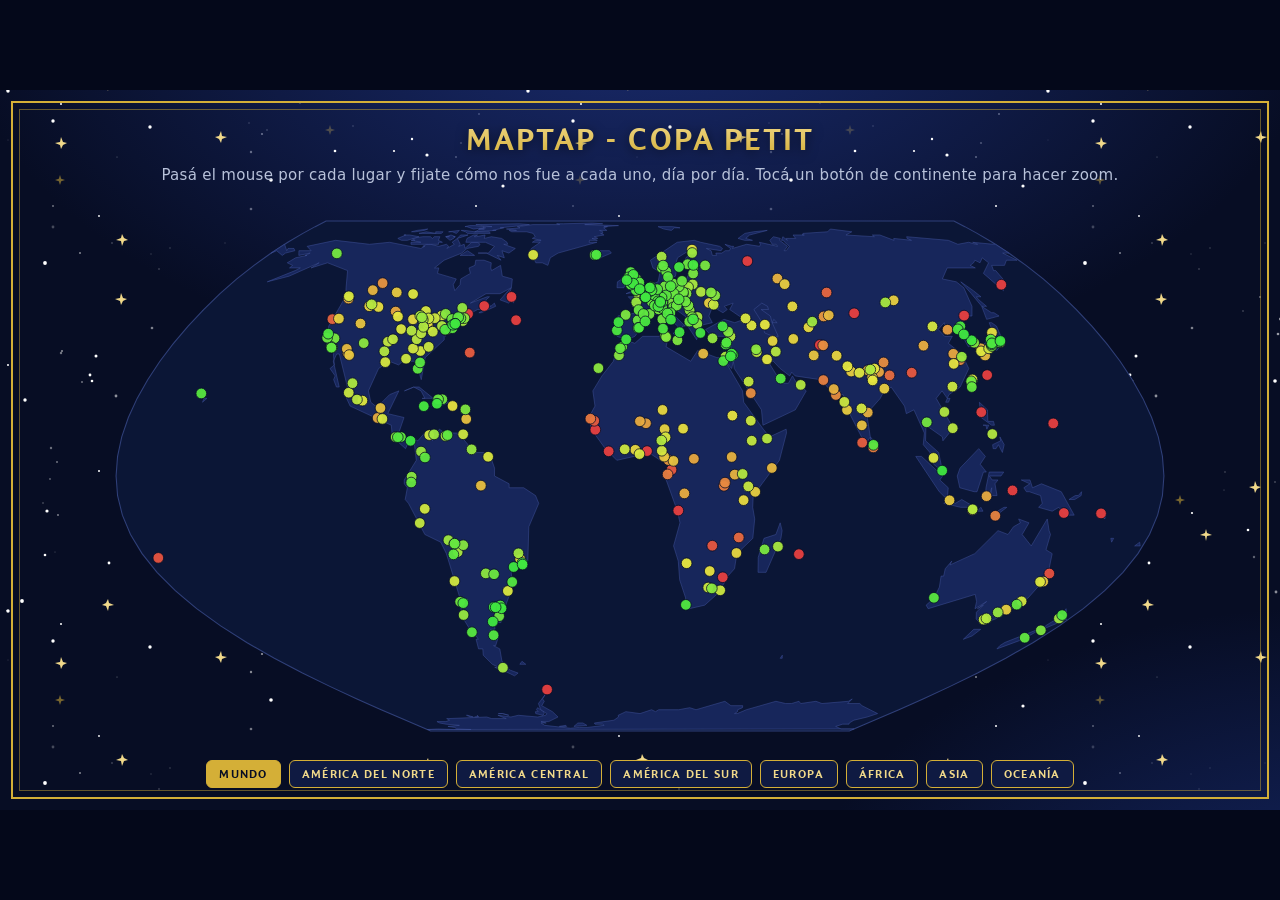
<file: web/index.html>
<!doctype html><html lang="es"><meta charset="utf-8"><meta name="viewport" content="width=device-width,initial-scale=1"><title>Maptap - Copa Petit</title><style>@font-face{font-family:"Champions";src:url([data-uri]) format("truetype");font-display:block}
:root{--estrellas:url("data:image/svg+xml,%3Csvg%20xmlns%3D%22http%3A//www.w3.org/2000/svg%22%20width%3D%22520%22%20height%3D%22520%22%3E%3Ccircle%20cx%3D%2262%22%20cy%3D%22261%22%20r%3D%221.0%22%20fill%3D%22%23fff%22%20fill-opacity%3D%220.54%22/%3E%3Ccircle%20cx%3D%2253%22%20cy%3D%22116%22%20r%3D%221.0%22%20fill%3D%22%23fff%22%20fill-opacity%3D%220.41%22/%3E%3Ccircle%20cx%3D%22407%22%20cy%3D%22285%22%20r%3D%221.2%22%20fill%3D%22%23fff%22%20fill-opacity%3D%220.50%22/%3E%3Ccircle%20cx%3D%22391%22%20cy%3D%22305%22%20r%3D%220.7%22%20fill%3D%22%23fff%22%20fill-opacity%3D%220.44%22/%3E%3Ccircle%20cx%3D%2258%22%20cy%3D%22425%22%20r%3D%220.9%22%20fill%3D%22%23fff%22%20fill-opacity%3D%220.52%22/%3E%3Ccircle%20cx%3D%22356%22%20cy%3D%22353%22%20r%3D%220.7%22%20fill%3D%22%23fff%22%20fill-opacity%3D%220.29%22/%3E%3Ccircle%20cx%3D%22510%22%20cy%3D%22483%22%20r%3D%221.2%22%20fill%3D%22%23fff%22%20fill-opacity%3D%220.60%22/%3E%3Ccircle%20cx%3D%22267%22%20cy%3D%2240%22%20r%3D%220.8%22%20fill%3D%22%23fff%22%20fill-opacity%3D%220.41%22/%3E%3Ccircle%20cx%3D%22152%22%20cy%3D%22238%22%20r%3D%221.3%22%20fill%3D%22%23fff%22%20fill-opacity%3D%220.48%22/%3E%3Ccircle%20cx%3D%22300%22%20cy%3D%2213%22%20r%3D%221.1%22%20fill%3D%22%23fff%22%20fill-opacity%3D%220.33%22/%3E%3Ccircle%20cx%3D%22220%22%20cy%3D%22207%22%20r%3D%221.0%22%20fill%3D%22%23fff%22%20fill-opacity%3D%220.39%22/%3E%3Ccircle%20cx%3D%2261%22%20cy%3D%22263%22%20r%3D%221.2%22%20fill%3D%22%23fff%22%20fill-opacity%3D%220.43%22/%3E%3Ccircle%20cx%3D%22255%22%20cy%3D%22477%22%20r%3D%220.7%22%20fill%3D%22%23fff%22%20fill-opacity%3D%220.36%22/%3E%3Ccircle%20cx%3D%22482%22%20cy%3D%22249%22%20r%3D%221.0%22%20fill%3D%22%23fff%22%20fill-opacity%3D%220.19%22/%3E%3Ccircle%20cx%3D%22117%22%20cy%3D%2267%22%20r%3D%220.5%22%20fill%3D%22%23fff%22%20fill-opacity%3D%220.48%22/%3E%3Ccircle%20cx%3D%22461%22%20cy%3D%2253%22%20r%3D%221.1%22%20fill%3D%22%23fff%22%20fill-opacity%3D%220.38%22/%3E%3Ccircle%20cx%3D%22251%22%20cy%3D%22119%22%20r%3D%221.3%22%20fill%3D%22%23fff%22%20fill-opacity%3D%220.44%22/%3E%3Ccircle%20cx%3D%22238%22%20cy%3D%22244%22%20r%3D%221.3%22%20fill%3D%22%23fff%22%20fill-opacity%3D%220.59%22/%3E%3Ccircle%20cx%3D%22284%22%20cy%3D%22291%22%20r%3D%221.1%22%20fill%3D%22%23fff%22%20fill-opacity%3D%220.31%22/%3E%3Ccircle%20cx%3D%22416%22%20cy%3D%22261%22%20r%3D%220.9%22%20fill%3D%22%23fff%22%20fill-opacity%3D%220.55%22/%3E%3Ccircle%20cx%3D%22225%22%20cy%3D%22153%22%20r%3D%220.7%22%20fill%3D%22%23fff%22%20fill-opacity%3D%220.19%22/%3E%3Ccircle%20cx%3D%22341%22%20cy%3D%22311%22%20r%3D%220.9%22%20fill%3D%22%23fff%22%20fill-opacity%3D%220.40%22/%3E%3Ccircle%20cx%3D%22255%22%20cy%3D%22479%22%20r%3D%220.7%22%20fill%3D%22%23fff%22%20fill-opacity%3D%220.38%22/%3E%3Ccircle%20cx%3D%22266%22%20cy%3D%22430%22%20r%3D%221.2%22%20fill%3D%22%23fff%22%20fill-opacity%3D%220.41%22/%3E%3Ccircle%20cx%3D%22472%22%20cy%3D%22432%22%20r%3D%220.8%22%20fill%3D%22%23fff%22%20fill-opacity%3D%220.57%22/%3E%3Ccircle%20cx%3D%2251%22%20cy%3D%22358%22%20r%3D%221.2%22%20fill%3D%22%23fff%22%20fill-opacity%3D%220.40%22/%3E%3Ccircle%20cx%3D%22236%22%20cy%3D%22502%22%20r%3D%221.4%22%20fill%3D%22%23fff%22%20fill-opacity%3D%220.53%22/%3E%3Ccircle%20cx%3D%22249%22%20cy%3D%2233%22%20r%3D%220.7%22%20fill%3D%22%23fff%22%20fill-opacity%3D%220.39%22/%3E%3Ccircle%20cx%3D%2250%22%20cy%3D%22389%22%20r%3D%220.9%22%20fill%3D%22%23fff%22%20fill-opacity%3D%220.37%22/%3E%3Ccircle%20cx%3D%227%22%20cy%3D%220%22%20r%3D%221.0%22%20fill%3D%22%23fff%22%20fill-opacity%3D%220.57%22/%3E%3Ccircle%20cx%3D%2243%22%20cy%3D%22413%22%20r%3D%220.7%22%20fill%3D%22%23fff%22%20fill-opacity%3D%220.44%22/%3E%3Ccircle%20cx%3D%22391%22%20cy%3D%22497%22%20r%3D%221.1%22%20fill%3D%22%23fff%22%20fill-opacity%3D%220.45%22/%3E%3Ccircle%20cx%3D%2280%22%20cy%3D%22163%22%20r%3D%221.0%22%20fill%3D%22%23fff%22%20fill-opacity%3D%220.50%22/%3E%3Ccircle%20cx%3D%22494%22%20cy%3D%22256%22%20r%3D%221.1%22%20fill%3D%22%23fff%22%20fill-opacity%3D%220.24%22/%3E%3Ccircle%20cx%3D%22116%22%20cy%3D%22306%22%20r%3D%221.4%22%20fill%3D%22%23fff%22%20fill-opacity%3D%220.55%22/%3E%3Ccircle%20cx%3D%22262%22%20cy%3D%2244%22%20r%3D%221.1%22%20fill%3D%22%23fff%22%20fill-opacity%3D%220.57%22/%3E%3Ccircle%20cx%3D%22407%22%20cy%3D%22476%22%20r%3D%220.8%22%20fill%3D%22%23fff%22%20fill-opacity%3D%220.35%22/%3E%3Ccircle%20cx%3D%22420%22%20cy%3D%22270%22%20r%3D%220.7%22%20fill%3D%22%23fff%22%20fill-opacity%3D%220.19%22/%3E%3Ccircle%20cx%3D%2255%22%20cy%3D%22462%22%20r%3D%220.5%22%20fill%3D%22%23fff%22%20fill-opacity%3D%220.33%22/%3E%3Ccircle%20cx%3D%22184%22%20cy%3D%22400%22%20r%3D%220.5%22%20fill%3D%22%23fff%22%20fill-opacity%3D%220.39%22/%3E%3Ccircle%20cx%3D%22170%22%20cy%3D%22158%22%20r%3D%220.8%22%20fill%3D%22%23fff%22%20fill-opacity%3D%220.23%22/%3E%3Ccircle%20cx%3D%22493%22%20cy%3D%22297%22%20r%3D%221.2%22%20fill%3D%22%23fff%22%20fill-opacity%3D%220.24%22/%3E%3Ccircle%20cx%3D%22270%22%20cy%3D%22225%22%20r%3D%220.8%22%20fill%3D%22%23fff%22%20fill-opacity%3D%220.43%22/%3E%3Ccircle%20cx%3D%22353%22%20cy%3D%2236%22%20r%3D%220.9%22%20fill%3D%22%23fff%22%20fill-opacity%3D%220.26%22/%3E%3Ccircle%20cx%3D%22479%22%20cy%3D%2224%22%20r%3D%221.0%22%20fill%3D%22%23fff%22%20fill-opacity%3D%220.53%22/%3E%3Ccircle%20cx%3D%22235%22%20cy%3D%22392%22%20r%3D%220.7%22%20fill%3D%22%23fff%22%20fill-opacity%3D%220.48%22/%3E%3Ccircle%20cx%3D%22456%22%20cy%3D%2267%22%20r%3D%221.0%22%20fill%3D%22%23fff%22%20fill-opacity%3D%220.51%22/%3E%3Ccircle%20cx%3D%22269%22%20cy%3D%22497%22%20r%3D%220.6%22%20fill%3D%22%23fff%22%20fill-opacity%3D%220.53%22/%3E%3Ccircle%20cx%3D%22203%22%20cy%3D%22221%22%20r%3D%220.9%22%20fill%3D%22%23fff%22%20fill-opacity%3D%220.21%22/%3E%3Ccircle%20cx%3D%22159%22%20cy%3D%22179%22%20r%3D%220.7%22%20fill%3D%22%23fff%22%20fill-opacity%3D%220.39%22/%3E%3Ccircle%20cx%3D%22406%22%20cy%3D%22216%22%20r%3D%220.9%22%20fill%3D%22%23fff%22%20fill-opacity%3D%220.32%22/%3E%3Ccircle%20cx%3D%22251%22%20cy%3D%2262%22%20r%3D%221.2%22%20fill%3D%22%23fff%22%20fill-opacity%3D%220.51%22/%3E%3Ccircle%20cx%3D%22424%22%20cy%3D%22441%22%20r%3D%220.7%22%20fill%3D%22%23fff%22%20fill-opacity%3D%220.58%22/%3E%3Ccircle%20cx%3D%22457%22%20cy%3D%22336%22%20r%3D%220.9%22%20fill%3D%22%23fff%22%20fill-opacity%3D%220.51%22/%3E%3Ccircle%20cx%3D%22442%22%20cy%3D%22349%22%20r%3D%221.4%22%20fill%3D%22%23fff%22%20fill-opacity%3D%220.33%22/%3E%3Ccircle%20cx%3D%2282%22%20cy%3D%22292%22%20r%3D%221.0%22%20fill%3D%22%23fff%22%20fill-opacity%3D%220.41%22/%3E%3Ccircle%20cx%3D%2257%22%20cy%3D%22372%22%20r%3D%221.0%22%20fill%3D%22%23fff%22%20fill-opacity%3D%220.42%22/%3E%3Ccircle%20cx%3D%22112%22%20cy%3D%22153%22%20r%3D%220.7%22%20fill%3D%22%23fff%22%20fill-opacity%3D%220.41%22/%3E%3Ccircle%20cx%3D%2253%22%20cy%3D%22137%22%20r%3D%221.4%22%20fill%3D%22%23fff%22%20fill-opacity%3D%220.25%22/%3E%3Ccircle%20cx%3D%22356%22%20cy%3D%22395%22%20r%3D%221.2%22%20fill%3D%22%23fff%22%20fill-opacity%3D%220.26%22/%3E%3Ccircle%20cx%3D%22328%22%20cy%3D%22263%22%20r%3D%220.7%22%20fill%3D%22%23fff%22%20fill-opacity%3D%220.53%22/%3E%3Ccircle%20cx%3D%22151%22%20cy%3D%22164%22%20r%3D%220.7%22%20fill%3D%22%23fff%22%20fill-opacity%3D%220.21%22/%3E%3Ccircle%20cx%3D%22214%22%20cy%3D%22467%22%20r%3D%221.2%22%20fill%3D%22%23fff%22%20fill-opacity%3D%220.35%22/%3E%3Ccircle%20cx%3D%228%22%20cy%3D%2250%22%20r%3D%220.5%22%20fill%3D%22%23fff%22%20fill-opacity%3D%220.23%22/%3E%3Ccircle%20cx%3D%22357%22%20cy%3D%22300%22%20r%3D%221.3%22%20fill%3D%22%23fff%22%20fill-opacity%3D%220.33%22/%3E%3Ccircle%20cx%3D%22405%22%20cy%3D%22316%22%20r%3D%221.1%22%20fill%3D%22%23fff%22%20fill-opacity%3D%220.44%22/%3E%3Ccircle%20cx%3D%22481%22%20cy%3D%22164%22%20r%3D%220.7%22%20fill%3D%22%23fff%22%20fill-opacity%3D%220.37%22/%3E%3Ccircle%20cx%3D%22509%22%20cy%3D%22457%22%20r%3D%221.1%22%20fill%3D%22%23fff%22%20fill-opacity%3D%220.54%22/%3E%3Ccircle%20cx%3D%22354%22%20cy%3D%22480%22%20r%3D%220.9%22%20fill%3D%22%23fff%22%20fill-opacity%3D%220.58%22/%3E%3Ccircle%20cx%3D%22185%22%20cy%3D%22382%22%20r%3D%220.9%22%20fill%3D%22%23fff%22%20fill-opacity%3D%220.19%22/%3E%3Cpath%20d%3D%22M60%2085L61.2%2088.8L65%2090L61.2%2091.2L60%2095L58.8%2091.2L55%2090L58.8%2088.8Z%22%20fill%3D%22%23d4af37%22%20fill-opacity%3D%22.55%22/%3E%3Cpath%20d%3D%22M330%2035L331.2%2038.8L335%2040L331.2%2041.2L330%2045L328.8%2041.2L325%2040L328.8%2038.8Z%22%20fill%3D%22%23d4af37%22%20fill-opacity%3D%22.55%22/%3E%3Cpath%20d%3D%22M450%20295L451.2%20298.8L455%20300L451.2%20301.2L450%20305L448.8%20301.2L445%20300L448.8%20298.8Z%22%20fill%3D%22%23d4af37%22%20fill-opacity%3D%22.55%22/%3E%3Cpath%20d%3D%22M140%20405L141.2%20408.8L145%20410L141.2%20411.2L140%20415L138.8%20411.2L135%20410L138.8%20408.8Z%22%20fill%3D%22%23d4af37%22%20fill-opacity%3D%22.55%22/%3E%3Cpath%20d%3D%22M260%20225L261.2%20228.8L265%20230L261.2%20231.2L260%20235L258.8%20231.2L255%20230L258.8%20228.8Z%22%20fill%3D%22%23d4af37%22%20fill-opacity%3D%22.55%22/%3E%3Cpath%20d%3D%22M500%20475L501.2%20478.8L505%20480L501.2%20481.2L500%20485L498.8%20481.2L495%20480L498.8%20478.8Z%22%20fill%3D%22%23d4af37%22%20fill-opacity%3D%22.55%22/%3E%3C/svg%3E");--orn:url("data:image/svg+xml,%3Csvg%20xmlns%3D%22http%3A//www.w3.org/2000/svg%22%20width%3D%22340%22%20height%3D%2214%22%20viewBox%3D%220%200%20340%2014%22%3E%3Cdefs%3E%3ClinearGradient%20id%3D%22a%22%20x1%3D%220%22%20x2%3D%221%22%3E%3Cstop%20offset%3D%220%22%20stop-color%3D%22%23d4af37%22%20stop-opacity%3D%220%22/%3E%3Cstop%20offset%3D%221%22%20stop-color%3D%22%23d4af37%22/%3E%3C/linearGradient%3E%3ClinearGradient%20id%3D%22b%22%20x1%3D%221%22%20x2%3D%220%22%3E%3Cstop%20offset%3D%220%22%20stop-color%3D%22%23d4af37%22%20stop-opacity%3D%220%22/%3E%3Cstop%20offset%3D%221%22%20stop-color%3D%22%23d4af37%22/%3E%3C/linearGradient%3E%3C/defs%3E%3Crect%20x%3D%220%22%20y%3D%226.4%22%20width%3D%22146%22%20height%3D%221.3%22%20fill%3D%22url%28%23a%29%22/%3E%3Crect%20x%3D%22194%22%20y%3D%226.4%22%20width%3D%22146%22%20height%3D%221.3%22%20fill%3D%22url%28%23b%29%22/%3E%3Crect%20x%3D%22165%22%20y%3D%222%22%20width%3D%2210%22%20height%3D%2210%22%20transform%3D%22rotate%2845%20170%207%29%22%20fill%3D%22%23d4af37%22/%3E%3Ccircle%20cx%3D%22152%22%20cy%3D%227%22%20r%3D%222%22%20fill%3D%22%23d4af37%22/%3E%3Ccircle%20cx%3D%22188%22%20cy%3D%227%22%20r%3D%222%22%20fill%3D%22%23d4af37%22/%3E%3C/svg%3E");--confeti:url("data:image/svg+xml,%3Csvg%20xmlns%3D%22http%3A//www.w3.org/2000/svg%22%20width%3D%221280%22%20height%3D%22720%22%20viewBox%3D%220%200%201280%20720%22%3E%3Crect%20x%3D%22886%22%20y%3D%22214%22%20width%3D%229%22%20height%3D%2212%22%20transform%3D%22rotate%28172%20886%20214%29%22%20fill%3D%22%23d4af37%22%20fill-opacity%3D%220.50%22/%3E%3Crect%20x%3D%22259%22%20y%3D%2253%22%20width%3D%226%22%20height%3D%2216%22%20transform%3D%22rotate%28107%20259%2053%29%22%20fill%3D%22%23d4af37%22%20fill-opacity%3D%220.43%22/%3E%3Crect%20x%3D%221236%22%20y%3D%22223%22%20width%3D%228%22%20height%3D%2214%22%20transform%3D%22rotate%2876%201236%20223%29%22%20fill%3D%22%23ffffff%22%20fill-opacity%3D%220.64%22/%3E%3Ccircle%20cx%3D%22287%22%20cy%3D%22101%22%20r%3D%223.9%22%20fill%3D%22%23d4af37%22%20fill-opacity%3D%220.36%22/%3E%3Crect%20x%3D%22709%22%20y%3D%22629%22%20width%3D%229%22%20height%3D%2215%22%20transform%3D%22rotate%28173%20709%20629%29%22%20fill%3D%22%23f1d98a%22%20fill-opacity%3D%220.46%22/%3E%3Crect%20x%3D%22185%22%20y%3D%22448%22%20width%3D%229%22%20height%3D%2220%22%20transform%3D%22rotate%2893%20185%20448%29%22%20fill%3D%22%23d4af37%22%20fill-opacity%3D%220.77%22/%3E%3Ccircle%20cx%3D%22344%22%20cy%3D%22452%22%20r%3D%224.1%22%20fill%3D%22%23b8c2da%22%20fill-opacity%3D%220.38%22/%3E%3Ccircle%20cx%3D%22316%22%20cy%3D%2254%22%20r%3D%224.8%22%20fill%3D%22%23f1d98a%22%20fill-opacity%3D%220.69%22/%3E%3Crect%20x%3D%221152%22%20y%3D%22290%22%20width%3D%2210%22%20height%3D%2215%22%20transform%3D%22rotate%2836%201152%20290%29%22%20fill%3D%22%23b8c2da%22%20fill-opacity%3D%220.83%22/%3E%3Ccircle%20cx%3D%22462%22%20cy%3D%22455%22%20r%3D%224.2%22%20fill%3D%22%23d4af37%22%20fill-opacity%3D%220.76%22/%3E%3Ccircle%20cx%3D%22403%22%20cy%3D%22124%22%20r%3D%224.9%22%20fill%3D%22%23ffffff%22%20fill-opacity%3D%220.43%22/%3E%3Ccircle%20cx%3D%221035%22%20cy%3D%22592%22%20r%3D%222.7%22%20fill%3D%22%23ffffff%22%20fill-opacity%3D%220.75%22/%3E%3Crect%20x%3D%22480%22%20y%3D%22520%22%20width%3D%2211%22%20height%3D%2216%22%20transform%3D%22rotate%28153%20480%20520%29%22%20fill%3D%22%23f1d98a%22%20fill-opacity%3D%220.71%22/%3E%3Crect%20x%3D%22886%22%20y%3D%22226%22%20width%3D%2211%22%20height%3D%2216%22%20transform%3D%22rotate%28116%20886%20226%29%22%20fill%3D%22%23d4af37%22%20fill-opacity%3D%220.83%22/%3E%3Crect%20x%3D%22209%22%20y%3D%22366%22%20width%3D%229%22%20height%3D%2214%22%20transform%3D%22rotate%28133%20209%20366%29%22%20fill%3D%22%23d4af37%22%20fill-opacity%3D%220.42%22/%3E%3Crect%20x%3D%22844%22%20y%3D%22145%22%20width%3D%227%22%20height%3D%2215%22%20transform%3D%22rotate%28176%20844%20145%29%22%20fill%3D%22%23b8c2da%22%20fill-opacity%3D%220.50%22/%3E%3Crect%20x%3D%22804%22%20y%3D%22600%22%20width%3D%2210%22%20height%3D%2218%22%20transform%3D%22rotate%28158%20804%20600%29%22%20fill%3D%22%23ffffff%22%20fill-opacity%3D%220.82%22/%3E%3Crect%20x%3D%22687%22%20y%3D%22514%22%20width%3D%227%22%20height%3D%2219%22%20transform%3D%22rotate%2893%20687%20514%29%22%20fill%3D%22%23d4af37%22%20fill-opacity%3D%220.44%22/%3E%3Crect%20x%3D%221122%22%20y%3D%22459%22%20width%3D%228%22%20height%3D%2216%22%20transform%3D%22rotate%28108%201122%20459%29%22%20fill%3D%22%23d4af37%22%20fill-opacity%3D%220.77%22/%3E%3Ccircle%20cx%3D%22323%22%20cy%3D%2288%22%20r%3D%224.3%22%20fill%3D%22%23b8c2da%22%20fill-opacity%3D%220.59%22/%3E%3Ccircle%20cx%3D%22490%22%20cy%3D%22441%22%20r%3D%222.8%22%20fill%3D%22%23d4af37%22%20fill-opacity%3D%220.52%22/%3E%3Crect%20x%3D%22664%22%20y%3D%22587%22%20width%3D%226%22%20height%3D%2220%22%20transform%3D%22rotate%28146%20664%20587%29%22%20fill%3D%22%23ffffff%22%20fill-opacity%3D%220.81%22/%3E%3Crect%20x%3D%22990%22%20y%3D%22198%22%20width%3D%229%22%20height%3D%2215%22%20transform%3D%22rotate%28162%20990%20198%29%22%20fill%3D%22%23f1d98a%22%20fill-opacity%3D%220.43%22/%3E%3Ccircle%20cx%3D%22838%22%20cy%3D%22355%22%20r%3D%223.1%22%20fill%3D%22%23b8c2da%22%20fill-opacity%3D%220.44%22/%3E%3Ccircle%20cx%3D%22878%22%20cy%3D%22255%22%20r%3D%223.5%22%20fill%3D%22%23b8c2da%22%20fill-opacity%3D%220.55%22/%3E%3Crect%20x%3D%22205%22%20y%3D%22528%22%20width%3D%227%22%20height%3D%2214%22%20transform%3D%22rotate%28156%20205%20528%29%22%20fill%3D%22%23f1d98a%22%20fill-opacity%3D%220.57%22/%3E%3Ccircle%20cx%3D%22342%22%20cy%3D%22391%22%20r%3D%223.9%22%20fill%3D%22%23b8c2da%22%20fill-opacity%3D%220.47%22/%3E%3Crect%20x%3D%22165%22%20y%3D%22217%22%20width%3D%229%22%20height%3D%2215%22%20transform%3D%22rotate%2874%20165%20217%29%22%20fill%3D%22%23ffffff%22%20fill-opacity%3D%220.67%22/%3E%3Ccircle%20cx%3D%22130%22%20cy%3D%22545%22%20r%3D%224.9%22%20fill%3D%22%23ffffff%22%20fill-opacity%3D%220.80%22/%3E%3Ccircle%20cx%3D%22851%22%20cy%3D%22392%22%20r%3D%222.7%22%20fill%3D%22%23f1d98a%22%20fill-opacity%3D%220.56%22/%3E%3Crect%20x%3D%22514%22%20y%3D%22134%22%20width%3D%228%22%20height%3D%2217%22%20transform%3D%22rotate%2875%20514%20134%29%22%20fill%3D%22%23b8c2da%22%20fill-opacity%3D%220.63%22/%3E%3Crect%20x%3D%22991%22%20y%3D%22343%22%20width%3D%227%22%20height%3D%2213%22%20transform%3D%22rotate%28153%20991%20343%29%22%20fill%3D%22%23ffffff%22%20fill-opacity%3D%220.52%22/%3E%3Crect%20x%3D%22348%22%20y%3D%2226%22%20width%3D%229%22%20height%3D%2215%22%20transform%3D%22rotate%28100%20348%2026%29%22%20fill%3D%22%23f1d98a%22%20fill-opacity%3D%220.75%22/%3E%3Ccircle%20cx%3D%22246%22%20cy%3D%22546%22%20r%3D%224.9%22%20fill%3D%22%23d4af37%22%20fill-opacity%3D%220.43%22/%3E%3Crect%20x%3D%22270%22%20y%3D%22480%22%20width%3D%229%22%20height%3D%2217%22%20transform%3D%22rotate%2824%20270%20480%29%22%20fill%3D%22%23b8c2da%22%20fill-opacity%3D%220.39%22/%3E%3Ccircle%20cx%3D%2246%22%20cy%3D%22664%22%20r%3D%225.0%22%20fill%3D%22%23d4af37%22%20fill-opacity%3D%220.44%22/%3E%3Crect%20x%3D%221255%22%20y%3D%22644%22%20width%3D%228%22%20height%3D%2216%22%20transform%3D%22rotate%2859%201255%20644%29%22%20fill%3D%22%23b8c2da%22%20fill-opacity%3D%220.52%22/%3E%3Ccircle%20cx%3D%22325%22%20cy%3D%22459%22%20r%3D%223.1%22%20fill%3D%22%23f1d98a%22%20fill-opacity%3D%220.36%22/%3E%3Ccircle%20cx%3D%22961%22%20cy%3D%22152%22%20r%3D%223.3%22%20fill%3D%22%23b8c2da%22%20fill-opacity%3D%220.61%22/%3E%3Ccircle%20cx%3D%22743%22%20cy%3D%22578%22%20r%3D%223.8%22%20fill%3D%22%23d4af37%22%20fill-opacity%3D%220.71%22/%3E%3Ccircle%20cx%3D%22681%22%20cy%3D%22608%22%20r%3D%224.9%22%20fill%3D%22%23ffffff%22%20fill-opacity%3D%220.66%22/%3E%3Crect%20x%3D%22761%22%20y%3D%22353%22%20width%3D%229%22%20height%3D%2218%22%20transform%3D%22rotate%28137%20761%20353%29%22%20fill%3D%22%23b8c2da%22%20fill-opacity%3D%220.53%22/%3E%3Crect%20x%3D%221225%22%20y%3D%22679%22%20width%3D%227%22%20height%3D%2217%22%20transform%3D%22rotate%2839%201225%20679%29%22%20fill%3D%22%23d4af37%22%20fill-opacity%3D%220.61%22/%3E%3Crect%20x%3D%22594%22%20y%3D%22159%22%20width%3D%227%22%20height%3D%2219%22%20transform%3D%22rotate%28140%20594%20159%29%22%20fill%3D%22%23d4af37%22%20fill-opacity%3D%220.78%22/%3E%3Ccircle%20cx%3D%22913%22%20cy%3D%22109%22%20r%3D%223.8%22%20fill%3D%22%23b8c2da%22%20fill-opacity%3D%220.53%22/%3E%3Ccircle%20cx%3D%22925%22%20cy%3D%22145%22%20r%3D%224.3%22%20fill%3D%22%23d4af37%22%20fill-opacity%3D%220.63%22/%3E%3Ccircle%20cx%3D%22175%22%20cy%3D%22579%22%20r%3D%222.6%22%20fill%3D%22%23d4af37%22%20fill-opacity%3D%220.38%22/%3E%3Ccircle%20cx%3D%221005%22%20cy%3D%22665%22%20r%3D%224.2%22%20fill%3D%22%23f1d98a%22%20fill-opacity%3D%220.42%22/%3E%3Ccircle%20cx%3D%22171%22%20cy%3D%22130%22%20r%3D%223.5%22%20fill%3D%22%23d4af37%22%20fill-opacity%3D%220.73%22/%3E%3Crect%20x%3D%22795%22%20y%3D%22645%22%20width%3D%2210%22%20height%3D%2213%22%20transform%3D%22rotate%28122%20795%20645%29%22%20fill%3D%22%23d4af37%22%20fill-opacity%3D%220.50%22/%3E%3Crect%20x%3D%22523%22%20y%3D%22637%22%20width%3D%226%22%20height%3D%2213%22%20transform%3D%22rotate%28105%20523%20637%29%22%20fill%3D%22%23f1d98a%22%20fill-opacity%3D%220.71%22/%3E%3Crect%20x%3D%22898%22%20y%3D%22577%22%20width%3D%229%22%20height%3D%2219%22%20transform%3D%22rotate%2816%20898%20577%29%22%20fill%3D%22%23b8c2da%22%20fill-opacity%3D%220.51%22/%3E%3Ccircle%20cx%3D%22846%22%20cy%3D%22152%22%20r%3D%223.7%22%20fill%3D%22%23f1d98a%22%20fill-opacity%3D%220.47%22/%3E%3Crect%20x%3D%22479%22%20y%3D%22385%22%20width%3D%228%22%20height%3D%2214%22%20transform%3D%22rotate%2856%20479%20385%29%22%20fill%3D%22%23ffffff%22%20fill-opacity%3D%220.71%22/%3E%3Crect%20x%3D%22940%22%20y%3D%22661%22%20width%3D%2210%22%20height%3D%2218%22%20transform%3D%22rotate%2821%20940%20661%29%22%20fill%3D%22%23d4af37%22%20fill-opacity%3D%220.65%22/%3E%3Crect%20x%3D%22109%22%20y%3D%22509%22%20width%3D%227%22%20height%3D%2215%22%20transform%3D%22rotate%28162%20109%20509%29%22%20fill%3D%22%23d4af37%22%20fill-opacity%3D%220.69%22/%3E%3Ccircle%20cx%3D%221227%22%20cy%3D%22310%22%20r%3D%224.8%22%20fill%3D%22%23d4af37%22%20fill-opacity%3D%220.84%22/%3E%3Crect%20x%3D%221005%22%20y%3D%22213%22%20width%3D%228%22%20height%3D%2214%22%20transform%3D%22rotate%2864%201005%20213%29%22%20fill%3D%22%23b8c2da%22%20fill-opacity%3D%220.55%22/%3E%3Ccircle%20cx%3D%221251%22%20cy%3D%2288%22%20r%3D%223.6%22%20fill%3D%22%23f1d98a%22%20fill-opacity%3D%220.63%22/%3E%3Crect%20x%3D%22777%22%20y%3D%22424%22%20width%3D%229%22%20height%3D%2216%22%20transform%3D%22rotate%2862%20777%20424%29%22%20fill%3D%22%23d4af37%22%20fill-opacity%3D%220.51%22/%3E%3Ccircle%20cx%3D%221051%22%20cy%3D%22378%22%20r%3D%223.2%22%20fill%3D%22%23d4af37%22%20fill-opacity%3D%220.82%22/%3E%3Crect%20x%3D%22111%22%20y%3D%2243%22%20width%3D%228%22%20height%3D%2217%22%20transform%3D%22rotate%28103%20111%2043%29%22%20fill%3D%22%23d4af37%22%20fill-opacity%3D%220.81%22/%3E%3Crect%20x%3D%22586%22%20y%3D%22345%22%20width%3D%226%22%20height%3D%2215%22%20transform%3D%22rotate%2830%20586%20345%29%22%20fill%3D%22%23d4af37%22%20fill-opacity%3D%220.43%22/%3E%3Crect%20x%3D%221094%22%20y%3D%2227%22%20width%3D%229%22%20height%3D%2213%22%20transform%3D%22rotate%28173%201094%2027%29%22%20fill%3D%22%23d4af37%22%20fill-opacity%3D%220.72%22/%3E%3Crect%20x%3D%221150%22%20y%3D%22510%22%20width%3D%2210%22%20height%3D%2216%22%20transform%3D%22rotate%2844%201150%20510%29%22%20fill%3D%22%23b8c2da%22%20fill-opacity%3D%220.83%22/%3E%3Crect%20x%3D%22310%22%20y%3D%22610%22%20width%3D%229%22%20height%3D%2216%22%20transform%3D%22rotate%28138%20310%20610%29%22%20fill%3D%22%23b8c2da%22%20fill-opacity%3D%220.56%22/%3E%3Crect%20x%3D%22751%22%20y%3D%22423%22%20width%3D%227%22%20height%3D%2218%22%20transform%3D%22rotate%2895%20751%20423%29%22%20fill%3D%22%23ffffff%22%20fill-opacity%3D%220.61%22/%3E%3Ccircle%20cx%3D%22999%22%20cy%3D%22218%22%20r%3D%224.7%22%20fill%3D%22%23d4af37%22%20fill-opacity%3D%220.51%22/%3E%3Crect%20x%3D%22741%22%20y%3D%22259%22%20width%3D%229%22%20height%3D%2218%22%20transform%3D%22rotate%28106%20741%20259%29%22%20fill%3D%22%23d4af37%22%20fill-opacity%3D%220.43%22/%3E%3Ccircle%20cx%3D%22709%22%20cy%3D%22330%22%20r%3D%223.5%22%20fill%3D%22%23d4af37%22%20fill-opacity%3D%220.75%22/%3E%3Ccircle%20cx%3D%221240%22%20cy%3D%22183%22%20r%3D%223.8%22%20fill%3D%22%23d4af37%22%20fill-opacity%3D%220.48%22/%3E%3Crect%20x%3D%221159%22%20y%3D%2273%22%20width%3D%2210%22%20height%3D%2217%22%20transform%3D%22rotate%28128%201159%2073%29%22%20fill%3D%22%23f1d98a%22%20fill-opacity%3D%220.82%22/%3E%3Ccircle%20cx%3D%22156%22%20cy%3D%22324%22%20r%3D%224.9%22%20fill%3D%22%23d4af37%22%20fill-opacity%3D%220.53%22/%3E%3Ccircle%20cx%3D%22598%22%20cy%3D%22671%22%20r%3D%224.9%22%20fill%3D%22%23d4af37%22%20fill-opacity%3D%220.83%22/%3E%3Crect%20x%3D%22830%22%20y%3D%22686%22%20width%3D%226%22%20height%3D%2214%22%20transform%3D%22rotate%2852%20830%20686%29%22%20fill%3D%22%23d4af37%22%20fill-opacity%3D%220.50%22/%3E%3Ccircle%20cx%3D%22824%22%20cy%3D%22340%22%20r%3D%223.9%22%20fill%3D%22%23b8c2da%22%20fill-opacity%3D%220.39%22/%3E%3Ccircle%20cx%3D%22700%22%20cy%3D%22372%22%20r%3D%223.9%22%20fill%3D%22%23d4af37%22%20fill-opacity%3D%220.47%22/%3E%3Crect%20x%3D%22298%22%20y%3D%22286%22%20width%3D%228%22%20height%3D%2213%22%20transform%3D%22rotate%28121%20298%20286%29%22%20fill%3D%22%23d4af37%22%20fill-opacity%3D%220.47%22/%3E%3Ccircle%20cx%3D%22235%22%20cy%3D%22178%22%20r%3D%223.5%22%20fill%3D%22%23d4af37%22%20fill-opacity%3D%220.45%22/%3E%3Crect%20x%3D%221249%22%20y%3D%22468%22%20width%3D%2210%22%20height%3D%2213%22%20transform%3D%22rotate%28169%201249%20468%29%22%20fill%3D%22%23ffffff%22%20fill-opacity%3D%220.40%22/%3E%3Crect%20x%3D%221097%22%20y%3D%22553%22%20width%3D%2210%22%20height%3D%2213%22%20transform%3D%22rotate%2899%201097%20553%29%22%20fill%3D%22%23ffffff%22%20fill-opacity%3D%220.79%22/%3E%3Crect%20x%3D%22185%22%20y%3D%22578%22%20width%3D%228%22%20height%3D%2217%22%20transform%3D%22rotate%2892%20185%20578%29%22%20fill%3D%22%23d4af37%22%20fill-opacity%3D%220.83%22/%3E%3Crect%20x%3D%22459%22%20y%3D%22528%22%20width%3D%227%22%20height%3D%2219%22%20transform%3D%22rotate%28170%20459%20528%29%22%20fill%3D%22%23d4af37%22%20fill-opacity%3D%220.36%22/%3E%3Ccircle%20cx%3D%22759%22%20cy%3D%22413%22%20r%3D%222.5%22%20fill%3D%22%23d4af37%22%20fill-opacity%3D%220.44%22/%3E%3Crect%20x%3D%2246%22%20y%3D%22651%22%20width%3D%227%22%20height%3D%2216%22%20transform%3D%22rotate%28170%2046%20651%29%22%20fill%3D%22%23f1d98a%22%20fill-opacity%3D%220.71%22/%3E%3Crect%20x%3D%22775%22%20y%3D%22362%22%20width%3D%229%22%20height%3D%2214%22%20transform%3D%22rotate%2873%20775%20362%29%22%20fill%3D%22%23ffffff%22%20fill-opacity%3D%220.41%22/%3E%3Crect%20x%3D%22328%22%20y%3D%22321%22%20width%3D%229%22%20height%3D%2216%22%20transform%3D%22rotate%2822%20328%20321%29%22%20fill%3D%22%23b8c2da%22%20fill-opacity%3D%220.82%22/%3E%3Ccircle%20cx%3D%22297%22%20cy%3D%22239%22%20r%3D%223.6%22%20fill%3D%22%23d4af37%22%20fill-opacity%3D%220.77%22/%3E%3Ccircle%20cx%3D%22569%22%20cy%3D%22665%22%20r%3D%223.5%22%20fill%3D%22%23b8c2da%22%20fill-opacity%3D%220.48%22/%3E%3Crect%20x%3D%22384%22%20y%3D%22231%22%20width%3D%227%22%20height%3D%2220%22%20transform%3D%22rotate%2853%20384%20231%29%22%20fill%3D%22%23f1d98a%22%20fill-opacity%3D%220.40%22/%3E%3C/svg%3E");--twa:url("data:image/svg+xml,%3Csvg%20xmlns%3D%22http%3A//www.w3.org/2000/svg%22%20width%3D%22520%22%20height%3D%22520%22%3E%3Ccircle%20cx%3D%22235%22%20cy%3D%22291%22%20r%3D%221.8%22%20fill%3D%22%23fff%22/%3E%3Ccircle%20cx%3D%22242%22%20cy%3D%22264%22%20r%3D%221.5%22%20fill%3D%22%23fff%22/%3E%3Ccircle%20cx%3D%2296%22%20cy%3D%22266%22%20r%3D%221.5%22%20fill%3D%22%23fff%22/%3E%3Ccircle%20cx%3D%22412%22%20cy%3D%2249%22%20r%3D%221.2%22%20fill%3D%22%23fff%22/%3E%3Ccircle%20cx%3D%2247%22%20cy%3D%22421%22%20r%3D%221.6%22%20fill%3D%22%23fff%22/%3E%3Ccircle%20cx%3D%2222%22%20cy%3D%22511%22%20r%3D%221.9%22%20fill%3D%22%23fff%22/%3E%3Ccircle%20cx%3D%22340%22%20cy%3D%22320%22%20r%3D%221.1%22%20fill%3D%22%23fff%22/%3E%3Ccircle%20cx%3D%228%22%20cy%3D%22275%22%20r%3D%221.0%22%20fill%3D%22%23fff%22/%3E%3Ccircle%20cx%3D%2299%22%20cy%3D%22126%22%20r%3D%220.9%22%20fill%3D%22%23fff%22/%3E%3Ccircle%20cx%3D%22241%22%20cy%3D%22229%22%20r%3D%221.7%22%20fill%3D%22%23fff%22/%3E%3Ccircle%20cx%3D%22270%22%20cy%3D%22333%22%20r%3D%221.4%22%20fill%3D%22%23fff%22/%3E%3Ccircle%20cx%3D%22344%22%20cy%3D%22238%22%20r%3D%221.2%22%20fill%3D%22%23fff%22/%3E%3Ccircle%20cx%3D%22519%22%20cy%3D%22518%22%20r%3D%221.7%22%20fill%3D%22%23fff%22/%3E%3Ccircle%20cx%3D%22368%22%20cy%3D%22164%22%20r%3D%221.1%22%20fill%3D%22%23fff%22/%3E%3Ccircle%20cx%3D%22150%22%20cy%3D%2237%22%20r%3D%221.7%22%20fill%3D%22%23fff%22/%3E%3Ccircle%20cx%3D%22208%22%20cy%3D%22440%22%20r%3D%221.3%22%20fill%3D%22%23fff%22/%3E%3Ccircle%20cx%3D%22498%22%20cy%3D%22441%22%20r%3D%220.9%22%20fill%3D%22%23fff%22/%3E%3Ccircle%20cx%3D%22109%22%20cy%3D%22473%22%20r%3D%221.4%22%20fill%3D%22%23fff%22/%3E%3Ccircle%20cx%3D%22510%22%20cy%3D%22207%22%20r%3D%221.0%22%20fill%3D%22%23fff%22/%3E%3Ccircle%20cx%3D%22327%22%20cy%3D%22405%22%20r%3D%221.2%22%20fill%3D%22%23fff%22/%3E%3Ccircle%20cx%3D%2245%22%20cy%3D%22173%22%20r%3D%221.9%22%20fill%3D%22%23fff%22/%3E%3Ccircle%20cx%3D%22394%22%20cy%3D%2261%22%20r%3D%221.1%22%20fill%3D%22%23fff%22/%3E%3Ccircle%20cx%3D%2253%22%20cy%3D%2231%22%20r%3D%221.7%22%20fill%3D%22%23fff%22/%3E%3Ccircle%20cx%3D%2292%22%20cy%3D%22291%22%20r%3D%221.3%22%20fill%3D%22%23fff%22/%3E%3Ccircle%20cx%3D%2299%22%20cy%3D%22381%22%20r%3D%221.0%22%20fill%3D%22%23fff%22/%3E%3Ccircle%20cx%3D%22335%22%20cy%3D%2261%22%20r%3D%221.3%22%20fill%3D%22%23fff%22/%3E%3Cpath%20d%3D%22M122%20144L124%20148L128%20150L124%20151L122%20156L121%20151L116%20150L121%20148Z%22%20fill%3D%22%23f1d98a%22/%3E%3Cpath%20d%3D%22M486%20400L487%20404L492%20406L487%20407L486%20412L485%20407L480%20406L485%20404Z%22%20fill%3D%22%23f1d98a%22/%3E%3Cpath%20d%3D%22M166%20439L167%20443L172%20445L167%20446L166%20451L165%20446L160%20445L165%20443Z%22%20fill%3D%22%23f1d98a%22/%3E%3Cpath%20d%3D%22M121%20203L123%20208L127%20209L123%20211L121%20215L120%20211L115%20209L120%20208Z%22%20fill%3D%22%23f1d98a%22/%3E%3Cpath%20d%3D%22M430%20322L432%20327L436%20328L432%20329L430%20334L429%20329L424%20328L429%20327Z%22%20fill%3D%22%23f1d98a%22/%3E%3C/svg%3E");--twb:url("data:image/svg+xml,%3Csvg%20xmlns%3D%22http%3A//www.w3.org/2000/svg%22%20width%3D%22520%22%20height%3D%22520%22%3E%3Ccircle%20cx%3D%22285%22%20cy%3D%22180%22%20r%3D%221.7%22%20fill%3D%22%23fff%22/%3E%3Ccircle%20cx%3D%22150%22%20cy%3D%22265%22%20r%3D%221.2%22%20fill%3D%22%23fff%22/%3E%3Ccircle%20cx%3D%22216%22%20cy%3D%22506%22%20r%3D%221.0%22%20fill%3D%22%23fff%22/%3E%3Ccircle%20cx%3D%22231%22%20cy%3D%22117%22%20r%3D%221.2%22%20fill%3D%22%23fff%22/%3E%3Ccircle%20cx%3D%22519%22%20cy%3D%22171%22%20r%3D%221.5%22%20fill%3D%22%23fff%22/%3E%3Ccircle%20cx%3D%22218%22%20cy%3D%22380%22%20r%3D%221.3%22%20fill%3D%22%23fff%22/%3E%3Ccircle%20cx%3D%2289%22%20cy%3D%22226%22%20r%3D%221.3%22%20fill%3D%22%23fff%22/%3E%3Ccircle%20cx%3D%22412%22%20cy%3D%22293%22%20r%3D%221.1%22%20fill%3D%22%23fff%22/%3E%3Ccircle%20cx%3D%22350%22%20cy%3D%22155%22%20r%3D%221.4%22%20fill%3D%22%23fff%22/%3E%3Ccircle%20cx%3D%22114%22%20cy%3D%22214%22%20r%3D%221.7%22%20fill%3D%22%23fff%22/%3E%3Ccircle%20cx%3D%22268%22%20cy%3D%22391%22%20r%3D%221.7%22%20fill%3D%22%23fff%22/%3E%3Ccircle%20cx%3D%22305%22%20cy%3D%22335%22%20r%3D%221.3%22%20fill%3D%22%23fff%22/%3E%3Ccircle%20cx%3D%22321%22%20cy%3D%22404%22%20r%3D%221.0%22%20fill%3D%22%23fff%22/%3E%3Ccircle%20cx%3D%22488%22%20cy%3D%22191%22%20r%3D%221.0%22%20fill%3D%22%23fff%22/%3E%3Ccircle%20cx%3D%2278%22%20cy%3D%22177%22%20r%3D%221.0%22%20fill%3D%22%23fff%22/%3E%3Ccircle%20cx%3D%22207%22%20cy%3D%22216%22%20r%3D%221.6%22%20fill%3D%22%23fff%22/%3E%3Ccircle%20cx%3D%22243%22%20cy%3D%22486%22%20r%3D%221.6%22%20fill%3D%22%23fff%22/%3E%3Ccircle%20cx%3D%22167%22%20cy%3D%22455%22%20r%3D%221.6%22%20fill%3D%22%23fff%22/%3E%3Ccircle%20cx%3D%22503%22%20cy%3D%22382%22%20r%3D%221.9%22%20fill%3D%22%23fff%22/%3E%3Ccircle%20cx%3D%22107%22%20cy%3D%22145%22%20r%3D%221.9%22%20fill%3D%22%23fff%22/%3E%3Ccircle%20cx%3D%2211%22%20cy%3D%22480%22%20r%3D%221.8%22%20fill%3D%22%23fff%22/%3E%3Ccircle%20cx%3D%2271%22%20cy%3D%2278%22%20r%3D%221.8%22%20fill%3D%22%23fff%22/%3E%3Cpath%20d%3D%22M481%20431L482%20436L487%20437L482%20439L481%20443L479%20439L475%20437L479%20436Z%22%20fill%3D%22%23f1d98a%22/%3E%3Cpath%20d%3D%22M368%20379L369%20383L374%20385L369%20386L368%20391L366%20386L362%20385L366%20383Z%22%20fill%3D%22%23f1d98a%22/%3E%3Cpath%20d%3D%22M168%2018L169%2022L174%2024L169%2025L168%2030L166%2025L162%2024L166%2022Z%22%20fill%3D%22%23f1d98a%22/%3E%3Cpath%20d%3D%22M321%20437L323%20442L327%20443L323%20445L321%20449L320%20445L315%20443L320%20442Z%22%20fill%3D%22%23f1d98a%22/%3E%3Cpath%20d%3D%22M475%20261L477%20266L481%20267L477%20269L475%20273L474%20269L469%20267L474%20266Z%22%20fill%3D%22%23f1d98a%22/%3E%3Cpath%20d%3D%22M24%2098L25%20102L30%20104L25%20105L24%20110L23%20105L18%20104L23%20102Z%22%20fill%3D%22%23f1d98a%22/%3E%3C/svg%3E")}
/* =====================================================================
   ESTILO "ANUARIO DE LA CHAMPIONS" · Torneo Maptap · Copa Petit
   Organizado en: 1 tokens · 2 base y marco · 3 encabezados y pie · 4 componentes ·
   5 tablas · 6 gráficos · 7 diapositivas especiales · 8 deck (escala, UI, impresión)
   generar.py antepone @font-face (Champions Bold) y las variables --estrellas, --confeti y --orn.
   Los mismos colores viven en generar.py (NOCHE, ORO, PLATA, ...) para los gráficos SVG.
   ===================================================================== */

/* ---------- 1. TOKENS ---------- */
:root{
  --noche:#070d24; --noche2:#0b1536; --surf:#0f1a42; --surf2:#17265b;
  --oro:#d4af37; --oro2:#f1d98a; --oro-d:#a8842a; --plata:#b8c2da; --bronce:#c98a54;
  --hueso:#f3efe3; --apagado:#8f9bbd;
  --linea:rgba(212,175,55,.45); --linea-s:rgba(255,255,255,.09); --vela:rgba(255,255,255,.035);
  --bueno:#5ddc9a; --malo:#ff7b7b;
  --display:"Champions","Impact","Arial Narrow",sans-serif;
  --cuerpo:"Avenir Next","Segoe UI","Helvetica Neue",system-ui,Arial,sans-serif;
  --r:8px;
  --sombra-1:0 2px 8px rgba(0,0,0,.35); --sombra-2:0 8px 24px rgba(0,0,0,.45);
}

/* ---------- 2. BASE Y MARCO ---------- */
html,body{height:100%;overflow:hidden;margin:0;background:#04081a}
body{font-family:var(--cuerpo);color:var(--hueso)}
.slide *{box-sizing:border-box}
.slide{box-sizing:border-box;position:absolute;left:0;top:0;width:1280px;height:720px;margin:0;padding:30px 46px 22px;overflow:hidden;display:none;color:var(--hueso);
  background:radial-gradient(1100px 620px at 50% -12%,#1a2c70 0%,rgba(26,44,112,0) 62%),radial-gradient(900px 520px at 105% 115%,#142560 0%,rgba(20,37,96,0) 60%),var(--estrellas),var(--noche);
  background-repeat:no-repeat,no-repeat,repeat,no-repeat}
.slide::before{content:"";position:absolute;inset:11px;border:2px solid var(--oro);pointer-events:none;z-index:3}
.slide::after{content:"";position:absolute;inset:19px;border:1px solid var(--linea);pointer-events:none;z-index:3}
.slide.active{display:block}
.inner{display:flex;flex-direction:column;height:100%;width:100%;position:relative;z-index:4}
.body{flex:1;min-height:0;position:relative;overflow:hidden;padding:0}
.fill{position:absolute;left:0;top:0;transform-origin:top left;padding:6px 4px}
.cover .body{position:static;overflow:visible;flex:none}
.slide.cover .inner{justify-content:center}

/* ---------- 3. ENCABEZADOS Y PIE ---------- */
.hero{flex:none;text-align:center;padding:0 0 6px;margin:0 0 6px;background:none;color:var(--hueso)}
.kicker{font-family:var(--display);letter-spacing:.32em;text-transform:uppercase;font-size:14px;color:var(--oro);margin-bottom:6px}
.hero h1{font-family:var(--display);font-weight:400;font-size:36px;line-height:1.08;letter-spacing:.06em;text-transform:uppercase;margin:0;color:var(--hueso)}
.hero .sub{font-family:var(--cuerpo);font-size:16px;font-weight:500;letter-spacing:.02em;color:var(--plata);margin:7px auto 0;max-width:1060px;line-height:1.35}
.hero::after{content:"";display:block;width:340px;height:14px;margin:8px auto 0;background:var(--orn) center/contain no-repeat}
.hero.big{padding:0;margin:0}
.hero.big::after{width:420px;height:18px;margin-top:26px}
.hero.big .kicker{font-size:20px;margin-bottom:18px;letter-spacing:.4em}
.hero.big h1{font-size:84px;line-height:1.02;letter-spacing:.07em;background:linear-gradient(180deg,#fff6d2 0%,#f1d98a 38%,#d4af37 70%,#a8842a 100%);-webkit-background-clip:text;background-clip:text;color:transparent}
.hero.big .sub{font-size:22px;margin-top:20px;color:var(--plata)}
.foot{flex:none;text-align:center;font-family:var(--cuerpo);font-size:13px;font-style:italic;letter-spacing:.04em;color:var(--apagado);margin-top:4px}
.foot::before,.foot::after{content:"◆";font-style:normal;color:var(--oro);font-size:8px;margin:0 12px;vertical-align:2px}
.cover .foot{margin-top:34px;font-size:16px}
.hero .nom{margin:34px 0 0}
.hero .nom span{display:block;font-family:var(--display);letter-spacing:.34em;font-size:16px;color:var(--oro)}
.hero .nom b{display:block;font-family:var(--display);font-weight:400;letter-spacing:.08em;font-size:38px;margin-top:10px;color:var(--hueso);-webkit-text-fill-color:var(--hueso)}

/* ---------- 4. COMPONENTES ---------- */
.big{font-size:18px;text-align:center}
.small{font-size:12px;color:var(--apagado)}
.card,.stat,.chip,.nc,.pcard{background:linear-gradient(180deg,rgba(23,38,91,.92),rgba(15,26,66,.92));border:1px solid var(--linea);border-top:3px solid var(--oro);border-radius:var(--r);box-shadow:var(--sombra-1)}
.card{padding:12px 16px;margin-bottom:14px}
.card h3{font-family:var(--display);font-weight:400;letter-spacing:.08em;text-transform:uppercase;margin:0 0 8px;font-size:17px;color:var(--oro2)}
.card h3 small{font-family:var(--cuerpo);font-weight:400;letter-spacing:0;text-transform:none;color:var(--apagado);font-size:.72em}
.card.good{border-top-color:var(--bueno)}.card.bad{border-top-color:var(--malo)}
.two{display:grid;grid-template-columns:1fr 1fr;gap:14px}
.fd{list-style:none;margin:0;padding:0}
.fd li{display:flex;justify-content:space-between;gap:8px;padding:6px 0;border-bottom:1px dashed var(--linea-s);font-size:15px}
.fd li:last-child{border:0}.fd .up b{color:var(--bueno)}.fd .down b{color:var(--malo)}
.kpis{display:flex;justify-content:space-around;margin:20px 0}
.kpis b{display:block;font-family:var(--display);font-weight:400;font-size:56px;color:var(--oro);text-align:center}.kpis span{display:block;text-align:center;font-size:16px;color:var(--plata)}
.stats{display:grid;grid-template-columns:repeat(5,1fr);gap:10px;margin-bottom:8px}
.stat{padding:10px 6px;text-align:center;display:grid;grid-template-rows:18px 40px 16px;row-gap:3px;align-content:center;height:96px}
.stat span{display:block;font-size:13px;color:var(--plata)}.stat b{display:block;font-family:var(--display);font-weight:400;font-size:30px;color:var(--oro);margin:3px 0}.stat small{font-size:13px;color:var(--apagado)}
.stat span,.stat small{white-space:nowrap;overflow:hidden;text-overflow:ellipsis}
.chips{display:grid;grid-template-columns:repeat(3,1fr);gap:10px;margin-bottom:14px}
.chip{padding:10px 6px;text-align:center}
.chip b{display:block;font-family:var(--display);font-weight:400;font-size:28px;color:var(--oro);letter-spacing:.03em}
.chip span{font-size:13px;color:var(--plata)}
.cards{display:grid;grid-template-columns:repeat(3,1fr);gap:12px}
.cards .card{text-align:center;margin:0}.cards .ic{font-size:36px}.cards .win{font-family:var(--display);font-weight:400;font-size:26px;color:var(--oro)}.cards p{margin:5px 0;font-size:15px}
.tier{display:inline-block;min-width:36px;padding:4px 8px;border-radius:6px;font-weight:800;text-align:center;border:1px solid transparent}
.tier.a{background:rgba(93,220,154,.14);color:#8ff0bd;border-color:rgba(93,220,154,.4)}
.tier.b{background:rgba(241,217,138,.14);color:var(--oro2);border-color:var(--linea)}
.tier.c{background:rgba(255,160,90,.14);color:#ffb98a;border-color:rgba(255,160,90,.4)}
.tier.d{background:rgba(179,136,255,.15);color:#cdb4ff;border-color:rgba(179,136,255,.4)}
.tier.e{background:rgba(255,123,123,.14);color:#ff9d9d;border-color:rgba(255,123,123,.4)}
.leg{margin-top:6px;text-align:center}.lg{display:inline-block;margin:3px 12px 3px 0;font-size:12px}.lg i{display:inline-block;width:11px;height:11px;border-radius:50%;margin-right:5px}
.avatar{overflow:hidden;width:40px;height:40px;border-radius:50%;background:var(--c);color:var(--noche);font-family:var(--display);font-size:22px;display:flex;align-items:center;justify-content:center;box-shadow:0 0 0 3px var(--noche),0 0 0 5px var(--oro)}
.avatar img{width:100%;height:100%;object-fit:cover;border-radius:50%}
/* iconos y medallas (SVG inline) */
.ico{display:inline-block;width:1em;height:1em;vertical-align:-.12em;fill:currentColor}
.em{display:inline-block;vertical-align:middle}
.chip b .em,.chip b svg{width:.95em;height:.95em;margin-left:4px;vertical-align:-.12em}

/* ---------- 5. TABLAS ---------- */
.table-box{overflow:hidden;border:1px solid var(--linea);border-top:3px solid var(--oro);border-radius:var(--r);background:rgba(11,21,54,.78);box-shadow:var(--sombra-1)}
table{width:100%;border-collapse:collapse;color:var(--hueso);font-size:17px;line-height:1.25;font-family:var(--cuerpo);font-variant-numeric:tabular-nums}
th{background:var(--surf2);font-family:var(--display);font-weight:400;font-size:15px;letter-spacing:.1em;text-transform:uppercase;color:var(--oro2);padding:10px 12px;border-bottom:2px solid var(--oro);text-align:left}
td{padding:10px 12px;border-bottom:1px solid var(--linea-s);vertical-align:middle}
td b{color:#fff}
tbody tr:last-child td{border-bottom:0}tbody tr:nth-child(even) td{background:var(--vela)}
.center table{table-layout:fixed}.center td,.center th{text-align:center}
.center.big table{font-size:25px}.center.big th,.center.big td{padding:5px 12px}
.rows td:nth-child(n+3),.rows th:nth-child(n+3){text-align:left}
.dias td:nth-child(2),.dias td:nth-child(3),.dias th:nth-child(2),.dias th:nth-child(3){text-align:center}
.partidas td:nth-child(4),.partidas th:nth-child(4){text-align:center}
.name{display:block;font-weight:800;color:#fff}.value{display:block;margin-top:2px;font-size:13px;color:var(--plata)}
.weekly tbody td{background:rgba(93,220,154,.08) !important}.monthly tbody td{background:rgba(241,217,138,.08) !important}
tr.cont td{background:rgba(212,175,55,.16) !important;font-weight:800;color:var(--oro2)}tr.reg td:first-child{padding-left:20px}tr.pais td:first-child{padding-left:34px}
.tag2{color:var(--apagado);font-weight:400;font-size:10px;margin-left:4px}.geo td:nth-child(2),.geo th:nth-child(2){text-align:center}

/* ---------- 6. GRAFICOS SVG ---------- */
.ch{width:100%;height:auto;display:block}
.t{font-family:var(--cuerpo);font-size:14px;fill:var(--hueso)}
.t.s{font-size:12px;fill:var(--plata)}.t.b{font-weight:700;fill:var(--oro2)}.t.ax{font-size:13px;fill:var(--apagado);font-weight:700;letter-spacing:.06em}
.ch.big .t{font-size:19px}.ch.big .t.s{font-size:16px}.ch.big .t.ax{font-size:18px}
.mapa .fill{width:100% !important;height:100%;transform:none !important;padding:0;display:flex;align-items:center;justify-content:center}.mapa .ch{width:100%;height:100%}
.ch polyline,.ch path.serie{animation:trazo 1.1s ease-out both}
@keyframes trazo{from{opacity:0}to{opacity:1}}
.ch rect{animation:subir .7s ease-out both;transform-origin:bottom}
@keyframes subir{from{opacity:.2}to{opacity:1}}
@media (prefers-reduced-motion:reduce){.ch *{animation:none!important}}

/* ---------- 7. DIAPOSITIVAS ESPECIALES ---------- */
/* resumen (KPI): un dato heroe y cinco secundarios */
.ncs{display:grid;grid-template-columns:repeat(5,1fr);grid-template-rows:230px 1fr;gap:16px;height:520px}
.nc{display:flex;flex-direction:column;align-items:center;justify-content:center;text-align:center;padding:6px}
.nc:first-child{grid-column:1/-1;border-top-width:4px}
.nc .ic{width:40px;height:40px;color:var(--oro);margin-bottom:2px}.nc .ic svg{width:100%;height:100%}
.nc span{font-family:var(--display);font-size:16px;letter-spacing:.14em;text-transform:uppercase;color:var(--oro2);margin-top:4px}
.nc b{font-family:var(--display);font-weight:400;font-size:58px;color:var(--hueso);line-height:1.1}
.nc:first-child b{font-size:120px;color:var(--oro);background:linear-gradient(180deg,#fff6d2,#d4af37 70%);-webkit-background-clip:text;background-clip:text;color:transparent}
.nc small{font-size:16px;color:var(--plata)}
/* perfiles */
.phead{display:flex;align-items:center;gap:18px;background:linear-gradient(90deg,rgba(23,38,91,.95),rgba(15,26,66,.7));border:1px solid var(--linea);border-left:8px solid var(--c);border-radius:var(--r);padding:12px 20px;margin-bottom:12px;height:112px;flex:none;box-shadow:var(--sombra-1)}
.phead .avatar{width:72px;height:72px;flex:none;font-size:38px}
.pname{font-family:var(--display);font-size:40px;letter-spacing:.07em;text-transform:uppercase;color:var(--hueso)}
.tag{font-size:18px;color:var(--plata);margin-top:2px;display:-webkit-box;-webkit-line-clamp:2;-webkit-box-orient:vertical;overflow:hidden;line-height:1.3}
.perfil .rad{height:480px;width:100%}.perfil .rad .t{font-size:17px}.perfil .rad .t.s{font-size:14px}
.perfil .chips{grid-template-columns:repeat(6,1fr);gap:8px}
.perfil .chip{display:flex;flex-direction:column;align-items:center;justify-content:flex-start;padding:10px 4px}
.perfil .chip b{font-size:34px;height:44px;line-height:44px;white-space:nowrap}.perfil .chip b i{font-style:normal}
.perfil .chip span{font-size:14px;line-height:1.25}
.perfil .fd li{font-size:27px;padding:16px 0}.perfil .fd li b{font-size:30px}.perfil .card h3{font-size:23px}
.perfil td,.perfil th{font-size:19px}.perfil th{white-space:nowrap}
.hero.pres{--c:var(--oro)}
.pres .avatar.big{width:190px;height:190px;font-size:104px;margin:0 auto 18px;box-shadow:0 0 0 6px var(--noche),0 0 0 9px var(--oro),0 0 0 11px var(--noche),0 0 0 12px var(--linea)}
.pres h1{font-size:96px}
/* premios y ganador */
.win2{display:flex;flex-direction:column;align-items:center;justify-content:center;text-align:center;min-height:440px;background:var(--confeti) 0 0/1280px 720px,var(--confeti) 400px 0/1920px 1080px;animation:cae 20s linear infinite}
@keyframes cae{to{background-position:0 720px,400px 1080px}}
@media (prefers-reduced-motion:reduce),print{.win2{animation:none!important}}
.win2 .wl{font-family:var(--display);font-size:24px;letter-spacing:.4em;text-transform:uppercase;color:var(--oro)}
.win2 .wn{font-family:var(--display);font-size:112px;letter-spacing:.06em;text-transform:uppercase;line-height:1.1;margin:8px 0;background:linear-gradient(180deg,#fff6d2,#f1d98a 40%,#d4af37 75%,#a8842a);-webkit-background-clip:text;background-clip:text;color:transparent}
.win2 .wv{font-size:34px;font-weight:700;color:var(--hueso)}
.win2 .wx{font-size:18px;color:var(--hueso);margin-top:12px;max-width:none;line-height:1.45}
.win2 .cit{font-size:14px;white-space:nowrap}
.win2 .wx.esp{font-size:14px;color:var(--oro2);background:rgba(212,175,55,.1);border:1px solid var(--linea);border-radius:10px;padding:8px 16px}
.win2 .wo{font-size:24px;color:var(--plata);margin-top:22px}.win2 .wo b{color:var(--hueso)}
.win2 .wf{font-size:20px;color:var(--apagado);margin-top:22px;max-width:900px}
.winner .hero h1 svg,.hero.big h1 svg{width:.9em;height:.9em;vertical-align:-.1em;margin-right:.15em}
.hero h1 .ico{fill:var(--oro)}.hero.big h1 .ico{fill:var(--oro2)}
/* cancha (equipo ideal) */
.cancha{position:relative;width:860px;height:400px;background:repeating-linear-gradient(90deg,#1f7a46 0 86px,#1b6f40 86px 172px);border:4px solid var(--hueso);border-radius:6px;box-shadow:0 0 0 3px var(--oro),var(--sombra-2)}
.cancha .mc{position:absolute;left:0;right:0;top:50%;border-top:4px solid rgba(255,255,255,.85)}
.cancha .mc:after{content:"";position:absolute;left:50%;top:-50px;width:100px;height:100px;margin-left:-50px;border:4px solid rgba(255,255,255,.85);border-radius:50%}
.cancha .a1,.cancha .a2{position:absolute;left:30%;width:40%;border:4px solid rgba(255,255,255,.85)}.cancha .a1{top:0;height:72px;border-top:0}.cancha .a2{bottom:0;height:72px;border-bottom:0}
.cancha .pl{position:absolute;transform:translate(-50%,-50%);display:flex;flex-direction:column;align-items:center;color:#fff;text-shadow:0 1px 4px #000a;line-height:1.15}
.cancha .dot{width:74px;height:74px;border-radius:50%;background:radial-gradient(circle at 35% 30%,#fff6d2,#d4af37 70%);color:var(--noche);font-family:var(--display);font-size:32px;display:flex;align-items:center;justify-content:center;box-shadow:0 0 0 3px var(--noche),0 4px 10px #0008;text-shadow:none}
.cancha .pl b{font-family:var(--display);font-weight:400;letter-spacing:.06em;font-size:28px;margin-top:6px;text-transform:uppercase}.cancha .pl span{font-size:15px}
/* podio */
.podium{display:flex;align-items:flex-end;justify-content:center;gap:28px;height:440px}
.pcol{width:290px;text-align:center}
.pcol .nm{font-family:var(--display);font-size:38px;letter-spacing:.06em;text-transform:uppercase;color:var(--hueso)}
.pcol .vl{font-size:24px;color:var(--plata);margin:2px 0 8px}
.pcol .blk{border-radius:10px 10px 0 0;font-family:var(--display);font-size:76px;color:var(--noche);padding-top:12px;display:flex;justify-content:center;align-items:flex-start;box-shadow:var(--sombra-2)}
.pcol .blk svg{width:96px;height:96px;filter:drop-shadow(0 3px 4px rgba(0,0,0,.35))}
.p1 .blk{height:260px;background:linear-gradient(#fff0b8,#d4af37 60%,#a8842a)}
.p2 .blk{height:190px;background:linear-gradient(#f3f6fb,#b8c2da 60%,#8793ad)}
.p3 .blk{height:140px;background:linear-gradient(#f0c9a2,#c98a54 60%,#8a5a30)}
/* kahoot */
.qrbox{display:flex;align-items:center;justify-content:center;gap:40px;margin-top:20px}
.qrbox svg{border-radius:10px;border:8px solid #fff;box-shadow:0 0 0 3px var(--oro),var(--sombra-2)}
.qrtxt{font-size:30px;color:var(--hueso);text-align:left}.qrtxt b{font-family:var(--display);font-weight:400;font-size:40px;letter-spacing:.05em;color:var(--oro2)}

/* ---------- 8. DECK: UI, ESCALA E IMPRESION ---------- */
#deck{position:fixed;left:0;top:0;width:1280px;height:720px;transform-origin:top left}
#ui{position:fixed;bottom:8px;left:50%;transform:translateX(-50%);display:flex;gap:10px;align-items:center;background:#000a;color:#fff;border-radius:20px;padding:4px 12px;font:13px Arial;z-index:9;opacity:.35;transition:opacity .2s}
#ui:hover{opacity:1}#ui button{background:none;border:0;color:#fff;font-size:18px;cursor:pointer}
.printing .slide{display:block;position:relative}
.todas{background:#04081a}.todas #deck{position:static;transform:none!important;width:1280px;height:auto;margin:0 auto;padding:20px 0}.todas .slide{position:relative;margin:0 0 30px;display:block}.todas #ui{display:none}
@media print{html,body{overflow:visible;background:#fff;height:auto}#deck{position:static;transform:none!important;width:auto;height:auto}#ui{display:none}.slide{display:block!important;position:relative;page-break-after:always;break-after:page;-webkit-print-color-adjust:exact;print-color-adjust:exact}@page{size:1280px 720px;margin:0}.ch *{animation:none!important}}

/* portada: el titulo queda en el centro vertical exacto del stage (kicker arriba, subtitulo y ornamento abajo) */
.slide.portada .inner{position:absolute;inset:0;width:auto;height:auto;padding:0 46px}
.portada .hero.big{height:100%;display:grid;grid-template-rows:1fr auto 1fr;align-items:center;margin:0;padding:0}
.portada .hero.big .kicker{align-self:end;margin:0 0 22px}
.portada .hero.big h1{align-self:center}
.portada .hero.big .sub{align-self:start;margin:22px auto 0}
.portada .hero.big::after{display:none}
.portada .hero.big .sub::after{content:"";display:block;width:420px;height:18px;margin:26px auto 0;background:var(--orn) center/contain no-repeat}

/* transicion entre diapositivas: fundido con destello dorado */
.slide.sale{display:block;z-index:1;animation:sale .5s ease both}
.slide.active.entra{z-index:2;animation:entra .55s ease both}
@keyframes sale{from{opacity:1}to{opacity:0}}
@keyframes entra{from{opacity:0;transform:translateY(8px)}to{opacity:1;transform:none}}
#destello{position:absolute;left:0;top:0;width:1280px;height:720px;z-index:6;pointer-events:none;overflow:hidden;opacity:0;mix-blend-mode:screen}
#destello::before{content:"";position:absolute;top:-20%;bottom:-20%;left:-45%;width:38%;transform:skewX(-14deg);background:linear-gradient(90deg,rgba(241,217,138,0) 0%,rgba(241,217,138,.18) 30%,rgba(255,244,200,.55) 50%,rgba(241,217,138,.18) 70%,rgba(241,217,138,0) 100%)}
#destello.go{animation:glow .95s ease-out}
#destello.go::before{animation:barrido .95s cubic-bezier(.45,0,.2,1)}
@keyframes glow{0%{opacity:0}15%{opacity:1}80%{opacity:1}100%{opacity:0}}
@keyframes barrido{from{left:-45%}to{left:120%}}
@media (prefers-reduced-motion:reduce){.slide.sale,.slide.active.entra,#destello,#destello::before{animation:none!important}}
@media print{#destello{display:none}}
.todas #destello{display:none}

/* variantes por seccion (la clase t-* la pone el JS segun el destino): fundido simple en perfiles, deslizamiento en la primera seccion */
.slide.t-fade.sale{animation:f-sale .45s ease both}
.slide.t-fade.active.entra{animation:f-entra .45s ease both}
@keyframes f-sale{from{opacity:1}to{opacity:0}}
@keyframes f-entra{from{opacity:0}to{opacity:1}}
.slide.t-slide.sale.dir-f{animation:s-sale-f .55s cubic-bezier(.4,0,.2,1) both}
.slide.t-slide.active.entra.dir-f{animation:s-entra-f .55s cubic-bezier(.4,0,.2,1) both}
.slide.t-slide.sale.dir-b{animation:s-sale-b .55s cubic-bezier(.4,0,.2,1) both}
.slide.t-slide.active.entra.dir-b{animation:s-entra-b .55s cubic-bezier(.4,0,.2,1) both}
@keyframes s-sale-f{from{opacity:1;transform:none}to{opacity:0;transform:translateX(-140px)}}
@keyframes s-entra-f{from{opacity:0;transform:translateX(140px)}to{opacity:1;transform:none}}
@keyframes s-sale-b{from{opacity:1;transform:none}to{opacity:0;transform:translateX(140px)}}
@keyframes s-entra-b{from{opacity:0;transform:translateX(-140px)}to{opacity:1;transform:none}}
@media (prefers-reduced-motion:reduce){.slide.t-fade.sale,.slide.t-fade.active.entra,.slide.t-slide.sale,.slide.t-slide.active.entra{animation:none!important}}

.mapa .pin{cursor:pointer}.mapa .pin:hover{stroke:var(--oro2);stroke-width:2}
#tip{display:none;position:fixed;z-index:50;pointer-events:none;max-width:340px;padding:10px 14px;background:var(--surf);border:1px solid var(--oro);border-top-width:3px;border-radius:8px;box-shadow:0 8px 24px rgba(0,0,0,.5);color:var(--hueso);font:14px/1.35 var(--cuerpo)}
#tip>b{display:block;font-family:Champions,sans-serif;letter-spacing:.06em;color:var(--oro2);font-size:15px;text-transform:uppercase}#tip>i{display:block;color:var(--plata);margin-bottom:4px}
#tip .td{font-family:Champions,sans-serif;color:var(--oro);letter-spacing:.1em;margin-top:6px}#tip .tj{display:flex;flex-wrap:wrap;gap:2px 10px}#tip .tj b{color:var(--oro2)}

.mz{position:relative;width:100%;height:100%;display:flex;align-items:center;justify-content:center}.mz .ch{width:100%;height:100%}
.zleg{position:absolute;left:12px;top:4px;font:14px var(--cuerpo);color:var(--plata);z-index:2}
.zbar{position:absolute;left:0;right:0;bottom:4px;display:flex;flex-wrap:wrap;gap:8px;justify-content:center;z-index:2}
.zb{font-family:Champions,sans-serif;letter-spacing:.1em;text-transform:uppercase;font-size:13px;color:var(--oro2);background:var(--surf);border:1px solid var(--oro);border-radius:6px;padding:6px 12px;cursor:pointer}
.zb:hover{background:var(--surf2)}.zb.on{background:var(--oro);color:var(--noche)}

.mz{flex-direction:column;gap:6px}.mz .ch{flex:1 1 0;min-height:0;height:auto}
.zleg{position:static;flex:none}.zbar{position:static;flex:none}

.chip span svg{width:1.15em;height:1.15em;vertical-align:-.25em;margin:0 1px}

.fd .pp{display:flex;gap:14px;align-items:baseline}.fd .pp i{font-style:normal;color:var(--apagado,#8f9bbd)}
.perfil table{table-layout:fixed;width:100%}.perfil th:nth-child(1){width:13%}.perfil th:nth-child(3){width:16%}.perfil th:nth-child(4){width:12%}

/* estrellas que titilan y se desplazan despacio (dos capas desfasadas) */
.slide{isolation:isolate}
.tw{position:absolute;inset:0;z-index:-1;pointer-events:none;background-repeat:repeat}
.tw-a{background-image:var(--twa);animation:twk 3.6s ease-in-out infinite alternate,drift 140s linear infinite}
.tw-b{background-image:var(--twb);background-position:260px 130px;animation:twk 5.4s ease-in-out -2.2s infinite alternate,drift 220s linear infinite}
@keyframes twk{0%{opacity:.08}100%{opacity:.85}}
@keyframes drift{to{background-position:520px 520px}}
.tw-b{animation-name:twk,driftb}@keyframes driftb{from{background-position:260px 130px}to{background-position:780px 650px}}
@media (prefers-reduced-motion:reduce){.tw{animation:none;opacity:.4}}
body.printing .tw{display:none}
</style><style>.mapa .hero,.mapa .foot{display:none!important}.mapa .body{top:0!important;height:100%!important;padding-top:10px}.mapa .mz{padding-top:78px;box-sizing:border-box}.mtit{position:absolute;top:0;left:0;right:0;text-align:center;margin:0;z-index:6;pointer-events:none;font-family:"Champions",system-ui,sans-serif;font-size:34px;letter-spacing:.06em;text-transform:uppercase;background:linear-gradient(180deg,#f1d98a,#d4af37);-webkit-background-clip:text;background-clip:text;color:transparent;filter:drop-shadow(0 2px 6px rgba(0,0,0,.55))}.msub{position:absolute;top:46px;left:0;right:0;text-align:center;margin:0;z-index:6;pointer-events:none;font:500 15px/1.3 system-ui,sans-serif;color:#b8c2da;letter-spacing:.02em}#ui{display:none}</style><body><div id="deck"><section data-tr="slide" class="slide wide mapa"><div class="hero"><div class=kicker>1 · Todos en conjunto</div><h1>El mapa del año</h1><p class=sub>Todos los lugares que salieron, coloreados según lo difícil que fueron para el grupo · tocá un continente para acercar y pasá el mouse por un pin</p></div><div class="body"><h1 class="mtit">Maptap - Copa Petit</h1><p class="msub">Pasá el mouse por cada lugar y fijate cómo nos fue a cada uno, día por día. Tocá un botón de continente para hacer zoom.</p><div class="mz"><svg viewBox="0 0 1000 520" class="ch"><polygon points="304.2,498.5 301.1,497.1 291.8,493.2 277.1,486.9 257.9,478.6 235.3,468.5 210.4,457.0 184.3,444.3 158.0,430.5 132.2,415.7 107.8,400.2 85.4,384.1 65.4,367.3 48.3,350.1 34.3,332.6 23.5,314.7 15.9,296.6 11.4,278.3 10.0,260.0 11.4,241.7 15.3,223.4 21.5,205.3 29.7,187.4 39.6,169.9 51.0,152.7 63.7,135.9 77.4,119.8 91.9,104.3 107.2,89.5 122.9,75.7 139.0,63.0 155.1,51.5 170.6,41.4 184.7,33.1 196.2,26.8 203.8,22.9 206.4,21.5 793.6,21.5 796.2,22.9 803.8,26.8 815.3,33.1 829.4,41.4 844.9,51.5 861.0,63.0 877.1,75.7 892.8,89.5 908.1,104.3 922.6,119.8 936.3,135.9 949.0,152.7 960.4,169.9 970.3,187.4 978.5,205.3 984.7,223.4 988.6,241.7 990.0,260.0 988.6,278.3 984.1,296.6 976.5,314.7 965.7,332.6 951.7,350.1 934.6,367.3 914.6,384.1 892.2,400.2 867.8,415.7 842.0,430.5 815.7,444.3 789.6,457.0 764.7,468.5 742.1,478.6 722.9,486.9 708.2,493.2 698.9,497.1 695.8,498.5" fill="#0b1636" stroke="#2f3f78"/><polygon points="430.6,493.2 431.4,494.2 424.5,494.2 430.6,493.2" fill="#17265b" stroke="#40529a" stroke-width="0.5" vector-effect="non-scaling-stroke"/><polygon points="446.6,491.0 450.3,493.2 438.2,494.2 441.9,491.0 446.6,491.0" fill="#17265b" stroke="#40529a" stroke-width="0.5" vector-effect="non-scaling-stroke"/><polygon points="347.8,485.4 347.9,483.8 349.1,485.4 345.3,485.4 347.8,485.4" fill="#17265b" stroke="#40529a" stroke-width="0.5" vector-effect="non-scaling-stroke"/><polygon points="339.0,483.8 344.1,485.4 342.8,485.4 341.5,485.4 337.7,483.8 337.7,483.8 339.0,483.8" fill="#17265b" stroke="#40529a" stroke-width="0.5" vector-effect="non-scaling-stroke"/><polygon points="371.4,482.2 377.3,483.8 371.4,482.2 367.5,482.2 371.4,482.2" fill="#17265b" stroke="#40529a" stroke-width="0.5" vector-effect="non-scaling-stroke"/><polygon points="410.1,480.4 410.3,482.2 409.3,483.8 402.5,482.2 402.2,480.4 404.8,480.4 403.2,478.6 404.2,476.7 410.1,480.4" fill="#17265b" stroke="#40529a" stroke-width="0.5" vector-effect="non-scaling-stroke"/><polygon points="301.1,497.1 310.8,496.6 325.4,497.1 342.0,497.1 328.6,496.6 326.8,495.1 320.4,494.2 331.1,493.2 318.6,492.1 312.6,491.0 310.1,489.7 318.5,489.7 321.9,488.4 319.2,486.9 320.5,486.9 356.6,485.4 361.3,486.9 374.9,486.9 367.1,483.8 379.3,485.4 386.2,483.8 404.4,485.4 411.8,483.8 412.9,482.2 407.2,478.6 405.0,472.8 411.6,464.1 408.8,468.5 410.5,470.7 408.1,474.8 418.1,480.4 423.3,485.4 414.6,489.7 407.4,489.7 412.3,491.0 407.5,491.0 410.9,493.2 434.9,495.9 443.4,495.1 451.3,495.1 466.5,493.2 464.9,492.1 457.9,492.1 457.3,491.0 475.6,488.4 479.9,485.4 479.6,483.8 486.8,480.4 500.0,482.2 510.8,478.6 514.5,480.4 517.5,478.6 536.3,478.6 546.5,476.7 552.4,478.6 579.4,470.7 585.0,474.8 596.1,474.8 595.8,476.7 591.4,478.6 591.2,480.4 588.4,482.2 591.0,482.2 599.5,478.6 627.1,470.7 636.2,472.8 641.8,472.8 648.7,470.7 650.3,472.8 664.6,470.7 670.2,472.8 694.9,470.7 698.5,468.5 694.3,472.8 705.6,472.8 707.6,474.8 722.2,482.2 712.5,485.4 700.0,488.4 695.7,491.0 695.5,492.1 689.6,492.1 683.0,494.2 688.1,496.6 698.1,496.6 700.3,496.6" fill="#17265b" stroke="#40529a" stroke-width="0.5" vector-effect="non-scaling-stroke"/><polygon points="378.7,441.6 386.0,444.3 382.7,446.9 371.6,441.6 364.1,438.9 373.4,441.6 374.9,438.9 378.7,441.6" fill="#17265b" stroke="#40529a" stroke-width="0.5" vector-effect="non-scaling-stroke"/><polygon points="389.6,433.3 393.2,436.1 387.6,436.1 389.6,433.3" fill="#17265b" stroke="#40529a" stroke-width="0.5" vector-effect="non-scaling-stroke"/><polygon points="633.0,430.5 631.1,430.5 633.1,427.6 633.0,430.5" fill="#17265b" stroke="#40529a" stroke-width="0.5" vector-effect="non-scaling-stroke"/><polygon points="812.1,403.4 818.6,403.4 810.6,409.6 802.4,412.7 812.1,403.4 812.1,403.4" fill="#17265b" stroke="#40529a" stroke-width="0.5" vector-effect="non-scaling-stroke"/><polygon points="872.4,403.4 874.5,403.4 858.3,412.7 833.8,421.7 836.5,418.7 841.2,415.7 872.4,403.4" fill="#17265b" stroke="#40529a" stroke-width="0.5" vector-effect="non-scaling-stroke"/><polygon points="898.9,387.4 894.7,393.8 899.2,393.8 876.7,403.4 879.1,400.2 894.6,390.6 898.5,384.1 898.9,387.4" fill="#17265b" stroke="#40529a" stroke-width="0.5" vector-effect="non-scaling-stroke"/><polygon points="967.3,321.9 967.8,325.4 962.6,325.4 967.3,321.9" fill="#17265b" stroke="#40529a" stroke-width="0.5" vector-effect="non-scaling-stroke"/><polygon points="943.0,318.3 941.1,321.9 940.3,318.3 940.3,318.3 943.0,318.3" fill="#17265b" stroke="#40529a" stroke-width="0.5" vector-effect="non-scaling-stroke"/><polygon points="632.9,311.1 631.8,318.3 617.9,350.1 610.4,350.1 610.6,336.1 616.0,318.3 627.1,314.7 631.1,303.8 632.9,311.1" fill="#17265b" stroke="#40529a" stroke-width="0.5" vector-effect="non-scaling-stroke"/><polygon points="882.6,311.1 883.9,314.7 879.7,329.0 885.5,332.6 881.2,353.6 862.9,374.1 832.3,393.8 821.9,397.1 823.4,393.8 817.5,397.1 814.4,393.8 814.6,387.4 821.1,380.8 815.6,384.1 824.2,377.4 813.3,384.1 814.8,377.4 813.5,370.7 769.5,384.1 767.6,380.8 775.1,374.1 780.0,363.9 781.6,353.6 784.0,353.6 785.5,346.7 791.6,339.6 789.9,343.2 813.1,332.6 834.8,311.1 844.2,314.7 849.3,307.5 855.8,303.8 854.1,300.2 863.8,303.8 857.4,314.7 865.9,325.4 880.9,300.2 882.6,311.1" fill="#17265b" stroke="#40529a" stroke-width="0.5" vector-effect="non-scaling-stroke"/><polygon points="935.7,296.6 934.6,300.2 933.0,296.6 935.7,296.6" fill="#17265b" stroke="#40529a" stroke-width="0.5" vector-effect="non-scaling-stroke"/><polygon points="833.5,296.6 830.8,296.6 834.3,292.9 840.4,289.3 843.1,289.3 833.5,296.6" fill="#17265b" stroke="#40529a" stroke-width="0.5" vector-effect="non-scaling-stroke"/><polygon points="818.8,289.3 820.8,292.9 815.4,292.9 818.8,289.3" fill="#17265b" stroke="#40529a" stroke-width="0.5" vector-effect="non-scaling-stroke"/><polygon points="795.0,285.6 800.9,282.0 813.4,289.3 799.9,289.3 784.2,285.6 787.3,282.0 795.0,285.6" fill="#17265b" stroke="#40529a" stroke-width="0.5" vector-effect="non-scaling-stroke"/><polygon points="912.6,278.3 906.6,282.0 901.2,282.0 907.1,278.3 909.9,278.3 913.0,274.7 912.6,278.3" fill="#17265b" stroke="#40529a" stroke-width="0.5" vector-effect="non-scaling-stroke"/><polygon points="864.7,263.7 867.1,271.0 875.5,267.3 894.0,274.7 906.1,296.6 898.1,296.6 891.7,289.3 885.5,292.9 872.8,289.3 876.2,285.6 874.6,278.3 864.1,274.7 861.4,274.7 859.0,271.0 864.6,267.3 856.6,263.7 864.7,263.7" fill="#17265b" stroke="#40529a" stroke-width="0.5" vector-effect="non-scaling-stroke"/><polygon points="840.2,256.3 837.6,260.0 826.7,260.0 829.4,263.7 834.8,263.7 832.0,267.3 833.9,278.3 828.4,278.3 829.0,271.0 825.3,282.0 823.0,278.3 823.6,271.0 826.6,256.3 840.2,256.3" fill="#17265b" stroke="#40529a" stroke-width="0.5" vector-effect="non-scaling-stroke"/><polygon points="787.3,282.0 779.9,274.7 757.9,241.7 763.3,241.7 783.1,260.0 780.4,263.7 788.3,271.0 787.3,282.0" fill="#17265b" stroke="#40529a" stroke-width="0.5" vector-effect="non-scaling-stroke"/><polygon points="821.1,252.7 823.9,256.3 821.2,256.3 815.2,274.7 812.5,274.7 799.1,271.0 796.7,260.0 799.3,252.7 799.3,252.7 816.8,234.4 823.0,241.7 818.2,249.0 821.1,252.7" fill="#17265b" stroke="#40529a" stroke-width="0.5" vector-effect="non-scaling-stroke"/><polygon points="840.6,230.7 838.9,238.0 835.2,230.7 833.0,234.4 830.3,234.4 829.8,230.7 837.3,227.1 836.6,223.4 840.6,230.7" fill="#17265b" stroke="#40529a" stroke-width="0.5" vector-effect="non-scaling-stroke"/><polygon points="719.6,238.0 716.6,234.4 715.4,223.4 718.6,227.1 721.7,230.7 719.6,238.0" fill="#17265b" stroke="#40529a" stroke-width="0.5" vector-effect="non-scaling-stroke"/><polygon points="826.2,212.5 824.4,216.2 823.5,212.5 820.8,212.5 823.5,212.5 826.2,212.5" fill="#17265b" stroke="#40529a" stroke-width="0.5" vector-effect="non-scaling-stroke"/><polygon points="817.4,191.0 824.9,198.1 825.3,208.9 830.6,208.9 831.5,212.5 828.9,212.5 819.0,205.3 817.4,191.0" fill="#17265b" stroke="#40529a" stroke-width="0.5" vector-effect="non-scaling-stroke"/><polygon points="309.3,187.4 321.6,191.0 313.1,194.6 305.2,194.6 311.2,191.0 309.3,187.4" fill="#17265b" stroke="#40529a" stroke-width="0.5" vector-effect="non-scaling-stroke"/><polygon points="788.5,191.0 785.9,191.0 787.4,187.4 790.0,187.4 788.5,191.0" fill="#17265b" stroke="#40529a" stroke-width="0.5" vector-effect="non-scaling-stroke"/><polygon points="90.8,191.0 92.4,187.4 95.0,187.4 90.8,191.0" fill="#17265b" stroke="#40529a" stroke-width="0.5" vector-effect="non-scaling-stroke"/><polygon points="293.5,176.8 306.6,187.4 296.2,187.4 298.8,187.4 295.2,180.4 288.4,176.8 279.7,180.4 288.4,176.8 293.5,176.8" fill="#17265b" stroke="#40529a" stroke-width="0.5" vector-effect="non-scaling-stroke"/><polygon points="812.3,176.8 813.6,180.4 809.7,176.8 809.5,169.9 812.0,169.9 812.3,176.8" fill="#17265b" stroke="#40529a" stroke-width="0.5" vector-effect="non-scaling-stroke"/><polygon points="538.1,126.2 535.9,129.4 533.5,129.4 530.9,126.2 538.1,126.2" fill="#17265b" stroke="#40529a" stroke-width="0.5" vector-effect="non-scaling-stroke"/><polygon points="521.0,116.6 523.6,122.9 518.9,122.9 518.7,116.6 521.0,116.6" fill="#17265b" stroke="#40529a" stroke-width="0.5" vector-effect="non-scaling-stroke"/><polygon points="837.6,129.4 839.3,135.9 833.6,142.6 827.2,135.9 819.4,139.2 823.8,142.6 825.0,149.3 816.4,142.6 822.4,135.9 827.6,132.6 828.0,129.4 830.7,126.2 826.5,116.6 828.8,116.6 833.4,119.8 837.6,129.4" fill="#17265b" stroke="#40529a" stroke-width="0.5" vector-effect="non-scaling-stroke"/><polygon points="828.8,107.3 831.1,107.3 835.8,110.4 824.2,113.5 819.6,101.3 828.8,107.3" fill="#17265b" stroke="#40529a" stroke-width="0.5" vector-effect="non-scaling-stroke"/><polygon points="357.1,98.3 360.5,101.3 358.2,101.3 357.1,98.3" fill="#17265b" stroke="#40529a" stroke-width="0.5" vector-effect="non-scaling-stroke"/><polygon points="378.8,86.7 375.6,89.5 383.4,92.4 381.6,98.3 380.3,95.3 377.2,98.3 369.2,95.3 376.6,86.7 379.7,83.9 378.8,86.7" fill="#17265b" stroke="#40529a" stroke-width="0.5" vector-effect="non-scaling-stroke"/><polygon points="811.8,86.7 818.9,92.4 814.5,92.4 817.0,95.3 824.1,101.3 819.6,101.3 809.9,89.5 800.0,78.4 811.8,86.7" fill="#17265b" stroke="#40529a" stroke-width="0.5" vector-effect="non-scaling-stroke"/><polygon points="485.0,83.9 478.5,83.9 478.9,78.4 483.2,75.7 487.4,75.7 485.0,83.9" fill="#17265b" stroke="#40529a" stroke-width="0.5" vector-effect="non-scaling-stroke"/><polygon points="493.9,65.4 491.8,67.9 495.9,67.9 493.8,73.1 504.3,81.1 502.2,86.7 486.9,89.5 493.5,86.7 489.3,83.9 493.7,78.4 487.4,75.7 487.6,70.5 489.9,65.4 493.9,65.4" fill="#17265b" stroke="#40529a" stroke-width="0.5" vector-effect="non-scaling-stroke"/><polygon points="338.6,49.3 345.3,53.7 339.5,53.7 331.7,53.7 338.6,49.3" fill="#17265b" stroke="#40529a" stroke-width="0.5" vector-effect="non-scaling-stroke"/><polygon points="471.5,49.3 473.2,51.5 462.9,55.9 455.5,53.7 457.5,53.7 454.0,51.5 457.8,51.5 454.4,49.3 454.4,49.3 471.5,49.3" fill="#17265b" stroke="#40529a" stroke-width="0.5" vector-effect="non-scaling-stroke"/><polygon points="167.6,43.3 169.6,49.3 170.8,47.2 176.4,47.2 177.2,49.3 168.5,51.5 165.4,53.7 160.2,49.3 155.1,51.5 155.1,51.5" fill="#17265b" stroke="#40529a" stroke-width="0.5" vector-effect="non-scaling-stroke"/><polygon points="844.9,51.5 844.9,51.5 839.2,51.5 852.6,58.2 842.7,58.2 840.9,63.0 828.9,63.0 830.7,67.9 832.7,67.9 839.4,75.7 839.9,86.7 821.2,70.5 826.0,60.6 820.1,55.9 818.0,60.6 813.2,58.2 812.0,60.6 808.8,63.0 813.6,65.4 787.3,65.4 782.8,75.7 795.8,78.4 802.8,83.9 810.5,101.3 810.5,110.4 803.6,110.4 800.5,119.8 808.8,129.4 812.7,135.9 807.2,139.2 801.7,129.4 804.0,129.4 797.4,126.2 793.5,119.8 786.0,122.9 784.5,116.6 778.9,122.9 784.9,129.4 792.1,129.4 788.4,135.9 801.0,145.9 807.5,159.5 799.4,176.8 788.9,183.9 787.4,187.4 782.5,180.4 777.0,187.4 791.4,212.5 792.2,216.2 783.3,227.1 782.8,223.4 767.4,212.5 767.1,227.1 779.3,238.0 783.1,256.3 774.7,249.0 771.1,238.0 764.9,230.7 766.0,219.8 756.2,198.1 749.1,201.7 747.4,194.6 734.9,176.8 726.4,183.9 724.7,187.4 712.0,201.7 715.4,223.4 710.9,230.7 696.1,201.7 690.0,183.9 682.2,183.9 668.8,169.9 645.1,166.4 641.9,162.9 640.0,166.4 631.1,159.5 624.7,152.7 619.7,152.7 630.4,169.9 632.4,166.4 633.6,173.3 638.8,173.3 642.6,166.4 646.5,173.3 655.5,180.4 645.3,198.1 615.0,212.5 613.6,198.1 588.2,159.5 587.3,152.7 585.7,159.5 579.8,152.7 595.9,180.4 597.0,191.0 615.3,216.2 615.3,216.2 621.2,223.4 636.7,216.2 637.0,219.8 630.4,245.3 605.9,278.3 605.4,289.3 607.3,300.2 605.5,318.3 590.6,332.6 588.4,346.7 582.2,353.6 578.5,360.5 571.8,370.7 560.5,380.8 546.1,384.1 541.9,380.8 542.7,374.1 537.1,357.1 535.8,339.6 531.4,325.4 537.4,303.8 535.0,292.9 524.5,263.7 527.2,249.0 524.4,241.7 519.0,245.3 508.1,238.0 494.6,241.7 478.3,245.3 467.5,234.4 454.4,216.2 452.1,205.3 457.9,194.6 455.9,180.4 464.4,166.4 475.1,152.7 477.9,142.6 485.5,132.6 495.2,135.9 502.4,129.4 523.9,129.4 526.3,129.4 524.4,139.2 547.4,152.7 554.0,142.6 571.9,149.3 584.3,149.3 586.2,129.4 567.0,129.4 561.4,122.9 578.7,113.5 588.6,116.6 597.3,113.5 583.9,104.3 587.1,98.3 578.8,101.3 581.6,104.3 577.6,107.3 572.5,104.3 574.3,101.3 569.2,98.3 564.4,110.4 567.6,116.6 554.0,119.8 557.1,126.2 554.7,126.2 553.0,132.6 544.6,119.8 546.3,113.5 529.3,101.3 529.7,107.3 542.3,119.8 539.9,119.8 538.1,126.2 535.2,119.8 520.6,107.3 506.9,110.4 506.9,113.5 502.3,116.6 500.0,122.9 495.2,129.4 488.0,132.6 478.5,129.4 479.3,110.4 497.7,107.3 497.7,101.3 489.0,92.4 495.6,92.4 495.6,89.5 502.2,89.5 510.7,81.1 516.9,78.4 518.5,70.5 522.5,67.9 522.8,73.1 520.9,75.7 523.2,78.4 542.3,78.4 544.0,75.7 545.3,70.5 549.4,70.5 549.0,67.9 546.5,65.4 558.2,63.0 546.1,63.0 541.7,60.6 542.9,55.9 547.9,51.5 545.6,49.3 535.1,55.9 533.8,60.6 538.1,63.0 534.4,65.4 533.2,73.1 527.2,75.7 520.2,65.4 516.3,67.9 512.1,65.4 509.8,58.2 534.8,41.4 550.8,39.6 556.7,41.4 574.6,45.2 577.1,47.2 575.9,49.3 562.1,47.2 566.5,49.3 567.7,53.7 571.6,53.7 570.9,51.5 576.6,51.5 579.7,49.3 583.5,49.3 584.7,47.2 579.4,43.3 585.7,45.2 587.6,45.2 586.5,47.2 599.7,43.3 611.8,45.2 612.7,43.3 611.6,41.4 628.6,45.2 627.4,43.3 623.7,43.3 621.5,39.6 624.7,36.2 631.2,37.8 630.6,39.6 637.9,45.2 634.8,49.3 636.7,49.3 639.8,45.2 635.4,41.4 634.2,39.6 632.4,39.6 633.6,36.2 637.8,39.6 636.6,37.8 640.2,37.8 645.6,37.8 643.1,34.6 653.7,34.6 651.9,34.6 652.4,33.1 675.5,31.6 678.0,29.0 698.1,31.6 692.6,34.6 719.2,36.2 717.3,34.6 724.3,34.6 737.6,39.6 737.3,37.8 753.9,39.6 749.8,37.8 749.4,36.2 788.4,39.6 797.3,43.3 807.4,41.4 814.0,43.3 815.8,43.3 811.1,41.4 830.6,43.3 832.4,43.3" fill="#17265b" stroke="#40529a" stroke-width="0.5" vector-effect="non-scaling-stroke"/><polygon points="614.3,116.6 617.4,119.8 615.8,122.9 616.6,126.2 624.5,129.4 629.3,129.4 623.6,116.6 628.3,116.6 625.1,113.5 623.6,116.6 621.9,110.4 613.3,104.3 620.2,104.3 619.3,101.3 613.9,98.3 606.5,104.3 614.3,116.6" fill="#17265b" stroke="#40529a" stroke-width="0.5" vector-effect="non-scaling-stroke"/><polygon points="331.9,43.3 330.4,45.2 335.6,43.3 336.3,47.2 342.6,41.4 348.1,41.4 350.4,43.3 349.0,45.2 338.2,47.2 333.3,51.5 316.8,58.2 307.8,65.4 311.8,65.4 310.6,70.5 328.2,75.7 325.3,81.1 326.8,86.7 331.7,81.1 332.4,75.7 341.4,70.5 340.1,65.4 345.6,63.0 346.4,58.2 354.2,58.2 360.9,60.6 360.4,65.4 361.2,67.9 369.6,63.0 371.2,73.1 380.6,75.7 379.7,83.9 369.1,89.5 356.0,89.5 341.4,98.3 357.0,92.4 359.2,92.4 355.9,95.3 356.0,101.3 360.5,101.3 363.8,98.3 365.0,101.3 351.6,107.3 349.3,107.3 354.9,104.3 348.1,104.3 336.7,110.4 337.9,113.5 327.4,116.6 332.1,116.6 327.4,116.6 322.7,122.9 320.4,122.9 318.0,129.4 320.4,122.9 316.8,126.2 316.9,132.6 299.1,149.3 295.4,169.9 290.5,152.7 278.0,152.7 274.3,156.1 265.5,152.7 255.5,159.5 246.0,180.4 248.2,191.0 252.6,194.6 258.7,191.0 265.8,183.9 274.5,180.4 264.1,201.7 279.3,205.3 274.3,219.8 281.4,227.1 284.6,223.4 292.2,227.1 298.5,219.8 307.0,216.2 305.7,227.1 312.4,216.2 317.3,219.8 333.4,219.8 333.0,223.4 345.4,238.0 353.6,238.0 361.4,245.3 364.0,252.7 363.9,260.0 377.6,267.3 377.6,271.0 391.2,271.0 402.3,278.3 405.3,285.6 396.0,307.5 395.1,339.6 379.6,350.1 380.7,363.9 374.4,380.8 371.0,384.1 365.1,380.8 371.5,390.6 369.9,397.1 363.3,397.1 364.4,403.4 360.1,403.4 367.8,409.6 365.0,418.7 363.0,418.7 368.9,421.7 370.9,433.3 374.8,436.1 373.4,441.6 361.9,436.1 353.4,427.6 353.0,421.7 349.0,421.7 346.7,412.7 348.8,412.7 344.8,406.5 344.7,409.6 333.1,390.6 331.6,374.1 318.9,332.6 313.6,321.9 298.8,314.7 283.5,285.6 280.4,282.0 282.4,271.0 279.6,267.3 279.5,263.7 290.8,245.3 289.1,230.7 284.1,227.1 280.7,234.4 268.4,223.4 267.4,212.5 228.9,194.6 225.6,187.4 226.4,176.8 218.8,145.9 216.3,145.9 213.2,152.7 218.7,176.8 216.1,176.8 213.5,169.9 214.9,166.4 210.1,159.5 214.1,156.1 213.0,142.6 206.7,135.9 208.9,119.8 222.9,95.3 225.3,98.3 229.5,92.4 225.0,86.7 225.1,83.9 226.5,67.9 207.8,60.6 192.4,65.4 199.9,60.6 171.8,73.1 151.4,78.4 177.5,67.9 182.3,65.4 172.2,65.4 175.1,63.0 170.1,60.6 178.0,55.9 188.6,53.7 186.7,53.7 191.5,51.5 180.9,53.7 181.0,49.3 192.4,49.3 188.7,45.2 215.3,39.6 247.0,43.3 265.8,41.4 295.0,47.2 298.7,45.2 296.8,45.2 300.5,43.3 304.2,43.3 311.8,45.2 319.0,43.3 321.1,45.2 319.4,47.2 326.4,43.3 324.3,41.4 329.2,37.8 331.9,43.3" fill="#17265b" stroke="#40529a" stroke-width="0.5" vector-effect="non-scaling-stroke"/><polygon points="296.9,36.2 304.0,36.2 305.9,37.8 307.6,36.2 312.9,36.2 311.4,39.6 315.2,41.4 311.5,41.4 311.6,43.3 302.4,43.3 285.8,43.3 285.9,41.4 295.0,41.4 286.0,39.6 289.6,39.6 286.1,37.8 296.9,36.2" fill="#17265b" stroke="#40529a" stroke-width="0.5" vector-effect="non-scaling-stroke"/><polygon points="345.0,36.2 346.8,36.2 355.1,34.6 354.4,37.8 361.0,36.2 370.6,37.8 375.6,41.4 376.3,43.3 372.6,43.3 383.4,47.2 377.4,51.5 370.9,49.3 373.1,55.9 373.1,55.9 366.6,53.7 370.0,58.2 356.3,51.5 348.6,51.5 358.2,51.5 363.9,45.2 355.4,41.4 337.1,41.4 338.2,37.8 344.5,34.6 348.1,34.6 345.0,36.2" fill="#17265b" stroke="#40529a" stroke-width="0.5" vector-effect="non-scaling-stroke"/><polygon points="323.3,34.6 327.2,36.2 325.4,36.2 327.2,36.2 325.6,37.8 322.3,39.6 318.3,36.2 321.8,36.2 318.3,36.2 323.3,34.6" fill="#17265b" stroke="#40529a" stroke-width="0.5" vector-effect="non-scaling-stroke"/><polygon points="334.3,36.2 329.2,37.8 332.2,34.6 339.2,34.6 334.3,36.2" fill="#17265b" stroke="#40529a" stroke-width="0.5" vector-effect="non-scaling-stroke"/><polygon points="282.4,39.6 276.9,39.6 273.5,37.8 281.0,34.6 279.2,34.6 284.5,34.6 293.3,36.2 282.4,39.6" fill="#17265b" stroke="#40529a" stroke-width="0.5" vector-effect="non-scaling-stroke"/><polygon points="331.0,30.3 328.3,33.1 324.5,31.6 321.0,31.6 331.0,30.3" fill="#17265b" stroke="#40529a" stroke-width="0.5" vector-effect="non-scaling-stroke"/><polygon points="312.3,31.6 315.8,31.6 314.3,33.1 296.8,33.1 293.3,33.1 300.2,31.6 309.1,33.1 308.9,31.6 312.3,31.6" fill="#17265b" stroke="#40529a" stroke-width="0.5" vector-effect="non-scaling-stroke"/><polygon points="605.2,39.6 597.9,39.6 591.7,37.8 598.1,33.1 606.0,31.6 619.0,30.3 602.5,34.6 598.9,37.8 605.2,39.6" fill="#17265b" stroke="#40529a" stroke-width="0.5" vector-effect="non-scaling-stroke"/><polygon points="336.2,30.3 345.3,31.6 359.2,31.6 359.9,33.1 359.9,33.1 338.8,33.1 336.7,31.6 332.8,30.3 336.2,30.3" fill="#17265b" stroke="#40529a" stroke-width="0.5" vector-effect="non-scaling-stroke"/><polygon points="301.5,29.0 298.3,30.3 289.7,31.6 286.3,31.6 291.4,30.3 301.5,29.0" fill="#17265b" stroke="#40529a" stroke-width="0.5" vector-effect="non-scaling-stroke"/><polygon points="530.4,26.8 537.4,27.9 532.3,27.9 529.3,30.3 522.2,29.0 516.9,26.8 530.4,26.8" fill="#17265b" stroke="#40529a" stroke-width="0.5" vector-effect="non-scaling-stroke"/><polygon points="353.1,26.8 353.9,27.9 344.3,29.0 338.0,26.8 336.3,26.8 340.6,25.8 345.7,25.8 353.1,26.8" fill="#17265b" stroke="#40529a" stroke-width="0.5" vector-effect="non-scaling-stroke"/><polygon points="387.1,24.1 396.6,24.9 369.2,27.9 372.6,27.9 362.1,30.3 365.5,30.3 345.3,31.6 348.3,30.3 349.4,29.0 354.5,29.0 349.4,29.0 355.6,27.9 353.1,26.8 361.6,26.8 352.4,25.8 346.5,24.9 387.1,24.1" fill="#17265b" stroke="#40529a" stroke-width="0.5" vector-effect="non-scaling-stroke"/><polygon points="455.4,23.4 465.1,24.1 448.3,24.9 479.9,25.8 466.2,26.8 469.6,26.8 466.0,27.9 469.0,30.3 462.1,30.3 465.2,31.6 465.0,33.1 463.2,33.1 466.4,34.6 457.2,36.2 460.5,37.8 455.1,37.8 460.1,39.6 452.8,39.6 452.4,41.4 459.7,41.4 423.4,51.5 416.1,55.9 413.8,63.0 408.6,60.6 402.6,60.6 397.5,49.3 398.4,47.2 406.7,41.4 399.3,41.4 402.1,39.6 407.5,39.6 399.3,37.8 402.0,36.2 400.1,33.1 394.0,31.6 380.1,31.6 377.6,30.3 384.5,30.3 375.1,29.0 387.8,27.9 385.2,26.8 399.9,24.9 424.9,24.9 422.0,24.1 428.6,24.1 455.4,23.4" fill="#17265b" stroke="#40529a" stroke-width="0.5" vector-effect="non-scaling-stroke"/><circle class="pin" data-p="29" cx="648.6" cy="333.1" r="5" fill="hsl(0,78%,58%)" stroke="#070d24" stroke-width="0.8" opacity="0.95" vector-effect="non-scaling-stroke"/><circle class="pin" data-p="383" cx="931.2" cy="295.0" r="5" fill="hsl(0,78%,58%)" stroke="#070d24" stroke-width="0.8" opacity="0.95" vector-effect="non-scaling-stroke"/><circle class="pin" data-p="117" cx="886.5" cy="210.8" r="5" fill="hsl(0,78%,58%)" stroke="#070d24" stroke-width="0.8" opacity="0.95" vector-effect="non-scaling-stroke"/><circle class="pin" data-p="227" cx="577.4" cy="354.7" r="5" fill="hsl(0,78%,58%)" stroke="#070d24" stroke-width="0.8" opacity="0.95" vector-effect="non-scaling-stroke"/><circle class="pin" data-p="209" cx="700.3" cy="107.8" r="5" fill="hsl(0,78%,58%)" stroke="#070d24" stroke-width="0.8" opacity="0.95" vector-effect="non-scaling-stroke"/><circle class="pin" data-p="49" cx="848.4" cy="273.5" r="5" fill="hsl(0,78%,58%)" stroke="#070d24" stroke-width="0.8" opacity="0.95" vector-effect="non-scaling-stroke"/><circle class="pin" data-p="204" cx="384.1" cy="114.3" r="5" fill="hsl(0,78%,58%)" stroke="#070d24" stroke-width="0.8" opacity="0.95" vector-effect="non-scaling-stroke"/><circle class="pin" data-p="53" cx="506.6" cy="236.7" r="5" fill="hsl(0,78%,58%)" stroke="#070d24" stroke-width="0.8" opacity="0.95" vector-effect="non-scaling-stroke"/><circle class="pin" data-p="273" cx="896.4" cy="294.6" r="5" fill="hsl(0,78%,58%)" stroke="#070d24" stroke-width="0.8" opacity="0.95" vector-effect="non-scaling-stroke"/><circle class="pin" data-p="19" cx="535.8" cy="292.3" r="5" fill="hsl(0,78%,58%)" stroke="#070d24" stroke-width="0.8" opacity="0.95" vector-effect="non-scaling-stroke"/><circle class="pin" data-p="142" cx="803.1" cy="110.0" r="5" fill="hsl(0,78%,58%)" stroke="#070d24" stroke-width="0.8" opacity="0.95" vector-effect="non-scaling-stroke"/><circle class="pin" data-p="74" cx="837.9" cy="81.1" r="5" fill="hsl(0,78%,58%)" stroke="#070d24" stroke-width="0.8" opacity="0.95" vector-effect="non-scaling-stroke"/><circle class="pin" data-p="401" cx="413.1" cy="459.7" r="5" fill="hsl(0,78%,58%)" stroke="#070d24" stroke-width="0.8" opacity="0.95" vector-effect="non-scaling-stroke"/><circle class="pin" data-p="24" cx="470.7" cy="236.9" r="5" fill="hsl(0,78%,58%)" stroke="#070d24" stroke-width="0.8" opacity="0.95" vector-effect="non-scaling-stroke"/><circle class="pin" data-p="247" cx="379.8" cy="92.5" r="5" fill="hsl(0,78%,58%)" stroke="#070d24" stroke-width="0.8" opacity="0.95" vector-effect="non-scaling-stroke"/><circle class="pin" data-p="230" cx="600.4" cy="59.0" r="5" fill="hsl(0,78%,58%)" stroke="#070d24" stroke-width="0.8" opacity="0.95" vector-effect="non-scaling-stroke"/><circle class="pin" data-p="412" cx="819.2" cy="200.3" r="5" fill="hsl(0,78%,58%)" stroke="#070d24" stroke-width="0.8" opacity="0.95" vector-effect="non-scaling-stroke"/><circle class="pin" data-p="68" cx="339.2" cy="108.4" r="5" fill="hsl(0,78%,58%)" stroke="#070d24" stroke-width="0.8" opacity="0.95" vector-effect="non-scaling-stroke"/><circle class="pin" data-p="141" cx="354.3" cy="101.0" r="5" fill="hsl(0,78%,58%)" stroke="#070d24" stroke-width="0.8" opacity="0.95" vector-effect="non-scaling-stroke"/><circle class="pin" data-p="207" cx="824.7" cy="165.6" r="5" fill="hsl(0,78%,58%)" stroke="#070d24" stroke-width="0.8" opacity="0.95" vector-effect="non-scaling-stroke"/><circle class="pin" data-p="310" cx="458.2" cy="216.7" r="5" fill="hsl(0,78%,58%)" stroke="#070d24" stroke-width="0.8" opacity="0.95" vector-effect="non-scaling-stroke"/><circle class="pin" data-p="140" cx="668.2" cy="137.4" r="5" fill="hsl(0,78%,58%)" stroke="#070d24" stroke-width="0.8" opacity="0.95" vector-effect="non-scaling-stroke"/><circle class="pin" data-p="189" cx="882.8" cy="351.2" r="5" fill="hsl(6,78%,58%)" stroke="#070d24" stroke-width="0.8" opacity="0.95" vector-effect="non-scaling-stroke"/><circle class="pin" data-p="353" cx="49.5" cy="336.6" r="5" fill="hsl(7,78%,58%)" stroke="#070d24" stroke-width="0.8" opacity="0.95" vector-effect="non-scaling-stroke"/><circle class="pin" data-p="47" cx="567.6" cy="325.2" r="5" fill="hsl(8,78%,58%)" stroke="#070d24" stroke-width="0.8" opacity="0.95" vector-effect="non-scaling-stroke"/><circle class="pin" data-p="389" cx="529.5" cy="254.2" r="5" fill="hsl(9,78%,58%)" stroke="#070d24" stroke-width="0.8" opacity="0.95" vector-effect="non-scaling-stroke"/><circle class="pin" data-p="243" cx="754.1" cy="163.4" r="5" fill="hsl(9,78%,58%)" stroke="#070d24" stroke-width="0.8" opacity="0.95" vector-effect="non-scaling-stroke"/><circle class="pin" data-p="229" cx="457.2" cy="208.4" r="5" fill="hsl(10,78%,58%)" stroke="#070d24" stroke-width="0.8" opacity="0.95" vector-effect="non-scaling-stroke"/><circle class="pin" data-p="393" cx="340.8" cy="144.6" r="5" fill="hsl(10,78%,58%)" stroke="#070d24" stroke-width="0.8" opacity="0.95" vector-effect="non-scaling-stroke"/><circle class="pin" data-p="95" cx="707.8" cy="228.8" r="5" fill="hsl(11,78%,58%)" stroke="#070d24" stroke-width="0.8" opacity="0.95" vector-effect="non-scaling-stroke"/><circle class="pin" data-p="239" cx="212.3" cy="113.3" r="5" fill="hsl(13,78%,58%)" stroke="#070d24" stroke-width="0.8" opacity="0.95" vector-effect="non-scaling-stroke"/><circle class="pin" data-p="59" cx="674.5" cy="88.4" r="5" fill="hsl(14,78%,58%)" stroke="#070d24" stroke-width="0.8" opacity="0.95" vector-effect="non-scaling-stroke"/><circle class="pin" data-p="222" cx="592.4" cy="317.5" r="5" fill="hsl(15,78%,58%)" stroke="#070d24" stroke-width="0.8" opacity="0.95" vector-effect="non-scaling-stroke"/><circle class="pin" data-p="217" cx="733.4" cy="165.9" r="5" fill="hsl(16,78%,58%)" stroke="#070d24" stroke-width="0.8" opacity="0.95" vector-effect="non-scaling-stroke"/><circle class="pin" data-p="147" cx="453.6" cy="206.4" r="5" fill="hsl(20,78%,58%)" stroke="#070d24" stroke-width="0.8" opacity="0.95" vector-effect="non-scaling-stroke"/><circle class="pin" data-p="120" cx="718.2" cy="233.3" r="5" fill="hsl(22,78%,58%)" stroke="#070d24" stroke-width="0.8" opacity="0.95" vector-effect="non-scaling-stroke"/><circle class="pin" data-p="358" cx="578.5" cy="269.2" r="5" fill="hsl(22,78%,58%)" stroke="#070d24" stroke-width="0.8" opacity="0.95" vector-effect="non-scaling-stroke"/><circle class="pin" data-p="132" cx="525.8" cy="258.5" r="5" fill="hsl(22,78%,58%)" stroke="#070d24" stroke-width="0.8" opacity="0.95" vector-effect="non-scaling-stroke"/><circle class="pin" data-p="116" cx="671.5" cy="170.3" r="5" fill="hsl(23,78%,58%)" stroke="#070d24" stroke-width="0.8" opacity="0.95" vector-effect="non-scaling-stroke"/><circle class="pin" data-p="328" cx="832.3" cy="297.2" r="5" fill="hsl(24,78%,58%)" stroke="#070d24" stroke-width="0.8" opacity="0.95" vector-effect="non-scaling-stroke"/><circle class="pin" data-p="163" cx="579.5" cy="266.2" r="5" fill="hsl(26,78%,58%)" stroke="#070d24" stroke-width="0.8" opacity="0.95" vector-effect="non-scaling-stroke"/><circle class="pin" data-p="194" cx="683.2" cy="184.2" r="5" fill="hsl(27,78%,58%)" stroke="#070d24" stroke-width="0.8" opacity="0.95" vector-effect="non-scaling-stroke"/><circle class="pin" data-p="179" cx="799.3" cy="151.7" r="5" fill="hsl(27,78%,58%)" stroke="#070d24" stroke-width="0.8" opacity="0.95" vector-effect="non-scaling-stroke"/><circle class="pin" data-p="182" cx="603.6" cy="182.5" r="5" fill="hsl(28,78%,58%)" stroke="#070d24" stroke-width="0.8" opacity="0.95" vector-effect="non-scaling-stroke"/><circle class="pin" data-p="287" cx="727.8" cy="153.8" r="5" fill="hsl(28,78%,58%)" stroke="#070d24" stroke-width="0.8" opacity="0.95" vector-effect="non-scaling-stroke"/><circle class="pin" data-p="269" cx="671.3" cy="137.8" r="5" fill="hsl(29,78%,58%)" stroke="#070d24" stroke-width="0.8" opacity="0.95" vector-effect="non-scaling-stroke"/><circle class="pin" data-p="177" cx="259.3" cy="79.6" r="5" fill="hsl(30,78%,58%)" stroke="#070d24" stroke-width="0.8" opacity="0.95" vector-effect="non-scaling-stroke"/><circle class="pin" data-p="394" cx="526.5" cy="245.1" r="5" fill="hsl(32,78%,58%)" stroke="#070d24" stroke-width="0.8" opacity="0.95" vector-effect="non-scaling-stroke"/><circle class="pin" data-p="199" cx="671.7" cy="110.8" r="5" fill="hsl(32,78%,58%)" stroke="#070d24" stroke-width="0.8" opacity="0.95" vector-effect="non-scaling-stroke"/><circle class="pin" data-p="313" cx="787.6" cy="123.2" r="5" fill="hsl(33,78%,58%)" stroke="#070d24" stroke-width="0.8" opacity="0.95" vector-effect="non-scaling-stroke"/><circle class="pin" data-p="10" cx="317.7" cy="123.3" r="5" fill="hsl(34,78%,58%)" stroke="#070d24" stroke-width="0.8" opacity="0.95" vector-effect="non-scaling-stroke"/><circle class="pin" data-p="159" cx="505.6" cy="210.7" r="5" fill="hsl(35,78%,58%)" stroke="#070d24" stroke-width="0.8" opacity="0.95" vector-effect="non-scaling-stroke"/><circle class="pin" data-p="244" cx="723.6" cy="162.8" r="5" fill="hsl(36,78%,58%)" stroke="#070d24" stroke-width="0.8" opacity="0.95" vector-effect="non-scaling-stroke"/><circle class="pin" data-p="112" cx="550.4" cy="243.9" r="5" fill="hsl(37,78%,58%)" stroke="#070d24" stroke-width="0.8" opacity="0.95" vector-effect="non-scaling-stroke"/><circle class="pin" data-p="158" cx="271.5" cy="106.2" r="5" fill="hsl(37,78%,58%)" stroke="#070d24" stroke-width="0.8" opacity="0.95" vector-effect="non-scaling-stroke"/><circle class="pin" data-p="365" cx="226.6" cy="145.2" r="5" fill="hsl(37,78%,58%)" stroke="#070d24" stroke-width="0.8" opacity="0.95" vector-effect="non-scaling-stroke"/><circle class="pin" data-p="188" cx="793.0" cy="145.7" r="5" fill="hsl(37,78%,58%)" stroke="#070d24" stroke-width="0.8" opacity="0.95" vector-effect="non-scaling-stroke"/><circle class="pin" data-p="374" cx="499.9" cy="208.8" r="5" fill="hsl(38,78%,58%)" stroke="#070d24" stroke-width="0.8" opacity="0.95" vector-effect="non-scaling-stroke"/><circle class="pin" data-p="3" cx="227.4" cy="94.1" r="5" fill="hsl(38,78%,58%)" stroke="#070d24" stroke-width="0.8" opacity="0.95" vector-effect="non-scaling-stroke"/><circle class="pin" data-p="258" cx="254.6" cy="205.7" r="5" fill="hsl(38,78%,58%)" stroke="#070d24" stroke-width="0.8" opacity="0.95" vector-effect="non-scaling-stroke"/><circle class="pin" data-p="369" cx="824.1" cy="278.9" r="5" fill="hsl(38,78%,58%)" stroke="#070d24" stroke-width="0.8" opacity="0.95" vector-effect="non-scaling-stroke"/><circle class="pin" data-p="202" cx="541.5" cy="276.3" r="5" fill="hsl(39,78%,58%)" stroke="#070d24" stroke-width="0.8" opacity="0.95" vector-effect="non-scaling-stroke"/><circle class="pin" data-p="408" cx="765.1" cy="138.1" r="5" fill="hsl(39,78%,58%)" stroke="#070d24" stroke-width="0.8" opacity="0.95" vector-effect="non-scaling-stroke"/><circle class="pin" data-p="134" cx="713.0" cy="200.6" r="5" fill="hsl(40,78%,58%)" stroke="#070d24" stroke-width="0.8" opacity="0.95" vector-effect="non-scaling-stroke"/><circle class="pin" data-p="311" cx="628.5" cy="75.3" r="5" fill="hsl(41,78%,58%)" stroke="#070d24" stroke-width="0.8" opacity="0.95" vector-effect="non-scaling-stroke"/><circle class="pin" data-p="69" cx="588.7" cy="258.7" r="5" fill="hsl(41,78%,58%)" stroke="#070d24" stroke-width="0.8" opacity="0.95" vector-effect="non-scaling-stroke"/><circle class="pin" data-p="99" cx="818.7" cy="140.6" r="5" fill="hsl(41,78%,58%)" stroke="#070d24" stroke-width="0.8" opacity="0.95" vector-effect="non-scaling-stroke"/><circle class="pin" data-p="283" cx="681.2" cy="178.7" r="5" fill="hsl(41,78%,58%)" stroke="#070d24" stroke-width="0.8" opacity="0.95" vector-effect="non-scaling-stroke"/><circle class="pin" data-p="339" cx="585.7" cy="242.2" r="5" fill="hsl(41,78%,58%)" stroke="#070d24" stroke-width="0.8" opacity="0.95" vector-effect="non-scaling-stroke"/><circle class="pin" data-p="39" cx="713.1" cy="161.1" r="5" fill="hsl(42,78%,58%)" stroke="#070d24" stroke-width="0.8" opacity="0.95" vector-effect="non-scaling-stroke"/><circle class="pin" data-p="46" cx="250.1" cy="86.2" r="5" fill="hsl(42,78%,58%)" stroke="#070d24" stroke-width="0.8" opacity="0.95" vector-effect="non-scaling-stroke"/><circle class="pin" data-p="18" cx="623.3" cy="252.5" r="5" fill="hsl(43,78%,58%)" stroke="#070d24" stroke-width="0.8" opacity="0.95" vector-effect="non-scaling-stroke"/><circle class="pin" data-p="330" cx="225.8" cy="141.1" r="5" fill="hsl(44,78%,58%)" stroke="#070d24" stroke-width="0.8" opacity="0.95" vector-effect="non-scaling-stroke"/><circle class="pin" data-p="304" cx="559.1" cy="145.6" r="5" fill="hsl(44,78%,58%)" stroke="#070d24" stroke-width="0.8" opacity="0.95" vector-effect="non-scaling-stroke"/><circle class="pin" data-p="423" cx="676.5" cy="109.7" r="5" fill="hsl(44,78%,58%)" stroke="#070d24" stroke-width="0.8" opacity="0.95" vector-effect="non-scaling-stroke"/><circle class="pin" data-p="83" cx="822.8" cy="147.3" r="5" fill="hsl(44,78%,58%)" stroke="#070d24" stroke-width="0.8" opacity="0.95" vector-effect="non-scaling-stroke"/><circle class="pin" data-p="336" cx="351.2" cy="269.0" r="5" fill="hsl(45,78%,58%)" stroke="#070d24" stroke-width="0.8" opacity="0.95" vector-effect="non-scaling-stroke"/><circle class="pin" data-p="216" cx="337.5" cy="206.7" r="5" fill="hsl(46,78%,58%)" stroke="#070d24" stroke-width="0.8" opacity="0.95" vector-effect="non-scaling-stroke"/><circle class="pin" data-p="157" cx="707.5" cy="212.6" r="5" fill="hsl(46,78%,58%)" stroke="#070d24" stroke-width="0.8" opacity="0.95" vector-effect="non-scaling-stroke"/><circle class="pin" data-p="400" cx="238.6" cy="117.4" r="5" fill="hsl(47,78%,58%)" stroke="#070d24" stroke-width="0.8" opacity="0.95" vector-effect="non-scaling-stroke"/><circle class="pin" data-p="151" cx="531.3" cy="245.9" r="5" fill="hsl(47,78%,58%)" stroke="#070d24" stroke-width="0.8" opacity="0.95" vector-effect="non-scaling-stroke"/><circle class="pin" data-p="38" cx="257.3" cy="196.4" r="5" fill="hsl(47,78%,58%)" stroke="#070d24" stroke-width="0.8" opacity="0.95" vector-effect="non-scaling-stroke"/><circle class="pin" data-p="71" cx="877.1" cy="358.7" r="5" fill="hsl(48,78%,58%)" stroke="#070d24" stroke-width="0.8" opacity="0.95" vector-effect="non-scaling-stroke"/><circle class="pin" data-p="114" cx="228.0" cy="146.9" r="5" fill="hsl(48,78%,58%)" stroke="#070d24" stroke-width="0.8" opacity="0.95" vector-effect="non-scaling-stroke"/><circle class="pin" data-p="187" cx="522.6" cy="241.9" r="5" fill="hsl(48,78%,58%)" stroke="#070d24" stroke-width="0.8" opacity="0.95" vector-effect="non-scaling-stroke"/><circle class="pin" data-p="301" cx="662.5" cy="147.2" r="5" fill="hsl(48,78%,58%)" stroke="#070d24" stroke-width="0.8" opacity="0.95" vector-effect="non-scaling-stroke"/><circle class="pin" data-p="17" cx="717.1" cy="167.8" r="5" fill="hsl(48,78%,58%)" stroke="#070d24" stroke-width="0.8" opacity="0.95" vector-effect="non-scaling-stroke"/><circle class="pin" data-p="6" cx="789.5" cy="282.7" r="5" fill="hsl(49,78%,58%)" stroke="#070d24" stroke-width="0.8" opacity="0.95" vector-effect="non-scaling-stroke"/><circle class="pin" data-p="215" cx="272.5" cy="88.3" r="5" fill="hsl(49,78%,58%)" stroke="#070d24" stroke-width="0.8" opacity="0.95" vector-effect="non-scaling-stroke"/><circle class="pin" data-p="350" cx="693.6" cy="198.2" r="5" fill="hsl(50,78%,58%)" stroke="#070d24" stroke-width="0.8" opacity="0.95" vector-effect="non-scaling-stroke"/><circle class="pin" data-p="306" cx="810.8" cy="291.7" r="5" fill="hsl(51,78%,58%)" stroke="#070d24" stroke-width="0.8" opacity="0.95" vector-effect="non-scaling-stroke"/><circle class="pin" data-p="87" cx="737.2" cy="95.7" r="5" fill="hsl(51,78%,58%)" stroke="#070d24" stroke-width="0.8" opacity="0.95" vector-effect="non-scaling-stroke"/><circle class="pin" data-p="58" cx="607.8" cy="274.8" r="5" fill="hsl(51,78%,58%)" stroke="#070d24" stroke-width="0.8" opacity="0.95" vector-effect="non-scaling-stroke"/><circle class="pin" data-p="218" cx="635.3" cy="80.6" r="5" fill="hsl(51,78%,58%)" stroke="#070d24" stroke-width="0.8" opacity="0.95" vector-effect="non-scaling-stroke"/><circle class="pin" data-p="397" cx="697.5" cy="162.3" r="5" fill="hsl(51,78%,58%)" stroke="#070d24" stroke-width="0.8" opacity="0.95" vector-effect="non-scaling-stroke"/><circle class="pin" data-p="178" cx="564.5" cy="98.2" r="5" fill="hsl(51,78%,58%)" stroke="#070d24" stroke-width="0.8" opacity="0.95" vector-effect="non-scaling-stroke"/><circle class="pin" data-p="165" cx="842.5" cy="385.0" r="5" fill="hsl(51,78%,58%)" stroke="#070d24" stroke-width="0.8" opacity="0.95" vector-effect="non-scaling-stroke"/><circle class="pin" data-p="325" cx="728.5" cy="178.3" r="5" fill="hsl(51,78%,58%)" stroke="#070d24" stroke-width="0.8" opacity="0.95" vector-effect="non-scaling-stroke"/><circle class="pin" data-p="370" cx="218.4" cy="112.8" r="5" fill="hsl(52,78%,58%)" stroke="#070d24" stroke-width="0.8" opacity="0.95" vector-effect="non-scaling-stroke"/><circle class="pin" data-p="176" cx="246.8" cy="101.2" r="5" fill="hsl(52,78%,58%)" stroke="#070d24" stroke-width="0.8" opacity="0.95" vector-effect="non-scaling-stroke"/><circle class="pin" data-p="250" cx="643.4" cy="131.8" r="5" fill="hsl(53,78%,58%)" stroke="#070d24" stroke-width="0.8" opacity="0.95" vector-effect="non-scaling-stroke"/><circle class="pin" data-p="332" cx="523.0" cy="216.2" r="5" fill="hsl(53,78%,58%)" stroke="#070d24" stroke-width="0.8" opacity="0.95" vector-effect="non-scaling-stroke"/><circle class="pin" data-p="391" cx="683.9" cy="147.5" r="5" fill="hsl(53,78%,58%)" stroke="#070d24" stroke-width="0.8" opacity="0.95" vector-effect="non-scaling-stroke"/><circle class="pin" data-p="284" cx="590.2" cy="332.0" r="5" fill="hsl(54,78%,58%)" stroke="#070d24" stroke-width="0.8" opacity="0.95" vector-effect="non-scaling-stroke"/><circle class="pin" data-p="63" cx="521.1" cy="198.2" r="5" fill="hsl(54,78%,58%)" stroke="#070d24" stroke-width="0.8" opacity="0.95" vector-effect="non-scaling-stroke"/><circle class="pin" data-p="139" cx="302.0" cy="120.5" r="5" fill="hsl(54,78%,58%)" stroke="#070d24" stroke-width="0.8" opacity="0.95" vector-effect="non-scaling-stroke"/><circle class="pin" data-p="295" cx="495.6" cy="235.5" r="5" fill="hsl(54,78%,58%)" stroke="#070d24" stroke-width="0.8" opacity="0.95" vector-effect="non-scaling-stroke"/><circle class="pin" data-p="175" cx="624.0" cy="133.7" r="5" fill="hsl(54,78%,58%)" stroke="#070d24" stroke-width="0.8" opacity="0.95" vector-effect="non-scaling-stroke"/><circle class="pin" data-p="417" cx="387.9" cy="337.6" r="5" fill="hsl(55,78%,58%)" stroke="#070d24" stroke-width="0.8" opacity="0.95" vector-effect="non-scaling-stroke"/><circle class="pin" data-p="259" cx="596.9" cy="282.6" r="5" fill="hsl(55,78%,58%)" stroke="#070d24" stroke-width="0.8" opacity="0.95" vector-effect="non-scaling-stroke"/><circle class="pin" data-p="299" cx="287.7" cy="113.5" r="5" fill="hsl(55,78%,58%)" stroke="#070d24" stroke-width="0.8" opacity="0.95" vector-effect="non-scaling-stroke"/><circle class="pin" data-p="131" cx="642.5" cy="101.4" r="5" fill="hsl(55,78%,58%)" stroke="#070d24" stroke-width="0.8" opacity="0.95" vector-effect="non-scaling-stroke"/><circle class="pin" data-p="137" cx="657.6" cy="120.9" r="5" fill="hsl(55,78%,58%)" stroke="#070d24" stroke-width="0.8" opacity="0.95" vector-effect="non-scaling-stroke"/><circle class="pin" data-p="104" cx="301.6" cy="116.4" r="5" fill="hsl(56,78%,58%)" stroke="#070d24" stroke-width="0.8" opacity="0.95" vector-effect="non-scaling-stroke"/><circle class="pin" data-p="193" cx="255.4" cy="101.9" r="5" fill="hsl(57,78%,58%)" stroke="#070d24" stroke-width="0.8" opacity="0.95" vector-effect="non-scaling-stroke"/><circle class="pin" data-p="378" cx="829.2" cy="125.9" r="5" fill="hsl(57,78%,58%)" stroke="#070d24" stroke-width="0.8" opacity="0.95" vector-effect="non-scaling-stroke"/><circle class="pin" data-p="101" cx="540.3" cy="215.7" r="5" fill="hsl(57,78%,58%)" stroke="#070d24" stroke-width="0.8" opacity="0.95" vector-effect="non-scaling-stroke"/><circle class="pin" data-p="64" cx="586.4" cy="203.5" r="5" fill="hsl(58,78%,58%)" stroke="#070d24" stroke-width="0.8" opacity="0.95" vector-effect="non-scaling-stroke"/><circle class="pin" data-p="203" cx="793.4" cy="155.1" r="5" fill="hsl(58,78%,58%)" stroke="#070d24" stroke-width="0.8" opacity="0.95" vector-effect="non-scaling-stroke"/><circle class="pin" data-p="8" cx="324.7" cy="194.5" r="5" fill="hsl(58,78%,58%)" stroke="#070d24" stroke-width="0.8" opacity="0.95" vector-effect="non-scaling-stroke"/><circle class="pin" data-p="93" cx="565.2" cy="348.9" r="5" fill="hsl(58,78%,58%)" stroke="#070d24" stroke-width="0.8" opacity="0.95" vector-effect="non-scaling-stroke"/><circle class="pin" data-p="108" cx="331.4" cy="114.2" r="5" fill="hsl(58,78%,58%)" stroke="#070d24" stroke-width="0.8" opacity="0.95" vector-effect="non-scaling-stroke"/><circle class="pin" data-p="404" cx="548.6" cy="48.3" r="5" fill="hsl(59,78%,58%)" stroke="#070d24" stroke-width="0.8" opacity="0.95" vector-effect="non-scaling-stroke"/><circle class="pin" data-p="324" cx="719.1" cy="159.5" r="5" fill="hsl(59,78%,58%)" stroke="#070d24" stroke-width="0.8" opacity="0.95" vector-effect="non-scaling-stroke"/><circle class="pin" data-p="384" cx="273.6" cy="110.9" r="5" fill="hsl(60,78%,58%)" stroke="#070d24" stroke-width="0.8" opacity="0.95" vector-effect="non-scaling-stroke"/><circle class="pin" data-p="88" cx="543.6" cy="341.6" r="5" fill="hsl(60,78%,58%)" stroke="#070d24" stroke-width="0.8" opacity="0.95" vector-effect="non-scaling-stroke"/><circle class="pin" data-p="130" cx="717.6" cy="170.6" r="5" fill="hsl(60,78%,58%)" stroke="#070d24" stroke-width="0.8" opacity="0.95" vector-effect="non-scaling-stroke"/><circle class="pin" data-p="279" cx="616.8" cy="118.5" r="5" fill="hsl(60,78%,58%)" stroke="#070d24" stroke-width="0.8" opacity="0.95" vector-effect="non-scaling-stroke"/><circle class="pin" data-p="78" cx="618.8" cy="150.9" r="5" fill="hsl(61,78%,58%)" stroke="#070d24" stroke-width="0.8" opacity="0.95" vector-effect="non-scaling-stroke"/><circle class="pin" data-p="329" cx="694.0" cy="157.4" r="5" fill="hsl(61,78%,58%)" stroke="#070d24" stroke-width="0.8" opacity="0.95" vector-effect="non-scaling-stroke"/><circle class="pin" data-p="109" cx="240.4" cy="189.5" r="5" fill="hsl(63,78%,58%)" stroke="#070d24" stroke-width="0.8" opacity="0.95" vector-effect="non-scaling-stroke"/><circle class="pin" data-p="274" cx="604.3" cy="119.2" r="5" fill="hsl(63,78%,58%)" stroke="#070d24" stroke-width="0.8" opacity="0.95" vector-effect="non-scaling-stroke"/><circle class="pin" data-p="403" cx="819.0" cy="143.4" r="5" fill="hsl(63,78%,58%)" stroke="#070d24" stroke-width="0.8" opacity="0.95" vector-effect="non-scaling-stroke"/><circle class="pin" data-p="5" cx="287.8" cy="89.8" r="5" fill="hsl(63,78%,58%)" stroke="#070d24" stroke-width="0.8" opacity="0.95" vector-effect="non-scaling-stroke"/><circle class="pin" data-p="305" cx="705.2" cy="163.5" r="5" fill="hsl(63,78%,58%)" stroke="#070d24" stroke-width="0.8" opacity="0.95" vector-effect="non-scaling-stroke"/><circle class="pin" data-p="79" cx="774.5" cy="243.1" r="5" fill="hsl(64,78%,58%)" stroke="#070d24" stroke-width="0.8" opacity="0.95" vector-effect="non-scaling-stroke"/><circle class="pin" data-p="292" cx="874.2" cy="359.0" r="5" fill="hsl(64,78%,58%)" stroke="#070d24" stroke-width="0.8" opacity="0.95" vector-effect="non-scaling-stroke"/><circle class="pin" data-p="40" cx="276.6" cy="122.6" r="5" fill="hsl(65,78%,58%)" stroke="#070d24" stroke-width="0.8" opacity="0.95" vector-effect="non-scaling-stroke"/><circle class="pin" data-p="174" cx="358.0" cy="242.0" r="5" fill="hsl(65,78%,58%)" stroke="#070d24" stroke-width="0.8" opacity="0.95" vector-effect="non-scaling-stroke"/><circle class="pin" data-p="107" cx="598.7" cy="112.6" r="5" fill="hsl(65,78%,58%)" stroke="#070d24" stroke-width="0.8" opacity="0.95" vector-effect="non-scaling-stroke"/><circle class="pin" data-p="415" cx="400.1" cy="53.2" r="5" fill="hsl(65,78%,58%)" stroke="#070d24" stroke-width="0.8" opacity="0.95" vector-effect="non-scaling-stroke"/><circle class="pin" data-p="32" cx="376.4" cy="367.5" r="5" fill="hsl(65,78%,58%)" stroke="#070d24" stroke-width="0.8" opacity="0.95" vector-effect="non-scaling-stroke"/><circle class="pin" data-p="197" cx="810.9" cy="169.7" r="5" fill="hsl(66,78%,58%)" stroke="#070d24" stroke-width="0.8" opacity="0.95" vector-effect="non-scaling-stroke"/><circle class="pin" data-p="377" cx="499.5" cy="239.5" r="5" fill="hsl(66,78%,58%)" stroke="#070d24" stroke-width="0.8" opacity="0.95" vector-effect="non-scaling-stroke"/><circle class="pin" data-p="379" cx="523.9" cy="223.8" r="5" fill="hsl(66,78%,58%)" stroke="#070d24" stroke-width="0.8" opacity="0.95" vector-effect="non-scaling-stroke"/><circle class="pin" data-p="280" cx="227.7" cy="91.9" r="5" fill="hsl(66,78%,58%)" stroke="#070d24" stroke-width="0.8" opacity="0.95" vector-effect="non-scaling-stroke"/><circle class="pin" data-p="156" cx="294.7" cy="143.1" r="5" fill="hsl(66,78%,58%)" stroke="#070d24" stroke-width="0.8" opacity="0.95" vector-effect="non-scaling-stroke"/><circle class="pin" data-p="334" cx="299.8" cy="105.7" r="5" fill="hsl(66,78%,58%)" stroke="#070d24" stroke-width="0.8" opacity="0.95" vector-effect="non-scaling-stroke"/><circle class="pin" data-p="406" cx="261.8" cy="153.5" r="5" fill="hsl(66,78%,58%)" stroke="#070d24" stroke-width="0.8" opacity="0.95" vector-effect="non-scaling-stroke"/><circle class="pin" data-p="282" cx="287.7" cy="140.8" r="5" fill="hsl(67,78%,58%)" stroke="#070d24" stroke-width="0.8" opacity="0.95" vector-effect="non-scaling-stroke"/><circle class="pin" data-p="145" cx="707.1" cy="196.8" r="5" fill="hsl(67,78%,58%)" stroke="#070d24" stroke-width="0.8" opacity="0.95" vector-effect="non-scaling-stroke"/><circle class="pin" data-p="267" cx="259.1" cy="206.6" r="5" fill="hsl(67,78%,58%)" stroke="#070d24" stroke-width="0.8" opacity="0.95" vector-effect="non-scaling-stroke"/><circle class="pin" data-p="268" cx="520.4" cy="236.4" r="5" fill="hsl(67,78%,58%)" stroke="#070d24" stroke-width="0.8" opacity="0.95" vector-effect="non-scaling-stroke"/><circle class="pin" data-p="418" cx="773.5" cy="120.1" r="5" fill="hsl(67,78%,58%)" stroke="#070d24" stroke-width="0.8" opacity="0.95" vector-effect="non-scaling-stroke"/><circle class="pin" data-p="246" cx="302.9" cy="221.7" r="5" fill="hsl(68,78%,58%)" stroke="#070d24" stroke-width="0.8" opacity="0.95" vector-effect="non-scaling-stroke"/><circle class="pin" data-p="318" cx="314.5" cy="110.0" r="5" fill="hsl(68,78%,58%)" stroke="#070d24" stroke-width="0.8" opacity="0.95" vector-effect="non-scaling-stroke"/><circle class="pin" data-p="363" cx="298.7" cy="290.7" r="5" fill="hsl(68,78%,58%)" stroke="#070d24" stroke-width="0.8" opacity="0.95" vector-effect="non-scaling-stroke"/><circle class="pin" data-p="368" cx="856.9" cy="377.2" r="5" fill="hsl(68,78%,58%)" stroke="#070d24" stroke-width="0.8" opacity="0.95" vector-effect="non-scaling-stroke"/><circle class="pin" data-p="70" cx="319.2" cy="123.0" r="5" fill="hsl(68,78%,58%)" stroke="#070d24" stroke-width="0.8" opacity="0.95" vector-effect="non-scaling-stroke"/><circle class="pin" data-p="73" cx="326.5" cy="358.3" r="5" fill="hsl(68,78%,58%)" stroke="#070d24" stroke-width="0.8" opacity="0.95" vector-effect="non-scaling-stroke"/><circle class="pin" data-p="186" cx="319.3" cy="122.0" r="5" fill="hsl(68,78%,58%)" stroke="#070d24" stroke-width="0.8" opacity="0.95" vector-effect="non-scaling-stroke"/><circle class="pin" data-p="372" cx="563.8" cy="364.3" r="5" fill="hsl(69,78%,58%)" stroke="#070d24" stroke-width="0.8" opacity="0.95" vector-effect="non-scaling-stroke"/><circle class="pin" data-p="411" cx="826.5" cy="140.7" r="5" fill="hsl(69,78%,58%)" stroke="#070d24" stroke-width="0.8" opacity="0.95" vector-effect="non-scaling-stroke"/><circle class="pin" data-p="362" cx="281.2" cy="150.3" r="5" fill="hsl(69,78%,58%)" stroke="#070d24" stroke-width="0.8" opacity="0.95" vector-effect="non-scaling-stroke"/><circle class="pin" data-p="48" cx="334.6" cy="221.0" r="5" fill="hsl(69,78%,58%)" stroke="#070d24" stroke-width="0.8" opacity="0.95" vector-effect="non-scaling-stroke"/><circle class="pin" data-p="84" cx="485.7" cy="235.0" r="5" fill="hsl(69,78%,58%)" stroke="#070d24" stroke-width="0.8" opacity="0.95" vector-effect="non-scaling-stroke"/><circle class="pin" data-p="219" cx="308.1" cy="112.4" r="5" fill="hsl(69,78%,58%)" stroke="#070d24" stroke-width="0.8" opacity="0.95" vector-effect="non-scaling-stroke"/><circle class="pin" data-p="37" cx="691.1" cy="190.7" r="5" fill="hsl(70,78%,58%)" stroke="#070d24" stroke-width="0.8" opacity="0.95" vector-effect="non-scaling-stroke"/><circle class="pin" data-p="288" cx="792.2" cy="176.4" r="5" fill="hsl(70,78%,58%)" stroke="#070d24" stroke-width="0.8" opacity="0.95" vector-effect="non-scaling-stroke"/><circle class="pin" data-p="105" cx="575.0" cy="366.9" r="5" fill="hsl(70,78%,58%)" stroke="#070d24" stroke-width="0.8" opacity="0.95" vector-effect="non-scaling-stroke"/><circle class="pin" data-p="303" cx="302.4" cy="139.2" r="5" fill="hsl(70,78%,58%)" stroke="#070d24" stroke-width="0.8" opacity="0.95" vector-effect="non-scaling-stroke"/><circle class="pin" data-p="249" cx="603.6" cy="208.3" r="5" fill="hsl(70,78%,58%)" stroke="#070d24" stroke-width="0.8" opacity="0.95" vector-effect="non-scaling-stroke"/><circle class="pin" data-p="111" cx="227.6" cy="182.1" r="5" fill="hsl(71,78%,58%)" stroke="#070d24" stroke-width="0.8" opacity="0.95" vector-effect="non-scaling-stroke"/><circle class="pin" data-p="172" cx="306.2" cy="125.0" r="5" fill="hsl(71,78%,58%)" stroke="#070d24" stroke-width="0.8" opacity="0.95" vector-effect="non-scaling-stroke"/><circle class="pin" data-p="96" cx="601.3" cy="269.7" r="5" fill="hsl(71,78%,58%)" stroke="#070d24" stroke-width="0.8" opacity="0.95" vector-effect="non-scaling-stroke"/><circle class="pin" data-p="346" cx="302.2" cy="112.6" r="5" fill="hsl(71,78%,58%)" stroke="#070d24" stroke-width="0.8" opacity="0.95" vector-effect="non-scaling-stroke"/><circle class="pin" data-p="289" cx="568.9" cy="99.8" r="5" fill="hsl(72,78%,58%)" stroke="#070d24" stroke-width="0.8" opacity="0.95" vector-effect="non-scaling-stroke"/><circle class="pin" data-p="2" cx="264.3" cy="134.4" r="5" fill="hsl(73,78%,58%)" stroke="#070d24" stroke-width="0.8" opacity="0.95" vector-effect="non-scaling-stroke"/><circle class="pin" data-p="208" cx="604.5" cy="227.0" r="5" fill="hsl(73,78%,58%)" stroke="#070d24" stroke-width="0.8" opacity="0.95" vector-effect="non-scaling-stroke"/><circle class="pin" data-p="183" cx="601.6" cy="171.7" r="5" fill="hsl(73,78%,58%)" stroke="#070d24" stroke-width="0.8" opacity="0.95" vector-effect="non-scaling-stroke"/><circle class="pin" data-p="422" cx="821.4" cy="394.3" r="5" fill="hsl(73,78%,58%)" stroke="#070d24" stroke-width="0.8" opacity="0.95" vector-effect="non-scaling-stroke"/><circle class="pin" data-p="33" cx="294.0" cy="304.0" r="5" fill="hsl(73,78%,58%)" stroke="#070d24" stroke-width="0.8" opacity="0.95" vector-effect="non-scaling-stroke"/><circle class="pin" data-p="266" cx="291.2" cy="132.1" r="5" fill="hsl(75,78%,58%)" stroke="#070d24" stroke-width="0.8" opacity="0.95" vector-effect="non-scaling-stroke"/><circle class="pin" data-p="357" cx="295.4" cy="126.5" r="5" fill="hsl(75,78%,58%)" stroke="#070d24" stroke-width="0.8" opacity="0.95" vector-effect="non-scaling-stroke"/><circle class="pin" data-p="16" cx="269.0" cy="132.1" r="5" fill="hsl(75,78%,58%)" stroke="#070d24" stroke-width="0.8" opacity="0.95" vector-effect="non-scaling-stroke"/><circle class="pin" data-p="387" cx="609.2" cy="144.1" r="5" fill="hsl(75,78%,58%)" stroke="#070d24" stroke-width="0.8" opacity="0.95" vector-effect="non-scaling-stroke"/><circle class="pin" data-p="348" cx="235.3" cy="188.5" r="5" fill="hsl(76,78%,58%)" stroke="#070d24" stroke-width="0.8" opacity="0.95" vector-effect="non-scaling-stroke"/><circle class="pin" data-p="300" cx="792.5" cy="215.3" r="5" fill="hsl(76,78%,58%)" stroke="#070d24" stroke-width="0.8" opacity="0.95" vector-effect="non-scaling-stroke"/><circle class="pin" data-p="221" cx="627.0" cy="143.7" r="5" fill="hsl(77,78%,58%)" stroke="#070d24" stroke-width="0.8" opacity="0.95" vector-effect="non-scaling-stroke"/><circle class="pin" data-p="235" cx="618.8" cy="225.0" r="5" fill="hsl(77,78%,58%)" stroke="#070d24" stroke-width="0.8" opacity="0.95" vector-effect="non-scaling-stroke"/><circle class="pin" data-p="98" cx="286.3" cy="124.1" r="5" fill="hsl(77,78%,58%)" stroke="#070d24" stroke-width="0.8" opacity="0.95" vector-effect="non-scaling-stroke"/><circle class="pin" data-p="198" cx="557.0" cy="87.8" r="5" fill="hsl(78,78%,58%)" stroke="#070d24" stroke-width="0.8" opacity="0.95" vector-effect="non-scaling-stroke"/><circle class="pin" data-p="150" cx="596.0" cy="258.1" r="5" fill="hsl(78,78%,58%)" stroke="#070d24" stroke-width="0.8" opacity="0.95" vector-effect="non-scaling-stroke"/><circle class="pin" data-p="72" cx="249.0" cy="99.5" r="5" fill="hsl(78,78%,58%)" stroke="#070d24" stroke-width="0.8" opacity="0.95" vector-effect="non-scaling-stroke"/><circle class="pin" data-p="102" cx="829.5" cy="220.8" r="5" fill="hsl(79,78%,58%)" stroke="#070d24" stroke-width="0.8" opacity="0.95" vector-effect="non-scaling-stroke"/><circle class="pin" data-p="36" cx="824.0" cy="393.2" r="5" fill="hsl(79,78%,58%)" stroke="#070d24" stroke-width="0.8" opacity="0.95" vector-effect="non-scaling-stroke"/><circle class="pin" data-p="7" cx="650.3" cy="174.8" r="5" fill="hsl(79,78%,58%)" stroke="#070d24" stroke-width="0.8" opacity="0.95" vector-effect="non-scaling-stroke"/><circle class="pin" data-p="309" cx="811.1" cy="291.1" r="5" fill="hsl(79,78%,58%)" stroke="#070d24" stroke-width="0.8" opacity="0.95" vector-effect="non-scaling-stroke"/><circle class="pin" data-p="225" cx="296.9" cy="113.9" r="5" fill="hsl(79,78%,58%)" stroke="#070d24" stroke-width="0.8" opacity="0.95" vector-effect="non-scaling-stroke"/><circle class="pin" data-p="106" cx="520.0" cy="226.8" r="5" fill="hsl(79,78%,58%)" stroke="#070d24" stroke-width="0.8" opacity="0.95" vector-effect="non-scaling-stroke"/><circle class="pin" data-p="61" cx="260.9" cy="143.4" r="5" fill="hsl(79,78%,58%)" stroke="#070d24" stroke-width="0.8" opacity="0.95" vector-effect="non-scaling-stroke"/><circle class="pin" data-p="285" cx="584.6" cy="129.4" r="5" fill="hsl(80,78%,58%)" stroke="#070d24" stroke-width="0.8" opacity="0.95" vector-effect="non-scaling-stroke"/><circle class="pin" data-p="381" cx="784.7" cy="200.1" r="5" fill="hsl(80,78%,58%)" stroke="#070d24" stroke-width="0.8" opacity="0.95" vector-effect="non-scaling-stroke"/><circle class="pin" data-p="255" cx="297.4" cy="120.5" r="5" fill="hsl(80,78%,58%)" stroke="#070d24" stroke-width="0.8" opacity="0.95" vector-effect="non-scaling-stroke"/><circle class="pin" data-p="30" cx="294.5" cy="110.2" r="5" fill="hsl(80,78%,58%)" stroke="#070d24" stroke-width="0.8" opacity="0.95" vector-effect="non-scaling-stroke"/><circle class="pin" data-p="184" cx="524.7" cy="129.9" r="5" fill="hsl(80,78%,58%)" stroke="#070d24" stroke-width="0.8" opacity="0.95" vector-effect="non-scaling-stroke"/><circle class="pin" data-p="245" cx="314.8" cy="119.7" r="5" fill="hsl(80,78%,58%)" stroke="#070d24" stroke-width="0.8" opacity="0.95" vector-effect="non-scaling-stroke"/><circle class="pin" data-p="345" cx="715.4" cy="160.5" r="5" fill="hsl(81,78%,58%)" stroke="#070d24" stroke-width="0.8" opacity="0.95" vector-effect="non-scaling-stroke"/><circle class="pin" data-p="62" cx="231.1" cy="173.2" r="5" fill="hsl(81,78%,58%)" stroke="#070d24" stroke-width="0.8" opacity="0.95" vector-effect="non-scaling-stroke"/><circle class="pin" data-p="291" cx="329.5" cy="331.1" r="5" fill="hsl(82,78%,58%)" stroke="#070d24" stroke-width="0.8" opacity="0.95" vector-effect="non-scaling-stroke"/><circle class="pin" data-p="253" cx="629.0" cy="326.0" r="5" fill="hsl(82,78%,58%)" stroke="#070d24" stroke-width="0.8" opacity="0.95" vector-effect="non-scaling-stroke"/><circle class="pin" data-p="337" cx="499.2" cy="91.9" r="5" fill="hsl(82,78%,58%)" stroke="#070d24" stroke-width="0.8" opacity="0.95" vector-effect="non-scaling-stroke"/><circle class="pin" data-p="57" cx="580.0" cy="148.4" r="5" fill="hsl(82,78%,58%)" stroke="#070d24" stroke-width="0.8" opacity="0.95" vector-effect="non-scaling-stroke"/><circle class="pin" data-p="173" cx="549.3" cy="80.8" r="5" fill="hsl(82,78%,58%)" stroke="#070d24" stroke-width="0.8" opacity="0.95" vector-effect="non-scaling-stroke"/><circle class="pin" data-p="263" cx="318.1" cy="222.5" r="5" fill="hsl(83,78%,58%)" stroke="#070d24" stroke-width="0.8" opacity="0.95" vector-effect="non-scaling-stroke"/><circle class="pin" data-p="136" cx="729.4" cy="97.7" r="5" fill="hsl(83,78%,58%)" stroke="#070d24" stroke-width="0.8" opacity="0.95" vector-effect="non-scaling-stroke"/><circle class="pin" data-p="413" cx="553.8" cy="111.3" r="5" fill="hsl(83,78%,58%)" stroke="#070d24" stroke-width="0.8" opacity="0.95" vector-effect="non-scaling-stroke"/><circle class="pin" data-p="214" cx="836.7" cy="135.1" r="5" fill="hsl(83,78%,58%)" stroke="#070d24" stroke-width="0.8" opacity="0.95" vector-effect="non-scaling-stroke"/><circle class="pin" data-p="367" cx="520.2" cy="54.9" r="5" fill="hsl(84,78%,58%)" stroke="#070d24" stroke-width="0.8" opacity="0.95" vector-effect="non-scaling-stroke"/><circle class="pin" data-p="80" cx="334.3" cy="115.1" r="5" fill="hsl(85,78%,58%)" stroke="#070d24" stroke-width="0.8" opacity="0.95" vector-effect="non-scaling-stroke"/><circle class="pin" data-p="9" cx="371.8" cy="439.3" r="5" fill="hsl(85,78%,58%)" stroke="#070d24" stroke-width="0.8" opacity="0.95" vector-effect="non-scaling-stroke"/><circle class="pin" data-p="260" cx="545.0" cy="83.3" r="5" fill="hsl(85,78%,58%)" stroke="#070d24" stroke-width="0.8" opacity="0.95" vector-effect="non-scaling-stroke"/><circle class="pin" data-p="364" cx="891.8" cy="393.2" r="5" fill="hsl(85,78%,58%)" stroke="#070d24" stroke-width="0.8" opacity="0.95" vector-effect="non-scaling-stroke"/><circle class="pin" data-p="376" cx="320.8" cy="320.0" r="5" fill="hsl(86,78%,58%)" stroke="#070d24" stroke-width="0.8" opacity="0.95" vector-effect="non-scaling-stroke"/><circle class="pin" data-p="333" cx="386.3" cy="332.3" r="5" fill="hsl(86,78%,58%)" stroke="#070d24" stroke-width="0.8" opacity="0.95" vector-effect="non-scaling-stroke"/><circle class="pin" data-p="220" cx="809.9" cy="172.8" r="5" fill="hsl(86,78%,58%)" stroke="#070d24" stroke-width="0.8" opacity="0.95" vector-effect="non-scaling-stroke"/><circle class="pin" data-p="154" cx="661.1" cy="115.7" r="5" fill="hsl(86,78%,58%)" stroke="#070d24" stroke-width="0.8" opacity="0.95" vector-effect="non-scaling-stroke"/><circle class="pin" data-p="361" cx="307.4" cy="221.1" r="5" fill="hsl(87,78%,58%)" stroke="#070d24" stroke-width="0.8" opacity="0.95" vector-effect="non-scaling-stroke"/><circle class="pin" data-p="327" cx="548.8" cy="51.4" r="5" fill="hsl(87,78%,58%)" stroke="#070d24" stroke-width="0.8" opacity="0.95" vector-effect="non-scaling-stroke"/><circle class="pin" data-p="75" cx="211.6" cy="138.9" r="5" fill="hsl(88,78%,58%)" stroke="#070d24" stroke-width="0.8" opacity="0.95" vector-effect="non-scaling-stroke"/><circle class="pin" data-p="4" cx="295.2" cy="237.1" r="5" fill="hsl(88,78%,58%)" stroke="#070d24" stroke-width="0.8" opacity="0.95" vector-effect="non-scaling-stroke"/><circle class="pin" data-p="56" cx="496.5" cy="97.6" r="5" fill="hsl(88,78%,58%)" stroke="#070d24" stroke-width="0.8" opacity="0.95" vector-effect="non-scaling-stroke"/><circle class="pin" data-p="420" cx="834.6" cy="387.6" r="5" fill="hsl(88,78%,58%)" stroke="#070d24" stroke-width="0.8" opacity="0.95" vector-effect="non-scaling-stroke"/><circle class="pin" data-p="44" cx="801.0" cy="148.5" r="5" fill="hsl(89,78%,58%)" stroke="#070d24" stroke-width="0.8" opacity="0.95" vector-effect="non-scaling-stroke"/><circle class="pin" data-p="331" cx="326.3" cy="323.4" r="5" fill="hsl(89,78%,58%)" stroke="#070d24" stroke-width="0.8" opacity="0.95" vector-effect="non-scaling-stroke"/><circle class="pin" data-p="54" cx="342.5" cy="235.1" r="5" fill="hsl(89,78%,58%)" stroke="#070d24" stroke-width="0.8" opacity="0.95" vector-effect="non-scaling-stroke"/><circle class="pin" data-p="399" cx="523.6" cy="128.5" r="5" fill="hsl(89,78%,58%)" stroke="#070d24" stroke-width="0.8" opacity="0.95" vector-effect="non-scaling-stroke"/><circle class="pin" data-p="28" cx="296.0" cy="111.6" r="5" fill="hsl(89,78%,58%)" stroke="#070d24" stroke-width="0.8" opacity="0.95" vector-effect="non-scaling-stroke"/><circle class="pin" data-p="366" cx="335.0" cy="390.0" r="5" fill="hsl(89,78%,58%)" stroke="#070d24" stroke-width="0.8" opacity="0.95" vector-effect="non-scaling-stroke"/><circle class="pin" data-p="271" cx="333.8" cy="102.8" r="5" fill="hsl(90,78%,58%)" stroke="#070d24" stroke-width="0.8" opacity="0.95" vector-effect="non-scaling-stroke"/><circle class="pin" data-p="82" cx="567.8" cy="131.2" r="5" fill="hsl(90,78%,58%)" stroke="#070d24" stroke-width="0.8" opacity="0.95" vector-effect="non-scaling-stroke"/><circle class="pin" data-p="127" cx="546.4" cy="104.9" r="5" fill="hsl(91,78%,58%)" stroke="#070d24" stroke-width="0.8" opacity="0.95" vector-effect="non-scaling-stroke"/><circle class="pin" data-p="144" cx="549.9" cy="64.4" r="5" fill="hsl(92,78%,58%)" stroke="#070d24" stroke-width="0.8" opacity="0.95" vector-effect="non-scaling-stroke"/><circle class="pin" data-p="238" cx="271.5" cy="223.5" r="5" fill="hsl(92,78%,58%)" stroke="#070d24" stroke-width="0.8" opacity="0.95" vector-effect="non-scaling-stroke"/><circle class="pin" data-p="201" cx="335.8" cy="112.4" r="5" fill="hsl(93,78%,58%)" stroke="#070d24" stroke-width="0.8" opacity="0.95" vector-effect="non-scaling-stroke"/><circle class="pin" data-p="232" cx="828.6" cy="136.8" r="5" fill="hsl(93,78%,58%)" stroke="#070d24" stroke-width="0.8" opacity="0.95" vector-effect="non-scaling-stroke"/><circle class="pin" data-p="43" cx="608.6" cy="141.5" r="5" fill="hsl(93,78%,58%)" stroke="#070d24" stroke-width="0.8" opacity="0.95" vector-effect="non-scaling-stroke"/><circle class="pin" data-p="373" cx="241.6" cy="135.7" r="5" fill="hsl(93,78%,58%)" stroke="#070d24" stroke-width="0.8" opacity="0.95" vector-effect="non-scaling-stroke"/><circle class="pin" data-p="416" cx="461.1" cy="159.1" r="5" fill="hsl(93,78%,58%)" stroke="#070d24" stroke-width="0.8" opacity="0.95" vector-effect="non-scaling-stroke"/><circle class="pin" data-p="146" cx="355.8" cy="351.1" r="5" fill="hsl(93,78%,58%)" stroke="#070d24" stroke-width="0.8" opacity="0.95" vector-effect="non-scaling-stroke"/><circle class="pin" data-p="257" cx="570.3" cy="91.1" r="5" fill="hsl(94,78%,58%)" stroke="#070d24" stroke-width="0.8" opacity="0.95" vector-effect="non-scaling-stroke"/><circle class="pin" data-p="14" cx="286.4" cy="260.7" r="5" fill="hsl(94,78%,58%)" stroke="#070d24" stroke-width="0.8" opacity="0.95" vector-effect="non-scaling-stroke"/><circle class="pin" data-p="316" cx="553.6" cy="117.7" r="5" fill="hsl(94,78%,58%)" stroke="#070d24" stroke-width="0.8" opacity="0.95" vector-effect="non-scaling-stroke"/><circle class="pin" data-p="352" cx="567.2" cy="365.1" r="5" fill="hsl(94,78%,58%)" stroke="#070d24" stroke-width="0.8" opacity="0.95" vector-effect="non-scaling-stroke"/><circle class="pin" data-p="342" cx="480.3" cy="147.1" r="5" fill="hsl(94,78%,58%)" stroke="#070d24" stroke-width="0.8" opacity="0.95" vector-effect="non-scaling-stroke"/><circle class="pin" data-p="351" cx="334.7" cy="324.7" r="5" fill="hsl(95,78%,58%)" stroke="#070d24" stroke-width="0.8" opacity="0.95" vector-effect="non-scaling-stroke"/><circle class="pin" data-p="119" cx="812.5" cy="135.3" r="5" fill="hsl(95,78%,58%)" stroke="#070d24" stroke-width="0.8" opacity="0.95" vector-effect="non-scaling-stroke"/><circle class="pin" data-p="26" cx="318.3" cy="108.4" r="5" fill="hsl(95,78%,58%)" stroke="#070d24" stroke-width="0.8" opacity="0.95" vector-effect="non-scaling-stroke"/><circle class="pin" data-p="402" cx="543.5" cy="89.4" r="5" fill="hsl(96,78%,58%)" stroke="#070d24" stroke-width="0.8" opacity="0.95" vector-effect="non-scaling-stroke"/><circle class="pin" data-p="94" cx="212.2" cy="139.8" r="5" fill="hsl(96,78%,58%)" stroke="#070d24" stroke-width="0.8" opacity="0.95" vector-effect="non-scaling-stroke"/><circle class="pin" data-p="110" cx="524.4" cy="130.0" r="5" fill="hsl(96,78%,58%)" stroke="#070d24" stroke-width="0.8" opacity="0.95" vector-effect="non-scaling-stroke"/><circle class="pin" data-p="162" cx="566.4" cy="88.3" r="5" fill="hsl(96,78%,58%)" stroke="#070d24" stroke-width="0.8" opacity="0.95" vector-effect="non-scaling-stroke"/><circle class="pin" data-p="392" cx="829.2" cy="138.5" r="5" fill="hsl(96,78%,58%)" stroke="#070d24" stroke-width="0.8" opacity="0.95" vector-effect="non-scaling-stroke"/><circle class="pin" data-p="322" cx="582.4" cy="125.0" r="5" fill="hsl(97,78%,58%)" stroke="#070d24" stroke-width="0.8" opacity="0.95" vector-effect="non-scaling-stroke"/><circle class="pin" data-p="42" cx="529.0" cy="95.9" r="5" fill="hsl(97,78%,58%)" stroke="#070d24" stroke-width="0.8" opacity="0.95" vector-effect="non-scaling-stroke"/><circle class="pin" data-p="261" cx="874.9" cy="404.3" r="5" fill="hsl(98,78%,58%)" stroke="#070d24" stroke-width="0.8" opacity="0.95" vector-effect="non-scaling-stroke"/><circle class="pin" data-p="152" cx="486.6" cy="109.3" r="5" fill="hsl(98,78%,58%)" stroke="#070d24" stroke-width="0.8" opacity="0.95" vector-effect="non-scaling-stroke"/><circle class="pin" data-p="12" cx="548.8" cy="111.4" r="5" fill="hsl(98,78%,58%)" stroke="#070d24" stroke-width="0.8" opacity="0.95" vector-effect="non-scaling-stroke"/><circle class="pin" data-p="97" cx="336.7" cy="197.7" r="5" fill="hsl(98,78%,58%)" stroke="#070d24" stroke-width="0.8" opacity="0.95" vector-effect="non-scaling-stroke"/><circle class="pin" data-p="296" cx="535.0" cy="133.0" r="5" fill="hsl(98,78%,58%)" stroke="#070d24" stroke-width="0.8" opacity="0.95" vector-effect="non-scaling-stroke"/><circle class="pin" data-p="349" cx="540.0" cy="90.0" r="5" fill="hsl(98,78%,58%)" stroke="#070d24" stroke-width="0.8" opacity="0.95" vector-effect="non-scaling-stroke"/><circle class="pin" data-p="320" cx="616.5" cy="328.7" r="5" fill="hsl(99,78%,58%)" stroke="#070d24" stroke-width="0.8" opacity="0.95" vector-effect="non-scaling-stroke"/><circle class="pin" data-p="386" cx="517.4" cy="104.1" r="5" fill="hsl(99,78%,58%)" stroke="#070d24" stroke-width="0.8" opacity="0.95" vector-effect="non-scaling-stroke"/><circle class="pin" data-p="344" cx="545.2" cy="100.5" r="5" fill="hsl(99,78%,58%)" stroke="#070d24" stroke-width="0.8" opacity="0.95" vector-effect="non-scaling-stroke"/><circle class="pin" data-p="100" cx="549.7" cy="70.6" r="5" fill="hsl(100,78%,58%)" stroke="#070d24" stroke-width="0.8" opacity="0.95" vector-effect="non-scaling-stroke"/><circle class="pin" data-p="421" cx="560.9" cy="63.1" r="5" fill="hsl(100,78%,58%)" stroke="#070d24" stroke-width="0.8" opacity="0.95" vector-effect="non-scaling-stroke"/><circle class="pin" data-p="166" cx="214.3" cy="131.2" r="5" fill="hsl(100,78%,58%)" stroke="#070d24" stroke-width="0.8" opacity="0.95" vector-effect="non-scaling-stroke"/><circle class="pin" data-p="211" cx="532.7" cy="87.4" r="5" fill="hsl(100,78%,58%)" stroke="#070d24" stroke-width="0.8" opacity="0.95" vector-effect="non-scaling-stroke"/><circle class="pin" data-p="135" cx="216.5" cy="51.8" r="5" fill="hsl(101,78%,58%)" stroke="#070d24" stroke-width="0.8" opacity="0.95" vector-effect="non-scaling-stroke"/><circle class="pin" data-p="92" cx="768.2" cy="209.8" r="5" fill="hsl(101,78%,58%)" stroke="#070d24" stroke-width="0.8" opacity="0.95" vector-effect="non-scaling-stroke"/><circle class="pin" data-p="125" cx="523.1" cy="82.7" r="5" fill="hsl(101,78%,58%)" stroke="#070d24" stroke-width="0.8" opacity="0.95" vector-effect="non-scaling-stroke"/><circle class="pin" data-p="123" cx="211.1" cy="139.2" r="5" fill="hsl(102,78%,58%)" stroke="#070d24" stroke-width="0.8" opacity="0.95" vector-effect="non-scaling-stroke"/><circle class="pin" data-p="409" cx="496.6" cy="75.8" r="5" fill="hsl(102,78%,58%)" stroke="#070d24" stroke-width="0.8" opacity="0.95" vector-effect="non-scaling-stroke"/><circle class="pin" data-p="34" cx="331.8" cy="377.6" r="5" fill="hsl(102,78%,58%)" stroke="#070d24" stroke-width="0.8" opacity="0.95" vector-effect="non-scaling-stroke"/><circle class="pin" data-p="181" cx="508.9" cy="108.5" r="5" fill="hsl(102,78%,58%)" stroke="#070d24" stroke-width="0.8" opacity="0.95" vector-effect="non-scaling-stroke"/><circle class="pin" data-p="234" cx="540.3" cy="88.2" r="5" fill="hsl(102,78%,58%)" stroke="#070d24" stroke-width="0.8" opacity="0.95" vector-effect="non-scaling-stroke"/><circle class="pin" data-p="121" cx="520.9" cy="113.4" r="5" fill="hsl(103,78%,58%)" stroke="#070d24" stroke-width="0.8" opacity="0.95" vector-effect="non-scaling-stroke"/><circle class="pin" data-p="256" cx="536.2" cy="82.8" r="5" fill="hsl(103,78%,58%)" stroke="#070d24" stroke-width="0.8" opacity="0.95" vector-effect="non-scaling-stroke"/><circle class="pin" data-p="355" cx="809.7" cy="171.4" r="5" fill="hsl(103,78%,58%)" stroke="#070d24" stroke-width="0.8" opacity="0.95" vector-effect="non-scaling-stroke"/><circle class="pin" data-p="356" cx="511.2" cy="97.3" r="5" fill="hsl(103,78%,58%)" stroke="#070d24" stroke-width="0.8" opacity="0.95" vector-effect="non-scaling-stroke"/><circle class="pin" data-p="126" cx="315.1" cy="188.2" r="5" fill="hsl(103,78%,58%)" stroke="#070d24" stroke-width="0.8" opacity="0.95" vector-effect="non-scaling-stroke"/><circle class="pin" data-p="67" cx="530.9" cy="80.0" r="5" fill="hsl(103,78%,58%)" stroke="#070d24" stroke-width="0.8" opacity="0.95" vector-effect="non-scaling-stroke"/><circle class="pin" data-p="252" cx="324.3" cy="113.2" r="5" fill="hsl(104,78%,58%)" stroke="#070d24" stroke-width="0.8" opacity="0.95" vector-effect="non-scaling-stroke"/><circle class="pin" data-p="340" cx="363.5" cy="351.9" r="5" fill="hsl(104,78%,58%)" stroke="#070d24" stroke-width="0.8" opacity="0.95" vector-effect="non-scaling-stroke"/><circle class="pin" data-p="407" cx="544.5" cy="61.9" r="5" fill="hsl(104,78%,58%)" stroke="#070d24" stroke-width="0.8" opacity="0.95" vector-effect="non-scaling-stroke"/><circle class="pin" data-p="52" cx="542.4" cy="96.8" r="5" fill="hsl(104,78%,58%)" stroke="#070d24" stroke-width="0.8" opacity="0.95" vector-effect="non-scaling-stroke"/><circle class="pin" data-p="262" cx="207.4" cy="130.7" r="5" fill="hsl(104,78%,58%)" stroke="#070d24" stroke-width="0.8" opacity="0.95" vector-effect="non-scaling-stroke"/><circle class="pin" data-p="290" cx="368.3" cy="391.1" r="5" fill="hsl(104,78%,58%)" stroke="#070d24" stroke-width="0.8" opacity="0.95" vector-effect="non-scaling-stroke"/><circle class="pin" data-p="360" cx="520.3" cy="65.3" r="5" fill="hsl(104,78%,58%)" stroke="#070d24" stroke-width="0.8" opacity="0.95" vector-effect="non-scaling-stroke"/><circle class="pin" data-p="248" cx="546.1" cy="115.6" r="5" fill="hsl(104,78%,58%)" stroke="#070d24" stroke-width="0.8" opacity="0.95" vector-effect="non-scaling-stroke"/><circle class="pin" data-p="302" cx="531.1" cy="102.3" r="5" fill="hsl(105,78%,58%)" stroke="#070d24" stroke-width="0.8" opacity="0.95" vector-effect="non-scaling-stroke"/><circle class="pin" data-p="388" cx="534.3" cy="100.6" r="5" fill="hsl(105,78%,58%)" stroke="#070d24" stroke-width="0.8" opacity="0.95" vector-effect="non-scaling-stroke"/><circle class="pin" data-p="118" cx="531.5" cy="89.3" r="5" fill="hsl(105,78%,58%)" stroke="#070d24" stroke-width="0.8" opacity="0.95" vector-effect="non-scaling-stroke"/><circle class="pin" data-p="206" cx="524.5" cy="68.7" r="5" fill="hsl(105,78%,58%)" stroke="#070d24" stroke-width="0.8" opacity="0.95" vector-effect="non-scaling-stroke"/><circle class="pin" data-p="307" cx="323.5" cy="119.9" r="5" fill="hsl(105,78%,58%)" stroke="#070d24" stroke-width="0.8" opacity="0.95" vector-effect="non-scaling-stroke"/><circle class="pin" data-p="326" cx="497.9" cy="114.4" r="5" fill="hsl(105,78%,58%)" stroke="#070d24" stroke-width="0.8" opacity="0.95" vector-effect="non-scaling-stroke"/><circle class="pin" data-p="171" cx="498.1" cy="121.6" r="5" fill="hsl(106,78%,58%)" stroke="#070d24" stroke-width="0.8" opacity="0.95" vector-effect="non-scaling-stroke"/><circle class="pin" data-p="85" cx="332.1" cy="112.5" r="5" fill="hsl(106,78%,58%)" stroke="#070d24" stroke-width="0.8" opacity="0.95" vector-effect="non-scaling-stroke"/><circle class="pin" data-p="168" cx="483.4" cy="139.1" r="5" fill="hsl(106,78%,58%)" stroke="#070d24" stroke-width="0.8" opacity="0.95" vector-effect="non-scaling-stroke"/><circle class="pin" data-p="380" cx="539.3" cy="77.5" r="5" fill="hsl(106,78%,58%)" stroke="#070d24" stroke-width="0.8" opacity="0.95" vector-effect="non-scaling-stroke"/><circle class="pin" data-p="264" cx="286.0" cy="266.1" r="5" fill="hsl(106,78%,58%)" stroke="#070d24" stroke-width="0.8" opacity="0.95" vector-effect="non-scaling-stroke"/><circle class="pin" data-p="128" cx="506.3" cy="87.1" r="5" fill="hsl(106,78%,58%)" stroke="#070d24" stroke-width="0.8" opacity="0.95" vector-effect="non-scaling-stroke"/><circle class="pin" data-p="15" cx="498.7" cy="104.8" r="5" fill="hsl(106,78%,58%)" stroke="#070d24" stroke-width="0.8" opacity="0.95" vector-effect="non-scaling-stroke"/><circle class="pin" data-p="115" cx="311.2" cy="188.3" r="5" fill="hsl(106,78%,58%)" stroke="#070d24" stroke-width="0.8" opacity="0.95" vector-effect="non-scaling-stroke"/><circle class="pin" data-p="382" cx="326.6" cy="323.3" r="5" fill="hsl(107,78%,58%)" stroke="#070d24" stroke-width="0.8" opacity="0.95" vector-effect="non-scaling-stroke"/><circle class="pin" data-p="390" cx="810.3" cy="176.8" r="5" fill="hsl(107,78%,58%)" stroke="#070d24" stroke-width="0.8" opacity="0.95" vector-effect="non-scaling-stroke"/><circle class="pin" data-p="396" cx="457.6" cy="53.3" r="5" fill="hsl(107,78%,58%)" stroke="#070d24" stroke-width="0.8" opacity="0.95" vector-effect="non-scaling-stroke"/><circle class="pin" data-p="31" cx="509.9" cy="82.8" r="5" fill="hsl(107,78%,58%)" stroke="#070d24" stroke-width="0.8" opacity="0.95" vector-effect="non-scaling-stroke"/><circle class="pin" data-p="50" cx="852.3" cy="380.3" r="5" fill="hsl(107,78%,58%)" stroke="#070d24" stroke-width="0.8" opacity="0.95" vector-effect="non-scaling-stroke"/><circle class="pin" data-p="286" cx="859.8" cy="411.3" r="5" fill="hsl(108,78%,58%)" stroke="#070d24" stroke-width="0.8" opacity="0.95" vector-effect="non-scaling-stroke"/><circle class="pin" data-p="143" cx="481.4" cy="140.6" r="5" fill="hsl(108,78%,58%)" stroke="#070d24" stroke-width="0.8" opacity="0.95" vector-effect="non-scaling-stroke"/><circle class="pin" data-p="153" cx="521.6" cy="63.2" r="5" fill="hsl(108,78%,58%)" stroke="#070d24" stroke-width="0.8" opacity="0.95" vector-effect="non-scaling-stroke"/><circle class="pin" data-p="11" cx="835.5" cy="134.7" r="5" fill="hsl(108,78%,58%)" stroke="#070d24" stroke-width="0.8" opacity="0.95" vector-effect="non-scaling-stroke"/><circle class="pin" data-p="122" cx="521.2" cy="97.9" r="5" fill="hsl(108,78%,58%)" stroke="#070d24" stroke-width="0.8" opacity="0.95" vector-effect="non-scaling-stroke"/><circle class="pin" data-p="317" cx="211.4" cy="140.0" r="5" fill="hsl(108,78%,58%)" stroke="#070d24" stroke-width="0.8" opacity="0.95" vector-effect="non-scaling-stroke"/><circle class="pin" data-p="419" cx="276.4" cy="223.5" r="5" fill="hsl(108,78%,58%)" stroke="#070d24" stroke-width="0.8" opacity="0.95" vector-effect="non-scaling-stroke"/><circle class="pin" data-p="191" cx="292.1" cy="159.7" r="5" fill="hsl(109,78%,58%)" stroke="#070d24" stroke-width="0.8" opacity="0.95" vector-effect="non-scaling-stroke"/><circle class="pin" data-p="298" cx="298.9" cy="242.7" r="5" fill="hsl(109,78%,58%)" stroke="#070d24" stroke-width="0.8" opacity="0.95" vector-effect="non-scaling-stroke"/><circle class="pin" data-p="323" cx="325.5" cy="333.3" r="5" fill="hsl(109,78%,58%)" stroke="#070d24" stroke-width="0.8" opacity="0.95" vector-effect="non-scaling-stroke"/><circle class="pin" data-p="13" cx="320.0" cy="221.7" r="5" fill="hsl(109,78%,58%)" stroke="#070d24" stroke-width="0.8" opacity="0.95" vector-effect="non-scaling-stroke"/><circle class="pin" data-p="192" cx="503.3" cy="108.5" r="5" fill="hsl(109,78%,58%)" stroke="#070d24" stroke-width="0.8" opacity="0.95" vector-effect="non-scaling-stroke"/><circle class="pin" data-p="89" cx="330.0" cy="111.5" r="5" fill="hsl(109,78%,58%)" stroke="#070d24" stroke-width="0.8" opacity="0.95" vector-effect="non-scaling-stroke"/><circle class="pin" data-p="223" cx="520.8" cy="102.9" r="5" fill="hsl(109,78%,58%)" stroke="#070d24" stroke-width="0.8" opacity="0.95" vector-effect="non-scaling-stroke"/><circle class="pin" data-p="21" cx="520.9" cy="97.0" r="5" fill="hsl(110,78%,58%)" stroke="#070d24" stroke-width="0.8" opacity="0.95" vector-effect="non-scaling-stroke"/><circle class="pin" data-p="359" cx="524.3" cy="91.1" r="5" fill="hsl(110,78%,58%)" stroke="#070d24" stroke-width="0.8" opacity="0.95" vector-effect="non-scaling-stroke"/><circle class="pin" data-p="25" cx="491.3" cy="69.3" r="5" fill="hsl(110,78%,58%)" stroke="#070d24" stroke-width="0.8" opacity="0.95" vector-effect="non-scaling-stroke"/><circle class="pin" data-p="170" cx="496.7" cy="79.0" r="5" fill="hsl(110,78%,58%)" stroke="#070d24" stroke-width="0.8" opacity="0.95" vector-effect="non-scaling-stroke"/><circle class="pin" data-p="277" cx="324.5" cy="121.8" r="5" fill="hsl(110,78%,58%)" stroke="#070d24" stroke-width="0.8" opacity="0.95" vector-effect="non-scaling-stroke"/><circle class="pin" data-p="343" cx="294.3" cy="153.8" r="5" fill="hsl(111,78%,58%)" stroke="#070d24" stroke-width="0.8" opacity="0.95" vector-effect="non-scaling-stroke"/><circle class="pin" data-p="185" cx="520.2" cy="93.1" r="5" fill="hsl(111,78%,58%)" stroke="#070d24" stroke-width="0.8" opacity="0.95" vector-effect="non-scaling-stroke"/><circle class="pin" data-p="149" cx="513.4" cy="90.7" r="5" fill="hsl(111,78%,58%)" stroke="#070d24" stroke-width="0.8" opacity="0.95" vector-effect="non-scaling-stroke"/><circle class="pin" data-p="270" cx="516.1" cy="85.3" r="5" fill="hsl(111,78%,58%)" stroke="#070d24" stroke-width="0.8" opacity="0.95" vector-effect="non-scaling-stroke"/><circle class="pin" data-p="276" cx="509.4" cy="83.9" r="5" fill="hsl(111,78%,58%)" stroke="#070d24" stroke-width="0.8" opacity="0.95" vector-effect="non-scaling-stroke"/><circle class="pin" data-p="278" cx="774.9" cy="373.9" r="5" fill="hsl(111,78%,58%)" stroke="#070d24" stroke-width="0.8" opacity="0.95" vector-effect="non-scaling-stroke"/><circle class="pin" data-p="293" cx="496.1" cy="86.2" r="5" fill="hsl(111,78%,58%)" stroke="#070d24" stroke-width="0.8" opacity="0.95" vector-effect="non-scaling-stroke"/><circle class="pin" data-p="319" cx="526.2" cy="73.9" r="5" fill="hsl(111,78%,58%)" stroke="#070d24" stroke-width="0.8" opacity="0.95" vector-effect="non-scaling-stroke"/><circle class="pin" data-p="335" cx="491.3" cy="81.0" r="5" fill="hsl(111,78%,58%)" stroke="#070d24" stroke-width="0.8" opacity="0.95" vector-effect="non-scaling-stroke"/><circle class="pin" data-p="347" cx="509.6" cy="83.5" r="5" fill="hsl(111,78%,58%)" stroke="#070d24" stroke-width="0.8" opacity="0.95" vector-effect="non-scaling-stroke"/><circle class="pin" data-p="55" cx="489.3" cy="74.2" r="5" fill="hsl(111,78%,58%)" stroke="#070d24" stroke-width="0.8" opacity="0.95" vector-effect="non-scaling-stroke"/><circle class="pin" data-p="236" cx="516.9" cy="96.6" r="5" fill="hsl(111,78%,58%)" stroke="#070d24" stroke-width="0.8" opacity="0.95" vector-effect="non-scaling-stroke"/><circle class="pin" data-p="241" cx="828.0" cy="132.4" r="5" fill="hsl(111,78%,58%)" stroke="#070d24" stroke-width="0.8" opacity="0.95" vector-effect="non-scaling-stroke"/><circle class="pin" data-p="395" cx="536.2" cy="94.7" r="5" fill="hsl(111,78%,58%)" stroke="#070d24" stroke-width="0.8" opacity="0.95" vector-effect="non-scaling-stroke"/><circle class="pin" data-p="77" cx="503.0" cy="86.5" r="5" fill="hsl(112,78%,58%)" stroke="#070d24" stroke-width="0.8" opacity="0.95" vector-effect="non-scaling-stroke"/><circle class="pin" data-p="212" cx="528.4" cy="107.5" r="5" fill="hsl(112,78%,58%)" stroke="#070d24" stroke-width="0.8" opacity="0.95" vector-effect="non-scaling-stroke"/><circle class="pin" data-p="213" cx="631.6" cy="168.9" r="5" fill="hsl(112,78%,58%)" stroke="#070d24" stroke-width="0.8" opacity="0.95" vector-effect="non-scaling-stroke"/><circle class="pin" data-p="265" cx="513.8" cy="100.7" r="5" fill="hsl(112,78%,58%)" stroke="#070d24" stroke-width="0.8" opacity="0.95" vector-effect="non-scaling-stroke"/><circle class="pin" data-p="160" cx="89.7" cy="182.8" r="5" fill="hsl(112,78%,58%)" stroke="#070d24" stroke-width="0.8" opacity="0.95" vector-effect="non-scaling-stroke"/><circle class="pin" data-p="1" cx="509.4" cy="87.1" r="5" fill="hsl(112,78%,58%)" stroke="#070d24" stroke-width="0.8" opacity="0.95" vector-effect="non-scaling-stroke"/><circle class="pin" data-p="51" cx="518.6" cy="98.1" r="5" fill="hsl(112,78%,58%)" stroke="#070d24" stroke-width="0.8" opacity="0.95" vector-effect="non-scaling-stroke"/><circle class="pin" data-p="240" cx="499.3" cy="79.0" r="5" fill="hsl(112,78%,58%)" stroke="#070d24" stroke-width="0.8" opacity="0.95" vector-effect="non-scaling-stroke"/><circle class="pin" data-p="297" cx="342.8" cy="406.1" r="5" fill="hsl(112,78%,58%)" stroke="#070d24" stroke-width="0.8" opacity="0.95" vector-effect="non-scaling-stroke"/><circle class="pin" data-p="321" cx="718.3" cy="230.9" r="5" fill="hsl(112,78%,58%)" stroke="#070d24" stroke-width="0.8" opacity="0.95" vector-effect="non-scaling-stroke"/><circle class="pin" data-p="190" cx="894.8" cy="390.1" r="5" fill="hsl(113,78%,58%)" stroke="#070d24" stroke-width="0.8" opacity="0.95" vector-effect="non-scaling-stroke"/><circle class="pin" data-p="254" cx="380.5" cy="359.1" r="5" fill="hsl(113,78%,58%)" stroke="#070d24" stroke-width="0.8" opacity="0.95" vector-effect="non-scaling-stroke"/><circle class="pin" data-p="275" cx="528.7" cy="82.5" r="5" fill="hsl(113,78%,58%)" stroke="#070d24" stroke-width="0.8" opacity="0.95" vector-effect="non-scaling-stroke"/><circle class="pin" data-p="314" cx="273.5" cy="223.7" r="5" fill="hsl(113,78%,58%)" stroke="#070d24" stroke-width="0.8" opacity="0.95" vector-effect="non-scaling-stroke"/><circle class="pin" data-p="76" cx="829.1" cy="136.9" r="5" fill="hsl(113,78%,58%)" stroke="#070d24" stroke-width="0.8" opacity="0.95" vector-effect="non-scaling-stroke"/><circle class="pin" data-p="315" cx="363.1" cy="408.9" r="5" fill="hsl(113,78%,58%)" stroke="#070d24" stroke-width="0.8" opacity="0.95" vector-effect="non-scaling-stroke"/><circle class="pin" data-p="86" cx="580.2" cy="137.0" r="5" fill="hsl(114,78%,58%)" stroke="#070d24" stroke-width="0.8" opacity="0.95" vector-effect="non-scaling-stroke"/><circle class="pin" data-p="20" cx="317.8" cy="123.2" r="5" fill="hsl(114,78%,58%)" stroke="#070d24" stroke-width="0.8" opacity="0.95" vector-effect="non-scaling-stroke"/><circle class="pin" data-p="148" cx="525.7" cy="108.0" r="5" fill="hsl(114,78%,58%)" stroke="#070d24" stroke-width="0.8" opacity="0.95" vector-effect="non-scaling-stroke"/><circle class="pin" data-p="113" cx="542.9" cy="380.5" r="5" fill="hsl(114,78%,58%)" stroke="#070d24" stroke-width="0.8" opacity="0.95" vector-effect="non-scaling-stroke"/><circle class="pin" data-p="124" cx="580.8" cy="135.3" r="5" fill="hsl(114,78%,58%)" stroke="#070d24" stroke-width="0.8" opacity="0.95" vector-effect="non-scaling-stroke"/><circle class="pin" data-p="375" cx="510.8" cy="86.3" r="5" fill="hsl(114,78%,58%)" stroke="#070d24" stroke-width="0.8" opacity="0.95" vector-effect="non-scaling-stroke"/><circle class="pin" data-p="385" cx="208.4" cy="126.9" r="5" fill="hsl(114,78%,58%)" stroke="#070d24" stroke-width="0.8" opacity="0.95" vector-effect="non-scaling-stroke"/><circle class="pin" data-p="281" cx="334.7" cy="378.9" r="5" fill="hsl(115,78%,58%)" stroke="#070d24" stroke-width="0.8" opacity="0.95" vector-effect="non-scaling-stroke"/><circle class="pin" data-p="155" cx="459.2" cy="53.1" r="5" fill="hsl(115,78%,58%)" stroke="#070d24" stroke-width="0.8" opacity="0.95" vector-effect="non-scaling-stroke"/><circle class="pin" data-p="338" cx="521.5" cy="122.2" r="5" fill="hsl(115,78%,58%)" stroke="#070d24" stroke-width="0.8" opacity="0.95" vector-effect="non-scaling-stroke"/><circle class="pin" data-p="398" cx="577.9" cy="152.5" r="5" fill="hsl(115,78%,58%)" stroke="#070d24" stroke-width="0.8" opacity="0.95" vector-effect="non-scaling-stroke"/><circle class="pin" data-p="81" cx="499.1" cy="121.4" r="5" fill="hsl(116,78%,58%)" stroke="#070d24" stroke-width="0.8" opacity="0.95" vector-effect="non-scaling-stroke"/><circle class="pin" data-p="169" cx="369.3" cy="381.1" r="5" fill="hsl(116,78%,58%)" stroke="#070d24" stroke-width="0.8" opacity="0.95" vector-effect="non-scaling-stroke"/><circle class="pin" data-p="294" cx="799.6" cy="120.0" r="5" fill="hsl(116,78%,58%)" stroke="#070d24" stroke-width="0.8" opacity="0.95" vector-effect="non-scaling-stroke"/><circle class="pin" data-p="195" cx="478.4" cy="123.8" r="5" fill="hsl(116,78%,58%)" stroke="#070d24" stroke-width="0.8" opacity="0.95" vector-effect="non-scaling-stroke"/><circle class="pin" data-p="237" cx="797.2" cy="122.8" r="5" fill="hsl(116,78%,58%)" stroke="#070d24" stroke-width="0.8" opacity="0.95" vector-effect="non-scaling-stroke"/><circle class="pin" data-p="60" cx="829.1" cy="135.9" r="5" fill="hsl(116,78%,58%)" stroke="#070d24" stroke-width="0.8" opacity="0.95" vector-effect="non-scaling-stroke"/><circle class="pin" data-p="138" cx="505.0" cy="115.4" r="5" fill="hsl(117,78%,58%)" stroke="#070d24" stroke-width="0.8" opacity="0.95" vector-effect="non-scaling-stroke"/><circle class="pin" data-p="414" cx="517.2" cy="101.3" r="5" fill="hsl(117,78%,58%)" stroke="#070d24" stroke-width="0.8" opacity="0.95" vector-effect="non-scaling-stroke"/><circle class="pin" data-p="0" cx="587.0" cy="146.7" r="5" fill="hsl(118,78%,58%)" stroke="#070d24" stroke-width="0.8" opacity="0.95" vector-effect="non-scaling-stroke"/><circle class="pin" data-p="23" cx="549.6" cy="113.5" r="5" fill="hsl(118,78%,58%)" stroke="#070d24" stroke-width="0.8" opacity="0.95" vector-effect="non-scaling-stroke"/><circle class="pin" data-p="27" cx="577.2" cy="120.0" r="5" fill="hsl(118,78%,58%)" stroke="#070d24" stroke-width="0.8" opacity="0.95" vector-effect="non-scaling-stroke"/><circle class="pin" data-p="41" cx="327.0" cy="117.6" r="5" fill="hsl(118,78%,58%)" stroke="#070d24" stroke-width="0.8" opacity="0.95" vector-effect="non-scaling-stroke"/><circle class="pin" data-p="45" cx="297.8" cy="194.7" r="5" fill="hsl(118,78%,58%)" stroke="#070d24" stroke-width="0.8" opacity="0.95" vector-effect="non-scaling-stroke"/><circle class="pin" data-p="65" cx="504.7" cy="93.0" r="5" fill="hsl(118,78%,58%)" stroke="#070d24" stroke-width="0.8" opacity="0.95" vector-effect="non-scaling-stroke"/><circle class="pin" data-p="66" cx="536.5" cy="64.6" r="5" fill="hsl(118,78%,58%)" stroke="#070d24" stroke-width="0.8" opacity="0.95" vector-effect="non-scaling-stroke"/><circle class="pin" data-p="210" cx="493.8" cy="71.9" r="5" fill="hsl(118,78%,58%)" stroke="#070d24" stroke-width="0.8" opacity="0.95" vector-effect="non-scaling-stroke"/><circle class="pin" data-p="167" cx="549.9" cy="62.6" r="5" fill="hsl(118,78%,58%)" stroke="#070d24" stroke-width="0.8" opacity="0.95" vector-effect="non-scaling-stroke"/><circle class="pin" data-p="371" cx="519.0" cy="97.2" r="5" fill="hsl(119,78%,58%)" stroke="#070d24" stroke-width="0.8" opacity="0.95" vector-effect="non-scaling-stroke"/><circle class="pin" data-p="90" cx="556.5" cy="126.2" r="5" fill="hsl(119,78%,58%)" stroke="#070d24" stroke-width="0.8" opacity="0.95" vector-effect="non-scaling-stroke"/><circle class="pin" data-p="35" cx="389.9" cy="341.4" r="5" fill="hsl(119,78%,58%)" stroke="#070d24" stroke-width="0.8" opacity="0.95" vector-effect="non-scaling-stroke"/><circle class="pin" data-p="354" cx="585.8" cy="145.6" r="5" fill="hsl(119,78%,58%)" stroke="#070d24" stroke-width="0.8" opacity="0.95" vector-effect="non-scaling-stroke"/><circle class="pin" data-p="233" cx="810.1" cy="133.1" r="5" fill="hsl(120,78%,58%)" stroke="#070d24" stroke-width="0.8" opacity="0.95" vector-effect="non-scaling-stroke"/><circle class="pin" data-p="91" cx="782.6" cy="255.0" r="5" fill="hsl(120,78%,58%)" stroke="#070d24" stroke-width="0.8" opacity="0.95" vector-effect="non-scaling-stroke"/><circle class="pin" data-p="410" cx="310.1" cy="192.4" r="5" fill="hsl(120,78%,58%)" stroke="#070d24" stroke-width="0.8" opacity="0.95" vector-effect="non-scaling-stroke"/><circle class="pin" data-p="161" cx="493.6" cy="80.0" r="5" fill="hsl(120,78%,58%)" stroke="#070d24" stroke-width="0.8" opacity="0.95" vector-effect="non-scaling-stroke"/><circle class="pin" data-p="22" cx="509.2" cy="83.7" r="5" fill="hsl(120,78%,58%)" stroke="#070d24" stroke-width="0.8" opacity="0.95" vector-effect="non-scaling-stroke"/><circle class="pin" data-p="251" cx="537.0" cy="125.5" r="5" fill="hsl(120,78%,58%)" stroke="#070d24" stroke-width="0.8" opacity="0.95" vector-effect="non-scaling-stroke"/><circle class="pin" data-p="228" cx="381.8" cy="345.1" r="5" fill="hsl(120,78%,58%)" stroke="#070d24" stroke-width="0.8" opacity="0.95" vector-effect="non-scaling-stroke"/><circle class="pin" data-p="308" cx="362.3" cy="396.2" r="5" fill="hsl(120,78%,58%)" stroke="#070d24" stroke-width="0.8" opacity="0.95" vector-effect="non-scaling-stroke"/><circle class="pin" data-p="103" cx="505.2" cy="92.8" r="5" fill="hsl(120,78%,58%)" stroke="#070d24" stroke-width="0.8" opacity="0.95" vector-effect="non-scaling-stroke"/><circle class="pin" data-p="231" cx="479.9" cy="116.1" r="5" fill="hsl(120,78%,58%)" stroke="#070d24" stroke-width="0.8" opacity="0.95" vector-effect="non-scaling-stroke"/><circle class="pin" data-p="200" cx="584.9" cy="148.1" r="5" fill="hsl(120,78%,58%)" stroke="#070d24" stroke-width="0.8" opacity="0.95" vector-effect="non-scaling-stroke"/><circle class="pin" data-p="272" cx="363.2" cy="382.6" r="5" fill="hsl(120,78%,58%)" stroke="#070d24" stroke-width="0.8" opacity="0.95" vector-effect="non-scaling-stroke"/><circle class="pin" data-p="196" cx="529.0" cy="113.8" r="5" fill="hsl(120,78%,58%)" stroke="#070d24" stroke-width="0.8" opacity="0.95" vector-effect="non-scaling-stroke"/><circle class="pin" data-p="205" cx="499.7" cy="85.3" r="5" fill="hsl(120,78%,58%)" stroke="#070d24" stroke-width="0.8" opacity="0.95" vector-effect="non-scaling-stroke"/><circle class="pin" data-p="242" cx="487.1" cy="132.2" r="5" fill="hsl(120,78%,58%)" stroke="#070d24" stroke-width="0.8" opacity="0.95" vector-effect="non-scaling-stroke"/><circle class="pin" data-p="341" cx="487.5" cy="76.8" r="5" fill="hsl(120,78%,58%)" stroke="#070d24" stroke-width="0.8" opacity="0.95" vector-effect="non-scaling-stroke"/><circle class="pin" data-p="133" cx="325.1" cy="118.6" r="5" fill="hsl(120,78%,58%)" stroke="#070d24" stroke-width="0.8" opacity="0.95" vector-effect="non-scaling-stroke"/><circle class="pin" data-p="164" cx="370.5" cy="383.7" r="5" fill="hsl(120,78%,58%)" stroke="#070d24" stroke-width="0.8" opacity="0.95" vector-effect="non-scaling-stroke"/><circle class="pin" data-p="180" cx="837.1" cy="133.7" r="5" fill="hsl(120,78%,58%)" stroke="#070d24" stroke-width="0.8" opacity="0.95" vector-effect="non-scaling-stroke"/><circle class="pin" data-p="224" cx="802.9" cy="127.6" r="5" fill="hsl(120,78%,58%)" stroke="#070d24" stroke-width="0.8" opacity="0.95" vector-effect="non-scaling-stroke"/><circle class="pin" data-p="129" cx="327.2" cy="117.6" r="5" fill="hsl(120,78%,58%)" stroke="#070d24" stroke-width="0.8" opacity="0.95" vector-effect="non-scaling-stroke"/><circle class="pin" data-p="226" cx="365.0" cy="382.8" r="5" fill="hsl(120,78%,58%)" stroke="#070d24" stroke-width="0.8" opacity="0.95" vector-effect="non-scaling-stroke"/><circle class="pin" data-p="312" cx="285.4" cy="227.1" r="5" fill="hsl(120,78%,58%)" stroke="#070d24" stroke-width="0.8" opacity="0.95" vector-effect="non-scaling-stroke"/><circle class="pin" data-p="405" cx="390.2" cy="342.8" r="5" fill="hsl(120,78%,58%)" stroke="#070d24" stroke-width="0.8" opacity="0.95" vector-effect="non-scaling-stroke"/></svg><div class="zbar"><button class="zb on" data-vb="0.0 0.0 1000.0 520.0">Mundo</button><button class="zb" data-vb="32.2 21.3 392.5 204.1">América del Norte</button><button class="zb" data-vb="162.7 135.1 212.8 110.6">América Central</button><button class="zb" data-vb="109.7 199.3 499.7 259.8">América del Sur</button><button class="zb" data-vb="408.7 42.8 233.1 121.2">Europa</button><button class="zb" data-vb="276.4 115.7 542.5 282.1">África</button><button class="zb" data-vb="494.5 58.5 489.9 254.8">Asia</button><button class="zb" data-vb="619.2 196.5 455.6 236.9">Oceanía</button></div></div></div><div class="foot">Pregunta frecuente: «¿y por qué en mi pantalla no se veía el cartel?»</div></section><div id="destello"></div></div><div id="ui"><button id="prev" title="Anterior (←)">◀</button><span id="cnt"></span><button id="next" title="Siguiente (→)">▶</button><button id="fs" title="Pantalla completa (F)">⛶</button></div><script>window.__PINES=[{"n":"🇮🇱 Jerusalén","m":98.0,"d":[["22/07",[["Toker",100.0],["Axel",99.0],["Dario",99.0],["Martín",98.0],["Antonio",96.0],["Sandro",96.0]],1]]},{"n":"🇧🇪 Bruselas, Bélgica","m":97.0,"d":[["22/07",[["Toker",99.0],["Antonio",98.0],["Axel",97.0],["Martín",97.0],["Sandro",97.0],["Dario",94.0]],2]]},{"n":"🇺🇸 Oklahoma City, Oklahoma, EE.UU.","m":89.7,"d":[["22/07",[["Toker",98.0],["Martín",97.0],["Dario",90.0],["Sandro",89.0],["Antonio",84.0],["Axel",80.0]],3]]},{"n":"🇨🇦 Victoria, Columbia Británica, Canadá","m":83.2,"d":[["22/07",[["Toker",100.0],["Dario",97.0],["Sandro",88.0],["Martín",80.0],["Antonio",75.0],["Axel",56.0]],4],["03/10",[["Toker",100.0],["Ale",98.0],["Dario",98.0],["Feli",97.0],["Sandro",96.0],["Axel",88.0],["Antonio",87.0],["Fede",86.0],["Bruno",69.0],["Lucas",51.0],["Martín",48.0]],2]]},{"n":"🇨🇴 Medellín, Colombia","m":92.5,"d":[["22/07",[["Axel",97.0],["Toker",97.0],["Antonio",95.0],["Martín",93.0],["Sandro",89.0],["Dario",84.0]],5]]},{"n":"🇨🇦 Winnipeg, Manitoba, Canadá","m":87.9,"d":[["23/07",[["Axel",98.0],["Toker",97.0],["Antonio",95.0],["Sandro",86.0],["Dario",78.0]],1],["20/10",[["Axel",100.0],["Sandro",95.0],["Fede",92.0],["Lucas",92.0],["Ale",89.0],["Toker",82.0],["Antonio",76.0],["Bruno",76.0],["Dario",74.0]],4]]},{"n":"🇮🇩 Yakarta, Indonesia","m":85.2,"d":[["23/07",[["Antonio",98.0],["Toker",96.0],["Axel",90.0],["Dario",79.0],["Sandro",63.0]],2]]},{"n":"🇴🇲 Mascate, Omán","m":90.8,"d":[["23/07",[["Dario",96.0],["Sandro",96.0],["Axel",94.0],["Toker",93.0],["Antonio",75.0]],3]]},{"n":"🇵🇷 Ponce, Puerto Rico","m":87.0,"d":[["23/07",[["Sandro",99.0],["Toker",99.0],["Axel",80.0],["Dario",80.0],["Antonio",77.0]],4]]},{"n":"🇨🇱 Punta Arenas, Chile","m":91.9,"d":[["23/07",[["Toker",100.0],["Dario",95.0],["Axel",94.0],["Sandro",93.0],["Antonio",80.0]],5],["20/09",[["Fede",100.0],["Feli",100.0],["Toker",100.0],["Ale",99.0],["Dario",98.0],["Bruno",95.0],["Sandro",92.0],["Martín",85.0],["Antonio",81.0],["Axel",80.0],["Lucas",78.0]],5]]},{"n":"🇺🇸 Arlington, Virginia, EE.UU.","m":82.5,"d":[["24/07",[["Toker",91.0],["Dario",90.0],["Sandro",83.0],["Antonio",82.0],["Bruno",77.0],["Axel",72.0]],1]]},{"n":"🇯🇵 Monte Fuji, Japón","m":96.2,"d":[["24/07",[["Antonio",99.0],["Sandro",98.0],["Dario",96.0],["Toker",96.0],["Bruno",95.0],["Axel",93.0]],2]]},{"n":"🇽🇰 Pristina, Kosovo","m":94.3,"d":[["24/07",[["Toker",99.0],["Antonio",98.0],["Bruno",96.0],["Sandro",96.0],["Axel",91.0],["Dario",86.0]],3]]},{"n":"🇻🇪 Caracas, Venezuela","m":96.3,"d":[["24/07",[["Dario",100.0],["Toker",100.0],["Axel",99.0],["Bruno",95.0],["Antonio",93.0],["Sandro",91.0]],4]]},{"n":"🇪🇨 Quito, Ecuador","m":93.6,"d":[["24/07",[["Toker",100.0],["Antonio",96.0],["Sandro",94.0],["Bruno",91.0],["Dario",87.0],["Axel",86.0]],5],["10/08",[["Bruno",100.0],["Toker",100.0],["Feli",97.0],["Axel",95.0],["Antonio",89.0],["Sandro",88.0]],2]]},{"n":"🇫🇷 Catedral de Burdeos, Burdeos, Francia","m":95.9,"d":[["25/07",[["Antonio",100.0],["Lucas",98.0],["Toker",98.0],["Sandro",97.0],["Bruno",96.0],["Axel",91.0],["Dario",91.0]],1]]},{"n":"🇺🇸 Tulsa, Oklahoma, EE.UU.","m":90.1,"d":[["25/07",[["Toker",99.0],["Dario",97.0],["Lucas",97.0],["Antonio",91.0],["Sandro",86.0],["Axel",80.0],["Bruno",80.0]],2],["21/10",[["Toker",98.0],["Antonio",97.0],["Axel",97.0],["Dario",96.0],["Fede",90.0],["Feli",89.0],["Lucas",89.0],["Martín",89.0],["Ale",86.0],["Bruno",80.0],["Sandro",80.0]],3]]},{"n":"🇮🇳 Patna, Bihar, India","m":85.1,"d":[["25/07",[["Toker",95.0],["Lucas",85.0],["Sandro",85.0],["Antonio",84.0],["Dario",84.0],["Axel",83.0],["Bruno",80.0]],3]]},{"n":"🇸🇴 Mogadiscio, Somalia","m":84.1,"d":[["25/07",[["Lucas",96.0],["Antonio",94.0],["Sandro",90.0],["Axel",80.0],["Toker",78.0],["Dario",76.0],["Bruno",75.0]],4]]},{"n":"🇦🇴 Luanda, Angola","m":70.6,"d":[["25/07",[["Toker",91.0],["Lucas",89.0],["Sandro",85.0],["Bruno",70.0],["Antonio",60.0],["Dario",51.0],["Axel",48.0]],5]]},{"n":"🇺🇸 Washington D. C., EE.UU.","m":97.2,"d":[["26/07",[["Toker",100.0],["Sandro",97.0],["Antonio",96.0],["Axel",93.0]],1],["08/08",[["Toker",100.0],["Feli",99.0],["Axel",98.0],["Sandro",97.0],["Antonio",95.0]],1]]},{"n":"🇨🇭 San Galo, Suiza","m":96.5,"d":[["26/07",[["Antonio",98.0],["Toker",97.0],["Axel",96.0],["Sandro",95.0]],2]]},{"n":"🇳🇱 La Haya, Países Bajos","m":98.5,"d":[["26/07",[["Antonio",100.0],["Toker",100.0],["Axel",98.0],["Sandro",96.0]],3]]},{"n":"🇲🇰 Skopie, Macedonia del Norte","m":98.0,"d":[["26/07",[["Axel",99.0],["Sandro",99.0],["Toker",98.0],["Antonio",96.0]],4]]},{"n":"🇱🇷 Monrovia, Liberia","m":71.5,"d":[["26/07",[["Toker",90.0],["Axel",81.0],["Sandro",60.0],["Antonio",55.0]],5]]},{"n":"🇬🇧 Inverness, Escocia, Reino Unido","m":96.6,"d":[["27/07",[["Lucas",99.0],["Toker",98.0],["Axel",95.0]],1],["22/08",[["Sandro",100.0],["Lucas",99.0],["Toker",98.0],["Martín",96.0],["Antonio",95.0],["Axel",94.0],["Dario",92.0]],1]]},{"n":"🇨🇦 Toronto, Ontario, Canadá","m":93.9,"d":[["27/07",[["Toker",100.0],["Axel",94.0],["Lucas",86.0]],2],["03/10",[["Axel",100.0],["Bruno",100.0],["Dario",100.0],["Toker",100.0],["Antonio",91.0],["Fede",91.0],["Feli",91.0],["Lucas",91.0],["Ale",90.0],["Martín",90.0],["Sandro",90.0]],1]]},{"n":"🇹🇷 Ankara, Turquía","m":98.0,"d":[["27/07",[["Axel",98.0],["Lucas",98.0],["Toker",98.0]],3]]},{"n":"🇺🇸 Lake Geneva, Wisconsin, EE.UU.","m":92.7,"d":[["27/07",[["Lucas",98.0],["Toker",97.0],["Axel",83.0]],4]]},{"n":"🇲🇺 Port Louis, Mauricio","m":52.7,"d":[["27/07",[["Toker",70.0],["Axel",52.0],["Lucas",36.0]],5]]},{"n":"🇺🇸 Madison, Wisconsin, EE.UU.","m":91.0,"d":[["28/07",[["Toker",98.0],["Axel",97.0],["Lucas",96.0],["Sandro",96.0],["Dario",95.0],["Antonio",89.0],["Bruno",85.0],["Fede",83.0],["Martín",80.0]],1]]},{"n":"🇳🇱 Haarlem, Países Bajos","m":96.0,"d":[["28/07",[["Antonio",100.0],["Martín",99.0],["Axel",98.0],["Sandro",98.0],["Toker",98.0],["Bruno",96.0],["Lucas",96.0],["Fede",93.0],["Dario",86.0]],2]]},{"n":"🇧🇷 Porto Alegre, Rio Grande do Sul, Brasil","m":88.2,"d":[["28/07",[["Dario",100.0],["Toker",100.0],["Fede",92.0],["Martín",89.0],["Lucas",87.0],["Bruno",83.0],["Sandro",83.0],["Antonio",80.0],["Axel",80.0]],3]]},{"n":"🇵🇪 Lima, Perú","m":89.8,"d":[["28/07",[["Bruno",100.0],["Toker",100.0],["Lucas",98.0],["Antonio",95.0],["Fede",90.0],["Martín",90.0],["Axel",84.0],["Sandro",84.0],["Dario",67.0]],4]]},{"n":"🇨🇱 Valparaíso, Chile","m":95.1,"d":[["28/07",[["Bruno",100.0],["Toker",100.0],["Axel",98.0],["Sandro",98.0],["Dario",91.0],["Antonio",90.0],["Lucas",90.0],["Martín",90.0],["Fede",84.0]],5],["03/09",[["Ale",100.0],["Axel",100.0],["Bruno",100.0],["Martín",100.0],["Sandro",100.0],["Toker",99.0],["Lucas",94.0],["Antonio",92.0],["Dario",91.0],["Fede",89.0]],4]]},{"n":"🇧🇷 Petrópolis, Río de Janeiro, Brasil","m":98.3,"d":[["29/07",[["Sandro",100.0],["Antonio",99.0],["Bruno",99.0],["Martín",99.0],["Fede",98.0],["Toker",98.0],["Axel",95.0],["Dario",95.0]],1],["14/10",[["Ale",100.0],["Antonio",99.0],["Bruno",99.0],["Dario",99.0],["Feli",99.0],["Lucas",99.0],["Martín",99.0],["Toker",99.0],["Axel",98.0],["Sandro",98.0],["Fede",95.0]],5]]},{"n":"🇦🇺 Melbourne, Victoria, Australia","m":90.8,"d":[["29/07",[["Bruno",100.0],["Toker",100.0],["Antonio",98.0],["Sandro",97.0],["Axel",91.0],["Fede",81.0],["Dario",67.0],["Martín",67.0]],2],["18/10",[["Ale",100.0],["Antonio",100.0],["Axel",100.0],["Bruno",100.0],["Toker",99.0],["Fede",90.0],["Dario",86.0],["Feli",86.0],["Lucas",86.0],["Sandro",86.0]],3]]},{"n":"🇮🇳 Bombay, Maharashtra, India","m":89.1,"d":[["29/07",[["Toker",100.0],["Sandro",95.0],["Antonio",94.0],["Fede",90.0],["Martín",88.0],["Axel",85.0],["Dario",81.0],["Bruno",80.0]],3]]},{"n":"🇲🇽 Palenque, Chiapas, México","m":84.9,"d":[["29/07",[["Toker",97.0],["Fede",88.0],["Sandro",87.0],["Dario",84.0],["Axel",83.0],["Antonio",80.0],["Bruno",80.0],["Martín",80.0]],4]]},{"n":"🇳🇵 Chitwan, Nepal","m":83.9,"d":[["29/07",[["Antonio",97.0],["Sandro",92.0],["Toker",92.0],["Axel",81.0],["Dario",80.0],["Martín",80.0],["Fede",76.0],["Bruno",73.0]],5]]},{"n":"🇺🇸 Kansas City, Misuri, EE.UU.","m":88.1,"d":[["30/07",[["Antonio",92.0],["Toker",92.0],["Lucas",91.0],["Dario",90.0],["Sandro",90.0],["Bruno",86.0],["Axel",84.0],["Fede",80.0]],1]]},{"n":"🇺🇸 Isla Ellis, Nueva York, EE.UU.","m":98.0,"d":[["30/07",[["Antonio",100.0],["Bruno",100.0],["Dario",100.0],["Sandro",100.0],["Toker",100.0],["Axel",95.0],["Lucas",95.0],["Fede",94.0]],2]]},{"n":"🇦🇹 Salzburgo, Austria","m":94.1,"d":[["30/07",[["Antonio",98.0],["Bruno",98.0],["Sandro",96.0],["Toker",96.0],["Axel",95.0],["Dario",92.0],["Lucas",91.0],["Fede",87.0]],3]]},{"n":"🇮🇶 Bagdad, Irak","m":93.4,"d":[["30/07",[["Lucas",99.0],["Toker",97.0],["Axel",96.0],["Sandro",96.0],["Dario",93.0],["Bruno",91.0],["Fede",89.0],["Antonio",86.0]],4]]},{"n":"🇨🇳 Shanghái, China","m":92.6,"d":[["30/07",[["Dario",100.0],["Antonio",99.0],["Axel",98.0],["Fede",98.0],["Sandro",97.0],["Bruno",85.0],["Lucas",82.0],["Toker",80.0]],5],["22/08",[["Dario",100.0],["Martín",99.0],["Toker",99.0],["Antonio",98.0],["Axel",87.0],["Sandro",85.0],["Lucas",82.0]],3]]},{"n":"🇯🇲 Kingston, Jamaica","m":98.0,"d":[["31/07",[["Martín",100.0],["Toker",100.0],["Antonio",99.0],["Axel",99.0],["Fede",99.0],["Sandro",99.0],["Bruno",90.0]],1]]},{"n":"🇨🇦 Banff, Alberta, Canadá","m":84.0,"d":[["31/07",[["Fede",96.0],["Toker",96.0],["Sandro",89.0],["Axel",80.0],["Martín",78.0],["Antonio",77.0],["Bruno",72.0]],2]]},{"n":"🇿🇼 Cataratas Victoria, Zimbabue","m":77.7,"d":[["31/07",[["Martín",94.0],["Antonio",86.0],["Sandro",83.0],["Axel",80.0],["Bruno",79.0],["Toker",65.0],["Fede",57.0]],3]]},{"n":"🇹🇹 Puerto España, Trinidad y Tobago","m":89.0,"d":[["31/07",[["Toker",100.0],["Axel",99.0],["Bruno",99.0],["Antonio",87.0],["Fede",87.0],["Sandro",82.0],["Martín",69.0]],4]]},{"n":"🇮🇩 Ambon, Molucas, Indonesia","m":67.9,"d":[["31/07",[["Fede",78.0],["Sandro",74.0],["Axel",71.0],["Toker",67.0],["Antonio",62.0],["Bruno",62.0],["Martín",61.0]],5]]},{"n":"🇦🇺 Sídney, Nueva Gales del Sur, Australia","m":96.1,"d":[["01/08",[["Axel",100.0],["Bruno",100.0],["Fede",100.0],["Sandro",100.0],["Toker",100.0],["Lucas",93.0],["Antonio",86.0],["Dario",86.0]],1],["25/09",[["Ale",100.0],["Antonio",100.0],["Axel",100.0],["Fede",100.0],["Feli",100.0],["Lucas",100.0],["Sandro",100.0],["Toker",100.0],["Dario",86.0],["Bruno",85.0],["Martín",85.0]],2],["08/10",[["Ale",100.0],["Antonio",100.0],["Axel",100.0],["Bruno",100.0],["Fede",100.0],["Feli",100.0],["Lucas",100.0],["Martín",100.0],["Sandro",100.0],["Toker",99.0],["Dario",62.0]],1]]},{"n":"🇨🇭 Lucerna, Suiza","m":97.0,"d":[["01/08",[["Lucas",99.0],["Dario",98.0],["Fede",98.0],["Toker",98.0],["Bruno",97.0],["Sandro",97.0],["Axel",96.0],["Antonio",93.0]],2]]},{"n":"🇭🇺 Budapest, Hungría","m":95.4,"d":[["01/08",[["Lucas",99.0],["Toker",97.0],["Sandro",96.0],["Bruno",95.0],["Antonio",94.0],["Axel",94.0],["Dario",93.0],["Fede",85.0]],3],["30/09",[["Feli",100.0],["Lucas",98.0],["Sandro",98.0],["Toker",97.0],["Antonio",96.0],["Bruno",96.0],["Dario",96.0],["Martín",96.0],["Ale",95.0],["Axel",95.0],["Fede",92.0]],1]]},{"n":"🇧🇯 Cotonú, Benín","m":69.1,"d":[["01/08",[["Toker",99.0],["Sandro",92.0],["Axel",82.0],["Antonio",80.0],["Fede",71.0],["Dario",54.0],["Lucas",44.0],["Bruno",31.0]],4]]},{"n":"🇬🇾 Georgetown, Guyana","m":92.6,"d":[["01/08",[["Antonio",99.0],["Dario",98.0],["Lucas",96.0],["Toker",96.0],["Bruno",93.0],["Axel",92.0],["Sandro",92.0],["Fede",75.0]],5]]},{"n":"🇬🇧 Castillo de Brodick, Escocia, Reino Unido","m":96.8,"d":[["02/08",[["Bruno",99.0],["Martín",99.0],["Sandro",98.0],["Axel",96.0],["Feli",96.0],["Toker",96.0],["Antonio",95.0],["Dario",95.0]],1]]},{"n":"🇫🇷 Nantes, Francia","m":92.5,"d":[["02/08",[["Bruno",97.0],["Toker",97.0],["Axel",94.0],["Antonio",93.0],["Feli",92.0],["Dario",91.0],["Martín",88.0],["Sandro",88.0]],2]]},{"n":"🇪🇬 Puerto Said, Egipto","m":91.4,"d":[["02/08",[["Antonio",96.0],["Axel",96.0],["Toker",96.0],["Dario",92.0],["Sandro",91.0],["Martín",90.0],["Feli",86.0],["Bruno",84.0]],3]]},{"n":"🇰🇪 Mombasa, Kenia","m":85.6,"d":[["02/08",[["Martín",94.0],["Feli",92.0],["Toker",91.0],["Axel",89.0],["Dario",87.0],["Antonio",81.0],["Bruno",76.0],["Sandro",75.0]],4]]},{"n":"🇰🇿 Semey, Kazajistán","m":78.8,"d":[["02/08",[["Antonio",93.0],["Axel",85.0],["Dario",80.0],["Toker",80.0],["Bruno",75.0],["Feli",69.0],["Sandro",68.0],["Martín",59.0]],5],["07/10",[["Toker",94.0],["Lucas",88.0],["Antonio",84.0],["Axel",83.0],["Martín",83.0],["Dario",80.0],["Fede",80.0],["Sandro",80.0],["Bruno",76.0],["Ale",75.0],["Feli",65.0]],5]]},{"n":"🇯🇵 Kioto, Japón","m":97.7,"d":[["03/08",[["Feli",100.0],["Dario",98.0],["Martín",98.0],["Sandro",98.0],["Toker",98.0],["Antonio",96.0],["Axel",96.0]],1]]},{"n":"🇺🇸 Fort Worth, Texas, EE.UU.","m":90.9,"d":[["03/08",[["Toker",99.0],["Dario",95.0],["Feli",94.0],["Axel",92.0],["Antonio",90.0],["Sandro",86.0],["Martín",80.0]],2]]},{"n":"🇲🇽 Durango, México","m":91.1,"d":[["03/08",[["Toker",98.0],["Feli",96.0],["Axel",93.0],["Dario",93.0],["Sandro",91.0],["Martín",87.0],["Antonio",80.0]],3]]},{"n":"🇳🇪 Agadez, Níger","m":86.1,"d":[["03/08",[["Feli",93.0],["Dario",92.0],["Antonio",89.0],["Axel",88.0],["Toker",88.0],["Sandro",80.0],["Martín",73.0]],4]]},{"n":"🇸🇩 Jartum, Sudán","m":86.9,"d":[["03/08",[["Feli",99.0],["Dario",94.0],["Toker",93.0],["Sandro",89.0],["Axel",82.0],["Antonio",76.0],["Martín",75.0]],5]]},{"n":"🇫🇷 Versalles, Francia","m":98.0,"d":[["04/08",[["Antonio",100.0],["Dario",99.0],["Toker",97.0],["Axel",96.0]],1]]},{"n":"🇸🇪 Estocolmo, Suecia","m":98.0,"d":[["04/08",[["Antonio",100.0],["Toker",100.0],["Dario",99.0],["Axel",93.0]],2]]},{"n":"🇵🇱 Szczecin, Polonia","m":95.2,"d":[["04/08",[["Toker",98.0],["Axel",96.0],["Antonio",94.0],["Dario",93.0]],3]]},{"n":"🇺🇸 Portland, Maine, EE.UU.","m":74.8,"d":[["04/08",[["Toker",99.0],["Antonio",72.0],["Dario",67.0],["Axel",61.0]],4]]},{"n":"🇺🇬 Kampala, Uganda","m":83.8,"d":[["04/08",[["Toker",98.0],["Axel",84.0],["Antonio",80.0],["Dario",73.0]],5]]},{"n":"🇺🇸 Annapolis, Maryland, EE.UU.","m":88.8,"d":[["05/08",[["Toker",99.0],["Sandro",92.0],["Feli",88.0],["Axel",85.0],["Antonio",80.0]],1]]},{"n":"🇦🇺 Brisbane, Queensland, Australia","m":85.0,"d":[["05/08",[["Feli",90.0],["Sandro",90.0],["Axel",85.0],["Antonio",80.0],["Toker",80.0]],2]]},{"n":"🇺🇸 Helena, Montana, EE.UU.","m":90.6,"d":[["05/08",[["Feli",97.0],["Toker",96.0],["Sandro",94.0],["Antonio",86.0],["Axel",80.0]],3]]},{"n":"🇨🇱 Copiapó, Atacama, Chile","m":88.8,"d":[["05/08",[["Antonio",98.0],["Feli",92.0],["Toker",87.0],["Sandro",86.0],["Axel",81.0]],4]]},{"n":"🇷🇺 Petropávlovsk-Kamchatski, Kamchatka, Rusia","m":71.0,"d":[["05/08",[["Toker",82.0],["Axel",78.0],["Sandro",78.0],["Feli",66.0],["Antonio",51.0]],5]]},{"n":"🇺🇸 Hollywood, California, EE.UU.","m":92.4,"d":[["06/08",[["Antonio",100.0],["Toker",99.0],["Feli",93.0],["Sandro",93.0],["Bruno",90.0],["Fede",90.0],["Axel",82.0]],1]]},{"n":"🇯🇵 Osaka, Japón","m":97.1,"d":[["06/08",[["Fede",100.0],["Feli",100.0],["Toker",100.0],["Antonio",97.0],["Bruno",97.0],["Axel",95.0],["Sandro",91.0]],2]]},{"n":"🇬🇧 Estrecho de Dover, Inglaterra","m":96.9,"d":[["06/08",[["Toker",100.0],["Axel",99.0],["Sandro",99.0],["Feli",98.0],["Antonio",97.0],["Bruno",94.0],["Fede",91.0]],3]]},{"n":"🇮🇶 Basora, Irak","m":87.5,"d":[["06/08",[["Fede",97.0],["Toker",91.0],["Feli",90.0],["Sandro",90.0],["Bruno",86.0],["Axel",82.0],["Antonio",80.0]],4],["09/09",[["Bruno",96.0],["Feli",93.0],["Axel",91.0],["Fede",89.0],["Sandro",88.0],["Lucas",86.0],["Toker",86.0],["Antonio",83.0],["Dario",83.0],["Ale",76.0]],3]]},{"n":"🇲🇾 Ipoh, Perak, Malasia","m":88.0,"d":[["06/08",[["Bruno",96.0],["Toker",94.0],["Axel",93.0],["Feli",92.0],["Antonio",86.0],["Fede",80.0],["Sandro",75.0]],5]]},{"n":"🇺🇸 Newport, Rhode Island, EE.UU.","m":91.9,"d":[["07/08",[["Toker",100.0],["Axel",99.0],["Feli",96.0],["Antonio",95.0],["Sandro",94.0],["Lucas",88.0],["Bruno",71.0]],1]]},{"n":"🇪🇸 Valencia, España","m":97.6,"d":[["07/08",[["Toker",100.0],["Axel",99.0],["Feli",99.0],["Lucas",99.0],["Sandro",99.0],["Bruno",96.0],["Antonio",91.0]],2]]},{"n":"🇬🇷 Rodas, Grecia","m":92.9,"d":[["07/08",[["Feli",99.0],["Sandro",95.0],["Toker",94.0],["Bruno",93.0],["Axel",92.0],["Lucas",89.0],["Antonio",88.0]],3]]},{"n":"🇯🇵 Kagoshima, Japón","m":84.4,"d":[["07/08",[["Bruno",88.0],["Toker",87.0],["Antonio",86.0],["Axel",86.0],["Sandro",85.0],["Feli",80.0],["Lucas",80.0]],4],["01/10",[["Fede",90.0],["Antonio",86.0],["Axel",86.0],["Bruno",86.0],["Dario",86.0],["Martín",86.0],["Toker",84.0],["Sandro",83.0],["Feli",82.0],["Lucas",80.0],["Ale",78.0]],1]]},{"n":"🇨🇮 Yamusukro, Costa de Marfil","m":89.0,"d":[["07/08",[["Toker",98.0],["Lucas",96.0],["Axel",94.0],["Bruno",93.0],["Antonio",86.0],["Feli",78.0],["Sandro",78.0]],5]]},{"n":"🇺🇸 Northampton, Massachusetts, EE.UU.","m":95.8,"d":[["08/08",[["Antonio",99.0],["Toker",99.0],["Axel",97.0],["Feli",97.0],["Sandro",87.0]],2]]},{"n":"🇨🇾 Limasol, Chipre","m":97.2,"d":[["08/08",[["Antonio",99.0],["Axel",99.0],["Sandro",99.0],["Toker",99.0],["Feli",90.0]],3]]},{"n":"🇲🇳 Ulán Bator, Mongolia","m":85.6,"d":[["08/08",[["Toker",94.0],["Axel",89.0],["Feli",87.0],["Sandro",80.0],["Antonio",78.0]],4]]},{"n":"🇳🇦 Windhoek, Namibia","m":87.3,"d":[["08/08",[["Sandro",98.0],["Antonio",97.0],["Feli",95.0],["Toker",89.0],["Axel",86.0]],5],["09/10",[["Lucas",96.0],["Antonio",95.0],["Fede",95.0],["Toker",95.0],["Axel",88.0],["Sandro",78.0],["Ale",75.0],["Dario",48.0]],4]]},{"n":"🇺🇸 Albany, Nueva York, EE.UU.","m":96.4,"d":[["09/08",[["Toker",99.0],["Antonio",96.0],["Axel",96.0],["Sandro",96.0],["Bruno",95.0]],1]]},{"n":"🇬🇷 Atenas, Grecia","m":98.2,"d":[["09/08",[["Bruno",100.0],["Sandro",100.0],["Toker",100.0],["Antonio",96.0],["Axel",95.0]],2]]},{"n":"🇸🇬 Singapur","m":98.4,"d":[["09/08",[["Antonio",100.0],["Sandro",100.0],["Toker",100.0],["Axel",99.0],["Bruno",93.0]],3]]},{"n":"🇹🇭 Bangkok, Tailandia","m":94.8,"d":[["09/08",[["Toker",99.0],["Axel",98.0],["Antonio",97.0],["Bruno",85.0],["Sandro",85.0]],4],["21/10",[["Antonio",100.0],["Axel",100.0],["Feli",100.0],["Martín",100.0],["Toker",99.0],["Fede",98.0],["Lucas",98.0],["Sandro",98.0],["Ale",89.0],["Dario",86.0],["Bruno",85.0]],2]]},{"n":"🇧🇼 Gaborone, Botsuana","m":87.0,"d":[["09/08",[["Bruno",94.0],["Antonio",93.0],["Toker",92.0],["Sandro",82.0],["Axel",78.0]],5],["30/09",[["Lucas",97.0],["Feli",95.0],["Antonio",93.0],["Toker",93.0],["Sandro",92.0],["Axel",90.0],["Fede",90.0],["Bruno",89.0],["Martín",84.0],["Ale",80.0],["Dario",50.0]],4]]},{"n":"🇺🇸 Anaheim, California, EE.UU.","m":94.0,"d":[["10/08",[["Antonio",100.0],["Toker",99.0],["Feli",96.0],["Axel",90.0],["Bruno",90.0],["Sandro",89.0]],1]]},{"n":"🇮🇳 Thiruvananthapuram, Kerala, India","m":78.2,"d":[["10/08",[["Feli",89.0],["Toker",85.0],["Antonio",75.0],["Bruno",75.0],["Sandro",75.0],["Axel",70.0]],3]]},{"n":"🇰🇪 Amboseli, Kenia","m":89.3,"d":[["10/08",[["Toker",98.0],["Axel",96.0],["Feli",95.0],["Bruno",86.0],["Sandro",82.0],["Antonio",79.0]],4]]},{"n":"🇦🇬 Saint John's, Antigua y Barbuda","m":94.3,"d":[["10/08",[["Sandro",100.0],["Toker",100.0],["Bruno",98.0],["Feli",98.0],["Axel",94.0],["Antonio",76.0]],5]]},{"n":"🇺🇸 San Luis, Misuri, EE.UU.","m":90.5,"d":[["11/08",[["Toker",99.0],["Antonio",98.0],["Axel",83.0],["Fede",82.0]],1]]},{"n":"🇯🇵 Fukuoka, Japón","m":83.8,"d":[["11/08",[["Axel",87.0],["Toker",85.0],["Antonio",83.0],["Fede",80.0]],2]]},{"n":"🇱🇻 Riga, Letonia","m":94.6,"d":[["11/08",[["Toker",98.0],["Axel",97.0],["Antonio",95.0],["Fede",88.0]],3],["21/08",[["Toker",100.0],["Antonio",98.0],["Axel",98.0],["Lucas",98.0],["Sandro",96.0],["Bruno",95.0],["Dario",78.0]],2]]},{"n":"🇹🇩 Yamena, Chad","m":86.8,"d":[["11/08",[["Fede",92.0],["Antonio",90.0],["Toker",83.0],["Axel",82.0]],4]]},{"n":"🇵🇭 Iloílo, Filipinas","m":90.8,"d":[["11/08",[["Antonio",92.0],["Axel",92.0],["Toker",91.0],["Fede",88.0]],5]]},{"n":"🇫🇷 París, Francia","m":98.7,"d":[["12/08",[["Martín",100.0],["Sandro",100.0],["Dario",98.0],["Toker",98.0],["Axel",97.0],["Antonio",94.0]],1],["07/10",[["Ale",100.0],["Axel",100.0],["Bruno",100.0],["Feli",100.0],["Lucas",100.0],["Martín",100.0],["Sandro",100.0],["Toker",99.0],["Dario",98.0],["Fede",98.0],["Antonio",96.0]],1]]},{"n":"🇺🇸 Fort Wayne, Indiana, EE.UU.","m":86.5,"d":[["12/08",[["Toker",95.0],["Dario",89.0],["Martín",88.0],["Sandro",87.0],["Antonio",86.0],["Axel",74.0]],2]]},{"n":"🇿🇦 Durban, Sudáfrica","m":89.2,"d":[["12/08",[["Martín",97.0],["Toker",95.0],["Axel",92.0],["Antonio",90.0],["Sandro",81.0],["Dario",80.0]],3]]},{"n":"🇳🇬 Abuya, Nigeria","m":90.8,"d":[["12/08",[["Toker",96.0],["Sandro",95.0],["Axel",92.0],["Antonio",90.0],["Dario",89.0],["Martín",83.0]],4]]},{"n":"🇬🇪 Kutaisi, Georgia","m":88.2,"d":[["12/08",[["Antonio",98.0],["Toker",96.0],["Martín",94.0],["Sandro",91.0],["Dario",79.0],["Axel",71.0]],5]]},{"n":"🇺🇸 Hartford, Connecticut, EE.UU.","m":87.0,"d":[["13/08",[["Axel",99.0],["Sandro",95.0],["Dario",80.0],["Antonio",74.0]],1]]},{"n":"🇲🇽 Ciudad de México, México","m":87.8,"d":[["13/08",[["Antonio",93.0],["Dario",90.0],["Sandro",86.0],["Axel",82.0]],2]]},{"n":"🇹🇳 Túnez, Túnez","m":94.0,"d":[["13/08",[["Sandro",100.0],["Axel",98.0],["Antonio",93.0],["Dario",85.0]],3]]},{"n":"🇲🇽 Tepic, Nayarit, México","m":89.2,"d":[["13/08",[["Axel",94.0],["Sandro",94.0],["Antonio",87.0],["Dario",82.0]],4]]},{"n":"🇨🇫 Bangui, Rep. Centroafricana","m":83.0,"d":[["13/08",[["Antonio",93.0],["Axel",84.0],["Dario",79.0],["Sandro",76.0]],5]]},{"n":"🇿🇦 Ciudad del Cabo, Sudáfrica","m":97.3,"d":[["14/08",[["Sandro",99.0],["Toker",98.0],["Axel",97.0]],1],["26/09",[["Antonio",100.0],["Bruno",100.0],["Dario",100.0],["Fede",100.0],["Sandro",100.0],["Axel",99.0],["Ale",98.0],["Toker",98.0],["Lucas",89.0],["Martín",87.0]],1]]},{"n":"🇺🇸 Tombstone, Arizona, EE.UU.","m":85.0,"d":[["14/08",[["Toker",90.0],["Axel",85.0],["Sandro",80.0]],2]]},{"n":"🇭🇹 Cabo Haitiano, Haití","m":95.9,"d":[["14/08",[["Toker",98.0],["Sandro",97.0],["Axel",94.0]],3],["15/10",[["Lucas",99.0],["Antonio",98.0],["Axel",98.0],["Feli",98.0],["Martín",98.0],["Toker",98.0],["Sandro",97.0],["Fede",95.0],["Dario",94.0],["Ale",93.0],["Bruno",85.0]],4]]},{"n":"🇵🇰 Karachi, Pakistán","m":80.4,"d":[["14/08",[["Toker",94.0],["Axel",80.0],["Sandro",80.0]],4],["05/09",[["Axel",94.0],["Toker",90.0],["Fede",85.0],["Sandro",84.0],["Martín",80.0],["Antonio",77.0],["Ale",70.0],["Dario",69.0],["Lucas",62.0]],3]]},{"n":"🇬🇺 Hagåtña, Guam","m":61.3,"d":[["14/08",[["Sandro",99.0],["Toker",60.0],["Axel",25.0]],5]]},{"n":"🇨🇿 Praga, Chequia","m":95.7,"d":[["15/08",[["Toker",100.0],["Bruno",95.0],["Lucas",95.0],["Martín",95.0],["Sandro",95.0],["Axel",94.0]],1]]},{"n":"🇰🇷 Busan, Corea del Sur","m":93.8,"d":[["15/08",[["Sandro",100.0],["Lucas",99.0],["Axel",98.0],["Toker",96.0],["Bruno",93.0],["Martín",77.0]],2]]},{"n":"🇱🇰 Kandy, Sri Lanka","m":80.2,"d":[["15/08",[["Axel",99.0],["Toker",99.0],["Bruno",95.0],["Martín",66.0],["Lucas",64.0],["Sandro",58.0]],3]]},{"n":"🇫🇷 Córcega, Francia","m":95.2,"d":[["15/08",[["Toker",100.0],["Lucas",99.0],["Sandro",99.0],["Axel",95.0],["Martín",92.0],["Bruno",86.0]],4]]},{"n":"🇱🇮 Vaduz, Liechtenstein","m":96.2,"d":[["15/08",[["Axel",99.0],["Bruno",98.0],["Toker",97.0],["Lucas",96.0],["Sandro",96.0],["Martín",91.0]],5]]},{"n":"🇺🇸 Santa Mónica, California, EE.UU.","m":95.0,"d":[["16/08",[["Toker",100.0],["Antonio",99.0],["Dario",99.0],["Bruno",96.0],["Fede",96.0],["Feli",94.0],["Axel",91.0],["Sandro",91.0],["Martín",89.0]],1]]},{"n":"🇨🇾 Nicosia, Chipre","m":97.3,"d":[["16/08",[["Bruno",100.0],["Feli",100.0],["Antonio",99.0],["Dario",99.0],["Fede",99.0],["Sandro",99.0],["Toker",99.0],["Axel",98.0],["Martín",83.0]],2]]},{"n":"🇩🇪 Wolfsburgo, Alemania","m":94.9,"d":[["16/08",[["Antonio",97.0],["Martín",97.0],["Toker",97.0],["Dario",95.0],["Sandro",95.0],["Bruno",94.0],["Feli",94.0],["Fede",93.0],["Axel",92.0]],3]]},{"n":"🇩🇴 Puerto Plata, Rep. Dominicana","m":95.2,"d":[["16/08",[["Fede",98.0],["Antonio",97.0],["Bruno",97.0],["Feli",97.0],["Axel",96.0],["Toker",96.0],["Dario",95.0],["Sandro",95.0],["Martín",86.0]],4]]},{"n":"🇷🇸 Belgrado, Serbia","m":93.1,"d":[["16/08",[["Toker",100.0],["Antonio",96.0],["Martín",95.0],["Sandro",94.0],["Fede",93.0],["Bruno",92.0],["Feli",91.0],["Axel",90.0],["Dario",87.0]],5]]},{"n":"🇧🇪 Ypres, Bélgica","m":95.8,"d":[["17/08",[["Axel",100.0],["Toker",99.0],["Antonio",98.0],["Bruno",96.0],["Sandro",94.0],["Dario",88.0]],1]]},{"n":"🇺🇸 Brooklyn, Nueva York, EE.UU.","m":100.0,"d":[["17/08",[["Antonio",100.0],["Axel",100.0],["Bruno",100.0],["Dario",100.0],["Sandro",100.0],["Toker",100.0]],2]]},{"n":"🇮🇳 Gaya, Bihar, India","m":87.3,"d":[["17/08",[["Sandro",91.0],["Antonio",89.0],["Axel",88.0],["Bruno",88.0],["Toker",88.0],["Dario",80.0]],3]]},{"n":"🇰🇿 Baikonur, Kazajistán","m":86.4,"d":[["17/08",[["Toker",94.0],["Axel",88.0],["Antonio",87.0],["Bruno",85.0],["Sandro",85.0],["Dario",80.0]],4],["26/09",[["Fede",97.0],["Toker",97.0],["Axel",94.0],["Lucas",90.0],["Antonio",87.0],["Dario",87.0],["Sandro",86.0],["Ale",80.0],["Martín",75.0],["Bruno",70.0]],4]]},{"n":"🇬🇦 Libreville, Gabón","m":80.3,"d":[["17/08",[["Antonio",91.0],["Bruno",87.0],["Toker",81.0],["Axel",80.0],["Sandro",78.0],["Dario",65.0]],5]]},{"n":"🇺🇸 Princeton, Nueva Jersey, EE.UU.","m":99.4,"d":[["18/08",[["Bruno",100.0],["Toker",100.0],["Antonio",99.0],["Axel",99.0],["Sandro",99.0]],1]]},{"n":"🇮🇳 Guntur, Andhra Pradesh, India","m":83.6,"d":[["18/08",[["Antonio",89.0],["Axel",85.0],["Sandro",84.0],["Bruno",80.0],["Toker",80.0]],2]]},{"n":"🇺🇸 Fairbanks, Alaska, EE.UU.","m":94.8,"d":[["18/08",[["Toker",98.0],["Antonio",97.0],["Bruno",97.0],["Axel",93.0],["Sandro",89.0]],3]]},{"n":"🇲🇳 Karakórum, Mongolia","m":91.6,"d":[["18/08",[["Axel",97.0],["Sandro",95.0],["Antonio",91.0],["Toker",88.0],["Bruno",87.0]],4]]},{"n":"🇺🇿 Samarcanda, Uzbekistán","m":86.4,"d":[["18/08",[["Antonio",91.0],["Toker",89.0],["Axel",87.0],["Bruno",85.0],["Sandro",80.0]],5]]},{"n":"🇪🇸 Barcelona, España","m":97.8,"d":[["19/08",[["Axel",100.0],["Sandro",100.0],["Toker",100.0],["Lucas",99.0],["Fede",96.0],["Dario",92.0]],1]]},{"n":"🇺🇸 Dayton, Ohio, EE.UU.","m":86.2,"d":[["19/08",[["Toker",95.0],["Sandro",94.0],["Axel",86.0],["Lucas",85.0],["Fede",80.0],["Dario",77.0]],2]]},{"n":"🇦🇫 Kabul, Afganistán","m":76.2,"d":[["19/08",[["Toker",97.0],["Lucas",83.0],["Dario",80.0],["Sandro",80.0],["Axel",63.0],["Fede",54.0]],3]]},{"n":"🇨🇦 Moncton, Nuevo Brunswick, Canadá","m":74.8,"d":[["19/08",[["Toker",97.0],["Fede",80.0],["Lucas",79.0],["Axel",65.0],["Dario",65.0],["Sandro",63.0]],4]]},{"n":"🇷🇺 Vladivostok, Krai de Primorie, Rusia","m":70.8,"d":[["19/08",[["Toker",87.0],["Axel",79.0],["Sandro",69.0],["Dario",61.0],["Fede",59.0],["Lucas",56.0]],5],["07/09",[["Toker",98.0],["Feli",86.0],["Axel",80.0],["Sandro",80.0],["Fede",77.0],["Bruno",70.0],["Lucas",67.0],["Dario",65.0],["Ale",51.0],["Antonio",48.0]],4]]},{"n":"🇲🇦 Casablanca, Marruecos","m":96.1,"d":[["20/08",[["Martín",100.0],["Sandro",100.0],["Toker",99.0],["Fede",98.0],["Antonio",95.0],["Dario",92.0],["Axel",89.0]],1]]},{"n":"🇪🇪 Tallin, Estonia","m":93.3,"d":[["20/08",[["Axel",99.0],["Toker",96.0],["Antonio",95.0],["Fede",93.0],["Sandro",91.0],["Dario",90.0],["Martín",89.0]],2]]},{"n":"🇮🇳 Hyderabad, Telangana, India","m":88.6,"d":[["20/08",[["Antonio",95.0],["Martín",95.0],["Axel",90.0],["Dario",88.0],["Fede",86.0],["Toker",81.0],["Sandro",80.0]],3],["16/10",[["Ale",100.0],["Toker",98.0],["Axel",97.0],["Dario",95.0],["Antonio",93.0],["Bruno",87.0],["Lucas",86.0],["Feli",83.0],["Martín",83.0],["Fede",82.0],["Sandro",76.0]],5]]},{"n":"🇵🇾 Asunción, Paraguay","m":93.4,"d":[["20/08",[["Martín",100.0],["Toker",100.0],["Fede",97.0],["Axel",94.0],["Antonio",91.0],["Dario",88.0],["Sandro",84.0]],4]]},{"n":"🇸🇳 Dakar, Senegal","m":79.9,"d":[["20/08",[["Toker",98.0],["Antonio",89.0],["Axel",86.0],["Martín",80.0],["Sandro",73.0],["Fede",67.0],["Dario",66.0]],5]]},{"n":"🇮🇹 Florencia, Italia","m":97.3,"d":[["21/08",[["Antonio",99.0],["Axel",99.0],["Lucas",99.0],["Bruno",98.0],["Sandro",98.0],["Toker",98.0],["Dario",90.0]],1]]},{"n":"🇱🇺 Luxemburgo","m":96.7,"d":[["21/08",[["Antonio",99.0],["Sandro",98.0],["Bruno",97.0],["Toker",97.0],["Dario",96.0],["Lucas",96.0],["Axel",94.0]],3]]},{"n":"🇰🇪 Eldoret, Kenia","m":90.6,"d":[["21/08",[["Antonio",99.0],["Lucas",96.0],["Sandro",94.0],["Axel",93.0],["Bruno",93.0],["Toker",87.0],["Dario",72.0]],4]]},{"n":"🇨🇲 Yaundé, Camerún","m":84.9,"d":[["21/08",[["Toker",95.0],["Antonio",92.0],["Sandro",91.0],["Dario",86.0],["Bruno",84.0],["Lucas",80.0],["Axel",66.0]],5]]},{"n":"🇪🇸 Oviedo, Asturias, España","m":94.3,"d":[["22/08",[["Lucas",99.0],["Antonio",98.0],["Martín",97.0],["Toker",96.0],["Dario",95.0],["Axel",89.0],["Sandro",86.0]],2]]},{"n":"🇳🇴 Oslo, Noruega","m":96.1,"d":[["22/08",[["Sandro",100.0],["Toker",99.0],["Martín",98.0],["Antonio",97.0],["Lucas",97.0],["Axel",92.0],["Dario",90.0]],4]]},{"n":"🇺🇿 Taskent, Uzbekistán","m":92.1,"d":[["22/08",[["Sandro",97.0],["Martín",96.0],["Axel",93.0],["Dario",92.0],["Toker",92.0],["Antonio",91.0],["Lucas",84.0]],5]]},{"n":"🇮🇸 Thingvellir, Islandia","m":97.4,"d":[["23/08",[["Fede",100.0],["Dario",99.0],["Antonio",98.0],["Ale",97.0],["Axel",97.0],["Martín",97.0],["Sandro",94.0]],1]]},{"n":"🇺🇸 Macon, Georgia, EE.UU.","m":88.4,"d":[["23/08",[["Axel",99.0],["Ale",98.0],["Sandro",93.0],["Antonio",90.0],["Fede",82.0],["Dario",80.0],["Martín",77.0]],2]]},{"n":"🇮🇳 Bengaluru, Karnataka, India","m":84.7,"d":[["23/08",[["Axel",97.0],["Ale",90.0],["Antonio",85.0],["Martín",81.0],["Dario",80.0],["Fede",80.0],["Sandro",80.0]],3]]},{"n":"🇺🇸 Pierre, Dakota del Sur, EE.UU.","m":83.0,"d":[["23/08",[["Ale",89.0],["Fede",89.0],["Antonio",88.0],["Axel",82.0],["Martín",80.0],["Dario",79.0],["Sandro",74.0]],4]]},{"n":"🇳🇪 Niamey, Níger","m":82.7,"d":[["23/08",[["Axel",92.0],["Antonio",85.0],["Martín",85.0],["Dario",84.0],["Fede",82.0],["Sandro",79.0],["Ale",72.0]],5]]},{"n":"🇺🇸 Honolulu, Hawái, EE.UU.","m":96.9,"d":[["24/08",[["Antonio",100.0],["Dario",100.0],["Lucas",95.0],["Martín",95.0],["Toker",95.0],["Sandro",94.0],["Ale",93.0],["Axel",93.0],["Bruno",93.0]],1],["07/09",[["Ale",100.0],["Dario",100.0],["Feli",100.0],["Toker",100.0],["Antonio",97.0],["Fede",97.0],["Axel",94.0],["Sandro",94.0],["Bruno",93.0],["Lucas",93.0]],1],["16/10",[["Ale",100.0],["Antonio",100.0],["Axel",100.0],["Dario",100.0],["Feli",100.0],["Lucas",100.0],["Toker",100.0],["Fede",98.0],["Martín",97.0],["Sandro",94.0],["Bruno",93.0]],1]]},{"n":"🇬🇧 Liverpool, Inglaterra, Reino Unido","m":98.4,"d":[["24/08",[["Bruno",100.0],["Lucas",100.0],["Sandro",100.0],["Antonio",99.0],["Ale",98.0],["Axel",98.0],["Toker",98.0],["Martín",97.0],["Dario",96.0]],2]]},{"n":"🇺🇦 Kiev, Ucrania","m":94.0,"d":[["24/08",[["Martín",100.0],["Toker",97.0],["Ale",95.0],["Antonio",94.0],["Lucas",94.0],["Axel",93.0],["Bruno",91.0],["Dario",91.0],["Sandro",91.0]],3]]},{"n":"🇨🇩 Goma, RD del Congo","m":81.0,"d":[["24/08",[["Sandro",87.0],["Axel",86.0],["Lucas",84.0],["Bruno",82.0],["Ale",80.0],["Antonio",80.0],["Toker",80.0],["Martín",76.0],["Dario",74.0]],4]]},{"n":"🇺🇾 Montevideo, Uruguay","m":99.8,"d":[["24/08",[["Ale",100.0],["Antonio",100.0],["Axel",100.0],["Bruno",100.0],["Dario",100.0],["Martín",100.0],["Sandro",100.0],["Toker",100.0],["Lucas",98.0]],5]]},{"n":"🇦🇺 Canberra, Australia","m":85.7,"d":[["25/08",[["Toker",97.0],["Axel",96.0],["Ale",95.0],["Bruno",95.0],["Fede",90.0],["Antonio",82.0],["Martín",82.0],["Sandro",82.0],["Lucas",75.0],["Dario",63.0]],1]]},{"n":"🇺🇸 Three Rivers, California, Parque Nacional Sequoia, EE.UU.","m":94.7,"d":[["25/08",[["Bruno",99.0],["Ale",98.0],["Antonio",98.0],["Martín",95.0],["Dario",94.0],["Fede",94.0],["Lucas",94.0],["Axel",93.0],["Toker",92.0],["Sandro",90.0]],2]]},{"n":"🇫🇮 Helsinki, Finlandia","m":98.1,"d":[["25/08",[["Ale",100.0],["Antonio",100.0],["Bruno",100.0],["Martín",100.0],["Sandro",100.0],["Toker",100.0],["Axel",97.0],["Lucas",97.0],["Fede",95.0],["Dario",92.0]],3]]},{"n":"🇲🇦 Salé, Marruecos","m":95.8,"d":[["25/08",[["Fede",99.0],["Antonio",98.0],["Bruno",98.0],["Martín",98.0],["Sandro",97.0],["Toker",97.0],["Lucas",96.0],["Axel",94.0],["Dario",92.0],["Ale",89.0]],4]]},{"n":"🇺🇾 Florida, Uruguay","m":97.6,"d":[["25/08",[["Dario",100.0],["Ale",98.0],["Axel",98.0],["Bruno",98.0],["Sandro",98.0],["Toker",98.0],["Antonio",97.0],["Lucas",97.0],["Fede",96.0],["Martín",96.0]],5]]},{"n":"🇬🇧 Leeds, Inglaterra, Reino Unido","m":96.6,"d":[["26/08",[["Sandro",100.0],["Ale",99.0],["Dario",98.0],["Lucas",96.0],["Antonio",95.0],["Axel",95.0],["Feli",95.0],["Toker",95.0]],1]]},{"n":"🇪🇸 Buñol, España","m":95.8,"d":[["26/08",[["Axel",99.0],["Feli",99.0],["Lucas",98.0],["Toker",96.0],["Ale",94.0],["Antonio",94.0],["Sandro",94.0],["Dario",92.0]],2]]},{"n":"🇺🇸 Charleston, Virginia Occidental, EE.UU.","m":89.2,"d":[["26/08",[["Dario",97.0],["Toker",96.0],["Feli",95.0],["Sandro",94.0],["Antonio",88.0],["Ale",87.0],["Lucas",82.0],["Axel",75.0]],3]]},{"n":"🇵🇱 Białystok, Polonia","m":91.4,"d":[["26/08",[["Ale",94.0],["Sandro",94.0],["Lucas",93.0],["Dario",92.0],["Feli",91.0],["Toker",91.0],["Antonio",89.0],["Axel",87.0]],4]]},{"n":"🇬🇫 Cayena, Guayana Francesa","m":88.1,"d":[["26/08",[["Axel",95.0],["Toker",94.0],["Ale",93.0],["Feli",93.0],["Antonio",87.0],["Dario",87.0],["Sandro",80.0],["Lucas",76.0]],5]]},{"n":"🇮🇷 Teherán, Irán","m":86.2,"d":[["27/08",[["Toker",95.0],["Ale",93.0],["Sandro",93.0],["Bruno",87.0],["Dario",84.0],["Axel",82.0],["Antonio",81.0],["Lucas",81.0],["Fede",80.0]],1]]},{"n":"🇺🇸 Butte, Montana, EE.UU.","m":85.9,"d":[["27/08",[["Ale",97.0],["Toker",97.0],["Sandro",93.0],["Antonio",87.0],["Lucas",85.0],["Fede",81.0],["Axel",80.0],["Dario",80.0],["Bruno",73.0]],2]]},{"n":"🇨🇦 Edmonton, Alberta, Canadá","m":81.8,"d":[["27/08",[["Sandro",99.0],["Toker",97.0],["Fede",91.0],["Ale",86.0],["Dario",81.0],["Bruno",78.0],["Axel",71.0],["Antonio",68.0],["Lucas",65.0]],3]]},{"n":"🇲🇩 Chisináu, Moldavia","m":85.7,"d":[["27/08",[["Toker",96.0],["Sandro",93.0],["Ale",91.0],["Axel",90.0],["Lucas",89.0],["Fede",86.0],["Bruno",81.0],["Antonio",77.0],["Dario",68.0]],4]]},{"n":"🇨🇳 Hangzhou, Zhejiang, China","m":81.1,"d":[["27/08",[["Sandro",91.0],["Dario",87.0],["Bruno",85.0],["Toker",85.0],["Ale",84.0],["Axel",80.0],["Lucas",80.0],["Antonio",72.0],["Fede",66.0]],5]]},{"n":"🇯🇵 Tokio, Japón","m":99.8,"d":[["28/08",[["Antonio",100.0],["Bruno",100.0],["Dario",100.0],["Fede",100.0],["Feli",100.0],["Lucas",100.0],["Martín",100.0],["Sandro",100.0],["Toker",100.0],["Ale",99.0],["Axel",99.0]],1],["19/09",[["Ale",100.0],["Antonio",100.0],["Axel",100.0],["Bruno",100.0],["Dario",100.0],["Feli",100.0],["Lucas",100.0],["Sandro",100.0],["Fede",99.0],["Toker",99.0]],1]]},{"n":"🇫🇷 Montpellier, Francia","m":95.1,"d":[["28/08",[["Lucas",100.0],["Ale",99.0],["Toker",99.0],["Axel",97.0],["Sandro",97.0],["Fede",96.0],["Feli",96.0],["Bruno",92.0],["Dario",91.0],["Martín",91.0],["Antonio",88.0]],2]]},{"n":"🇸🇦 La Meca, Arabia Saudita","m":81.4,"d":[["28/08",[["Dario",99.0],["Sandro",92.0],["Toker",92.0],["Martín",86.0],["Ale",83.0],["Axel",83.0],["Antonio",80.0],["Feli",80.0],["Bruno",77.0],["Fede",64.0],["Lucas",59.0]],3]]},{"n":"🇸🇦 Medina, Arabia Saudita","m":89.7,"d":[["28/08",[["Bruno",94.0],["Feli",94.0],["Lucas",94.0],["Dario",93.0],["Axel",92.0],["Toker",92.0],["Martín",88.0],["Sandro",88.0],["Antonio",85.0],["Ale",84.0],["Fede",83.0]],4]]},{"n":"🇹🇳 Cartago, Túnez","m":91.0,"d":[["28/08",[["Antonio",99.0],["Toker",98.0],["Axel",97.0],["Feli",97.0],["Sandro",97.0],["Bruno",92.0],["Ale",87.0],["Lucas",87.0],["Dario",84.0],["Martín",84.0],["Fede",79.0]],5]]},{"n":"🇩🇪 Stuttgart, Alemania","m":96.7,"d":[["29/08",[["Lucas",100.0],["Martín",99.0],["Sandro",99.0],["Toker",99.0],["Ale",98.0],["Antonio",97.0],["Bruno",97.0],["Fede",95.0],["Axel",92.0],["Dario",91.0]],1]]},{"n":"🇺🇸 Baltimore, Maryland, EE.UU.","m":88.8,"d":[["29/08",[["Ale",100.0],["Toker",100.0],["Dario",97.0],["Fede",90.0],["Lucas",89.0],["Axel",87.0],["Sandro",83.0],["Bruno",82.0],["Antonio",80.0],["Martín",80.0]],2]]},{"n":"🇳🇬 Calabar, Cross River, Nigeria","m":85.0,"d":[["29/08",[["Antonio",95.0],["Toker",95.0],["Fede",91.0],["Sandro",90.0],["Martín",88.0],["Ale",86.0],["Bruno",80.0],["Lucas",80.0],["Axel",74.0],["Dario",71.0]],3]]},{"n":"🇨🇳 Nankín, Jiangsu, China","m":83.1,"d":[["29/08",[["Antonio",93.0],["Ale",92.0],["Martín",89.0],["Toker",86.0],["Bruno",84.0],["Sandro",84.0],["Axel",81.0],["Dario",80.0],["Lucas",80.0],["Fede",62.0]],4]]},{"n":"🇦🇺 Hervey Bay, Queensland, Australia","m":77.2,"d":[["29/08",[["Axel",92.0],["Bruno",81.0],["Antonio",80.0],["Lucas",80.0],["Toker",80.0],["Ale",79.0],["Dario",79.0],["Fede",78.0],["Martín",63.0],["Sandro",60.0]],5]]},{"n":"🇳🇿 Auckland, Nueva Zelanda","m":97.1,"d":[["30/08",[["Ale",100.0],["Bruno",100.0],["Fede",100.0],["Lucas",100.0],["Martín",100.0],["Sandro",100.0],["Toker",100.0],["Axel",95.0],["Dario",94.0],["Feli",94.0],["Antonio",85.0]],1]]},{"n":"🇺🇸 Tampa, Florida, EE.UU.","m":96.3,"d":[["30/08",[["Martín",99.0],["Toker",98.0],["Ale",97.0],["Axel",97.0],["Sandro",97.0],["Bruno",96.0],["Dario",96.0],["Feli",96.0],["Lucas",96.0],["Fede",94.0],["Antonio",93.0]],2]]},{"n":"🇫🇷 Toulouse, Francia","m":96.4,"d":[["30/08",[["Ale",100.0],["Bruno",100.0],["Toker",98.0],["Feli",97.0],["Martín",97.0],["Axel",96.0],["Fede",96.0],["Antonio",95.0],["Dario",94.0],["Sandro",94.0],["Lucas",93.0]],3]]},{"n":"🇺🇸 Billings, Montana, EE.UU.","m":86.6,"d":[["30/08",[["Lucas",97.0],["Antonio",95.0],["Feli",92.0],["Sandro",92.0],["Toker",91.0],["Ale",90.0],["Martín",83.0],["Axel",80.0],["Dario",80.0],["Fede",80.0],["Bruno",73.0]],4]]},{"n":"🇮🇳 Veraval, Guyarat, India","m":81.1,"d":[["30/08",[["Feli",84.0],["Antonio",83.0],["Bruno",83.0],["Ale",82.0],["Sandro",82.0],["Axel",81.0],["Toker",81.0],["Fede",80.0],["Lucas",80.0],["Dario",78.0],["Martín",78.0]],5]]},{"n":"🇵🇹 Lisboa, Portugal","m":97.7,"d":[["31/08",[["Ale",100.0],["Antonio",100.0],["Martín",100.0],["Toker",100.0],["Fede",99.0],["Axel",98.0],["Dario",94.0],["Lucas",94.0],["Sandro",94.0]],1]]},{"n":"🇮🇹 Roma, Italia","m":99.1,"d":[["31/08",[["Ale",100.0],["Antonio",100.0],["Axel",100.0],["Fede",100.0],["Martín",100.0],["Sandro",100.0],["Toker",100.0],["Dario",96.0],["Lucas",96.0]],2]]},{"n":"🇹🇼 Taipéi, Taiwán","m":88.3,"d":[["31/08",[["Fede",98.0],["Axel",97.0],["Dario",97.0],["Sandro",97.0],["Toker",97.0],["Ale",96.0],["Antonio",76.0],["Lucas",76.0],["Martín",61.0]],3]]},{"n":"🇺🇦 Rivne, Ucrania","m":90.6,"d":[["31/08",[["Antonio",95.0],["Ale",94.0],["Martín",94.0],["Sandro",93.0],["Axel",91.0],["Dario",88.0],["Lucas",88.0],["Fede",86.0],["Toker",86.0]],4]]},{"n":"🇰🇬 Biskek, Kirguistán","m":82.1,"d":[["31/08",[["Toker",96.0],["Lucas",91.0],["Antonio",89.0],["Axel",86.0],["Dario",84.0],["Martín",84.0],["Ale",78.0],["Sandro",76.0],["Fede",55.0]],5]]},{"n":"🇵🇸 Jan Yunis, Gaza, Palestina","m":99.0,"d":[["01/09",[["Dario",100.0],["Martín",100.0],["Toker",100.0],["Axel",99.0],["Bruno",99.0],["Lucas",99.0],["Sandro",99.0],["Fede",98.0],["Antonio",97.0]],1]]},{"n":"🇺🇸 Boston, Massachusetts, EE.UU.","m":93.3,"d":[["01/09",[["Antonio",100.0],["Martín",100.0],["Toker",100.0],["Lucas",95.0],["Sandro",95.0],["Fede",92.0],["Axel",90.0],["Dario",88.0],["Bruno",80.0]],2]]},{"n":"🇨🇩 Kinsasa, RD del Congo","m":83.4,"d":[["01/09",[["Toker",94.0],["Sandro",93.0],["Antonio",88.0],["Martín",87.0],["Bruno",86.0],["Fede",83.0],["Axel",80.0],["Lucas",80.0],["Dario",60.0]],3]]},{"n":"🇨🇳 Jingdezhen, Jiangxi, China","m":86.9,"d":[["01/09",[["Bruno",94.0],["Fede",94.0],["Antonio",92.0],["Sandro",91.0],["Dario",90.0],["Axel",84.0],["Toker",82.0],["Lucas",80.0],["Martín",75.0]],4]]},{"n":"🌊 Donde se hundió el Titanic","m":68.4,"d":[["01/09",[["Fede",92.0],["Axel",90.0],["Antonio",89.0],["Martín",82.0],["Toker",69.0],["Lucas",65.0],["Sandro",61.0],["Bruno",60.0],["Dario",8.0]],5]]},{"n":"🇬🇧 Londres, Inglaterra, Reino Unido","m":99.2,"d":[["02/09",[["Axel",100.0],["Bruno",100.0],["Fede",100.0],["Lucas",100.0],["Martín",100.0],["Sandro",100.0],["Ale",95.0],["Antonio",95.0],["Dario",93.0]],1],["22/09",[["Ale",100.0],["Antonio",100.0],["Axel",100.0],["Bruno",100.0],["Dario",100.0],["Fede",100.0],["Feli",100.0],["Lucas",100.0],["Martín",100.0],["Sandro",100.0],["Toker",100.0]],1]]},{"n":"🇸🇪 Gotemburgo, Suecia","m":95.7,"d":[["02/09",[["Martín",100.0],["Ale",98.0],["Dario",98.0],["Lucas",98.0],["Sandro",98.0],["Axel",94.0],["Antonio",92.0],["Bruno",92.0],["Fede",91.0]],2]]},{"n":"🇯🇵 Naha, Okinawa, Japón","m":75.2,"d":[["02/09",[["Axel",84.0],["Antonio",78.0],["Sandro",78.0],["Fede",77.0],["Dario",76.0],["Bruno",75.0],["Martín",73.0],["Lucas",70.0],["Ale",66.0]],3]]},{"n":"🇪🇹 Adís Abeba, Etiopía","m":89.7,"d":[["02/09",[["Axel",97.0],["Ale",95.0],["Bruno",95.0],["Antonio",93.0],["Fede",93.0],["Sandro",89.0],["Lucas",87.0],["Dario",80.0],["Martín",78.0]],4]]},{"n":"🇨🇳 Ürümqi, Sinkiang, China","m":67.6,"d":[["02/09",[["Axel",82.0],["Fede",76.0],["Martín",69.0],["Bruno",66.0],["Lucas",64.0],["Ale",63.0],["Antonio",63.0],["Sandro",63.0],["Dario",62.0]],5]]},{"n":"🇬🇧 Dundee, Escocia, Reino Unido","m":98.0,"d":[["03/09",[["Fede",99.0],["Lucas",99.0],["Ale",98.0],["Axel",98.0],["Bruno",98.0],["Dario",98.0],["Martín",98.0],["Sandro",98.0],["Toker",98.0],["Antonio",95.0]],1],["20/10",[["Fede",99.0],["Toker",99.0],["Ale",98.0],["Antonio",98.0],["Axel",98.0],["Bruno",98.0],["Lucas",98.0],["Sandro",98.0],["Dario",97.0]],1]]},{"n":"🇨🇿 Liberec, Chequia","m":94.7,"d":[["03/09",[["Sandro",98.0],["Toker",98.0],["Antonio",96.0],["Bruno",96.0],["Lucas",95.0],["Dario",94.0],["Martín",94.0],["Axel",93.0],["Ale",92.0],["Fede",91.0]],2]]},{"n":"🇸🇲 Ciudad de San Marino, San Marino","m":96.9,"d":[["03/09",[["Ale",100.0],["Axel",99.0],["Bruno",99.0],["Fede",99.0],["Lucas",99.0],["Sandro",96.0],["Toker",96.0],["Antonio",94.0],["Martín",94.0],["Dario",93.0]],3]]},{"n":"🇶🇦 Doha, Qatar","m":96.9,"d":[["03/09",[["Fede",100.0],["Lucas",100.0],["Martín",100.0],["Toker",100.0],["Axel",99.0],["Sandro",99.0],["Ale",96.0],["Antonio",96.0],["Bruno",92.0],["Dario",87.0]],5]]},{"n":"🇯🇵 Odawara, Japón","m":91.6,"d":[["04/09",[["Antonio",98.0],["Bruno",98.0],["Lucas",98.0],["Toker",97.0],["Dario",93.0],["Sandro",84.0],["Axel",83.0],["Ale",82.0]],1]]},{"n":"🇨🇦 Regina, Saskatchewan, Canadá","m":85.2,"d":[["04/09",[["Bruno",95.0],["Toker",89.0],["Dario",88.0],["Axel",87.0],["Ale",84.0],["Sandro",83.0],["Antonio",82.0],["Lucas",74.0]],2]]},{"n":"🇲🇶 Fort-de-France, Martinica","m":84.6,"d":[["04/09",[["Lucas",100.0],["Axel",99.0],["Dario",98.0],["Sandro",98.0],["Toker",97.0],["Ale",86.0],["Bruno",74.0],["Antonio",25.0]],3]]},{"n":"🇮🇳 Guwahati, Assam, India","m":79.1,"d":[["04/09",[["Sandro",81.0],["Ale",80.0],["Axel",80.0],["Toker",80.0],["Antonio",79.0],["Bruno",79.0],["Lucas",78.0],["Dario",76.0]],4]]},{"n":"🇰🇿 Kostanay, Kazajistán","m":85.6,"d":[["04/09",[["Axel",94.0],["Toker",93.0],["Lucas",89.0],["Sandro",87.0],["Ale",86.0],["Bruno",83.0],["Antonio",80.0],["Dario",73.0]],5]]},{"n":"🇺🇸 Detroit, Míchigan, EE.UU.","m":89.0,"d":[["05/09",[["Toker",100.0],["Antonio",99.0],["Fede",96.0],["Sandro",94.0],["Axel",89.0],["Lucas",82.0],["Ale",81.0],["Dario",80.0],["Martín",80.0]],1]]},{"n":"🇹🇼 Taichung, Taiwán","m":92.1,"d":[["05/09",[["Fede",100.0],["Axel",99.0],["Dario",99.0],["Sandro",99.0],["Toker",99.0],["Antonio",97.0],["Ale",80.0],["Lucas",78.0],["Martín",78.0]],2]]},{"n":"🇮🇷 Isfahán, Irán","m":90.4,"d":[["05/09",[["Ale",98.0],["Fede",97.0],["Toker",94.0],["Antonio",92.0],["Lucas",91.0],["Martín",91.0],["Axel",89.0],["Sandro",82.0],["Dario",80.0]],4]]},{"n":"🇲🇼 Blantyre, Malaui","m":78.9,"d":[["05/09",[["Dario",89.0],["Lucas",88.0],["Toker",87.0],["Ale",80.0],["Martín",80.0],["Fede",74.0],["Sandro",73.0],["Antonio",71.0],["Axel",68.0]],5]]},{"n":"🇮🇹 Milán, Italia","m":96.5,"d":[["06/09",[["Ale",100.0],["Antonio",100.0],["Fede",100.0],["Axel",98.0],["Sandro",98.0],["Bruno",97.0],["Feli",97.0],["Lucas",97.0],["Toker",96.0],["Martín",92.0],["Dario",86.0]],1]]},{"n":"🇰🇷 Seúl, Corea del Sur","m":99.9,"d":[["06/09",[["Ale",100.0],["Antonio",100.0],["Axel",100.0],["Bruno",100.0],["Dario",100.0],["Fede",100.0],["Feli",100.0],["Lucas",100.0],["Martín",100.0],["Sandro",100.0],["Toker",99.0]],2]]},{"n":"🇺🇸 Chicago, Illinois, EE.UU.","m":90.8,"d":[["06/09",[["Ale",100.0],["Antonio",100.0],["Axel",100.0],["Toker",100.0],["Bruno",91.0],["Feli",90.0],["Sandro",90.0],["Fede",87.0],["Lucas",86.0],["Dario",80.0],["Martín",75.0]],3]]},{"n":"🇦🇷 Buenos Aires, Argentina","m":100.0,"d":[["06/09",[["Ale",100.0],["Antonio",100.0],["Axel",100.0],["Bruno",100.0],["Dario",100.0],["Fede",100.0],["Feli",100.0],["Lucas",100.0],["Martín",100.0],["Sandro",100.0],["Toker",100.0]],4]]},{"n":"🇸🇿 Mbabane, Esuatini","m":64.7,"d":[["06/09",[["Toker",97.0],["Fede",94.0],["Dario",91.0],["Axel",87.0],["Bruno",71.0],["Ale",52.0],["Feli",50.0],["Martín",48.0],["Lucas",47.0],["Antonio",38.0],["Sandro",37.0]],5]]},{"n":"🇧🇷 São Paulo, Brasil","m":98.6,"d":[["07/09",[["Ale",100.0],["Antonio",100.0],["Axel",100.0],["Bruno",100.0],["Dario",100.0],["Feli",100.0],["Sandro",100.0],["Toker",100.0],["Fede",93.0],["Lucas",93.0]],2]]},{"n":"🇸🇳 Kaolack, Senegal","m":78.0,"d":[["07/09",[["Toker",98.0],["Axel",97.0],["Dario",97.0],["Feli",94.0],["Sandro",80.0],["Fede",74.0],["Lucas",68.0],["Ale",60.0],["Bruno",60.0],["Antonio",52.0]],3]]},{"n":"🇷🇺 Siktivkar, República de Komi, Rusia","m":72.4,"d":[["07/09",[["Antonio",91.0],["Fede",82.0],["Bruno",80.0],["Sandro",80.0],["Feli",72.0],["Lucas",72.0],["Toker",66.0],["Ale",62.0],["Axel",62.0],["Dario",57.0]],5]]},{"n":"🇵🇹 Oporto, Portugal","m":98.8,"d":[["08/09",[["Ale",100.0],["Antonio",100.0],["Axel",100.0],["Lucas",100.0],["Martín",100.0],["Toker",100.0],["Sandro",98.0],["Feli",97.0],["Dario",94.0]],1]]},{"n":"🇯🇵 Nishinomiya, Japón","m":93.3,"d":[["08/09",[["Antonio",97.0],["Feli",97.0],["Lucas",97.0],["Axel",96.0],["Toker",96.0],["Martín",94.0],["Sandro",93.0],["Dario",90.0],["Ale",80.0]],2]]},{"n":"🇰🇷 Daegu, Corea del Sur","m":98.3,"d":[["08/09",[["Axel",100.0],["Martín",100.0],["Lucas",99.0],["Toker",99.0],["Antonio",98.0],["Dario",98.0],["Ale",97.0],["Feli",97.0],["Sandro",97.0]],3]]},{"n":"🇵🇱 Toszek, Polonia","m":95.1,"d":[["08/09",[["Martín",97.0],["Axel",96.0],["Lucas",96.0],["Antonio",95.0],["Dario",95.0],["Feli",95.0],["Ale",94.0],["Sandro",94.0],["Toker",94.0]],4]]},{"n":"🇸🇴 Hargeisa, Somalia","m":90.4,"d":[["08/09",[["Martín",98.0],["Ale",94.0],["Sandro",94.0],["Feli",91.0],["Axel",89.0],["Dario",88.0],["Toker",88.0],["Antonio",86.0],["Lucas",86.0]],5]]},{"n":"🇨🇭 Basilea, Suiza","m":96.8,"d":[["09/09",[["Lucas",99.0],["Sandro",99.0],["Toker",99.0],["Fede",98.0],["Ale",97.0],["Antonio",97.0],["Feli",96.0],["Axel",95.0],["Bruno",94.0],["Dario",94.0]],1]]},{"n":"🇰🇵 Pionyang, Corea del Norte","m":97.7,"d":[["09/09",[["Ale",100.0],["Antonio",100.0],["Bruno",100.0],["Feli",100.0],["Lucas",100.0],["Toker",100.0],["Fede",98.0],["Sandro",98.0],["Axel",92.0],["Dario",89.0]],2]]},{"n":"🇨🇷 Puntarenas, Costa Rica","m":93.3,"d":[["09/09",[["Feli",99.0],["Dario",96.0],["Toker",96.0],["Axel",95.0],["Bruno",95.0],["Ale",92.0],["Fede",91.0],["Lucas",91.0],["Antonio",90.0],["Sandro",88.0]],4]]},{"n":"🇺🇸 Brookings, Oregón, EE.UU.","m":78.5,"d":[["09/09",[["Toker",95.0],["Feli",89.0],["Antonio",88.0],["Axel",83.0],["Ale",81.0],["Sandro",80.0],["Lucas",78.0],["Dario",74.0],["Bruno",68.0],["Fede",49.0]],5]]},{"n":"🇬🇧 Kingston upon Hull, Inglaterra, Reino Unido","m":97.0,"d":[["10/09",[["Fede",99.0],["Feli",98.0],["Sandro",98.0],["Antonio",97.0],["Bruno",97.0],["Dario",97.0],["Lucas",97.0],["Ale",96.0],["Axel",96.0],["Martín",96.0],["Toker",96.0]],1]]},{"n":"🇯🇵 Fukui, Japón","m":96.8,"d":[["10/09",[["Ale",98.0],["Axel",98.0],["Feli",98.0],["Bruno",97.0],["Dario",97.0],["Fede",97.0],["Martín",97.0],["Sandro",97.0],["Antonio",96.0],["Toker",96.0],["Lucas",94.0]],2]]},{"n":"🇬🇧 Gibraltar, Reino Unido","m":99.3,"d":[["10/09",[["Ale",100.0],["Axel",100.0],["Bruno",100.0],["Dario",100.0],["Fede",100.0],["Feli",100.0],["Lucas",100.0],["Sandro",100.0],["Toker",100.0],["Martín",99.0],["Antonio",93.0]],3]]},{"n":"🇨🇳 Lijiang, Yunnan, China","m":77.9,"d":[["10/09",[["Lucas",88.0],["Feli",83.0],["Ale",80.0],["Antonio",80.0],["Bruno",80.0],["Dario",80.0],["Sandro",79.0],["Toker",79.0],["Martín",77.0],["Axel",66.0],["Fede",65.0]],4]]},{"n":"🇮🇳 Darjeeling, Bengala Occidental, India","m":82.9,"d":[["10/09",[["Sandro",94.0],["Toker",93.0],["Feli",90.0],["Lucas",90.0],["Fede",80.0],["Bruno",79.0],["Ale",78.0],["Dario",78.0],["Martín",78.0],["Antonio",76.0],["Axel",76.0]],5]]},{"n":"🇺🇸 Shanksville, Pensilvania, EE.UU.","m":91.0,"d":[["11/09",[["Fede",97.0],["Ale",96.0],["Toker",96.0],["Axel",94.0],["Feli",94.0],["Sandro",94.0],["Antonio",89.0],["Dario",86.0],["Bruno",84.0],["Lucas",80.0]],1]]},{"n":"🇨🇴 Valledupar, Colombia","m":88.7,"d":[["11/09",[["Dario",99.0],["Feli",99.0],["Bruno",93.0],["Ale",89.0],["Axel",87.0],["Toker",87.0],["Antonio",85.0],["Sandro",84.0],["Fede",83.0],["Lucas",81.0]],2]]},{"n":"🇨🇦 Gander, Terranova, Canadá","m":72.0,"d":[["11/09",[["Toker",98.0],["Fede",80.0],["Feli",80.0],["Lucas",77.0],["Antonio",69.0],["Bruno",67.0],["Sandro",67.0],["Dario",64.0],["Ale",62.0],["Axel",56.0]],3]]},{"n":"🇦🇱 Tirana, Albania","m":95.5,"d":[["11/09",[["Ale",100.0],["Axel",100.0],["Feli",100.0],["Toker",100.0],["Lucas",99.0],["Bruno",98.0],["Fede",98.0],["Sandro",98.0],["Antonio",93.0],["Dario",69.0]],4]]},{"n":"🇪🇹 Adua, Tigray, Etiopía","m":89.2,"d":[["11/09",[["Antonio",96.0],["Fede",93.0],["Feli",93.0],["Lucas",93.0],["Sandro",93.0],["Bruno",90.0],["Axel",89.0],["Toker",85.0],["Ale",84.0],["Dario",76.0]],5]]},{"n":"🇮🇷 Mashhad, Irán","m":86.0,"d":[["12/09",[["Sandro",95.0],["Feli",93.0],["Fede",90.0],["Lucas",88.0],["Toker",88.0],["Ale",84.0],["Dario",83.0],["Martín",83.0],["Antonio",82.0],["Axel",80.0],["Bruno",80.0]],1]]},{"n":"🇮🇹 Mesina, Sicilia, Italia","m":98.5,"d":[["12/09",[["Fede",100.0],["Lucas",100.0],["Toker",100.0],["Antonio",99.0],["Axel",99.0],["Feli",99.0],["Sandro",99.0],["Martín",98.0],["Ale",97.0],["Bruno",97.0],["Dario",96.0]],2]]},{"n":"🇺🇸 Binghamton, Nueva York, EE.UU.","m":95.4,"d":[["12/09",[["Ale",96.0],["Dario",96.0],["Fede",96.0],["Sandro",96.0],["Toker",96.0],["Axel",95.0],["Bruno",95.0],["Feli",95.0],["Lucas",95.0],["Martín",95.0],["Antonio",94.0]],3]]},{"n":"🇲🇬 Toamasina, Madagascar","m":91.4,"d":[["12/09",[["Fede",98.0],["Bruno",95.0],["Toker",95.0],["Martín",93.0],["Sandro",93.0],["Lucas",92.0],["Dario",91.0],["Antonio",90.0],["Axel",87.0],["Ale",86.0],["Feli",85.0]],4]]},{"n":"🇧🇷 Florianópolis, Santa Catarina, Brasil","m":97.1,"d":[["12/09",[["Ale",100.0],["Bruno",100.0],["Fede",100.0],["Feli",100.0],["Lucas",100.0],["Martín",100.0],["Toker",100.0],["Antonio",98.0],["Dario",98.0],["Axel",87.0],["Sandro",85.0]],5]]},{"n":"🇺🇸 Indianápolis, Indiana, EE.UU.","m":90.9,"d":[["13/09",[["Toker",100.0],["Sandro",98.0],["Feli",97.0],["Ale",96.0],["Lucas",90.0],["Martín",90.0],["Axel",89.0],["Bruno",89.0],["Antonio",86.0],["Dario",83.0],["Fede",82.0]],1]]},{"n":"🇵🇱 Poznań, Polonia","m":95.2,"d":[["13/09",[["Sandro",100.0],["Bruno",99.0],["Martín",98.0],["Toker",98.0],["Antonio",96.0],["Ale",94.0],["Axel",94.0],["Feli",94.0],["Dario",93.0],["Lucas",93.0],["Fede",88.0]],2]]},{"n":"🇺🇦 Cherkasy, Ucrania","m":93.5,"d":[["13/09",[["Axel",98.0],["Lucas",97.0],["Martín",96.0],["Toker",96.0],["Dario",95.0],["Feli",95.0],["Fede",94.0],["Sandro",94.0],["Ale",92.0],["Antonio",87.0],["Bruno",85.0]],3]]},{"n":"🇲🇽 Tapachula, Chiapas, México","m":83.3,"d":[["13/09",[["Feli",94.0],["Toker",93.0],["Ale",92.0],["Axel",82.0],["Antonio",80.0],["Bruno",80.0],["Dario",80.0],["Lucas",80.0],["Martín",80.0],["Sandro",78.0],["Fede",77.0]],4]]},{"n":"🇹🇿 Dodoma, Tanzania","m":86.4,"d":[["13/09",[["Feli",98.0],["Ale",95.0],["Antonio",95.0],["Fede",93.0],["Lucas",93.0],["Toker",89.0],["Axel",81.0],["Dario",80.0],["Sandro",80.0],["Bruno",77.0],["Martín",69.0]],5]]},{"n":"🇵🇱 Varsovia, Polonia","m":92.0,"d":[["14/09",[["Toker",96.0],["Lucas",95.0],["Martín",95.0],["Sandro",95.0],["Ale",94.0],["Axel",94.0],["Bruno",94.0],["Feli",93.0],["Antonio",92.0],["Dario",91.0],["Fede",85.0]],1],["17/10",[["Axel",100.0],["Antonio",99.0],["Lucas",99.0],["Sandro",98.0],["Toker",97.0],["Bruno",96.0],["Martín",95.0],["Dario",94.0],["Fede",93.0],["Feli",92.0],["Ale",37.0]],1]]},{"n":"🇳🇿 Wellington, Nueva Zelanda","m":94.3,"d":[["14/09",[["Ale",100.0],["Lucas",100.0],["Martín",98.0],["Feli",97.0],["Antonio",95.0],["Axel",95.0],["Fede",92.0],["Bruno",90.0],["Dario",90.0],["Sandro",90.0],["Toker",90.0]],2]]},{"n":"🇺🇸 Monterrey, California, EE.UU.","m":95.5,"d":[["14/09",[["Feli",100.0],["Toker",99.0],["Bruno",97.0],["Fede",97.0],["Lucas",97.0],["Sandro",97.0],["Ale",95.0],["Dario",95.0],["Martín",95.0],["Axel",91.0],["Antonio",87.0]],3]]},{"n":"🇻🇪 Maracay, Venezuela","m":91.5,"d":[["14/09",[["Bruno",97.0],["Martín",94.0],["Sandro",94.0],["Axel",92.0],["Ale",91.0],["Dario",91.0],["Feli",91.0],["Antonio",90.0],["Fede",90.0],["Lucas",90.0],["Toker",87.0]],4]]},{"n":"🇪🇨 Riobamba, Ecuador","m":95.8,"d":[["14/09",[["Lucas",100.0],["Fede",97.0],["Feli",97.0],["Sandro",97.0],["Ale",96.0],["Bruno",96.0],["Dario",96.0],["Martín",96.0],["Toker",96.0],["Antonio",93.0],["Axel",90.0]],5]]},{"n":"🇨🇭 Ginebra, Suiza","m":96.9,"d":[["15/09",[["Ale",100.0],["Axel",100.0],["Sandro",100.0],["Feli",98.0],["Toker",97.0],["Bruno",96.0],["Lucas",96.0],["Martín",96.0],["Fede",95.0],["Antonio",94.0],["Dario",94.0]],1]]},{"n":"🇺🇸 Nashville, Tennessee, EE.UU.","m":90.0,"d":[["15/09",[["Feli",98.0],["Toker",96.0],["Bruno",95.0],["Lucas",93.0],["Antonio",91.0],["Axel",89.0],["Martín",89.0],["Sandro",89.0],["Dario",85.0],["Fede",84.0],["Ale",81.0]],2]]},{"n":"🇬🇹 Ciudad de Guatemala, Guatemala","m":88.6,"d":[["15/09",[["Ale",100.0],["Feli",100.0],["Fede",94.0],["Lucas",94.0],["Toker",94.0],["Dario",85.0],["Axel",83.0],["Bruno",83.0],["Sandro",83.0],["Martín",80.0],["Antonio",79.0]],3]]},{"n":"🇳🇬 Enugu, Nigeria","m":88.6,"d":[["15/09",[["Axel",98.0],["Antonio",94.0],["Toker",94.0],["Lucas",92.0],["Sandro",92.0],["Ale",90.0],["Martín",89.0],["Fede",84.0],["Feli",84.0],["Dario",80.0],["Bruno",78.0]],4]]},{"n":"🇦🇫 Jalalabad, Afganistán","m":81.5,"d":[["15/09",[["Martín",94.0],["Axel",87.0],["Lucas",87.0],["Toker",87.0],["Ale",86.0],["Sandro",81.0],["Bruno",79.0],["Antonio",76.0],["Feli",76.0],["Fede",72.0],["Dario",71.0]],5]]},{"n":"🇩🇪 Dortmund, Alemania","m":96.7,"d":[["16/09",[["Bruno",100.0],["Fede",99.0],["Toker",99.0],["Feli",98.0],["Ale",97.0],["Martín",97.0],["Sandro",97.0],["Axel",96.0],["Lucas",95.0],["Antonio",94.0],["Dario",92.0]],1]]},{"n":"🇨🇦 Montreal, Quebec, Canadá","m":92.8,"d":[["16/09",[["Ale",100.0],["Sandro",100.0],["Feli",99.0],["Toker",97.0],["Axel",96.0],["Lucas",92.0],["Bruno",90.0],["Fede",90.0],["Antonio",89.0],["Martín",89.0],["Dario",79.0]],2]]},{"n":"🇦🇷 Luján, Provincia de Buenos Aires, Argentina","m":99.1,"d":[["16/09",[["Axel",100.0],["Martín",100.0],["Ale",99.0],["Antonio",99.0],["Bruno",99.0],["Fede",99.0],["Feli",99.0],["Lucas",99.0],["Sandro",99.0],["Toker",99.0],["Dario",98.0]],3]]},{"n":"🇵🇬 Port Moresby, Papúa Nueva Guinea","m":70.5,"d":[["16/09",[["Sandro",94.0],["Toker",94.0],["Axel",92.0],["Dario",91.0],["Martín",81.0],["Feli",75.0],["Antonio",68.0],["Lucas",66.0],["Fede",64.0],["Ale",45.0],["Bruno",5.0]],4]]},{"n":"🇦🇲 Ereván, Armenia","m":87.8,"d":[["16/09",[["Feli",97.0],["Axel",96.0],["Antonio",94.0],["Toker",94.0],["Ale",91.0],["Fede",91.0],["Lucas",91.0],["Sandro",87.0],["Bruno",76.0],["Martín",75.0],["Dario",74.0]],5]]},{"n":"🇩🇪 Berlín, Alemania","m":97.1,"d":[["17/09",[["Bruno",100.0],["Martín",100.0],["Lucas",99.0],["Sandro",99.0],["Toker",99.0],["Ale",98.0],["Axel",97.0],["Feli",97.0],["Antonio",96.0],["Dario",93.0],["Fede",90.0]],1]]},{"n":"🇳🇱 Delft, Países Bajos","m":96.7,"d":[["17/09",[["Ale",100.0],["Axel",99.0],["Feli",99.0],["Toker",99.0],["Antonio",98.0],["Fede",98.0],["Martín",98.0],["Sandro",97.0],["Bruno",96.0],["Lucas",95.0],["Dario",85.0]],2]]},{"n":"🇺🇸 Atlantic City, Nueva Jersey, EE.UU.","m":96.6,"d":[["17/09",[["Feli",98.0],["Toker",98.0],["Ale",97.0],["Antonio",97.0],["Axel",97.0],["Lucas",97.0],["Bruno",96.0],["Dario",96.0],["Fede",96.0],["Martín",96.0],["Sandro",95.0]],3]]},{"n":"🇦🇺 Perth, Australia Occidental, Australia","m":96.7,"d":[["17/09",[["Ale",100.0],["Antonio",100.0],["Axel",100.0],["Bruno",100.0],["Feli",100.0],["Lucas",100.0],["Toker",100.0],["Dario",99.0],["Sandro",99.0],["Fede",89.0],["Martín",77.0]],4]]},{"n":"🇦🇿 Bakú, Azerbaiyán","m":87.4,"d":[["17/09",[["Fede",100.0],["Lucas",92.0],["Axel",91.0],["Toker",91.0],["Ale",90.0],["Sandro",90.0],["Feli",88.0],["Dario",83.0],["Martín",82.0],["Antonio",80.0],["Bruno",74.0]],5]]},{"n":"🇨🇦 Nanaimo, Isla de Vancouver, Columbia Británica, Canadá","m":88.4,"d":[["18/09",[["Toker",100.0],["Ale",99.0],["Bruno",98.0],["Sandro",98.0],["Axel",97.0],["Feli",95.0],["Lucas",94.0],["Fede",93.0],["Antonio",63.0],["Dario",47.0]],1]]},{"n":"🇨🇱 Santiago, Chile","m":97.4,"d":[["18/09",[["Ale",100.0],["Axel",100.0],["Bruno",100.0],["Feli",100.0],["Lucas",100.0],["Sandro",100.0],["Toker",100.0],["Fede",93.0],["Dario",92.0],["Antonio",89.0]],2]]},{"n":"🇺🇸 Birmingham, Alabama, EE.UU.","m":88.5,"d":[["18/09",[["Sandro",100.0],["Feli",96.0],["Toker",95.0],["Axel",94.0],["Bruno",89.0],["Fede",88.0],["Ale",85.0],["Antonio",80.0],["Dario",80.0],["Lucas",78.0]],3]]},{"n":"🇮🇳 Jamnagar, Guyarat, India","m":83.8,"d":[["18/09",[["Sandro",92.0],["Fede",89.0],["Feli",88.0],["Toker",84.0],["Bruno",83.0],["Axel",82.0],["Ale",80.0],["Antonio",80.0],["Dario",80.0],["Lucas",80.0]],4]]},{"n":"🇲🇿 Beira, Mozambique","m":86.1,"d":[["18/09",[["Lucas",94.0],["Antonio",92.0],["Axel",91.0],["Bruno",89.0],["Toker",87.0],["Sandro",84.0],["Fede",83.0],["Ale",82.0],["Dario",81.0],["Feli",78.0]],5]]},{"n":"🇹🇷 Adana, Turquía","m":90.9,"d":[["19/09",[["Antonio",97.0],["Bruno",94.0],["Fede",93.0],["Dario",92.0],["Sandro",92.0],["Axel",90.0],["Feli",90.0],["Lucas",88.0],["Toker",88.0],["Ale",85.0]],2]]},{"n":"🇳🇿 Christchurch, Nueva Zelanda","m":96.1,"d":[["19/09",[["Ale",100.0],["Bruno",100.0],["Lucas",100.0],["Feli",99.0],["Sandro",99.0],["Axel",96.0],["Toker",95.0],["Fede",94.0],["Antonio",89.0],["Dario",89.0]],3]]},{"n":"🇨🇳 Lhasa, Tíbet, China","m":81.4,"d":[["19/09",[["Axel",93.0],["Toker",92.0],["Bruno",87.0],["Ale",86.0],["Feli",81.0],["Lucas",80.0],["Sandro",79.0],["Dario",78.0],["Antonio",69.0],["Fede",69.0]],4]]},{"n":"🇨🇳 Cantón, Guangdong, China","m":89.1,"d":[["19/09",[["Axel",99.0],["Feli",99.0],["Toker",92.0],["Ale",89.0],["Sandro",89.0],["Lucas",88.0],["Fede",87.0],["Bruno",82.0],["Antonio",80.0],["Dario",80.0]],5],["14/10",[["Ale",99.0],["Axel",99.0],["Feli",99.0],["Toker",99.0],["Fede",92.0],["Sandro",90.0],["Bruno",87.0],["Lucas",82.0],["Antonio",80.0],["Dario",80.0],["Martín",80.0]],3]]},{"n":"🇺🇦 Odesa, Ucrania","m":89.5,"d":[["20/09",[["Ale",97.0],["Sandro",96.0],["Toker",95.0],["Fede",93.0],["Martín",91.0],["Antonio",87.0],["Bruno",87.0],["Feli",87.0],["Dario",85.0],["Lucas",84.0],["Axel",83.0]],1]]},{"n":"🇦🇷 Ayacucho, Provincia de Buenos Aires, Argentina","m":95.5,"d":[["20/09",[["Ale",100.0],["Fede",99.0],["Axel",97.0],["Feli",97.0],["Sandro",96.0],["Bruno",95.0],["Lucas",95.0],["Toker",95.0],["Antonio",93.0],["Dario",93.0],["Martín",90.0]],2]]},{"n":"🇧🇴 Potosí, Bolivia","m":91.3,"d":[["20/09",[["Ale",98.0],["Axel",96.0],["Feli",96.0],["Bruno",94.0],["Dario",94.0],["Toker",94.0],["Fede",92.0],["Lucas",91.0],["Martín",87.0],["Sandro",82.0],["Antonio",80.0]],3]]},{"n":"🇦🇺 Toowoomba, Queensland, Australia","m":88.1,"d":[["20/09",[["Axel",98.0],["Antonio",96.0],["Toker",96.0],["Feli",93.0],["Fede",92.0],["Lucas",90.0],["Martín",89.0],["Ale",88.0],["Bruno",87.0],["Sandro",80.0],["Dario",60.0]],4]]},{"n":"🇬🇧 Stonehenge, Reino Unido","m":96.7,"d":[["21/09",[["Feli",99.0],["Ale",98.0],["Sandro",98.0],["Antonio",97.0],["Axel",97.0],["Lucas",97.0],["Martín",97.0],["Toker",97.0],["Bruno",96.0],["Fede",96.0],["Dario",92.0]],1]]},{"n":"🇰🇵 Hamhung, Corea del Norte","m":97.6,"d":[["21/09",[["Dario",100.0],["Ale",98.0],["Bruno",98.0],["Feli",98.0],["Lucas",98.0],["Martín",98.0],["Axel",97.0],["Fede",97.0],["Sandro",97.0],["Toker",97.0],["Antonio",96.0]],2]]},{"n":"🇬🇭 Kumasi, Ghana","m":86.2,"d":[["21/09",[["Toker",99.0],["Axel",95.0],["Feli",95.0],["Bruno",94.0],["Fede",93.0],["Sandro",91.0],["Lucas",90.0],["Martín",89.0],["Ale",77.0],["Antonio",74.0],["Dario",51.0]],3]]},{"n":"🇲🇹 La Valeta, Malta","m":94.4,"d":[["21/09",[["Ale",100.0],["Axel",100.0],["Dario",100.0],["Fede",100.0],["Feli",100.0],["Lucas",100.0],["Sandro",100.0],["Toker",100.0],["Antonio",86.0],["Bruno",83.0],["Martín",69.0]],4]]},{"n":"🇨🇱 Ancud, Chiloé, Chile","m":97.0,"d":[["21/09",[["Bruno",100.0],["Dario",99.0],["Fede",99.0],["Martín",99.0],["Axel",98.0],["Sandro",98.0],["Toker",98.0],["Ale",97.0],["Feli",96.0],["Antonio",95.0],["Lucas",88.0]],5]]},{"n":"🇨🇴 Bogotá, Colombia","m":96.3,"d":[["22/09",[["Ale",100.0],["Axel",100.0],["Feli",100.0],["Sandro",100.0],["Toker",100.0],["Fede",98.0],["Lucas",96.0],["Bruno",95.0],["Martín",95.0],["Dario",89.0],["Antonio",86.0]],2]]},{"n":"🇺🇸 Cedar Rapids, Iowa, EE.UU.","m":86.4,"d":[["22/09",[["Fede",94.0],["Toker",93.0],["Feli",92.0],["Dario",90.0],["Ale",87.0],["Lucas",87.0],["Martín",87.0],["Antonio",80.0],["Axel",80.0],["Bruno",80.0],["Sandro",80.0]],3]]},{"n":"🇻🇳 Nha Trang, Vietnam","m":90.3,"d":[["22/09",[["Feli",98.0],["Toker",98.0],["Antonio",94.0],["Axel",93.0],["Martín",93.0],["Lucas",92.0],["Dario",91.0],["Fede",89.0],["Ale",87.0],["Sandro",80.0],["Bruno",78.0]],4]]},{"n":"🇦🇫 Kandahar, Afganistán","m":85.1,"d":[["22/09",[["Lucas",94.0],["Antonio",93.0],["Toker",90.0],["Axel",89.0],["Bruno",86.0],["Martín",85.0],["Feli",84.0],["Fede",82.0],["Ale",78.0],["Sandro",78.0],["Dario",77.0]],5]]},{"n":"🇮🇹 Trieste, Italia","m":95.6,"d":[["23/09",[["Sandro",100.0],["Ale",99.0],["Lucas",99.0],["Toker",99.0],["Feli",98.0],["Fede",97.0],["Axel",96.0],["Antonio",95.0],["Bruno",91.0],["Martín",91.0],["Dario",87.0]],1]]},{"n":"🇺🇸 Columbia, Carolina del Sur, EE.UU.","m":89.2,"d":[["23/09",[["Axel",100.0],["Feli",97.0],["Sandro",96.0],["Fede",95.0],["Toker",95.0],["Ale",94.0],["Dario",91.0],["Martín",84.0],["Bruno",81.0],["Antonio",79.0],["Lucas",69.0]],2]]},{"n":"🇱🇾 Tobruk, Libia","m":84.4,"d":[["23/09",[["Sandro",94.0],["Feli",90.0],["Ale",88.0],["Dario",88.0],["Lucas",83.0],["Toker",83.0],["Axel",82.0],["Martín",81.0],["Bruno",80.0],["Fede",80.0],["Antonio",79.0]],3]]},{"n":"🇮🇳 Lucknow, Uttar Pradesh, India","m":87.9,"d":[["23/09",[["Ale",95.0],["Axel",95.0],["Sandro",91.0],["Toker",91.0],["Antonio",89.0],["Feli",89.0],["Fede",88.0],["Bruno",84.0],["Martín",83.0],["Lucas",82.0],["Dario",80.0]],4]]},{"n":"🇮🇩 Denpasar, Bali, Indonesia","m":85.5,"d":[["23/09",[["Toker",100.0],["Feli",95.0],["Ale",93.0],["Lucas",92.0],["Dario",91.0],["Martín",82.0],["Sandro",81.0],["Axel",78.0],["Antonio",77.0],["Bruno",76.0],["Fede",76.0]],5]]},{"n":"🇺🇸 Filadelfia, Pensilvania, EE.UU.","m":95.7,"d":[["24/09",[["Axel",100.0],["Dario",100.0],["Feli",100.0],["Sandro",100.0],["Toker",100.0],["Ale",97.0],["Fede",97.0],["Antonio",93.0],["Lucas",88.0],["Bruno",82.0]],1]]},{"n":"🇦🇷 Bahía Blanca, Provincia de Buenos Aires, Argentina","m":98.6,"d":[["24/09",[["Ale",100.0],["Axel",100.0],["Dario",100.0],["Feli",100.0],["Lucas",100.0],["Sandro",100.0],["Toker",100.0],["Bruno",98.0],["Fede",98.0],["Antonio",90.0]],2]]},{"n":"🇮🇩 Ubud, Bali, Indonesia","m":90.8,"d":[["24/09",[["Axel",100.0],["Bruno",100.0],["Toker",99.0],["Lucas",95.0],["Feli",93.0],["Dario",91.0],["Sandro",88.0],["Ale",81.0],["Antonio",81.0],["Fede",80.0]],3]]},{"n":"🇬🇼 Bisáu, Guinea-Bisáu","m":75.8,"d":[["24/09",[["Axel",98.0],["Toker",96.0],["Antonio",91.0],["Feli",86.0],["Dario",80.0],["Lucas",73.0],["Fede",68.0],["Sandro",62.0],["Ale",53.0],["Bruno",51.0]],4]]},{"n":"🇷🇺 Cheliábinsk, Óblast de Cheliábinsk, Rusia","m":83.7,"d":[["24/09",[["Ale",94.0],["Dario",94.0],["Lucas",90.0],["Axel",87.0],["Toker",84.0],["Antonio",83.0],["Feli",82.0],["Bruno",80.0],["Sandro",77.0],["Fede",66.0]],5]]},{"n":"🇵🇦 Ciudad de Panamá, Panamá","m":100.0,"d":[["25/09",[["Ale",100.0],["Antonio",100.0],["Axel",100.0],["Bruno",100.0],["Dario",100.0],["Fede",100.0],["Feli",100.0],["Lucas",100.0],["Martín",100.0],["Sandro",100.0],["Toker",100.0]],1]]},{"n":"🇨🇳 Dalian, Liaoning, China","m":82.3,"d":[["25/09",[["Toker",92.0],["Fede",89.0],["Feli",88.0],["Martín",87.0],["Antonio",83.0],["Ale",82.0],["Lucas",81.0],["Sandro",80.0],["Axel",78.0],["Bruno",76.0],["Dario",69.0]],3]]},{"n":"🇨🇷 San José, Costa Rica","m":97.1,"d":[["25/09",[["Ale",100.0],["Antonio",100.0],["Axel",100.0],["Bruno",100.0],["Dario",100.0],["Fede",100.0],["Feli",100.0],["Toker",100.0],["Lucas",95.0],["Martín",90.0],["Sandro",83.0]],4]]},{"n":"🇦🇷 Puerto Madryn, Chubut, Argentina","m":97.2,"d":[["25/09",[["Ale",100.0],["Axel",100.0],["Feli",100.0],["Lucas",100.0],["Martín",100.0],["Sandro",100.0],["Toker",100.0],["Fede",99.0],["Antonio",95.0],["Bruno",92.0],["Dario",83.0]],5]]},{"n":"🇬🇷 Tesalónica, Grecia","m":93.6,"d":[["26/09",[["Ale",99.0],["Sandro",97.0],["Martín",95.0],["Antonio",94.0],["Axel",93.0],["Dario",93.0],["Lucas",93.0],["Bruno",92.0],["Fede",92.0],["Toker",88.0]],2]]},{"n":"🇺🇸 Long Beach, California, EE.UU.","m":96.2,"d":[["26/09",[["Antonio",100.0],["Fede",100.0],["Axel",99.0],["Ale",98.0],["Bruno",98.0],["Toker",98.0],["Martín",95.0],["Sandro",93.0],["Lucas",92.0],["Dario",89.0]],3]]},{"n":"🇨🇦 Woodstock, Ontario, Canadá","m":88.7,"d":[["26/09",[["Antonio",98.0],["Dario",94.0],["Ale",92.0],["Bruno",90.0],["Sandro",90.0],["Lucas",87.0],["Axel",86.0],["Martín",86.0],["Fede",84.0],["Toker",80.0]],5]]},{"n":"🇩🇰 Copenhague, Dinamarca","m":96.7,"d":[["27/09",[["Ale",100.0],["Fede",100.0],["Lucas",100.0],["Toker",98.0],["Sandro",97.0],["Feli",96.0],["Antonio",95.0],["Axel",95.0],["Dario",95.0],["Bruno",94.0],["Martín",94.0]],1]]},{"n":"🇲🇬 Tsingy de Bemaraha, Madagascar","m":94.5,"d":[["27/09",[["Martín",98.0],["Sandro",98.0],["Toker",98.0],["Feli",97.0],["Bruno",96.0],["Fede",95.0],["Lucas",95.0],["Antonio",94.0],["Ale",93.0],["Axel",93.0],["Dario",83.0]],2]]},{"n":"🇱🇰 Sigiriya, Sri Lanka","m":97.0,"d":[["27/09",[["Axel",99.0],["Bruno",99.0],["Lucas",99.0],["Antonio",98.0],["Fede",98.0],["Feli",98.0],["Ale",97.0],["Martín",97.0],["Sandro",97.0],["Toker",97.0],["Dario",88.0]],3]]},{"n":"🇹🇷 Ciudad subterránea de Derinkuyu, Turquía","m":94.1,"d":[["27/09",[["Antonio",99.0],["Feli",99.0],["Sandro",97.0],["Bruno",96.0],["Martín",96.0],["Toker",93.0],["Ale",92.0],["Axel",92.0],["Dario",91.0],["Fede",90.0],["Lucas",90.0]],4]]},{"n":"🇧🇴 Salar de Uyuni, Bolivia","m":96.3,"d":[["27/09",[["Ale",100.0],["Bruno",100.0],["Sandro",100.0],["Toker",100.0],["Feli",99.0],["Lucas",99.0],["Martín",98.0],["Antonio",94.0],["Fede",93.0],["Axel",88.0],["Dario",88.0]],5]]},{"n":"🇳🇵 Monte Everest, Nepal","m":87.1,"d":[["28/09",[["Lucas",98.0],["Toker",96.0],["Fede",93.0],["Feli",93.0],["Sandro",93.0],["Axel",90.0],["Ale",86.0],["Dario",81.0],["Antonio",74.0],["Bruno",67.0]],1]]},{"n":"🇮🇳 Calcuta, Bengala Occidental, India","m":85.7,"d":[["28/09",[["Antonio",95.0],["Feli",94.0],["Lucas",93.0],["Toker",91.0],["Axel",90.0],["Bruno",80.0],["Fede",80.0],["Ale",78.0],["Dario",78.0],["Sandro",78.0]],2]]},{"n":"🇪🇸 Zaragoza, España","m":95.7,"d":[["28/09",[["Lucas",99.0],["Ale",98.0],["Feli",98.0],["Toker",98.0],["Dario",97.0],["Antonio",95.0],["Bruno",95.0],["Axel",93.0],["Fede",93.0],["Sandro",91.0]],3]]},{"n":"🇫🇮 Oulu, Finlandia","m":92.3,"d":[["28/09",[["Fede",97.0],["Bruno",96.0],["Ale",92.0],["Axel",92.0],["Feli",92.0],["Sandro",92.0],["Dario",91.0],["Toker",91.0],["Antonio",90.0],["Lucas",90.0]],4]]},{"n":"🇮🇩 Kupang, Nusa Tenggara Oriental, Indonesia","m":80.6,"d":[["28/09",[["Feli",93.0],["Sandro",88.0],["Fede",85.0],["Lucas",85.0],["Axel",83.0],["Ale",80.0],["Bruno",76.0],["Antonio",75.0],["Toker",74.0],["Dario",67.0]],5]]},{"n":"🇮🇳 Nueva Delhi, Delhi, India","m":87.5,"d":[["29/09",[["Axel",100.0],["Fede",100.0],["Sandro",100.0],["Toker",94.0],["Lucas",88.0],["Antonio",81.0],["Bruno",80.0],["Dario",80.0],["Ale",76.0],["Martín",76.0]],1]]},{"n":"🇺🇸 Phoenix, Arizona, EE.UU.","m":84.3,"d":[["29/09",[["Toker",98.0],["Fede",94.0],["Lucas",92.0],["Axel",89.0],["Antonio",83.0],["Ale",81.0],["Dario",80.0],["Sandro",80.0],["Bruno",77.0],["Martín",69.0]],2]]},{"n":"🇧🇴 Cotapachi, Bolivia","m":92.6,"d":[["29/09",[["Axel",96.0],["Ale",95.0],["Martín",95.0],["Bruno",94.0],["Sandro",94.0],["Toker",94.0],["Fede",93.0],["Antonio",90.0],["Lucas",90.0],["Dario",85.0]],3]]},{"n":"🇳🇬 Kano, Nigeria","m":86.0,"d":[["29/09",[["Fede",96.0],["Sandro",92.0],["Lucas",90.0],["Axel",86.0],["Dario",85.0],["Toker",85.0],["Ale",84.0],["Antonio",83.0],["Bruno",80.0],["Martín",79.0]],4]]},{"n":"🇧🇷 Belo Horizonte, Minas Gerais, Brasil","m":92.1,"d":[["29/09",[["Ale",100.0],["Axel",100.0],["Toker",98.0],["Dario",96.0],["Lucas",93.0],["Sandro",91.0],["Martín",90.0],["Fede",89.0],["Bruno",84.0],["Antonio",80.0]],5]]},{"n":"🇺🇸 Green Bay, Wisconsin, EE.UU.","m":88.5,"d":[["30/09",[["Toker",100.0],["Sandro",97.0],["Axel",96.0],["Lucas",95.0],["Feli",89.0],["Fede",88.0],["Bruno",86.0],["Antonio",83.0],["Ale",80.0],["Dario",80.0],["Martín",79.0]],2]]},{"n":"🇬🇧 Snowdon, Gales, Reino Unido","m":96.7,"d":[["30/09",[["Feli",100.0],["Axel",98.0],["Bruno",98.0],["Sandro",98.0],["Ale",97.0],["Antonio",97.0],["Fede",97.0],["Lucas",97.0],["Martín",96.0],["Toker",96.0],["Dario",90.0]],3]]},{"n":"🇧🇷 Santarém, Pará, Brasil","m":84.5,"d":[["30/09",[["Ale",100.0],["Fede",92.0],["Axel",91.0],["Toker",88.0],["Sandro",84.0],["Antonio",82.0],["Lucas",82.0],["Dario",80.0],["Feli",80.0],["Martín",80.0],["Bruno",70.0]],5]]},{"n":"🇫🇷 Caen, Francia","m":91.4,"d":[["01/10",[["Sandro",98.0],["Fede",94.0],["Ale",93.0],["Bruno",93.0],["Lucas",92.0],["Axel",91.0],["Feli",91.0],["Martín",89.0],["Antonio",88.0],["Dario",88.0],["Toker",88.0]],2]]},{"n":"🇮🇹 Cagliari, Cerdeña, Italia","m":97.5,"d":[["01/10",[["Ale",100.0],["Feli",100.0],["Dario",99.0],["Lucas",99.0],["Sandro",99.0],["Toker",99.0],["Axel",98.0],["Fede",98.0],["Martín",96.0],["Bruno",94.0],["Antonio",90.0]],3]]},{"n":"🇸🇸 Yuba, Sudán del Sur","m":83.8,"d":[["01/10",[["Dario",97.0],["Feli",96.0],["Antonio",94.0],["Toker",91.0],["Sandro",87.0],["Axel",84.0],["Lucas",80.0],["Fede",79.0],["Ale",78.0],["Martín",76.0],["Bruno",60.0]],4]]},{"n":"🇵🇾 Ciudad del Este, Paraguay","m":95.4,"d":[["01/10",[["Axel",100.0],["Dario",100.0],["Feli",100.0],["Martín",100.0],["Toker",100.0],["Ale",99.0],["Antonio",94.0],["Fede",94.0],["Sandro",93.0],["Bruno",88.0],["Lucas",81.0]],5]]},{"n":"🇬🇧 Belfast, Irlanda del Norte, Reino Unido","m":99.3,"d":[["02/10",[["Ale",100.0],["Axel",100.0],["Bruno",100.0],["Feli",100.0],["Sandro",100.0],["Toker",100.0],["Lucas",99.0],["Dario",98.0],["Antonio",97.0]],1]]},{"n":"🇲🇦 Marrakech, Marruecos","m":93.7,"d":[["02/10",[["Lucas",98.0],["Antonio",96.0],["Dario",96.0],["Sandro",96.0],["Axel",95.0],["Feli",93.0],["Toker",93.0],["Bruno",91.0],["Ale",85.0]],2]]},{"n":"🇺🇸 Gainesville, Florida, EE.UU.","m":96.7,"d":[["02/10",[["Ale",99.0],["Axel",98.0],["Dario",98.0],["Sandro",97.0],["Toker",97.0],["Feli",96.0],["Antonio",95.0],["Bruno",95.0],["Lucas",95.0]],3]]},{"n":"🇭🇺 Szeged, Hungría","m":94.6,"d":[["02/10",[["Lucas",98.0],["Sandro",97.0],["Axel",96.0],["Bruno",95.0],["Toker",95.0],["Ale",94.0],["Antonio",94.0],["Dario",91.0],["Feli",91.0]],4]]},{"n":"🇳🇵 Katmandú, Nepal","m":91.1,"d":[["02/10",[["Toker",97.0],["Antonio",95.0],["Lucas",94.0],["Axel",93.0],["Feli",92.0],["Dario",91.0],["Ale",89.0],["Bruno",86.0],["Sandro",83.0]],5]]},{"n":"🇺🇸 Kalamazoo, Míchigan, EE.UU.","m":89.4,"d":[["03/10",[["Toker",98.0],["Axel",97.0],["Fede",96.0],["Lucas",93.0],["Bruno",92.0],["Sandro",89.0],["Feli",88.0],["Martín",87.0],["Antonio",83.0],["Ale",81.0],["Dario",79.0]],3]]},{"n":"🇳🇱 Leiden, Países Bajos","m":96.7,"d":[["03/10",[["Antonio",100.0],["Axel",99.0],["Lucas",99.0],["Ale",98.0],["Bruno",98.0],["Feli",98.0],["Martín",98.0],["Toker",98.0],["Sandro",97.0],["Fede",92.0],["Dario",87.0]],4]]},{"n":"🇲🇽 Morelia, Michoacán, México","m":90.2,"d":[["03/10",[["Sandro",96.0],["Lucas",95.0],["Martín",95.0],["Axel",94.0],["Dario",91.0],["Antonio",90.0],["Fede",90.0],["Feli",90.0],["Bruno",89.0],["Ale",81.0],["Toker",81.0]],5]]},{"n":"🇨🇿 Ostrava, Chequia","m":94.4,"d":[["04/10",[["Bruno",98.0],["Lucas",97.0],["Martín",97.0],["Sandro",97.0],["Feli",96.0],["Ale",94.0],["Toker",94.0],["Antonio",93.0],["Dario",92.0],["Axel",91.0],["Fede",89.0]],1]]},{"n":"🇮🇳 Ratnagiri, Maharashtra, India","m":85.5,"d":[["04/10",[["Sandro",95.0],["Axel",90.0],["Martín",90.0],["Feli",88.0],["Lucas",88.0],["Antonio",85.0],["Bruno",84.0],["Ale",81.0],["Dario",81.0],["Toker",80.0],["Fede",78.0]],2]]},{"n":"🇧🇴 Santa Cruz de la Sierra, Bolivia","m":93.7,"d":[["04/10",[["Axel",98.0],["Lucas",98.0],["Sandro",97.0],["Ale",95.0],["Fede",95.0],["Feli",94.0],["Martín",94.0],["Bruno",93.0],["Toker",92.0],["Antonio",88.0],["Dario",87.0]],3]]},{"n":"🇱🇸 Thaba Bosiu, Lesoto","m":93.6,"d":[["04/10",[["Axel",100.0],["Antonio",99.0],["Dario",99.0],["Sandro",97.0],["Bruno",95.0],["Lucas",95.0],["Toker",93.0],["Feli",92.0],["Martín",92.0],["Ale",85.0],["Fede",83.0]],4]]},{"n":"🇹🇴 Nuku'alofa, Tongatapu, Tonga","m":77.5,"d":[["04/10",[["Axel",100.0],["Toker",91.0],["Ale",85.0],["Antonio",85.0],["Martín",85.0],["Bruno",69.0],["Dario",69.0],["Fede",69.0],["Sandro",69.0],["Lucas",66.0],["Feli",64.0]],5]]},{"n":"🇮🇱 Tel Aviv, Israel","m":98.3,"d":[["05/10",[["Bruno",100.0],["Feli",100.0],["Sandro",100.0],["Toker",100.0],["Antonio",98.0],["Axel",98.0],["Ale",97.0],["Dario",97.0],["Fede",97.0],["Lucas",97.0],["Martín",97.0]],1]]},{"n":"🇹🇼 Miaoli, Taiwán","m":95.2,"d":[["05/10",[["Ale",99.0],["Antonio",99.0],["Axel",99.0],["Bruno",99.0],["Lucas",99.0],["Sandro",99.0],["Dario",98.0],["Fede",98.0],["Toker",98.0],["Feli",96.0],["Martín",63.0]],2]]},{"n":"🇫🇷 Dijon, Francia","m":95.2,"d":[["05/10",[["Martín",98.0],["Axel",97.0],["Lucas",97.0],["Toker",97.0],["Bruno",96.0],["Sandro",95.0],["Ale",94.0],["Dario",94.0],["Fede",94.0],["Antonio",93.0],["Feli",92.0]],3]]},{"n":"🇺🇸 Fort Knox, Kentucky, EE.UU.","m":90.0,"d":[["05/10",[["Axel",98.0],["Bruno",98.0],["Fede",97.0],["Toker",93.0],["Ale",90.0],["Martín",90.0],["Sandro",90.0],["Lucas",88.0],["Dario",86.0],["Antonio",80.0],["Feli",80.0]],4]]},{"n":"🇨🇩 Bukavu, RD del Congo","m":80.2,"d":[["05/10",[["Lucas",89.0],["Fede",88.0],["Antonio",87.0],["Sandro",84.0],["Axel",80.0],["Bruno",80.0],["Toker",80.0],["Martín",77.0],["Feli",75.0],["Ale",74.0],["Dario",68.0]],5]]},{"n":"🇩🇪 Núremberg, Alemania","m":96.5,"d":[["06/10",[["Sandro",100.0],["Antonio",98.0],["Bruno",98.0],["Feli",98.0],["Ale",97.0],["Lucas",97.0],["Toker",97.0],["Axel",95.0],["Martín",95.0],["Fede",94.0],["Dario",93.0]],1]]},{"n":"🇳🇴 Larvik, Noruega","m":95.5,"d":[["06/10",[["Martín",100.0],["Axel",99.0],["Sandro",99.0],["Fede",98.0],["Feli",98.0],["Antonio",97.0],["Bruno",97.0],["Lucas",96.0],["Dario",95.0],["Toker",92.0],["Ale",79.0]],2]]},{"n":"🇻🇪 Maracaibo, Venezuela","m":92.3,"d":[["06/10",[["Ale",100.0],["Antonio",99.0],["Feli",98.0],["Fede",97.0],["Toker",97.0],["Sandro",95.0],["Bruno",92.0],["Martín",91.0],["Axel",85.0],["Dario",85.0],["Lucas",76.0]],3]]},{"n":"🇺🇸 Mobile, Alabama, EE.UU.","m":88.9,"d":[["06/10",[["Axel",98.0],["Toker",98.0],["Feli",96.0],["Martín",93.0],["Lucas",92.0],["Bruno",89.0],["Sandro",86.0],["Fede",84.0],["Dario",83.0],["Ale",80.0],["Antonio",79.0]],4]]},{"n":"🇵🇪 Pucallpa, Perú","m":88.7,"d":[["06/10",[["Ale",97.0],["Toker",96.0],["Fede",94.0],["Martín",93.0],["Axel",89.0],["Bruno",88.0],["Antonio",87.0],["Feli",86.0],["Sandro",85.0],["Dario",83.0],["Lucas",78.0]],5]]},{"n":"🇳🇿 Hamilton, Nueva Zelanda","m":92.0,"d":[["07/10",[["Fede",96.0],["Feli",96.0],["Ale",95.0],["Antonio",92.0],["Axel",92.0],["Lucas",92.0],["Dario",91.0],["Martín",91.0],["Toker",90.0],["Bruno",89.0],["Sandro",88.0]],2]]},{"n":"🇺🇸 Tucson, Arizona, EE.UU.","m":83.1,"d":[["07/10",[["Axel",91.0],["Sandro",90.0],["Toker",88.0],["Martín",85.0],["Fede",84.0],["Ale",83.0],["Antonio",80.0],["Bruno",80.0],["Feli",80.0],["Lucas",78.0],["Dario",75.0]],3]]},{"n":"🇨🇱 Concepción, Chile","m":92.7,"d":[["07/10",[["Ale",100.0],["Fede",99.0],["Feli",98.0],["Antonio",96.0],["Axel",93.0],["Bruno",93.0],["Martín",92.0],["Sandro",92.0],["Lucas",90.0],["Toker",87.0],["Dario",80.0]],4]]},{"n":"🇳🇴 Trondheim, Noruega","m":91.8,"d":[["08/10",[["Fede",97.0],["Toker",97.0],["Lucas",96.0],["Dario",92.0],["Martín",92.0],["Sandro",92.0],["Antonio",91.0],["Axel",91.0],["Bruno",90.0],["Feli",90.0],["Ale",82.0]],2]]},{"n":"🇦🇺 Newcastle, Nueva Gales del Sur, Australia","m":88.7,"d":[["08/10",[["Axel",100.0],["Sandro",100.0],["Bruno",93.0],["Feli",91.0],["Lucas",88.0],["Antonio",86.0],["Fede",85.0],["Ale",84.0],["Martín",84.0],["Toker",83.0],["Dario",82.0]],3]]},{"n":"🇮🇩 Makasar, Célebes, Indonesia","m":83.3,"d":[["08/10",[["Sandro",93.0],["Feli",92.0],["Axel",91.0],["Bruno",90.0],["Lucas",89.0],["Ale",84.0],["Antonio",77.0],["Dario",77.0],["Fede",75.0],["Toker",75.0],["Martín",73.0]],4]]},{"n":"🇺🇸 Klamath Falls, Oregón, EE.UU.","m":85.7,"d":[["08/10",[["Toker",98.0],["Fede",96.0],["Axel",92.0],["Sandro",91.0],["Lucas",88.0],["Ale",85.0],["Feli",85.0],["Bruno",80.0],["Martín",80.0],["Dario",76.0],["Antonio",72.0]],5]]},{"n":"🇨🇭 Zúrich, Suiza","m":98.1,"d":[["09/10",[["Sandro",100.0],["Antonio",99.0],["Toker",99.0],["Axel",98.0],["Dario",98.0],["Fede",98.0],["Lucas",98.0],["Ale",95.0]],1]]},{"n":"🇿🇦 Bloemfontein, Sudáfrica","m":88.9,"d":[["09/10",[["Fede",96.0],["Lucas",96.0],["Antonio",92.0],["Dario",88.0],["Ale",87.0],["Toker",86.0],["Sandro",84.0],["Axel",82.0]],2]]},{"n":"🇺🇸 Albuquerque, Nuevo México, EE.UU.","m":93.4,"d":[["09/10",[["Lucas",99.0],["Toker",97.0],["Fede",95.0],["Ale",94.0],["Antonio",94.0],["Axel",92.0],["Dario",90.0],["Sandro",86.0]],3]]},{"n":"🇧🇫 Dori, Burkina Faso","m":83.1,"d":[["09/10",[["Axel",98.0],["Lucas",87.0],["Toker",85.0],["Antonio",81.0],["Ale",80.0],["Dario",80.0],["Fede",80.0],["Sandro",74.0]],5]]},{"n":"🇧🇪 Geel, Bélgica","m":97.4,"d":[["10/10",[["Antonio",99.0],["Dario",99.0],["Lucas",99.0],["Ale",98.0],["Feli",98.0],["Sandro",98.0],["Axel",97.0],["Toker",97.0],["Martín",96.0],["Bruno",95.0],["Fede",95.0]],1]]},{"n":"🇧🇴 La Paz, Bolivia","m":92.1,"d":[["10/10",[["Bruno",100.0],["Feli",100.0],["Antonio",99.0],["Ale",96.0],["Fede",93.0],["Sandro",90.0],["Lucas",88.0],["Martín",88.0],["Dario",87.0],["Axel",86.0],["Toker",86.0]],2]]},{"n":"🇬🇭 Accra, Ghana","m":88.4,"d":[["10/10",[["Axel",96.0],["Toker",95.0],["Fede",93.0],["Antonio",92.0],["Bruno",92.0],["Sandro",92.0],["Feli",89.0],["Lucas",89.0],["Ale",84.0],["Dario",80.0],["Martín",70.0]],3]]},{"n":"🇯🇵 Ryotsu, Isla de Sado, Japón","m":86.7,"d":[["10/10",[["Feli",100.0],["Toker",93.0],["Martín",89.0],["Ale",88.0],["Bruno",88.0],["Antonio",86.0],["Fede",86.0],["Dario",84.0],["Lucas",82.0],["Axel",79.0],["Sandro",79.0]],4]]},{"n":"🇳🇬 Jos, Nigeria","m":88.4,"d":[["10/10",[["Sandro",95.0],["Toker",94.0],["Axel",91.0],["Lucas",91.0],["Fede",90.0],["Antonio",89.0],["Bruno",88.0],["Feli",87.0],["Martín",86.0],["Ale",83.0],["Dario",78.0]],5]]},{"n":"🇵🇱 Gdansk, Polonia","m":95.8,"d":[["11/10",[["Toker",100.0],["Axel",99.0],["Feli",99.0],["Ale",98.0],["Martín",98.0],["Sandro",98.0],["Antonio",92.0],["Fede",92.0],["Lucas",92.0],["Dario",90.0]],1]]},{"n":"🇻🇳 Hué, Vietnam","m":90.9,"d":[["11/10",[["Sandro",100.0],["Ale",98.0],["Lucas",95.0],["Antonio",93.0],["Toker",91.0],["Axel",89.0],["Dario",89.0],["Fede",87.0],["Martín",87.0],["Feli",80.0]],2]]},{"n":"🇧🇴 Cochabamba, Bolivia","m":95.9,"d":[["11/10",[["Ale",99.0],["Antonio",99.0],["Sandro",99.0],["Toker",97.0],["Fede",96.0],["Martín",96.0],["Feli",95.0],["Lucas",94.0],["Axel",92.0],["Dario",92.0]],3]]},{"n":"🇸🇧 Guadalcanal, Islas Salomón","m":59.0,"d":[["11/10",[["Axel",80.0],["Toker",79.0],["Feli",73.0],["Ale",67.0],["Martín",63.0],["Dario",62.0],["Lucas",54.0],["Antonio",53.0],["Fede",52.0],["Sandro",7.0]],4]]},{"n":"🇺🇸 Monowi, Nebraska, EE.UU.","m":87.3,"d":[["11/10",[["Lucas",97.0],["Toker",96.0],["Axel",95.0],["Fede",90.0],["Ale",89.0],["Antonio",83.0],["Dario",82.0],["Sandro",81.0],["Feli",80.0],["Martín",80.0]],5]]},{"n":"🇺🇸 San Francisco, California, EE.UU.","m":97.4,"d":[["12/10",[["Ale",100.0],["Fede",100.0],["Feli",100.0],["Toker",100.0],["Antonio",99.0],["Axel",99.0],["Dario",99.0],["Martín",99.0],["Sandro",99.0],["Bruno",88.0],["Lucas",88.0]],1]]},{"n":"🇮🇹 Turín, Italia","m":94.5,"d":[["12/10",[["Feli",100.0],["Ale",97.0],["Fede",97.0],["Lucas",97.0],["Sandro",97.0],["Toker",97.0],["Axel",94.0],["Martín",94.0],["Antonio",92.0],["Bruno",92.0],["Dario",83.0]],2]]},{"n":"🇮🇶 Babilonia, Irak","m":90.1,"d":[["12/10",[["Fede",99.0],["Sandro",98.0],["Bruno",96.0],["Antonio",94.0],["Axel",93.0],["Toker",93.0],["Martín",88.0],["Lucas",87.0],["Dario",84.0],["Feli",82.0],["Ale",77.0]],3]]},{"n":"🇸🇮 Celje, Eslovenia","m":95.6,"d":[["12/10",[["Lucas",99.0],["Ale",98.0],["Sandro",98.0],["Toker",98.0],["Antonio",97.0],["Axel",96.0],["Fede",96.0],["Dario",94.0],["Bruno",93.0],["Martín",93.0],["Feli",90.0]],4]]},{"n":"🇬🇶 Ciudad de la Paz, Guinea Ecuatorial","m":77.8,"d":[["12/10",[["Axel",98.0],["Sandro",96.0],["Fede",95.0],["Lucas",95.0],["Toker",94.0],["Martín",80.0],["Ale",79.0],["Feli",57.0],["Bruno",56.0],["Antonio",53.0],["Dario",53.0]],5]]},{"n":"🇹🇼 Tainan, Taiwán","m":95.9,"d":[["13/10",[["Dario",99.0],["Antonio",98.0],["Feli",98.0],["Lucas",98.0],["Toker",98.0],["Axel",97.0],["Bruno",97.0],["Fede",97.0],["Martín",97.0],["Sandro",97.0],["Ale",79.0]],1]]},{"n":"🇵🇰 Lahore, Pakistán","m":86.0,"d":[["13/10",[["Ale",92.0],["Axel",91.0],["Antonio",88.0],["Dario",88.0],["Feli",88.0],["Lucas",88.0],["Bruno",86.0],["Fede",84.0],["Toker",83.0],["Sandro",80.0],["Martín",78.0]],2]]},{"n":"🇯🇵 Wakayama, Japón","m":94.0,"d":[["13/10",[["Axel",99.0],["Sandro",99.0],["Bruno",96.0],["Feli",95.0],["Lucas",95.0],["Dario",94.0],["Toker",94.0],["Martín",93.0],["Ale",91.0],["Fede",90.0],["Antonio",88.0]],3]]},{"n":"🇧🇲 Saint George's, Bermudas","m":78.1,"d":[["13/10",[["Axel",100.0],["Feli",100.0],["Toker",79.0],["Ale",74.0],["Dario",74.0],["Fede",74.0],["Martín",74.0],["Lucas",73.0],["Antonio",71.0],["Bruno",70.0],["Sandro",70.0]],4]]},{"n":"🇨🇲 Duala, Camerún","m":82.1,"d":[["13/10",[["Axel",100.0],["Toker",98.0],["Feli",93.0],["Ale",91.0],["Lucas",91.0],["Bruno",78.0],["Dario",75.0],["Martín",75.0],["Fede",74.0],["Sandro",72.0],["Antonio",56.0]],5]]},{"n":"🇦🇹 Viena, Austria","m":96.8,"d":[["14/10",[["Lucas",100.0],["Toker",100.0],["Axel",99.0],["Bruno",97.0],["Martín",97.0],["Sandro",97.0],["Ale",96.0],["Dario",96.0],["Fede",96.0],["Antonio",94.0],["Feli",93.0]],1]]},{"n":"🇮🇸 Reikiavik, Islandia","m":95.9,"d":[["14/10",[["Antonio",98.0],["Fede",98.0],["Lucas",98.0],["Toker",98.0],["Dario",97.0],["Feli",97.0],["Sandro",97.0],["Ale",93.0],["Axel",93.0],["Bruno",93.0],["Martín",93.0]],2]]},{"n":"🇮🇳 Agra, India","m":85.6,"d":[["14/10",[["Axel",99.0],["Bruno",90.0],["Fede",89.0],["Sandro",89.0],["Lucas",86.0],["Martín",86.0],["Antonio",83.0],["Ale",80.0],["Dario",80.0],["Feli",80.0],["Toker",80.0]],4]]},{"n":"🇪🇬 El Cairo, Egipto","m":97.5,"d":[["15/10",[["Ale",100.0],["Axel",100.0],["Feli",100.0],["Sandro",100.0],["Bruno",99.0],["Fede",99.0],["Martín",99.0],["Lucas",98.0],["Toker",95.0],["Antonio",91.0],["Dario",91.0]],1]]},{"n":"🇹🇳 Bizerta, Túnez","m":92.6,"d":[["15/10",[["Antonio",99.0],["Axel",98.0],["Sandro",98.0],["Toker",97.0],["Fede",96.0],["Feli",94.0],["Lucas",92.0],["Dario",91.0],["Martín",88.0],["Bruno",86.0],["Ale",80.0]],2]]},{"n":"🇺🇸 Salt Lake City, Utah, EE.UU.","m":84.8,"d":[["15/10",[["Axel",100.0],["Feli",100.0],["Fede",99.0],["Toker",99.0],["Lucas",95.0],["Ale",93.0],["Sandro",91.0],["Antonio",86.0],["Bruno",80.0],["Martín",80.0],["Dario",10.0]],3]]},{"n":"🇦🇶 Isla Elefante, Antártida","m":71.1,"d":[["15/10",[["Feli",100.0],["Toker",92.0],["Martín",89.0],["Antonio",75.0],["Fede",75.0],["Lucas",65.0],["Bruno",64.0],["Dario",64.0],["Sandro",63.0],["Axel",49.0],["Ale",46.0]],5]]},{"n":"🇵🇱 Cracovia, Polonia","m":93.9,"d":[["16/10",[["Ale",99.0],["Feli",99.0],["Antonio",96.0],["Axel",95.0],["Lucas",95.0],["Sandro",94.0],["Bruno",93.0],["Dario",93.0],["Toker",93.0],["Martín",92.0],["Fede",84.0]],2]]},{"n":"🇯🇵 Nagasaki, Japón","m":87.8,"d":[["16/10",[["Fede",99.0],["Feli",98.0],["Dario",96.0],["Toker",91.0],["Lucas",89.0],["Ale",86.0],["Axel",85.0],["Bruno",82.0],["Antonio",80.0],["Martín",80.0],["Sandro",80.0]],3]]},{"n":"🇫🇮 Rovaniemi, Finlandia","m":87.1,"d":[["16/10",[["Ale",91.0],["Dario",91.0],["Axel",90.0],["Bruno",88.0],["Martín",88.0],["Toker",88.0],["Lucas",87.0],["Sandro",87.0],["Antonio",86.0],["Fede",83.0],["Feli",79.0]],4]]},{"n":"🇧🇷 Río de Janeiro, Brasil","m":100.0,"d":[["17/10",[["Ale",100.0],["Antonio",100.0],["Axel",100.0],["Bruno",100.0],["Dario",100.0],["Fede",100.0],["Feli",100.0],["Lucas",100.0],["Martín",100.0],["Sandro",100.0],["Toker",100.0]],2]]},{"n":"🇺🇸 Houston, Texas, EE.UU.","m":88.5,"d":[["17/10",[["Fede",100.0],["Sandro",100.0],["Toker",100.0],["Axel",92.0],["Feli",92.0],["Lucas",92.0],["Ale",80.0],["Antonio",80.0],["Bruno",80.0],["Dario",80.0],["Martín",77.0]],3]]},{"n":"🇫🇮 Turku, Finlandia","m":95.4,"d":[["17/10",[["Ale",100.0],["Antonio",97.0],["Bruno",97.0],["Fede",97.0],["Sandro",97.0],["Axel",96.0],["Lucas",96.0],["Toker",96.0],["Dario",94.0],["Martín",94.0],["Feli",85.0]],4]]},{"n":"🇨🇳 Xi'an, Shaanxi, China","m":83.5,"d":[["17/10",[["Feli",93.0],["Axel",90.0],["Dario",88.0],["Fede",87.0],["Antonio",81.0],["Sandro",81.0],["Bruno",80.0],["Lucas",80.0],["Martín",80.0],["Toker",80.0],["Ale",78.0]],5]]},{"n":"🇬🇧 Newcastle upon Tyne, Inglaterra, Reino Unido","m":95.0,"d":[["18/10",[["Sandro",99.0],["Ale",96.0],["Lucas",96.0],["Antonio",95.0],["Toker",95.0],["Axel",94.0],["Bruno",94.0],["Dario",94.0],["Feli",94.0],["Fede",93.0]],1]]},{"n":"🇭🇹 Puerto Príncipe, Haití","m":98.4,"d":[["18/10",[["Axel",100.0],["Bruno",100.0],["Dario",100.0],["Lucas",100.0],["Sandro",100.0],["Toker",100.0],["Fede",97.0],["Feli",97.0],["Ale",95.0],["Antonio",95.0]],2]]},{"n":"🇯🇵 Kōchi, Japón","m":88.9,"d":[["18/10",[["Sandro",94.0],["Axel",93.0],["Toker",92.0],["Bruno",91.0],["Dario",91.0],["Lucas",91.0],["Feli",89.0],["Antonio",87.0],["Fede",81.0],["Ale",80.0]],4]]},{"n":"🇵🇭 Baguio, Filipinas","m":72.7,"d":[["18/10",[["Toker",95.0],["Feli",88.0],["Fede",86.0],["Ale",85.0],["Antonio",85.0],["Axel",85.0],["Lucas",69.0],["Sandro",62.0],["Dario",58.0],["Bruno",14.0]],5]]},{"n":"🇧🇬 Sofía, Bulgaria","m":91.6,"d":[["19/10",[["Axel",100.0],["Lucas",97.0],["Sandro",97.0],["Toker",96.0],["Ale",93.0],["Antonio",90.0],["Bruno",89.0],["Martín",87.0],["Feli",85.0],["Dario",82.0]],1]]},{"n":"🇨🇭 El Cervino, Suiza/Italia","m":97.9,"d":[["19/10",[["Lucas",100.0],["Ale",99.0],["Antonio",99.0],["Bruno",99.0],["Toker",99.0],["Axel",98.0],["Feli",98.0],["Sandro",98.0],["Martín",96.0],["Dario",93.0]],2]]},{"n":"🇬🇱 Nuuk, Groenlandia","m":88.2,"d":[["19/10",[["Dario",94.0],["Feli",94.0],["Toker",94.0],["Ale",93.0],["Axel",91.0],["Antonio",90.0],["Bruno",88.0],["Lucas",87.0],["Sandro",80.0],["Martín",71.0]],3]]},{"n":"🇪🇸 Las Palmas, Gran Canaria, España","m":93.4,"d":[["19/10",[["Feli",100.0],["Toker",100.0],["Axel",98.0],["Martín",98.0],["Bruno",97.0],["Lucas",97.0],["Ale",96.0],["Dario",89.0],["Sandro",89.0],["Antonio",70.0]],4]]},{"n":"🇧🇷 Cabangu, Minas Gerais, Brasil","m":86.3,"d":[["19/10",[["Ale",96.0],["Axel",96.0],["Feli",96.0],["Lucas",90.0],["Toker",88.0],["Sandro",85.0],["Bruno",80.0],["Martín",80.0],["Antonio",78.0],["Dario",74.0]],5]]},{"n":"🇨🇳 Pekín, China","m":88.7,"d":[["20/10",[["Axel",100.0],["Lucas",98.0],["Antonio",97.0],["Fede",97.0],["Toker",91.0],["Ale",80.0],["Bruno",80.0],["Sandro",80.0],["Dario",75.0]],2]]},{"n":"🇨🇷 Limón, Costa Rica","m":96.2,"d":[["20/10",[["Dario",99.0],["Axel",98.0],["Fede",97.0],["Sandro",97.0],["Antonio",96.0],["Lucas",96.0],["Toker",96.0],["Bruno",94.0],["Ale",93.0]],3]]},{"n":"🇦🇺 Albury, Nueva Gales del Sur, Australia","m":92.6,"d":[["20/10",[["Toker",96.0],["Ale",95.0],["Bruno",95.0],["Dario",94.0],["Antonio",91.0],["Axel",91.0],["Fede",91.0],["Lucas",91.0],["Sandro",89.0]],5]]},{"n":"🇷🇺 San Petersburgo, Rusia","m":94.6,"d":[["21/10",[["Ale",100.0],["Axel",100.0],["Fede",100.0],["Feli",100.0],["Lucas",100.0],["Martín",100.0],["Toker",100.0],["Antonio",92.0],["Sandro",90.0],["Bruno",83.0],["Dario",76.0]],1]]},{"n":"🇦🇺 Geelong, Victoria, Australia","m":89.7,"d":[["21/10",[["Axel",98.0],["Lucas",98.0],["Sandro",96.0],["Ale",93.0],["Fede",93.0],["Dario",90.0],["Toker",90.0],["Feli",86.0],["Antonio",85.0],["Bruno",80.0],["Martín",78.0]],4]]},{"n":"🇰🇿 Almaty, Kazajistán","m":84.4,"d":[["21/10",[["Axel",100.0],["Dario",97.0],["Antonio",88.0],["Ale",86.0],["Martín",83.0],["Bruno",80.0],["Lucas",80.0],["Sandro",80.0],["Toker",80.0],["Feli",79.0],["Fede",75.0]],5]]}];</script><script>
(function(){
var W=1280,H=720,deck=document.getElementById('deck'),slides=[].slice.call(deck.querySelectorAll('.slide')),cur=0,cnt=document.getElementById('cnt');
slides.forEach(function(s){var i=document.createElement('div');i.className='inner';while(s.firstChild)i.appendChild(s.firstChild);s.appendChild(i);var b=s.querySelector('.body');if(b&&!s.classList.contains('cover')){var f=document.createElement('div');f.className='fill';while(b.firstChild)f.appendChild(b.firstChild);b.appendChild(f);}});
function lay(f,k){f.style.width=(100/k)+'%';f.style.transform='scale('+k+')';return f.offsetHeight*k;}
function fit(s){var b=s.querySelector('.body');if(!b||s.classList.contains('cover')||s.classList.contains('mapa')){s.setAttribute('data-k','1');return;}var f=b.firstElementChild,av=b.clientHeight,lo=0.35,hi=(s.classList.contains('winner')?1:1.5),k;
if(lay(f,hi)<=av)k=hi;else{for(var i=0;i<14;i++){var m=(lo+hi)/2;if(lay(f,m)<=av)lo=m;else hi=m;}k=lo;}
var h=lay(f,k);f.style.transform='translateY('+Math.max(0,(av-h)/2)+'px) scale('+k+')';s.setAttribute('data-k',k.toFixed(2));}
function scale(){var k=Math.min(innerWidth/W,innerHeight/H);deck.style.transform='scale('+k+')';deck.style.left=((innerWidth-W*k)/2)+'px';deck.style.top=((innerHeight-H*k)/2)+'px';}
var listo=false,tmr=null,dest=document.getElementById('destello');
function show(n){var ant=slides[cur];cur=Math.max(0,Math.min(slides.length-1,n));slides.forEach(function(s,j){s.classList.remove('sale','entra');s.classList.toggle('active',j===cur);});fit(slides[cur]);
if(listo&&ant!==slides[cur]&&!window.__TODAS&&!document.body.classList.contains('printing')&&!matchMedia('(prefers-reduced-motion: reduce)').matches){var tr=slides[cur].getAttribute('data-tr')||'dest',ad=slides.indexOf(ant)<cur?'dir-f':'dir-b';slides.forEach(function(s){s.classList.remove('t-slide','t-fade','t-dest','dir-f','dir-b');});[ant,slides[cur]].forEach(function(s){s.classList.add('t-'+tr,ad);});ant.classList.add('sale');slides[cur].classList.add('entra');if(dest&&tr==='dest'){dest.classList.remove('go');void dest.offsetWidth;dest.classList.add('go');}clearTimeout(tmr);tmr=setTimeout(function(){slides.forEach(function(s){s.classList.remove('sale','entra','t-slide','t-fade','t-dest','dir-f','dir-b');});},620);}
listo=true;cnt.textContent=(cur+1)+' / '+slides.length;history.replaceState(null,'','#'+(cur+1));}
document.addEventListener('keydown',function(e){var k=e.key;if(k==='ArrowRight'||k==='PageDown'||k===' '||k==='Enter'){e.preventDefault();show(cur===slides.length-1?0:cur+1);}else if(k==='ArrowLeft'||k==='PageUp'||k==='Backspace'){e.preventDefault();show(cur===0?slides.length-1:cur-1);}else if(k==='Home')show(0);else if(k==='End')show(slides.length-1);else if(k==='f'||k==='F')fs();});
function fs(){if(document.fullscreenElement)document.exitFullscreen();else document.documentElement.requestFullscreen&&document.documentElement.requestFullscreen();}
document.getElementById('prev').onclick=function(){show(cur===0?slides.length-1:cur-1);};document.getElementById('next').onclick=function(){show(cur===slides.length-1?0:cur+1);};document.getElementById('fs').onclick=fs;
var x0=null;deck.addEventListener('touchstart',function(e){x0=e.touches[0].clientX;});deck.addEventListener('touchend',function(e){if(x0===null)return;var d=e.changedTouches[0].clientX-x0;if(Math.abs(d)>50)show(d<0?(cur===slides.length-1?0:cur+1):(cur===0?slides.length-1:cur-1));x0=null;});
deck.addEventListener('click',function(e){if(e.target.closest('a,button'))return;show(e.clientX>innerWidth/2?(cur===slides.length-1?0:cur+1):(cur===0?slides.length-1:cur-1));});
addEventListener('resize',scale);addEventListener('beforeprint',function(){document.body.classList.add('printing');slides.forEach(fit);});addEventListener('afterprint',function(){document.body.classList.remove('printing');show(cur);});
window.__deck={slides:slides,fit:fit,show:show};
scale();show((parseInt(location.hash.slice(1))||1)-1);
if(location.hash==='#todas'||window.__TODAS){document.documentElement.style.overflow='auto';document.body.style.overflow='auto';document.body.style.zoom=Math.min(1,innerWidth/1280);document.body.classList.add('todas');slides.forEach(function(s){s.classList.add('active');fit(s);});}
})();

(function(){document.addEventListener('click',function(e){var b=e.target.closest&&e.target.closest('.zb');if(!b)return;var mz=b.closest('.mz'),sv=mz.querySelector('svg');
[].forEach.call(mz.querySelectorAll('.zb'),function(x){x.classList.toggle('on',x===b);});
var a=sv.getAttribute('viewBox').split(' ').map(Number),z=b.getAttribute('data-vb').split(' ').map(Number),t0=null,pins=sv.querySelectorAll('.pin');
if(sv.__raf)cancelAnimationFrame(sv.__raf);
function st(t){if(t0===null)t0=t;var p=Math.min(1,(t-t0)/600);p=p<.5?2*p*p:1-Math.pow(-2*p+2,2)/2;var v=a.map(function(x,i){return x+(z[i]-x)*p;});sv.setAttribute('viewBox',v.join(' '));var r=5/Math.pow(1000/v[2],0.8);for(var i=0;i<pins.length;i++)pins[i].setAttribute('r',r);if(p<1)sv.__raf=requestAnimationFrame(st);}
sv.__raf=requestAnimationFrame(st);});})();

(function(){var P=window.__PINES,t=document.createElement('div');t.id='tip';document.body.appendChild(t);
function mv(e){var w=t.offsetWidth,h=t.offsetHeight,x=e.clientX+16,y=e.clientY+16;if(x+w>innerWidth-8)x=e.clientX-w-16;if(y+h>innerHeight-8)y=innerHeight-h-8;t.style.left=Math.max(8,x)+'px';t.style.top=Math.max(8,y)+'px';}
document.addEventListener('mouseover',function(e){var c=e.target.closest&&e.target.closest('.pin');if(!c){t.style.display='none';return;}var p=P[+c.getAttribute('data-p')];
var h='<b>'+p.n+'</b><i>Promedio del grupo '+String(p.m).replace('.',',')+'</i>';p.d.forEach(function(d){h+='<div class="td">'+d[0]+' · Ronda '+d[2]+'</div><div class="tj">'+d[1].map(function(j){return '<span>'+j[0]+' <b>'+String(j[1]).replace('.',',').replace(/,0$/,'')+'</b></span>';}).join('')+'</div>';});
t.innerHTML=h;t.style.display='block';mv(e);});
document.addEventListener('mousemove',function(e){if(t.style.display==='block')mv(e);});})();
</script><script>(function(){document.querySelectorAll('.slide').forEach(function(s){['a','b'].forEach(function(k){var d=document.createElement('div');d.className='tw tw-'+k;s.insertBefore(d,s.firstChild);});});})();</script>
</file>
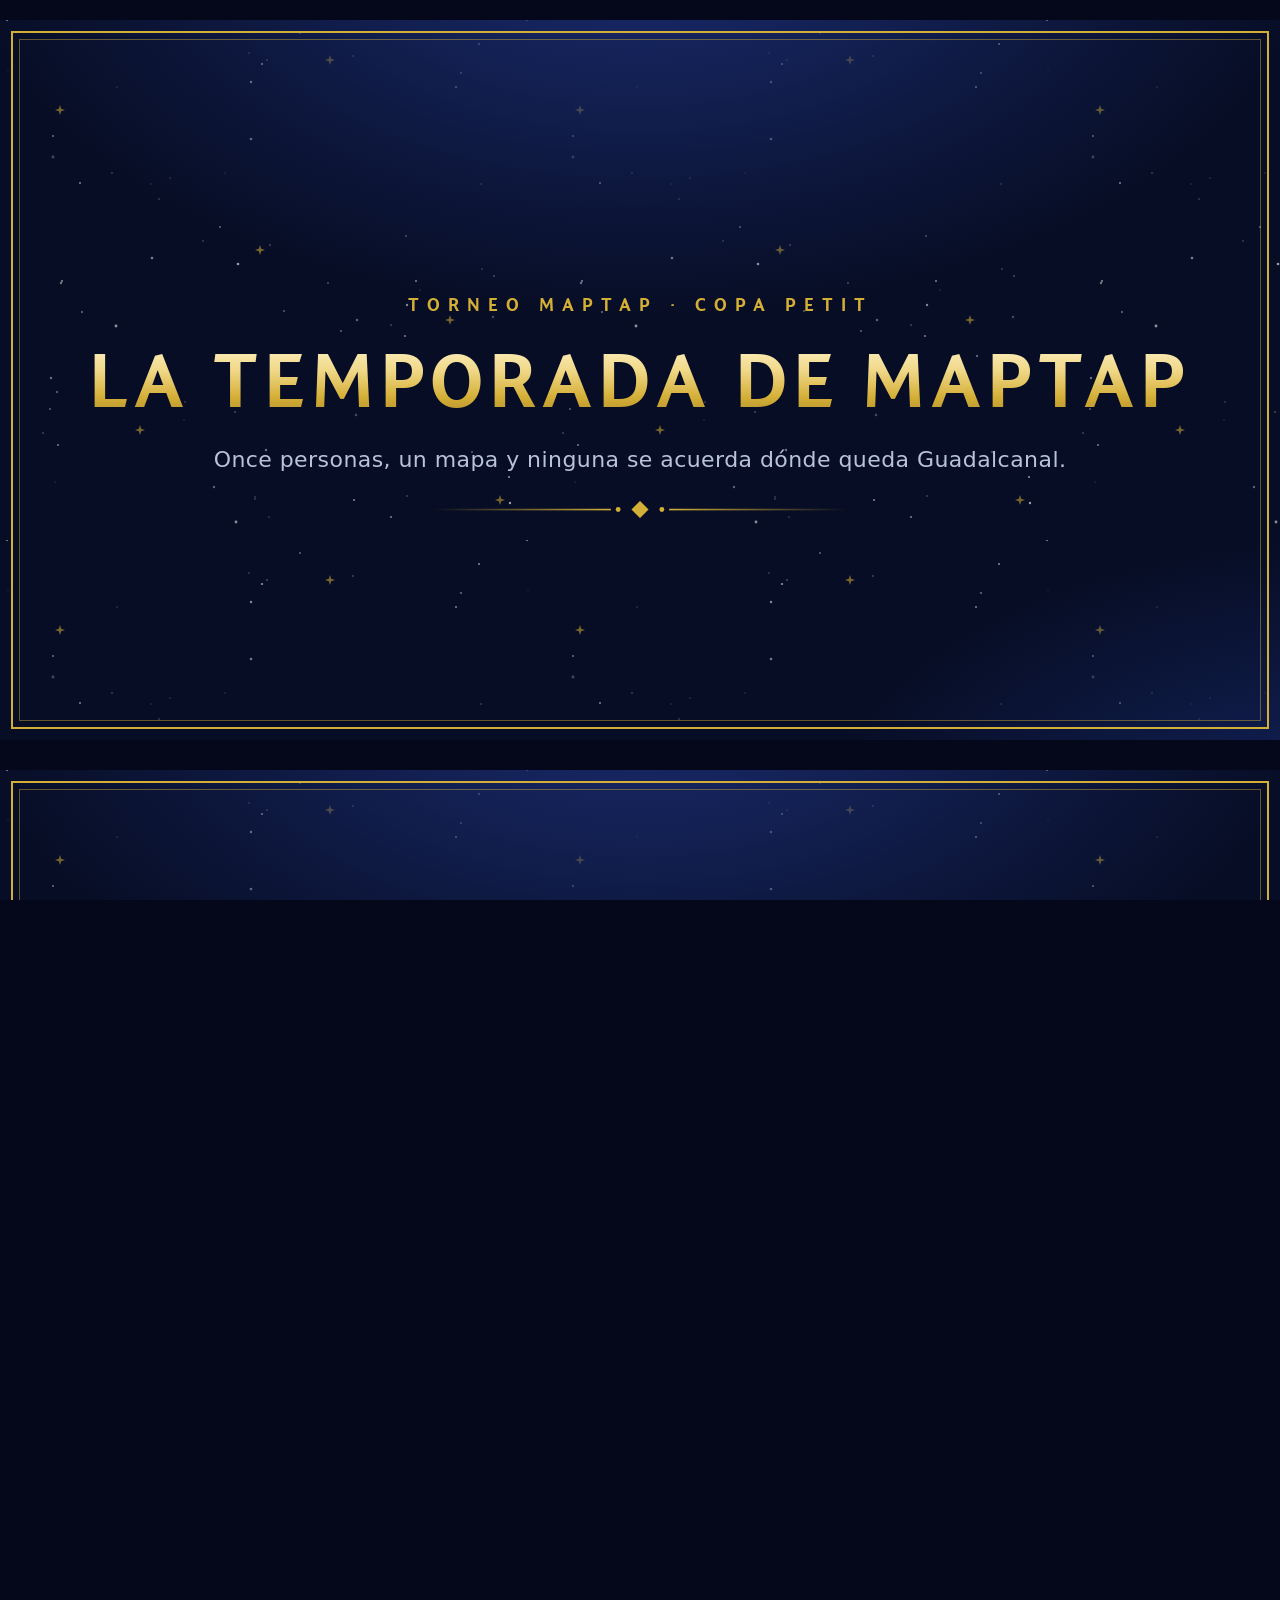
<file: datos/presentacion/salida/muestras.html>
<!doctype html><html lang="es"><meta charset="utf-8"><meta name="viewport" content="width=device-width,initial-scale=1"><title>Maptap — fin de año</title><style>@font-face{font-family:"Champions";src:url([data-uri]) format("truetype");font-display:block}
:root{--estrellas:url("data:image/svg+xml,%3Csvg%20xmlns%3D%22http%3A//www.w3.org/2000/svg%22%20width%3D%22520%22%20height%3D%22520%22%3E%3Ccircle%20cx%3D%2262%22%20cy%3D%22261%22%20r%3D%221.0%22%20fill%3D%22%23fff%22%20fill-opacity%3D%220.54%22/%3E%3Ccircle%20cx%3D%2253%22%20cy%3D%22116%22%20r%3D%221.0%22%20fill%3D%22%23fff%22%20fill-opacity%3D%220.41%22/%3E%3Ccircle%20cx%3D%22407%22%20cy%3D%22285%22%20r%3D%221.2%22%20fill%3D%22%23fff%22%20fill-opacity%3D%220.50%22/%3E%3Ccircle%20cx%3D%22391%22%20cy%3D%22305%22%20r%3D%220.7%22%20fill%3D%22%23fff%22%20fill-opacity%3D%220.44%22/%3E%3Ccircle%20cx%3D%2258%22%20cy%3D%22425%22%20r%3D%220.9%22%20fill%3D%22%23fff%22%20fill-opacity%3D%220.52%22/%3E%3Ccircle%20cx%3D%22356%22%20cy%3D%22353%22%20r%3D%220.7%22%20fill%3D%22%23fff%22%20fill-opacity%3D%220.29%22/%3E%3Ccircle%20cx%3D%22510%22%20cy%3D%22483%22%20r%3D%221.2%22%20fill%3D%22%23fff%22%20fill-opacity%3D%220.60%22/%3E%3Ccircle%20cx%3D%22267%22%20cy%3D%2240%22%20r%3D%220.8%22%20fill%3D%22%23fff%22%20fill-opacity%3D%220.41%22/%3E%3Ccircle%20cx%3D%22152%22%20cy%3D%22238%22%20r%3D%221.3%22%20fill%3D%22%23fff%22%20fill-opacity%3D%220.48%22/%3E%3Ccircle%20cx%3D%22300%22%20cy%3D%2213%22%20r%3D%221.1%22%20fill%3D%22%23fff%22%20fill-opacity%3D%220.33%22/%3E%3Ccircle%20cx%3D%22220%22%20cy%3D%22207%22%20r%3D%221.0%22%20fill%3D%22%23fff%22%20fill-opacity%3D%220.39%22/%3E%3Ccircle%20cx%3D%2261%22%20cy%3D%22263%22%20r%3D%221.2%22%20fill%3D%22%23fff%22%20fill-opacity%3D%220.43%22/%3E%3Ccircle%20cx%3D%22255%22%20cy%3D%22477%22%20r%3D%220.7%22%20fill%3D%22%23fff%22%20fill-opacity%3D%220.36%22/%3E%3Ccircle%20cx%3D%22482%22%20cy%3D%22249%22%20r%3D%221.0%22%20fill%3D%22%23fff%22%20fill-opacity%3D%220.19%22/%3E%3Ccircle%20cx%3D%22117%22%20cy%3D%2267%22%20r%3D%220.5%22%20fill%3D%22%23fff%22%20fill-opacity%3D%220.48%22/%3E%3Ccircle%20cx%3D%22461%22%20cy%3D%2253%22%20r%3D%221.1%22%20fill%3D%22%23fff%22%20fill-opacity%3D%220.38%22/%3E%3Ccircle%20cx%3D%22251%22%20cy%3D%22119%22%20r%3D%221.3%22%20fill%3D%22%23fff%22%20fill-opacity%3D%220.44%22/%3E%3Ccircle%20cx%3D%22238%22%20cy%3D%22244%22%20r%3D%221.3%22%20fill%3D%22%23fff%22%20fill-opacity%3D%220.59%22/%3E%3Ccircle%20cx%3D%22284%22%20cy%3D%22291%22%20r%3D%221.1%22%20fill%3D%22%23fff%22%20fill-opacity%3D%220.31%22/%3E%3Ccircle%20cx%3D%22416%22%20cy%3D%22261%22%20r%3D%220.9%22%20fill%3D%22%23fff%22%20fill-opacity%3D%220.55%22/%3E%3Ccircle%20cx%3D%22225%22%20cy%3D%22153%22%20r%3D%220.7%22%20fill%3D%22%23fff%22%20fill-opacity%3D%220.19%22/%3E%3Ccircle%20cx%3D%22341%22%20cy%3D%22311%22%20r%3D%220.9%22%20fill%3D%22%23fff%22%20fill-opacity%3D%220.40%22/%3E%3Ccircle%20cx%3D%22255%22%20cy%3D%22479%22%20r%3D%220.7%22%20fill%3D%22%23fff%22%20fill-opacity%3D%220.38%22/%3E%3Ccircle%20cx%3D%22266%22%20cy%3D%22430%22%20r%3D%221.2%22%20fill%3D%22%23fff%22%20fill-opacity%3D%220.41%22/%3E%3Ccircle%20cx%3D%22472%22%20cy%3D%22432%22%20r%3D%220.8%22%20fill%3D%22%23fff%22%20fill-opacity%3D%220.57%22/%3E%3Ccircle%20cx%3D%2251%22%20cy%3D%22358%22%20r%3D%221.2%22%20fill%3D%22%23fff%22%20fill-opacity%3D%220.40%22/%3E%3Ccircle%20cx%3D%22236%22%20cy%3D%22502%22%20r%3D%221.4%22%20fill%3D%22%23fff%22%20fill-opacity%3D%220.53%22/%3E%3Ccircle%20cx%3D%22249%22%20cy%3D%2233%22%20r%3D%220.7%22%20fill%3D%22%23fff%22%20fill-opacity%3D%220.39%22/%3E%3Ccircle%20cx%3D%2250%22%20cy%3D%22389%22%20r%3D%220.9%22%20fill%3D%22%23fff%22%20fill-opacity%3D%220.37%22/%3E%3Ccircle%20cx%3D%227%22%20cy%3D%220%22%20r%3D%221.0%22%20fill%3D%22%23fff%22%20fill-opacity%3D%220.57%22/%3E%3Ccircle%20cx%3D%2243%22%20cy%3D%22413%22%20r%3D%220.7%22%20fill%3D%22%23fff%22%20fill-opacity%3D%220.44%22/%3E%3Ccircle%20cx%3D%22391%22%20cy%3D%22497%22%20r%3D%221.1%22%20fill%3D%22%23fff%22%20fill-opacity%3D%220.45%22/%3E%3Ccircle%20cx%3D%2280%22%20cy%3D%22163%22%20r%3D%221.0%22%20fill%3D%22%23fff%22%20fill-opacity%3D%220.50%22/%3E%3Ccircle%20cx%3D%22494%22%20cy%3D%22256%22%20r%3D%221.1%22%20fill%3D%22%23fff%22%20fill-opacity%3D%220.24%22/%3E%3Ccircle%20cx%3D%22116%22%20cy%3D%22306%22%20r%3D%221.4%22%20fill%3D%22%23fff%22%20fill-opacity%3D%220.55%22/%3E%3Ccircle%20cx%3D%22262%22%20cy%3D%2244%22%20r%3D%221.1%22%20fill%3D%22%23fff%22%20fill-opacity%3D%220.57%22/%3E%3Ccircle%20cx%3D%22407%22%20cy%3D%22476%22%20r%3D%220.8%22%20fill%3D%22%23fff%22%20fill-opacity%3D%220.35%22/%3E%3Ccircle%20cx%3D%22420%22%20cy%3D%22270%22%20r%3D%220.7%22%20fill%3D%22%23fff%22%20fill-opacity%3D%220.19%22/%3E%3Ccircle%20cx%3D%2255%22%20cy%3D%22462%22%20r%3D%220.5%22%20fill%3D%22%23fff%22%20fill-opacity%3D%220.33%22/%3E%3Ccircle%20cx%3D%22184%22%20cy%3D%22400%22%20r%3D%220.5%22%20fill%3D%22%23fff%22%20fill-opacity%3D%220.39%22/%3E%3Ccircle%20cx%3D%22170%22%20cy%3D%22158%22%20r%3D%220.8%22%20fill%3D%22%23fff%22%20fill-opacity%3D%220.23%22/%3E%3Ccircle%20cx%3D%22493%22%20cy%3D%22297%22%20r%3D%221.2%22%20fill%3D%22%23fff%22%20fill-opacity%3D%220.24%22/%3E%3Ccircle%20cx%3D%22270%22%20cy%3D%22225%22%20r%3D%220.8%22%20fill%3D%22%23fff%22%20fill-opacity%3D%220.43%22/%3E%3Ccircle%20cx%3D%22353%22%20cy%3D%2236%22%20r%3D%220.9%22%20fill%3D%22%23fff%22%20fill-opacity%3D%220.26%22/%3E%3Ccircle%20cx%3D%22479%22%20cy%3D%2224%22%20r%3D%221.0%22%20fill%3D%22%23fff%22%20fill-opacity%3D%220.53%22/%3E%3Ccircle%20cx%3D%22235%22%20cy%3D%22392%22%20r%3D%220.7%22%20fill%3D%22%23fff%22%20fill-opacity%3D%220.48%22/%3E%3Ccircle%20cx%3D%22456%22%20cy%3D%2267%22%20r%3D%221.0%22%20fill%3D%22%23fff%22%20fill-opacity%3D%220.51%22/%3E%3Ccircle%20cx%3D%22269%22%20cy%3D%22497%22%20r%3D%220.6%22%20fill%3D%22%23fff%22%20fill-opacity%3D%220.53%22/%3E%3Ccircle%20cx%3D%22203%22%20cy%3D%22221%22%20r%3D%220.9%22%20fill%3D%22%23fff%22%20fill-opacity%3D%220.21%22/%3E%3Ccircle%20cx%3D%22159%22%20cy%3D%22179%22%20r%3D%220.7%22%20fill%3D%22%23fff%22%20fill-opacity%3D%220.39%22/%3E%3Ccircle%20cx%3D%22406%22%20cy%3D%22216%22%20r%3D%220.9%22%20fill%3D%22%23fff%22%20fill-opacity%3D%220.32%22/%3E%3Ccircle%20cx%3D%22251%22%20cy%3D%2262%22%20r%3D%221.2%22%20fill%3D%22%23fff%22%20fill-opacity%3D%220.51%22/%3E%3Ccircle%20cx%3D%22424%22%20cy%3D%22441%22%20r%3D%220.7%22%20fill%3D%22%23fff%22%20fill-opacity%3D%220.58%22/%3E%3Ccircle%20cx%3D%22457%22%20cy%3D%22336%22%20r%3D%220.9%22%20fill%3D%22%23fff%22%20fill-opacity%3D%220.51%22/%3E%3Ccircle%20cx%3D%22442%22%20cy%3D%22349%22%20r%3D%221.4%22%20fill%3D%22%23fff%22%20fill-opacity%3D%220.33%22/%3E%3Ccircle%20cx%3D%2282%22%20cy%3D%22292%22%20r%3D%221.0%22%20fill%3D%22%23fff%22%20fill-opacity%3D%220.41%22/%3E%3Ccircle%20cx%3D%2257%22%20cy%3D%22372%22%20r%3D%221.0%22%20fill%3D%22%23fff%22%20fill-opacity%3D%220.42%22/%3E%3Ccircle%20cx%3D%22112%22%20cy%3D%22153%22%20r%3D%220.7%22%20fill%3D%22%23fff%22%20fill-opacity%3D%220.41%22/%3E%3Ccircle%20cx%3D%2253%22%20cy%3D%22137%22%20r%3D%221.4%22%20fill%3D%22%23fff%22%20fill-opacity%3D%220.25%22/%3E%3Ccircle%20cx%3D%22356%22%20cy%3D%22395%22%20r%3D%221.2%22%20fill%3D%22%23fff%22%20fill-opacity%3D%220.26%22/%3E%3Ccircle%20cx%3D%22328%22%20cy%3D%22263%22%20r%3D%220.7%22%20fill%3D%22%23fff%22%20fill-opacity%3D%220.53%22/%3E%3Ccircle%20cx%3D%22151%22%20cy%3D%22164%22%20r%3D%220.7%22%20fill%3D%22%23fff%22%20fill-opacity%3D%220.21%22/%3E%3Ccircle%20cx%3D%22214%22%20cy%3D%22467%22%20r%3D%221.2%22%20fill%3D%22%23fff%22%20fill-opacity%3D%220.35%22/%3E%3Ccircle%20cx%3D%228%22%20cy%3D%2250%22%20r%3D%220.5%22%20fill%3D%22%23fff%22%20fill-opacity%3D%220.23%22/%3E%3Ccircle%20cx%3D%22357%22%20cy%3D%22300%22%20r%3D%221.3%22%20fill%3D%22%23fff%22%20fill-opacity%3D%220.33%22/%3E%3Ccircle%20cx%3D%22405%22%20cy%3D%22316%22%20r%3D%221.1%22%20fill%3D%22%23fff%22%20fill-opacity%3D%220.44%22/%3E%3Ccircle%20cx%3D%22481%22%20cy%3D%22164%22%20r%3D%220.7%22%20fill%3D%22%23fff%22%20fill-opacity%3D%220.37%22/%3E%3Ccircle%20cx%3D%22509%22%20cy%3D%22457%22%20r%3D%221.1%22%20fill%3D%22%23fff%22%20fill-opacity%3D%220.54%22/%3E%3Ccircle%20cx%3D%22354%22%20cy%3D%22480%22%20r%3D%220.9%22%20fill%3D%22%23fff%22%20fill-opacity%3D%220.58%22/%3E%3Ccircle%20cx%3D%22185%22%20cy%3D%22382%22%20r%3D%220.9%22%20fill%3D%22%23fff%22%20fill-opacity%3D%220.19%22/%3E%3Cpath%20d%3D%22M60%2085L61.2%2088.8L65%2090L61.2%2091.2L60%2095L58.8%2091.2L55%2090L58.8%2088.8Z%22%20fill%3D%22%23d4af37%22%20fill-opacity%3D%22.55%22/%3E%3Cpath%20d%3D%22M330%2035L331.2%2038.8L335%2040L331.2%2041.2L330%2045L328.8%2041.2L325%2040L328.8%2038.8Z%22%20fill%3D%22%23d4af37%22%20fill-opacity%3D%22.55%22/%3E%3Cpath%20d%3D%22M450%20295L451.2%20298.8L455%20300L451.2%20301.2L450%20305L448.8%20301.2L445%20300L448.8%20298.8Z%22%20fill%3D%22%23d4af37%22%20fill-opacity%3D%22.55%22/%3E%3Cpath%20d%3D%22M140%20405L141.2%20408.8L145%20410L141.2%20411.2L140%20415L138.8%20411.2L135%20410L138.8%20408.8Z%22%20fill%3D%22%23d4af37%22%20fill-opacity%3D%22.55%22/%3E%3Cpath%20d%3D%22M260%20225L261.2%20228.8L265%20230L261.2%20231.2L260%20235L258.8%20231.2L255%20230L258.8%20228.8Z%22%20fill%3D%22%23d4af37%22%20fill-opacity%3D%22.55%22/%3E%3Cpath%20d%3D%22M500%20475L501.2%20478.8L505%20480L501.2%20481.2L500%20485L498.8%20481.2L495%20480L498.8%20478.8Z%22%20fill%3D%22%23d4af37%22%20fill-opacity%3D%22.55%22/%3E%3C/svg%3E");--orn:url("data:image/svg+xml,%3Csvg%20xmlns%3D%22http%3A//www.w3.org/2000/svg%22%20width%3D%22340%22%20height%3D%2214%22%20viewBox%3D%220%200%20340%2014%22%3E%3Cdefs%3E%3ClinearGradient%20id%3D%22a%22%20x1%3D%220%22%20x2%3D%221%22%3E%3Cstop%20offset%3D%220%22%20stop-color%3D%22%23d4af37%22%20stop-opacity%3D%220%22/%3E%3Cstop%20offset%3D%221%22%20stop-color%3D%22%23d4af37%22/%3E%3C/linearGradient%3E%3ClinearGradient%20id%3D%22b%22%20x1%3D%221%22%20x2%3D%220%22%3E%3Cstop%20offset%3D%220%22%20stop-color%3D%22%23d4af37%22%20stop-opacity%3D%220%22/%3E%3Cstop%20offset%3D%221%22%20stop-color%3D%22%23d4af37%22/%3E%3C/linearGradient%3E%3C/defs%3E%3Crect%20x%3D%220%22%20y%3D%226.4%22%20width%3D%22146%22%20height%3D%221.3%22%20fill%3D%22url%28%23a%29%22/%3E%3Crect%20x%3D%22194%22%20y%3D%226.4%22%20width%3D%22146%22%20height%3D%221.3%22%20fill%3D%22url%28%23b%29%22/%3E%3Crect%20x%3D%22165%22%20y%3D%222%22%20width%3D%2210%22%20height%3D%2210%22%20transform%3D%22rotate%2845%20170%207%29%22%20fill%3D%22%23d4af37%22/%3E%3Ccircle%20cx%3D%22152%22%20cy%3D%227%22%20r%3D%222%22%20fill%3D%22%23d4af37%22/%3E%3Ccircle%20cx%3D%22188%22%20cy%3D%227%22%20r%3D%222%22%20fill%3D%22%23d4af37%22/%3E%3C/svg%3E");--confeti:url("data:image/svg+xml,%3Csvg%20xmlns%3D%22http%3A//www.w3.org/2000/svg%22%20width%3D%221280%22%20height%3D%22720%22%20viewBox%3D%220%200%201280%20720%22%3E%3Crect%20x%3D%22890%22%20y%3D%22172%22%20width%3D%229%22%20height%3D%2212%22%20transform%3D%22rotate%28172%20890%20172%29%22%20fill%3D%22%23d4af37%22%20fill-opacity%3D%220.50%22/%3E%3Crect%20x%3D%22253%22%20y%3D%2234%22%20width%3D%227%22%20height%3D%2215%22%20transform%3D%22rotate%28117%20253%2034%29%22%20fill%3D%22%23f1d98a%22%20fill-opacity%3D%220.66%22/%3E%3Crect%20x%3D%22839%22%20y%3D%2212%22%20width%3D%2210%22%20height%3D%2217%22%20transform%3D%22rotate%28139%20839%2012%29%22%20fill%3D%22%23b8c2da%22%20fill-opacity%3D%220.56%22/%3E%3Crect%20x%3D%22235%22%20y%3D%2214%22%20width%3D%227%22%20height%3D%2213%22%20transform%3D%22rotate%284%20235%2014%29%22%20fill%3D%22%23d4af37%22%20fill-opacity%3D%220.69%22/%3E%3Ccircle%20cx%3D%22354%22%20cy%3D%22128%22%20r%3D%222.7%22%20fill%3D%22%23b8c2da%22%20fill-opacity%3D%220.42%22/%3E%3Crect%20x%3D%22230%22%20y%3D%2221%22%20width%3D%229%22%20height%3D%2218%22%20transform%3D%22rotate%2810%20230%2021%29%22%20fill%3D%22%23d4af37%22%20fill-opacity%3D%220.76%22/%3E%3Ccircle%20cx%3D%221076%22%20cy%3D%22162%22%20r%3D%224.7%22%20fill%3D%22%23d4af37%22%20fill-opacity%3D%220.84%22/%3E%3Crect%20x%3D%221187%22%20y%3D%22300%22%20width%3D%2210%22%20height%3D%2215%22%20transform%3D%22rotate%2836%201187%20300%29%22%20fill%3D%22%23b8c2da%22%20fill-opacity%3D%220.83%22/%3E%3Ccircle%20cx%3D%22460%22%20cy%3D%22255%22%20r%3D%223.3%22%20fill%3D%22%23ffffff%22%20fill-opacity%3D%220.80%22/%3E%3Ccircle%20cx%3D%22203%22%20cy%3D%22152%22%20r%3D%224.6%22%20fill%3D%22%23d4af37%22%20fill-opacity%3D%220.83%22/%3E%3Crect%20x%3D%22899%22%20y%3D%22352%22%20width%3D%227%22%20height%3D%2218%22%20transform%3D%22rotate%2818%20899%20352%29%22%20fill%3D%22%23d4af37%22%20fill-opacity%3D%220.50%22/%3E%3Crect%20x%3D%221156%22%20y%3D%22289%22%20width%3D%228%22%20height%3D%2216%22%20transform%3D%22rotate%28175%201156%20289%29%22%20fill%3D%22%23d4af37%22%20fill-opacity%3D%220.50%22/%3E%3Ccircle%20cx%3D%221039%22%20cy%3D%22394%22%20r%3D%223.3%22%20fill%3D%22%23d4af37%22%20fill-opacity%3D%220.39%22/%3E%3Crect%20x%3D%22335%22%20y%3D%2218%22%20width%3D%229%22%20height%3D%2215%22%20transform%3D%22rotate%28175%20335%2018%29%22%20fill%3D%22%23f1d98a%22%20fill-opacity%3D%220.43%22/%3E%3Ccircle%20cx%3D%22242%22%20cy%3D%22111%22%20r%3D%223.4%22%20fill%3D%22%23d4af37%22%20fill-opacity%3D%220.67%22/%3E%3Crect%20x%3D%22989%22%20y%3D%22430%22%20width%3D%227%22%20height%3D%2216%22%20transform%3D%22rotate%2830%20989%20430%29%22%20fill%3D%22%23d4af37%22%20fill-opacity%3D%220.44%22/%3E%3Crect%20x%3D%221136%22%20y%3D%22287%22%20width%3D%228%22%20height%3D%2216%22%20transform%3D%22rotate%28108%201136%20287%29%22%20fill%3D%22%23d4af37%22%20fill-opacity%3D%220.77%22/%3E%3Ccircle%20cx%3D%22318%22%20cy%3D%2232%22%20r%3D%223.5%22%20fill%3D%22%23d4af37%22%20fill-opacity%3D%220.79%22/%3E%3Crect%20x%3D%22790%22%20y%3D%22199%22%20width%3D%2210%22%20height%3D%2217%22%20transform%3D%22rotate%2882%20790%20199%29%22%20fill%3D%22%23ffffff%22%20fill-opacity%3D%220.41%22/%3E%3Ccircle%20cx%3D%22749%22%20cy%3D%2242%22%20r%3D%223.2%22%20fill%3D%22%23d4af37%22%20fill-opacity%3D%220.75%22/%3E%3Ccircle%20cx%3D%22847%22%20cy%3D%2258%22%20r%3D%224.3%22%20fill%3D%22%23d4af37%22%20fill-opacity%3D%220.52%22/%3E%3Ccircle%20cx%3D%221097%22%20cy%3D%2291%22%20r%3D%223.4%22%20fill%3D%22%23ffffff%22%20fill-opacity%3D%220.46%22/%3E%3Crect%20x%3D%221008%22%20y%3D%22213%22%20width%3D%229%22%20height%3D%2218%22%20transform%3D%22rotate%2878%201008%20213%29%22%20fill%3D%22%23ffffff%22%20fill-opacity%3D%220.46%22/%3E%3Crect%20x%3D%22421%22%20y%3D%2232%22%20width%3D%227%22%20height%3D%2215%22%20transform%3D%22rotate%2826%20421%2032%29%22%20fill%3D%22%23ffffff%22%20fill-opacity%3D%220.48%22/%3E%3Crect%20x%3D%22989%22%20y%3D%22111%22%20width%3D%228%22%20height%3D%2215%22%20transform%3D%22rotate%2817%20989%20111%29%22%20fill%3D%22%23ffffff%22%20fill-opacity%3D%220.55%22/%3E%3Crect%20x%3D%22982%22%20y%3D%22228%22%20width%3D%229%22%20height%3D%2212%22%20transform%3D%22rotate%2872%20982%20228%29%22%20fill%3D%22%23d4af37%22%20fill-opacity%3D%220.61%22/%3E%3Ccircle%20cx%3D%22221%22%20cy%3D%22126%22%20r%3D%223.5%22%20fill%3D%22%23f1d98a%22%20fill-opacity%3D%220.52%22/%3E%3Ccircle%20cx%3D%22996%22%20cy%3D%22267%22%20r%3D%224.1%22%20fill%3D%22%23b8c2da%22%20fill-opacity%3D%220.36%22/%3E%3Crect%20x%3D%22846%22%20y%3D%22280%22%20width%3D%229%22%20height%3D%2215%22%20transform%3D%22rotate%28100%20846%20280%29%22%20fill%3D%22%23f1d98a%22%20fill-opacity%3D%220.75%22/%3E%3Crect%20x%3D%22240%22%20y%3D%22464%22%20width%3D%228%22%20height%3D%2217%22%20transform%3D%22rotate%2831%20240%20464%29%22%20fill%3D%22%23f1d98a%22%20fill-opacity%3D%220.51%22/%3E%3Crect%20x%3D%22396%22%20y%3D%22271%22%20width%3D%227%22%20height%3D%2215%22%20transform%3D%22rotate%2833%20396%20271%29%22%20fill%3D%22%23d4af37%22%20fill-opacity%3D%220.63%22/%3E%3Crect%20x%3D%22940%22%20y%3D%22600%22%20width%3D%228%22%20height%3D%2217%22%20transform%3D%22rotate%2846%20940%20600%29%22%20fill%3D%22%23ffffff%22%20fill-opacity%3D%220.68%22/%3E%3Crect%20x%3D%221131%22%20y%3D%22135%22%20width%3D%228%22%20height%3D%2219%22%20transform%3D%22rotate%2884%201131%20135%29%22%20fill%3D%22%23ffffff%22%20fill-opacity%3D%220.42%22/%3E%3Crect%20x%3D%22470%22%20y%3D%22249%22%20width%3D%228%22%20height%3D%2213%22%20transform%3D%22rotate%28130%20470%20249%29%22%20fill%3D%22%23b8c2da%22%20fill-opacity%3D%220.46%22/%3E%3Ccircle%20cx%3D%22846%22%20cy%3D%22343%22%20r%3D%224.6%22%20fill%3D%22%23b8c2da%22%20fill-opacity%3D%220.84%22/%3E%3Crect%20x%3D%221247%22%20y%3D%22222%22%20width%3D%229%22%20height%3D%2218%22%20transform%3D%22rotate%28137%201247%20222%29%22%20fill%3D%22%23b8c2da%22%20fill-opacity%3D%220.53%22/%3E%3Ccircle%20cx%3D%221234%22%20cy%3D%22376%22%20r%3D%224.9%22%20fill%3D%22%23ffffff%22%20fill-opacity%3D%220.67%22/%3E%3Crect%20x%3D%2237%22%20y%3D%2283%22%20width%3D%2210%22%20height%3D%2218%22%20transform%3D%22rotate%28129%2037%2083%29%22%20fill%3D%22%23d4af37%22%20fill-opacity%3D%220.41%22/%3E%3Crect%20x%3D%22175%22%20y%3D%22370%22%20width%3D%229%22%20height%3D%2216%22%20transform%3D%22rotate%2827%20175%20370%29%22%20fill%3D%22%23b8c2da%22%20fill-opacity%3D%220.85%22/%3E%3Ccircle%20cx%3D%22706%22%20cy%3D%22475%22%20r%3D%223.9%22%20fill%3D%22%23f1d98a%22%20fill-opacity%3D%220.75%22/%3E%3Crect%20x%3D%221026%22%20y%3D%22238%22%20width%3D%227%22%20height%3D%2216%22%20transform%3D%22rotate%2864%201026%20238%29%22%20fill%3D%22%23b8c2da%22%20fill-opacity%3D%220.82%22/%3E%3Crect%20x%3D%22585%22%20y%3D%2232%22%20width%3D%229%22%20height%3D%2219%22%20transform%3D%22rotate%28172%20585%2032%29%22%20fill%3D%22%23f1d98a%22%20fill-opacity%3D%220.69%22/%3E%3Ccircle%20cx%3D%22385%22%20cy%3D%22288%22%20r%3D%222.9%22%20fill%3D%22%23d4af37%22%20fill-opacity%3D%220.58%22/%3E%3Crect%20x%3D%22415%22%20y%3D%22116%22%20width%3D%2210%22%20height%3D%2218%22%20transform%3D%22rotate%28147%20415%20116%29%22%20fill%3D%22%23d4af37%22%20fill-opacity%3D%220.38%22/%3E%3Crect%20x%3D%22421%22%20y%3D%2211%22%20width%3D%2210%22%20height%3D%2213%22%20transform%3D%22rotate%2840%20421%2011%29%22%20fill%3D%22%23d4af37%22%20fill-opacity%3D%220.56%22/%3E%3Crect%20x%3D%221239%22%20y%3D%2246%22%20width%3D%228%22%20height%3D%2214%22%20transform%3D%22rotate%2856%201239%2046%29%22%20fill%3D%22%23ffffff%22%20fill-opacity%3D%220.71%22/%3E%3Ccircle%20cx%3D%22945%22%20cy%3D%22379%22%20r%3D%224.3%22%20fill%3D%22%23ffffff%22%20fill-opacity%3D%220.40%22/%3E%3Crect%20x%3D%22148%22%20y%3D%2238%22%20width%3D%227%22%20height%3D%2215%22%20transform%3D%22rotate%28162%20148%2038%29%22%20fill%3D%22%23d4af37%22%20fill-opacity%3D%220.69%22/%3E%3Ccircle%20cx%3D%221236%22%20cy%3D%22171%22%20r%3D%224.5%22%20fill%3D%22%23f1d98a%22%20fill-opacity%3D%220.67%22/%3E%3Crect%20x%3D%22368%22%20y%3D%2254%22%20width%3D%228%22%20height%3D%2220%22%20transform%3D%22rotate%2819%20368%2054%29%22%20fill%3D%22%23d4af37%22%20fill-opacity%3D%220.58%22/%3E%3Crect%20x%3D%22184%22%20y%3D%2269%22%20width%3D%2211%22%20height%3D%2217%22%20transform%3D%22rotate%2859%20184%2069%29%22%20fill%3D%22%23ffffff%22%20fill-opacity%3D%220.65%22/%3E%3Ccircle%20cx%3D%22326%22%20cy%3D%22245%22%20r%3D%224.6%22%20fill%3D%22%23b8c2da%22%20fill-opacity%3D%220.62%22/%3E%3Crect%20x%3D%221211%22%20y%3D%22230%22%20width%3D%2211%22%20height%3D%2217%22%20transform%3D%22rotate%2870%201211%20230%29%22%20fill%3D%22%23d4af37%22%20fill-opacity%3D%220.65%22/%3E%3Crect%20x%3D%22826%22%20y%3D%22206%22%20width%3D%228%22%20height%3D%2212%22%20transform%3D%22rotate%2871%20826%20206%29%22%20fill%3D%22%23ffffff%22%20fill-opacity%3D%220.62%22/%3E%3Crect%20x%3D%22215%22%20y%3D%22131%22%20width%3D%229%22%20height%3D%2213%22%20transform%3D%22rotate%28173%20215%20131%29%22%20fill%3D%22%23d4af37%22%20fill-opacity%3D%220.72%22/%3E%3Ccircle%20cx%3D%221159%22%20cy%3D%22206%22%20r%3D%223.7%22%20fill%3D%22%23ffffff%22%20fill-opacity%3D%220.47%22/%3E%3Crect%20x%3D%22310%22%20y%3D%22130%22%20width%3D%229%22%20height%3D%2216%22%20transform%3D%22rotate%28138%20310%20130%29%22%20fill%3D%22%23b8c2da%22%20fill-opacity%3D%220.56%22/%3E%3Crect%20x%3D%22753%22%20y%3D%22218%22%20width%3D%2210%22%20height%3D%2216%22%20transform%3D%22rotate%28141%20753%20218%29%22%20fill%3D%22%23d4af37%22%20fill-opacity%3D%220.60%22/%3E%3Crect%20x%3D%22377%22%20y%3D%22250%22%20width%3D%228%22%20height%3D%2219%22%20transform%3D%22rotate%2830%20377%20250%29%22%20fill%3D%22%23ffffff%22%20fill-opacity%3D%220.78%22/%3E%3Crect%20x%3D%22679%22%20y%3D%22293%22%20width%3D%228%22%20height%3D%2213%22%20transform%3D%22rotate%2819%20679%20293%29%22%20fill%3D%22%23d4af37%22%20fill-opacity%3D%220.39%22/%3E%3Ccircle%20cx%3D%221267%22%20cy%3D%2259%22%20r%3D%222.9%22%20fill%3D%22%23f1d98a%22%20fill-opacity%3D%220.38%22/%3E%3Ccircle%20cx%3D%22341%22%20cy%3D%2299%22%20r%3D%224.5%22%20fill%3D%22%23d4af37%22%20fill-opacity%3D%220.46%22/%3E%3Ccircle%20cx%3D%22720%22%20cy%3D%22361%22%20r%3D%224.9%22%20fill%3D%22%23d4af37%22%20fill-opacity%3D%220.53%22/%3E%3Ccircle%20cx%3D%22598%22%20cy%3D%22417%22%20r%3D%224.9%22%20fill%3D%22%23d4af37%22%20fill-opacity%3D%220.83%22/%3E%3Crect%20x%3D%22833%22%20y%3D%22161%22%20width%3D%227%22%20height%3D%2214%22%20transform%3D%22rotate%28116%20833%20161%29%22%20fill%3D%22%23d4af37%22%20fill-opacity%3D%220.43%22/%3E%3Ccircle%20cx%3D%22603%22%20cy%3D%22145%22%20r%3D%224.0%22%20fill%3D%22%23d4af37%22%20fill-opacity%3D%220.43%22/%3E%3Crect%20x%3D%22305%22%20y%3D%22326%22%20width%3D%227%22%20height%3D%2212%22%20transform%3D%22rotate%2869%20305%20326%29%22%20fill%3D%22%23f1d98a%22%20fill-opacity%3D%220.62%22/%3E%3Crect%20x%3D%22114%22%20y%3D%22154%22%20width%3D%2210%22%20height%3D%2215%22%20transform%3D%22rotate%28177%20114%20154%29%22%20fill%3D%22%23f1d98a%22%20fill-opacity%3D%220.43%22/%3E%3Crect%20x%3D%22839%22%20y%3D%2272%22%20width%3D%2211%22%20height%3D%2219%22%20transform%3D%22rotate%28140%20839%2072%29%22%20fill%3D%22%23d4af37%22%20fill-opacity%3D%220.72%22/%3E%3Crect%20x%3D%221053%22%20y%3D%22222%22%20width%3D%227%22%20height%3D%2219%22%20transform%3D%22rotate%2816%201053%20222%29%22%20fill%3D%22%23b8c2da%22%20fill-opacity%3D%220.44%22/%3E%3Crect%20x%3D%22893%22%20y%3D%22288%22%20width%3D%2210%22%20height%3D%2217%22%20transform%3D%22rotate%28117%20893%20288%29%22%20fill%3D%22%23b8c2da%22%20fill-opacity%3D%220.61%22/%3E%3Crect%20x%3D%22305%22%20y%3D%2298%22%20width%3D%2211%22%20height%3D%2213%22%20transform%3D%22rotate%28134%20305%2098%29%22%20fill%3D%22%23b8c2da%22%20fill-opacity%3D%220.65%22/%3E%3Crect%20x%3D%2213%22%20y%3D%2216%22%20width%3D%227%22%20height%3D%2216%22%20transform%3D%22rotate%28170%2013%2016%29%22%20fill%3D%22%23f1d98a%22%20fill-opacity%3D%220.71%22/%3E%3Crect%20x%3D%22777%22%20y%3D%22228%22%20width%3D%229%22%20height%3D%2213%22%20transform%3D%22rotate%28169%20777%20228%29%22%20fill%3D%22%23d4af37%22%20fill-opacity%3D%220.38%22/%3E%3Crect%20x%3D%2226%22%20y%3D%22358%22%20width%3D%229%22%20height%3D%2213%22%20transform%3D%22rotate%28150%2026%20358%29%22%20fill%3D%22%23ffffff%22%20fill-opacity%3D%220.67%22/%3E%3Crect%20x%3D%22568%22%20y%3D%2222%22%20width%3D%2211%22%20height%3D%2214%22%20transform%3D%22rotate%2880%20568%2022%29%22%20fill%3D%22%23b8c2da%22%20fill-opacity%3D%220.57%22/%3E%3Crect%20x%3D%22796%22%20y%3D%22257%22%20width%3D%227%22%20height%3D%2220%22%20transform%3D%22rotate%2853%20796%20257%29%22%20fill%3D%22%23f1d98a%22%20fill-opacity%3D%220.40%22/%3E%3Crect%20x%3D%221253%22%20y%3D%22248%22%20width%3D%228%22%20height%3D%2217%22%20transform%3D%22rotate%28116%201253%20248%29%22%20fill%3D%22%23b8c2da%22%20fill-opacity%3D%220.43%22/%3E%3Crect%20x%3D%22505%22%20y%3D%22176%22%20width%3D%227%22%20height%3D%2219%22%20transform%3D%22rotate%2881%20505%20176%29%22%20fill%3D%22%23d4af37%22%20fill-opacity%3D%220.62%22/%3E%3Ccircle%20cx%3D%22225%22%20cy%3D%22147%22%20r%3D%224.2%22%20fill%3D%22%23f1d98a%22%20fill-opacity%3D%220.50%22/%3E%3Ccircle%20cx%3D%22160%22%20cy%3D%22436%22%20r%3D%224.5%22%20fill%3D%22%23d4af37%22%20fill-opacity%3D%220.66%22/%3E%3Ccircle%20cx%3D%22658%22%20cy%3D%22301%22%20r%3D%223.8%22%20fill%3D%22%23f1d98a%22%20fill-opacity%3D%220.84%22/%3E%3Ccircle%20cx%3D%221062%22%20cy%3D%22263%22%20r%3D%223.4%22%20fill%3D%22%23d4af37%22%20fill-opacity%3D%220.60%22/%3E%3Ccircle%20cx%3D%22499%22%20cy%3D%2275%22%20r%3D%223.4%22%20fill%3D%22%23ffffff%22%20fill-opacity%3D%220.54%22/%3E%3Ccircle%20cx%3D%221210%22%20cy%3D%22102%22%20r%3D%222.6%22%20fill%3D%22%23b8c2da%22%20fill-opacity%3D%220.78%22/%3E%3Crect%20x%3D%22302%22%20y%3D%2276%22%20width%3D%229%22%20height%3D%2215%22%20transform%3D%22rotate%2898%20302%2076%29%22%20fill%3D%22%23ffffff%22%20fill-opacity%3D%220.85%22/%3E%3Ccircle%20cx%3D%221257%22%20cy%3D%2239%22%20r%3D%225.0%22%20fill%3D%22%23ffffff%22%20fill-opacity%3D%220.65%22/%3E%3Crect%20x%3D%22802%22%20y%3D%22123%22%20width%3D%228%22%20height%3D%2213%22%20transform%3D%22rotate%28113%20802%20123%29%22%20fill%3D%22%23d4af37%22%20fill-opacity%3D%220.40%22/%3E%3Crect%20x%3D%22127%22%20y%3D%2256%22%20width%3D%227%22%20height%3D%2213%22%20transform%3D%22rotate%2843%20127%2056%29%22%20fill%3D%22%23d4af37%22%20fill-opacity%3D%220.78%22/%3E%3Crect%20x%3D%22568%22%20y%3D%22544%22%20width%3D%2211%22%20height%3D%2213%22%20transform%3D%22rotate%28123%20568%20544%29%22%20fill%3D%22%23d4af37%22%20fill-opacity%3D%220.75%22/%3E%3C/svg%3E")}
/* =====================================================================
   ESTILO "ANUARIO DE LA CHAMPIONS" · Torneo Maptap · Copa Petit
   Organizado en: 1 tokens · 2 base y marco · 3 encabezados y pie · 4 componentes ·
   5 tablas · 6 gráficos · 7 diapositivas especiales · 8 deck (escala, UI, impresión)
   generar.py antepone @font-face (Champions Bold) y las variables --estrellas, --confeti y --orn.
   Los mismos colores viven en generar.py (NOCHE, ORO, PLATA, ...) para los gráficos SVG.
   ===================================================================== */

/* ---------- 1. TOKENS ---------- */
:root{
  --noche:#070d24; --noche2:#0b1536; --surf:#0f1a42; --surf2:#17265b;
  --oro:#d4af37; --oro2:#f1d98a; --oro-d:#a8842a; --plata:#b8c2da; --bronce:#c98a54;
  --hueso:#f3efe3; --apagado:#8f9bbd;
  --linea:rgba(212,175,55,.45); --linea-s:rgba(255,255,255,.09); --vela:rgba(255,255,255,.035);
  --bueno:#5ddc9a; --malo:#ff7b7b;
  --display:"Champions","Impact","Arial Narrow",sans-serif;
  --cuerpo:"Avenir Next","Segoe UI","Helvetica Neue",system-ui,Arial,sans-serif;
  --r:8px;
  --sombra-1:0 2px 8px rgba(0,0,0,.35); --sombra-2:0 8px 24px rgba(0,0,0,.45);
}

/* ---------- 2. BASE Y MARCO ---------- */
html,body{height:100%;overflow:hidden;margin:0;background:#04081a}
body{font-family:var(--cuerpo);color:var(--hueso)}
.slide *{box-sizing:border-box}
.slide{box-sizing:border-box;position:absolute;left:0;top:0;width:1280px;height:720px;margin:0;padding:30px 46px 22px;overflow:hidden;display:none;color:var(--hueso);
  background:radial-gradient(1100px 620px at 50% -12%,#1a2c70 0%,rgba(26,44,112,0) 62%),radial-gradient(900px 520px at 105% 115%,#142560 0%,rgba(20,37,96,0) 60%),var(--estrellas),var(--noche);
  background-repeat:no-repeat,no-repeat,repeat,no-repeat}
.slide::before{content:"";position:absolute;inset:11px;border:2px solid var(--oro);pointer-events:none;z-index:3}
.slide::after{content:"";position:absolute;inset:19px;border:1px solid var(--linea);pointer-events:none;z-index:3}
.slide.active{display:block}
.inner{display:flex;flex-direction:column;height:100%;width:100%;position:relative;z-index:4}
.body{flex:1;min-height:0;position:relative;overflow:hidden;padding:0}
.fill{position:absolute;left:0;top:0;transform-origin:top left;padding:6px 4px}
.cover .body{position:static;overflow:visible;flex:none}
.slide.cover .inner{justify-content:center}

/* ---------- 3. ENCABEZADOS Y PIE ---------- */
.hero{flex:none;text-align:center;padding:0 0 6px;margin:0 0 6px;background:none;color:var(--hueso)}
.kicker{font-family:var(--display);letter-spacing:.32em;text-transform:uppercase;font-size:14px;color:var(--oro);margin-bottom:6px}
.hero h1{font-family:var(--display);font-weight:400;font-size:36px;line-height:1.08;letter-spacing:.06em;text-transform:uppercase;margin:0;color:var(--hueso)}
.hero .sub{font-family:var(--cuerpo);font-size:16px;font-weight:500;letter-spacing:.02em;color:var(--plata);margin:7px auto 0;max-width:1060px;line-height:1.35}
.hero::after{content:"";display:block;width:340px;height:14px;margin:8px auto 0;background:var(--orn) center/contain no-repeat}
.hero.big{padding:0;margin:0}
.hero.big::after{width:420px;height:18px;margin-top:26px}
.hero.big .kicker{font-size:20px;margin-bottom:18px;letter-spacing:.4em}
.hero.big h1{font-size:84px;line-height:1.02;letter-spacing:.07em;background:linear-gradient(180deg,#fff6d2 0%,#f1d98a 38%,#d4af37 70%,#a8842a 100%);-webkit-background-clip:text;background-clip:text;color:transparent}
.hero.big .sub{font-size:22px;margin-top:20px;color:var(--plata)}
.foot{flex:none;text-align:center;font-family:var(--cuerpo);font-size:13px;font-style:italic;letter-spacing:.04em;color:var(--apagado);margin-top:4px}
.foot::before,.foot::after{content:"◆";font-style:normal;color:var(--oro);font-size:8px;margin:0 12px;vertical-align:2px}
.cover .foot{margin-top:34px;font-size:16px}
.hero .nom{margin:34px 0 0}
.hero .nom span{display:block;font-family:var(--display);letter-spacing:.34em;font-size:16px;color:var(--oro)}
.hero .nom b{display:block;font-family:var(--display);font-weight:400;letter-spacing:.08em;font-size:38px;margin-top:10px;color:var(--hueso);-webkit-text-fill-color:var(--hueso)}

/* ---------- 4. COMPONENTES ---------- */
.big{font-size:18px;text-align:center}
.small{font-size:12px;color:var(--apagado)}
.card,.stat,.chip,.nc,.pcard{background:linear-gradient(180deg,rgba(23,38,91,.92),rgba(15,26,66,.92));border:1px solid var(--linea);border-top:3px solid var(--oro);border-radius:var(--r);box-shadow:var(--sombra-1)}
.card{padding:12px 16px;margin-bottom:14px}
.card h3{font-family:var(--display);font-weight:400;letter-spacing:.08em;text-transform:uppercase;margin:0 0 8px;font-size:17px;color:var(--oro2)}
.card h3 small{font-family:var(--cuerpo);font-weight:400;letter-spacing:0;text-transform:none;color:var(--apagado);font-size:.72em}
.card.good{border-top-color:var(--bueno)}.card.bad{border-top-color:var(--malo)}
.two{display:grid;grid-template-columns:1fr 1fr;gap:14px}
.fd{list-style:none;margin:0;padding:0}
.fd li{display:flex;justify-content:space-between;gap:8px;padding:6px 0;border-bottom:1px dashed var(--linea-s);font-size:15px}
.fd li:last-child{border:0}.fd .up b{color:var(--bueno)}.fd .down b{color:var(--malo)}
.kpis{display:flex;justify-content:space-around;margin:20px 0}
.kpis b{display:block;font-family:var(--display);font-weight:400;font-size:56px;color:var(--oro);text-align:center}.kpis span{display:block;text-align:center;font-size:16px;color:var(--plata)}
.stats{display:grid;grid-template-columns:repeat(5,1fr);gap:10px;margin-bottom:8px}
.stat{padding:10px 6px;text-align:center;display:grid;grid-template-rows:18px 40px 16px;row-gap:3px;align-content:center;height:96px}
.stat span{display:block;font-size:13px;color:var(--plata)}.stat b{display:block;font-family:var(--display);font-weight:400;font-size:30px;color:var(--oro);margin:3px 0}.stat small{font-size:13px;color:var(--apagado)}
.stat span,.stat small{white-space:nowrap;overflow:hidden;text-overflow:ellipsis}
.chips{display:grid;grid-template-columns:repeat(3,1fr);gap:10px;margin-bottom:14px}
.chip{padding:10px 6px;text-align:center}
.chip b{display:block;font-family:var(--display);font-weight:400;font-size:28px;color:var(--oro);letter-spacing:.03em}
.chip span{font-size:13px;color:var(--plata)}
.cards{display:grid;grid-template-columns:repeat(3,1fr);gap:12px}
.cards .card{text-align:center;margin:0}.cards .ic{font-size:36px}.cards .win{font-family:var(--display);font-weight:400;font-size:26px;color:var(--oro)}.cards p{margin:5px 0;font-size:15px}
.tier{display:inline-block;min-width:36px;padding:4px 8px;border-radius:6px;font-weight:800;text-align:center;border:1px solid transparent}
.tier.a{background:rgba(93,220,154,.14);color:#8ff0bd;border-color:rgba(93,220,154,.4)}
.tier.b{background:rgba(241,217,138,.14);color:var(--oro2);border-color:var(--linea)}
.tier.c{background:rgba(255,160,90,.14);color:#ffb98a;border-color:rgba(255,160,90,.4)}
.tier.d{background:rgba(179,136,255,.15);color:#cdb4ff;border-color:rgba(179,136,255,.4)}
.tier.e{background:rgba(255,123,123,.14);color:#ff9d9d;border-color:rgba(255,123,123,.4)}
.leg{margin-top:6px;text-align:center}.lg{display:inline-block;margin:3px 12px 3px 0;font-size:12px}.lg i{display:inline-block;width:11px;height:11px;border-radius:50%;margin-right:5px}
.avatar{overflow:hidden;width:40px;height:40px;border-radius:50%;background:var(--c);color:var(--noche);font-family:var(--display);font-size:22px;display:flex;align-items:center;justify-content:center;box-shadow:0 0 0 3px var(--noche),0 0 0 5px var(--oro)}
.avatar img{width:100%;height:100%;object-fit:cover;border-radius:50%}
/* iconos y medallas (SVG inline) */
.ico{display:inline-block;width:1em;height:1em;vertical-align:-.12em;fill:currentColor}
.em{display:inline-block;vertical-align:middle}
.chip b .em,.chip b svg{width:.95em;height:.95em;margin-left:4px;vertical-align:-.12em}

/* ---------- 5. TABLAS ---------- */
.table-box{overflow:hidden;border:1px solid var(--linea);border-top:3px solid var(--oro);border-radius:var(--r);background:rgba(11,21,54,.78);box-shadow:var(--sombra-1)}
table{width:100%;border-collapse:collapse;color:var(--hueso);font-size:17px;line-height:1.25;font-family:var(--cuerpo);font-variant-numeric:tabular-nums}
th{background:var(--surf2);font-family:var(--display);font-weight:400;font-size:15px;letter-spacing:.1em;text-transform:uppercase;color:var(--oro2);padding:10px 12px;border-bottom:2px solid var(--oro);text-align:left}
td{padding:10px 12px;border-bottom:1px solid var(--linea-s);vertical-align:middle}
td b{color:#fff}
tbody tr:last-child td{border-bottom:0}tbody tr:nth-child(even) td{background:var(--vela)}
.center table{table-layout:fixed}.center td,.center th{text-align:center}
.center.big table{font-size:25px}.center.big th,.center.big td{padding:5px 12px}
.rows td:nth-child(n+3),.rows th:nth-child(n+3){text-align:left}
.dias td:nth-child(2),.dias td:nth-child(3),.dias th:nth-child(2),.dias th:nth-child(3){text-align:center}
.partidas td:nth-child(4),.partidas th:nth-child(4){text-align:center}
.name{display:block;font-weight:800;color:#fff}.value{display:block;margin-top:2px;font-size:13px;color:var(--plata)}
.weekly tbody td{background:rgba(93,220,154,.08) !important}.monthly tbody td{background:rgba(241,217,138,.08) !important}
tr.cont td{background:rgba(212,175,55,.16) !important;font-weight:800;color:var(--oro2)}tr.reg td:first-child{padding-left:20px}tr.pais td:first-child{padding-left:34px}
.tag2{color:var(--apagado);font-weight:400;font-size:10px;margin-left:4px}.geo td:nth-child(2),.geo th:nth-child(2){text-align:center}

/* ---------- 6. GRAFICOS SVG ---------- */
.ch{width:100%;height:auto;display:block}
.t{font-family:var(--cuerpo);font-size:14px;fill:var(--hueso)}
.t.s{font-size:12px;fill:var(--plata)}.t.b{font-weight:700;fill:var(--oro2)}.t.ax{font-size:13px;fill:var(--apagado);font-weight:700;letter-spacing:.06em}
.ch.big .t{font-size:19px}.ch.big .t.s{font-size:16px}.ch.big .t.ax{font-size:18px}
.mapa .fill{width:100% !important;height:100%;transform:none !important;padding:0;display:flex;align-items:center;justify-content:center}.mapa .ch{width:100%;height:100%}
.ch polyline,.ch path.serie{animation:trazo 1.1s ease-out both}
@keyframes trazo{from{opacity:0}to{opacity:1}}
.ch rect{animation:subir .7s ease-out both;transform-origin:bottom}
@keyframes subir{from{opacity:.2}to{opacity:1}}
@media (prefers-reduced-motion:reduce){.ch *{animation:none!important}}

/* ---------- 7. DIAPOSITIVAS ESPECIALES ---------- */
/* resumen (KPI): un dato heroe y cinco secundarios */
.ncs{display:grid;grid-template-columns:repeat(5,1fr);grid-template-rows:230px 1fr;gap:16px;height:520px}
.nc{display:flex;flex-direction:column;align-items:center;justify-content:center;text-align:center;padding:6px}
.nc:first-child{grid-column:1/-1;border-top-width:4px}
.nc .ic{width:40px;height:40px;color:var(--oro);margin-bottom:2px}.nc .ic svg{width:100%;height:100%}
.nc span{font-family:var(--display);font-size:16px;letter-spacing:.14em;text-transform:uppercase;color:var(--oro2);margin-top:4px}
.nc b{font-family:var(--display);font-weight:400;font-size:58px;color:var(--hueso);line-height:1.1}
.nc:first-child b{font-size:120px;color:var(--oro);background:linear-gradient(180deg,#fff6d2,#d4af37 70%);-webkit-background-clip:text;background-clip:text;color:transparent}
.nc small{font-size:16px;color:var(--plata)}
/* perfiles */
.phead{display:flex;align-items:center;gap:18px;background:linear-gradient(90deg,rgba(23,38,91,.95),rgba(15,26,66,.7));border:1px solid var(--linea);border-left:8px solid var(--c);border-radius:var(--r);padding:12px 20px;margin-bottom:12px;height:112px;flex:none;box-shadow:var(--sombra-1)}
.phead .avatar{width:72px;height:72px;flex:none;font-size:38px}
.pname{font-family:var(--display);font-size:40px;letter-spacing:.07em;text-transform:uppercase;color:var(--hueso)}
.tag{font-size:18px;color:var(--plata);margin-top:2px;display:-webkit-box;-webkit-line-clamp:2;-webkit-box-orient:vertical;overflow:hidden;line-height:1.3}
.perfil .rad{height:480px;width:100%}.perfil .rad .t{font-size:17px}.perfil .rad .t.s{font-size:14px}
.perfil .chips{grid-template-columns:repeat(6,1fr);gap:8px}
.perfil .chip{display:flex;flex-direction:column;align-items:center;justify-content:flex-start;padding:10px 4px}
.perfil .chip b{font-size:34px;height:44px;line-height:44px;white-space:nowrap}.perfil .chip b i{font-style:normal}
.perfil .chip span{font-size:14px;line-height:1.25}
.perfil .fd li{font-size:27px;padding:16px 0}.perfil .fd li b{font-size:30px}.perfil .card h3{font-size:23px}
.perfil td,.perfil th{font-size:19px}
.hero.pres{--c:var(--oro)}
.pres .avatar.big{width:190px;height:190px;font-size:104px;margin:0 auto 18px;box-shadow:0 0 0 6px var(--noche),0 0 0 9px var(--oro),0 0 0 11px var(--noche),0 0 0 12px var(--linea)}
.pres h1{font-size:96px}
/* premios y ganador */
.win2{display:flex;flex-direction:column;align-items:center;justify-content:center;text-align:center;min-height:440px;background:var(--confeti) center top/100% no-repeat}
.win2 .wl{font-family:var(--display);font-size:24px;letter-spacing:.4em;text-transform:uppercase;color:var(--oro)}
.win2 .wn{font-family:var(--display);font-size:112px;letter-spacing:.06em;text-transform:uppercase;line-height:1.1;margin:8px 0;background:linear-gradient(180deg,#fff6d2,#f1d98a 40%,#d4af37 75%,#a8842a);-webkit-background-clip:text;background-clip:text;color:transparent}
.win2 .wv{font-size:34px;font-weight:700;color:var(--hueso)}
.win2 .wx{font-size:18px;color:var(--hueso);margin-top:12px;max-width:none;line-height:1.45}
.win2 .cit{font-size:14px;white-space:nowrap}
.win2 .wx.esp{font-size:14px;color:var(--oro2);background:rgba(212,175,55,.1);border:1px solid var(--linea);border-radius:10px;padding:8px 16px}
.win2 .wo{font-size:24px;color:var(--plata);margin-top:22px}.win2 .wo b{color:var(--hueso)}
.win2 .wf{font-size:20px;color:var(--apagado);margin-top:22px;max-width:900px}
.winner .hero h1 svg,.hero.big h1 svg{width:.9em;height:.9em;vertical-align:-.1em;margin-right:.15em}
.hero h1 .ico{fill:var(--oro)}.hero.big h1 .ico{fill:var(--oro2)}
/* cancha (equipo ideal) */
.cancha{position:relative;width:860px;height:400px;background:repeating-linear-gradient(90deg,#1f7a46 0 86px,#1b6f40 86px 172px);border:4px solid var(--hueso);border-radius:6px;box-shadow:0 0 0 3px var(--oro),var(--sombra-2)}
.cancha .mc{position:absolute;left:0;right:0;top:50%;border-top:4px solid rgba(255,255,255,.85)}
.cancha .mc:after{content:"";position:absolute;left:50%;top:-50px;width:100px;height:100px;margin-left:-50px;border:4px solid rgba(255,255,255,.85);border-radius:50%}
.cancha .a1,.cancha .a2{position:absolute;left:30%;width:40%;border:4px solid rgba(255,255,255,.85)}.cancha .a1{top:0;height:72px;border-top:0}.cancha .a2{bottom:0;height:72px;border-bottom:0}
.cancha .pl{position:absolute;transform:translate(-50%,-50%);display:flex;flex-direction:column;align-items:center;color:#fff;text-shadow:0 1px 4px #000a;line-height:1.15}
.cancha .dot{width:74px;height:74px;border-radius:50%;background:radial-gradient(circle at 35% 30%,#fff6d2,#d4af37 70%);color:var(--noche);font-family:var(--display);font-size:32px;display:flex;align-items:center;justify-content:center;box-shadow:0 0 0 3px var(--noche),0 4px 10px #0008;text-shadow:none}
.cancha .pl b{font-family:var(--display);font-weight:400;letter-spacing:.06em;font-size:28px;margin-top:6px;text-transform:uppercase}.cancha .pl span{font-size:15px}
/* podio */
.podium{display:flex;align-items:flex-end;justify-content:center;gap:28px;height:440px}
.pcol{width:290px;text-align:center}
.pcol .nm{font-family:var(--display);font-size:38px;letter-spacing:.06em;text-transform:uppercase;color:var(--hueso)}
.pcol .vl{font-size:24px;color:var(--plata);margin:2px 0 8px}
.pcol .blk{border-radius:10px 10px 0 0;font-family:var(--display);font-size:76px;color:var(--noche);padding-top:12px;display:flex;justify-content:center;align-items:flex-start;box-shadow:var(--sombra-2)}
.pcol .blk svg{width:96px;height:96px;filter:drop-shadow(0 3px 4px rgba(0,0,0,.35))}
.p1 .blk{height:260px;background:linear-gradient(#fff0b8,#d4af37 60%,#a8842a)}
.p2 .blk{height:190px;background:linear-gradient(#f3f6fb,#b8c2da 60%,#8793ad)}
.p3 .blk{height:140px;background:linear-gradient(#f0c9a2,#c98a54 60%,#8a5a30)}
/* kahoot */
.qrbox{display:flex;align-items:center;justify-content:center;gap:40px;margin-top:20px}
.qrbox svg{border-radius:10px;border:8px solid #fff;box-shadow:0 0 0 3px var(--oro),var(--sombra-2)}
.qrtxt{font-size:30px;color:var(--hueso);text-align:left}.qrtxt b{font-family:var(--display);font-weight:400;font-size:40px;letter-spacing:.05em;color:var(--oro2)}

/* ---------- 8. DECK: UI, ESCALA E IMPRESION ---------- */
#deck{position:fixed;left:0;top:0;width:1280px;height:720px;transform-origin:top left}
#ui{position:fixed;bottom:8px;left:50%;transform:translateX(-50%);display:flex;gap:10px;align-items:center;background:#000a;color:#fff;border-radius:20px;padding:4px 12px;font:13px Arial;z-index:9;opacity:.35;transition:opacity .2s}
#ui:hover{opacity:1}#ui button{background:none;border:0;color:#fff;font-size:18px;cursor:pointer}
.printing .slide{display:block;position:relative}
.todas{background:#04081a}.todas #deck{position:static;transform:none!important;width:1280px;height:auto;margin:0 auto;padding:20px 0}.todas .slide{position:relative;margin:0 0 30px;display:block}.todas #ui{display:none}
@media print{html,body{overflow:visible;background:#fff;height:auto}#deck{position:static;transform:none!important;width:auto;height:auto}#ui{display:none}.slide{display:block!important;position:relative;page-break-after:always;break-after:page;-webkit-print-color-adjust:exact;print-color-adjust:exact}@page{size:1280px 720px;margin:0}.ch *{animation:none!important}}

/* portada: el titulo queda en el centro vertical exacto del stage (kicker arriba, subtitulo y ornamento abajo) */
.slide.portada .inner{position:absolute;inset:0;width:auto;height:auto;padding:0 46px}
.portada .hero.big{height:100%;display:grid;grid-template-rows:1fr auto 1fr;align-items:center;margin:0;padding:0}
.portada .hero.big .kicker{align-self:end;margin:0 0 22px}
.portada .hero.big h1{align-self:center}
.portada .hero.big .sub{align-self:start;margin:22px auto 0}
.portada .hero.big::after{display:none}
.portada .hero.big .sub::after{content:"";display:block;width:420px;height:18px;margin:26px auto 0;background:var(--orn) center/contain no-repeat}

/* transicion entre diapositivas: fundido con destello dorado */
.slide.sale{display:block;z-index:1;animation:sale .5s ease both}
.slide.active.entra{z-index:2;animation:entra .55s ease both}
@keyframes sale{from{opacity:1}to{opacity:0}}
@keyframes entra{from{opacity:0;transform:translateY(8px)}to{opacity:1;transform:none}}
#destello{position:absolute;left:0;top:0;width:1280px;height:720px;z-index:6;pointer-events:none;overflow:hidden;opacity:0;mix-blend-mode:screen}
#destello::before{content:"";position:absolute;top:-20%;bottom:-20%;left:-45%;width:38%;transform:skewX(-14deg);background:linear-gradient(90deg,rgba(241,217,138,0) 0%,rgba(241,217,138,.18) 30%,rgba(255,244,200,.55) 50%,rgba(241,217,138,.18) 70%,rgba(241,217,138,0) 100%)}
#destello.go{animation:glow .95s ease-out}
#destello.go::before{animation:barrido .95s cubic-bezier(.45,0,.2,1)}
@keyframes glow{0%{opacity:0}15%{opacity:1}80%{opacity:1}100%{opacity:0}}
@keyframes barrido{from{left:-45%}to{left:120%}}
@media (prefers-reduced-motion:reduce){.slide.sale,.slide.active.entra,#destello,#destello::before{animation:none!important}}
@media print{#destello{display:none}}
.todas #destello{display:none}
</style><body><div id="deck"><section class="slide cover portada"><div class="hero big"><div class="kicker">Torneo Maptap · Copa Petit</div><h1>La temporada de Maptap</h1>
<p class="sub">Once personas, un mapa y ninguna se acuerda dónde queda Guadalcanal.</p></div>
</section><section class="slide cover"><div class="hero big"><div class="kicker">2 · Abrimos por jugador</div><h1>Ahora, uno por uno</h1><p class="sub">Del grupo en conjunto pasamos a mirar a cada jugador</p></div>
<div class="foot">Se acabó el anonimato.</div></section><section class="slide "><div class="hero"><h1>El torneo en números</h1><p class=sub>Resumen de todo el grupo</p></div><div class="body"><div class="ncs"><div class="nc"><div class="ic"><svg class="ico" viewBox="0 0 24 24" aria-hidden="true"><circle cx="12" cy="12" r="9.6" fill="none" stroke="currentColor" stroke-width="1.7"/><polygon points="12,7.2 16.2,10.2 14.6,15 9.4,15 7.8,10.2"/><path d="M12 7.2V2.6M16.2 10.2l4.3-1.4M14.6 15l2.7 3.7M9.4 15l-2.7 3.7M7.8 10.2L3.5 8.8" fill="none" stroke="currentColor" stroke-width="1.5"/></svg></div><span>Partidas jugadas</span><b>789</b><small>en 90 días</small></div><div class="nc"><div class="ic"><svg class="ico" viewBox="0 0 24 24" aria-hidden="true"><path d="M12 2a7 7 0 0 0-7 7c0 5.2 7 13 7 13s7-7.8 7-13a7 7 0 0 0-7-7zm0 9.4A2.4 2.4 0 1 1 12 6.6a2.4 2.4 0 0 1 0 4.8z"/></svg></div><span>Ubicaciones</span><b>450</b><small>5 por día</small></div><div class="nc"><div class="ic"><svg class="ico" viewBox="0 0 24 24" aria-hidden="true"><circle cx="12" cy="12" r="9.5" fill="none" stroke="currentColor" stroke-width="1.7"/><path d="M2.5 12h19M12 2.5c3 2.6 4.4 5.8 4.4 9.5s-1.4 6.9-4.4 9.5c-3-2.6-4.4-5.8-4.4-9.5S9 5.1 12 2.5z" fill="none" stroke="currentColor" stroke-width="1.5"/></svg></div><span>Lugares distintos</span><b>418</b><small>algunos se repitieron</small></div><div class="nc"><div class="ic"><svg class="ico" viewBox="0 0 24 24" aria-hidden="true"><circle cx="12" cy="12" r="9.5" fill="none" stroke="currentColor" stroke-width="1.8"/><circle cx="12" cy="12" r="5.5" fill="none" stroke="currentColor" stroke-width="1.8"/><circle cx="12" cy="12" r="1.9"/></svg></div><span>Promedio por ronda</span><b>90</b><small>puntos, de 0 a 100</small></div><div class="nc"><div class="ic"><svg class="ico" viewBox="0 0 24 24" aria-hidden="true"><path d="M5 2.5h1.8V22H5z"/><path d="M6.8 3.6h13.6l-2.6 4.6 2.6 4.6H6.8z"/></svg></div><span>Puntaje final promedio</span><b>889</b><small>por partida</small></div><div class="nc"><div class="ic"><svg class="ico" viewBox="0 0 24 24" aria-hidden="true"><text x="12" y="16.5" text-anchor="middle" font-size="12.5" style="font-family:Champions,Impact,sans-serif;fill:currentColor">100</text><circle cx="12" cy="12" r="10.5" fill="none" stroke="currentColor" stroke-width="1.5"/></svg></div><span>Rondas con 100</span><b>508</b><small>el 13% de las rondas</small></div></div></div><div class="foot">Ningún jugador fue lastimado en la confección de estas estadísticas.</div></section><section class="slide "><div class="hero"><div class=kicker>1 · Todos en conjunto</div><h1>La temporada: puntaje total</h1><p class=sub>Promedio del puntaje final de todo el grupo cada día</p></div><div class="body"><svg viewBox="0 0 1230 470" class="ch big"><line x1="70" x2="1210" y1="414.0" y2="414.0" stroke="#24336a"/><text x="62" y="418.0" text-anchor="end" class="t s">750</text><line x1="70" x2="1210" y1="334.0" y2="334.0" stroke="#24336a"/><text x="62" y="338.0" text-anchor="end" class="t s">800</text><line x1="70" x2="1210" y1="254.0" y2="254.0" stroke="#24336a"/><text x="62" y="258.0" text-anchor="end" class="t s">850</text><line x1="70" x2="1210" y1="174.0" y2="174.0" stroke="#24336a"/><text x="62" y="178.0" text-anchor="end" class="t s">900</text><line x1="70" x2="1210" y1="94.0" y2="94.0" stroke="#24336a"/><text x="62" y="98.0" text-anchor="end" class="t s">950</text><line x1="70" x2="1210" y1="14.0" y2="14.0" stroke="#24336a"/><text x="62" y="18.0" text-anchor="end" class="t s">1000</text><text transform="translate(14,214.0) rotate(-90)" text-anchor="middle" class="t ax">Puntaje final promedio</text><text x="70.0" y="432" text-anchor="middle" class="t s">5/8</text><text x="176.4" y="432" text-anchor="middle" class="t s">12/8</text><text x="282.8" y="432" text-anchor="middle" class="t s">19/8</text><text x="389.2" y="432" text-anchor="middle" class="t s">26/8</text><text x="495.6" y="432" text-anchor="middle" class="t s">2/9</text><text x="602.0" y="432" text-anchor="middle" class="t s">9/9</text><text x="708.4" y="432" text-anchor="middle" class="t s">16/9</text><text x="814.8" y="432" text-anchor="middle" class="t s">23/9</text><text x="921.2" y="432" text-anchor="middle" class="t s">30/9</text><text x="1027.6" y="432" text-anchor="middle" class="t s">7/10</text><text x="1134.0" y="432" text-anchor="middle" class="t s">14/10</text><text x="640.0" y="460" text-anchor="middle" class="t ax">Día</text><line x1="70" x2="1210" y1="191.0" y2="191.0" stroke="#f3efe3" stroke-width="2.5" stroke-dasharray="9 6"/><line x1="910" x2="946" y1="28" y2="28" stroke="#f3efe3" stroke-width="3" stroke-dasharray="9 6"/><text x="954" y="34" class="t b" style="fill:#f3efe3;font-size:20px">Promedio del grupo: 889</text><polyline points="70.0,279.0 85.2,155.9 100.4,180.6 115.6,135.9 130.8,120.9 146.0,180.1 161.2,180.8 176.4,174.5 191.6,206.8 206.8,312.1 222.0,135.9 237.2,98.6 252.4,220.4 267.6,163.4 282.8,387.9 298.0,198.0 313.2,155.3 328.4,108.2 343.6,250.1 358.8,135.4 374.0,83.1 389.2,159.0 404.4,276.4 419.6,174.3 434.8,275.8 450.0,191.2 465.2,187.7 480.4,293.6 495.6,308.6 510.8,67.4 526.0,269.4 541.2,258.6 556.4,218.5 571.6,357.7 586.8,101.3 602.0,199.4 617.2,214.3 632.4,209.5 647.6,109.0 662.8,202.7 678.0,109.4 693.2,214.9 708.4,233.9 723.6,111.0 738.8,218.0 754.0,185.8 769.2,163.2 784.4,108.7 799.6,181.9 814.8,215.7 830.0,247.0 845.2,104.6 860.4,161.0 875.6,83.8 890.8,201.4 906.0,187.9 921.2,187.7 936.4,161.1 951.6,104.7 966.8,146.9 982.0,205.1 997.2,183.0 1012.4,158.9 1027.6,209.6 1042.8,217.6 1058.0,215.0 1073.2,187.7 1088.4,306.2 1103.6,186.1 1118.8,253.3 1134.0,134.4 1149.2,237.7 1164.4,179.7 1179.6,167.2 1194.8,230.3 1210.0,166.0" fill="none" stroke="#d4af37" stroke-width="3" opacity="1" stroke-linejoin="round" stroke-linecap="round"/></svg></div><div class="foot">Cualquier parecido con la realidad es porque la realidad también juega al Maptap.</div></section><section class="slide "><div class="hero"><div class=kicker>1 · Todos en conjunto</div><h1>¿Cuánto sacamos en cada ronda?</h1><p class=sub>Porcentaje de las 3.945 rondas jugadas que cayó en cada tramo de 5 puntos</p></div><div class="body"><svg viewBox="0 0 1230 470" class="ch big"><line x1="70" x2="1210" y1="414.0" y2="414.0" stroke="#24336a"/><text x="62" y="418.0" text-anchor="end" class="t s">0%</text><line x1="70" x2="1210" y1="316.5" y2="316.5" stroke="#24336a"/><text x="62" y="320.5" text-anchor="end" class="t s">9%</text><line x1="70" x2="1210" y1="219.0" y2="219.0" stroke="#24336a"/><text x="62" y="223.0" text-anchor="end" class="t s">18%</text><line x1="70" x2="1210" y1="121.5" y2="121.5" stroke="#24336a"/><text x="62" y="125.5" text-anchor="end" class="t s">27%</text><line x1="70" x2="1210" y1="24.0" y2="24.0" stroke="#24336a"/><text x="62" y="28.0" text-anchor="end" class="t s">36%</text><text transform="translate(14,219.0) rotate(-90)" text-anchor="middle" class="t ax">% de las rondas</text><rect x="76.0" y="414.0" width="42.3" height="0.0" rx="4" fill="#d4af37"/><text x="97.1" y="408.0" text-anchor="middle" class="t b s">0,0%</text><text x="97.1" y="432" text-anchor="middle" class="t s">0-4</text><rect x="130.3" y="413.2" width="42.3" height="0.8" rx="4" fill="#d4af37"/><text x="151.4" y="407.2" text-anchor="middle" class="t b s">0,1%</text><text x="151.4" y="432" text-anchor="middle" class="t s">5-9</text><rect x="184.6" y="413.5" width="42.3" height="0.5" rx="4" fill="#d4af37"/><text x="205.7" y="407.5" text-anchor="middle" class="t b s">0,1%</text><text x="205.7" y="432" text-anchor="middle" class="t s">10-14</text><rect x="238.9" y="414.0" width="42.3" height="0.0" rx="4" fill="#d4af37"/><text x="260.0" y="408.0" text-anchor="middle" class="t b s">0,0%</text><text x="260.0" y="432" text-anchor="middle" class="t s">15-19</text><rect x="293.1" y="414.0" width="42.3" height="0.0" rx="4" fill="#d4af37"/><text x="314.3" y="408.0" text-anchor="middle" class="t b s">0,0%</text><text x="314.3" y="432" text-anchor="middle" class="t s">20-24</text><rect x="347.4" y="413.5" width="42.3" height="0.5" rx="4" fill="#d4af37"/><text x="368.6" y="407.5" text-anchor="middle" class="t b s">0,1%</text><text x="368.6" y="432" text-anchor="middle" class="t s">25-29</text><rect x="401.7" y="413.7" width="42.3" height="0.3" rx="4" fill="#d4af37"/><text x="422.9" y="407.7" text-anchor="middle" class="t b s">0,0%</text><text x="422.9" y="432" text-anchor="middle" class="t s">30-34</text><rect x="456.0" y="412.9" width="42.3" height="1.1" rx="4" fill="#d4af37"/><text x="477.1" y="406.9" text-anchor="middle" class="t b s">0,1%</text><text x="477.1" y="432" text-anchor="middle" class="t s">35-39</text><rect x="510.3" y="413.7" width="42.3" height="0.3" rx="4" fill="#d4af37"/><text x="531.4" y="407.7" text-anchor="middle" class="t b s">0,0%</text><text x="531.4" y="432" text-anchor="middle" class="t s">40-44</text><rect x="564.6" y="411.0" width="42.3" height="3.0" rx="4" fill="#d4af37"/><text x="585.7" y="405.0" text-anchor="middle" class="t b s">0,3%</text><text x="585.7" y="432" text-anchor="middle" class="t s">45-49</text><rect x="618.9" y="408.8" width="42.3" height="5.2" rx="4" fill="#d4af37"/><text x="640.0" y="402.8" text-anchor="middle" class="t b s">0,5%</text><text x="640.0" y="432" text-anchor="middle" class="t s">50-54</text><rect x="673.1" y="409.9" width="42.3" height="4.1" rx="4" fill="#d4af37"/><text x="694.3" y="403.9" text-anchor="middle" class="t b s">0,4%</text><text x="694.3" y="432" text-anchor="middle" class="t s">55-59</text><rect x="727.4" y="401.1" width="42.3" height="12.9" rx="4" fill="#d4af37"/><text x="748.6" y="395.1" text-anchor="middle" class="t b s">1,2%</text><text x="748.6" y="432" text-anchor="middle" class="t s">60-64</text><rect x="781.7" y="396.4" width="42.3" height="17.6" rx="4" fill="#d4af37"/><text x="802.9" y="390.4" text-anchor="middle" class="t b s">1,6%</text><text x="802.9" y="432" text-anchor="middle" class="t s">65-69</text><rect x="836.0" y="394.5" width="42.3" height="19.5" rx="4" fill="#d4af37"/><text x="857.1" y="388.5" text-anchor="middle" class="t b s">1,8%</text><text x="857.1" y="432" text-anchor="middle" class="t s">70-74</text><rect x="890.3" y="365.7" width="42.3" height="48.3" rx="4" fill="#d4af37"/><text x="911.4" y="359.7" text-anchor="middle" class="t b s">4,5%</text><text x="911.4" y="432" text-anchor="middle" class="t s">75-79</text><rect x="944.6" y="283.0" width="42.3" height="131.0" rx="4" fill="#d4af37"/><text x="965.7" y="277.0" text-anchor="middle" class="t b s">12%</text><text x="965.7" y="432" text-anchor="middle" class="t s">80-84</text><rect x="998.9" y="282.2" width="42.3" height="131.8" rx="4" fill="#d4af37"/><text x="1020.0" y="276.2" text-anchor="middle" class="t b s">12%</text><text x="1020.0" y="432" text-anchor="middle" class="t s">85-89</text><rect x="1053.1" y="195.7" width="42.3" height="218.3" rx="4" fill="#d4af37"/><text x="1074.3" y="189.7" text-anchor="middle" class="t b s">20%</text><text x="1074.3" y="432" text-anchor="middle" class="t s">90-94</text><rect x="1107.4" y="65.5" width="42.3" height="348.5" rx="4" fill="#d4af37"/><text x="1128.6" y="59.5" text-anchor="middle" class="t b s">32%</text><text x="1128.6" y="432" text-anchor="middle" class="t s">95-99</text><rect x="1161.7" y="274.5" width="42.3" height="139.5" rx="4" fill="#d4af37"/><text x="1182.9" y="268.5" text-anchor="middle" class="t b s">13%</text><text x="1182.9" y="432" text-anchor="middle" class="t s">100</text><text x="640.0" y="460" text-anchor="middle" class="t ax">Puntaje de la ronda (0 a 100)</text></svg></div><div class="foot">Si un número te molesta, culpá al mapa.</div></section><section class="slide "><div class="hero"><div class=kicker>1 · Todos en conjunto</div><h1>Dificultad por país</h1><p class=sub>Puntajes de todas las rondas del grupo · países con 5 o más ubicaciones</p></div><div class="body"><svg viewBox="0 0 1230 470" class="ch big"><line x1="70" x2="1210" y1="396.0" y2="396.0" stroke="#24336a"/><text x="62" y="400.0" text-anchor="end" class="t s">60</text><line x1="70" x2="1210" y1="319.6" y2="319.6" stroke="#24336a"/><text x="62" y="323.6" text-anchor="end" class="t s">68</text><line x1="70" x2="1210" y1="243.2" y2="243.2" stroke="#24336a"/><text x="62" y="247.2" text-anchor="end" class="t s">76</text><line x1="70" x2="1210" y1="166.8" y2="166.8" stroke="#24336a"/><text x="62" y="170.8" text-anchor="end" class="t s">84</text><line x1="70" x2="1210" y1="90.4" y2="90.4" stroke="#24336a"/><text x="62" y="94.4" text-anchor="end" class="t s">92</text><line x1="70" x2="1210" y1="14.0" y2="14.0" stroke="#24336a"/><text x="62" y="18.0" text-anchor="end" class="t s">100</text><text transform="translate(14,205.0) rotate(-90)" text-anchor="middle" class="t ax">Puntaje de la ronda</text><line x1="113.8" x2="113.8" y1="82.8" y2="333.0" stroke="#d4af37" stroke-width="2.5"/><line x1="101.8" x2="125.9" y1="82.8" y2="82.8" stroke="#d4af37" stroke-width="2.5"/><line x1="101.8" x2="125.9" y1="333.0" y2="333.0" stroke="#d4af37" stroke-width="2.5"/><rect x="89.7" y="128.6" width="48.2" height="85.9" rx="4" fill="#17265b" stroke="#d4af37" stroke-width="2.5"/><line x1="89.7" x2="138.0" y1="195.4" y2="195.4" stroke="#f3efe3" stroke-width="5"/><text x="113.8" y="422" text-anchor="middle" class="t" style="font-size:22px">🇨🇳</text><text x="113.8" y="444" text-anchor="middle" class="t s">China</text><text x="144.0" y="200.4" class="t s" style="fill:#f3efe3">81</text><line x1="201.5" x2="201.5" y1="61.8" y2="224.1" stroke="#d4af37" stroke-width="2.5"/><line x1="189.5" x2="213.6" y1="61.8" y2="61.8" stroke="#d4af37" stroke-width="2.5"/><line x1="189.5" x2="213.6" y1="224.1" y2="224.1" stroke="#d4af37" stroke-width="2.5"/><rect x="177.4" y="109.5" width="48.2" height="95.5" rx="4" fill="#17265b" stroke="#d4af37" stroke-width="2.5"/><line x1="177.4" x2="225.7" y1="176.4" y2="176.4" stroke="#f3efe3" stroke-width="5"/><text x="201.5" y="422" text-anchor="middle" class="t" style="font-size:22px">🇮🇳</text><text x="201.5" y="444" text-anchor="middle" class="t s">India</text><text x="231.7" y="181.4" class="t s" style="fill:#f3efe3">83</text><line x1="289.2" x2="289.2" y1="14.0" y2="329.1" stroke="#d4af37" stroke-width="2.5"/><line x1="277.2" x2="301.3" y1="14.0" y2="14.0" stroke="#d4af37" stroke-width="2.5"/><line x1="277.2" x2="301.3" y1="329.1" y2="329.1" stroke="#d4af37" stroke-width="2.5"/><rect x="265.1" y="42.6" width="48.2" height="138.5" rx="4" fill="#17265b" stroke="#d4af37" stroke-width="2.5"/><line x1="265.1" x2="313.3" y1="109.5" y2="109.5" stroke="#f3efe3" stroke-width="5"/><text x="289.2" y="422" text-anchor="middle" class="t" style="font-size:22px">🇨🇦</text><text x="289.2" y="444" text-anchor="middle" class="t s">Canadá</text><text x="319.3" y="114.5" class="t s" style="fill:#f3efe3">90</text><line x1="376.9" x2="376.9" y1="23.6" y2="214.6" stroke="#d4af37" stroke-width="2.5"/><line x1="364.9" x2="389.0" y1="23.6" y2="23.6" stroke="#d4af37" stroke-width="2.5"/><line x1="364.9" x2="389.0" y1="214.6" y2="214.6" stroke="#d4af37" stroke-width="2.5"/><rect x="352.8" y="42.6" width="48.2" height="124.2" rx="4" fill="#17265b" stroke="#d4af37" stroke-width="2.5"/><line x1="352.8" x2="401.0" y1="99.9" y2="99.9" stroke="#f3efe3" stroke-width="5"/><text x="376.9" y="422" text-anchor="middle" class="t" style="font-size:22px">🇯🇵</text><text x="376.9" y="444" text-anchor="middle" class="t s">Japón</text><text x="407.0" y="104.9" class="t s" style="fill:#f3efe3">91</text><line x1="464.6" x2="464.6" y1="14.0" y2="205.0" stroke="#d4af37" stroke-width="2.5"/><line x1="452.6" x2="476.7" y1="14.0" y2="14.0" stroke="#d4af37" stroke-width="2.5"/><line x1="452.6" x2="476.7" y1="205.0" y2="205.0" stroke="#d4af37" stroke-width="2.5"/><rect x="440.5" y="42.6" width="48.2" height="114.6" rx="4" fill="#17265b" stroke="#d4af37" stroke-width="2.5"/><line x1="440.5" x2="488.7" y1="80.9" y2="80.9" stroke="#f3efe3" stroke-width="5"/><text x="464.6" y="422" text-anchor="middle" class="t" style="font-size:22px">🇺🇸</text><text x="464.6" y="444" text-anchor="middle" class="t s">EE.UU.</text><text x="494.7" y="85.9" class="t s" style="fill:#f3efe3">93</text><line x1="552.3" x2="552.3" y1="23.6" y2="138.1" stroke="#d4af37" stroke-width="2.5"/><line x1="540.3" x2="564.4" y1="23.6" y2="23.6" stroke="#d4af37" stroke-width="2.5"/><line x1="540.3" x2="564.4" y1="138.1" y2="138.1" stroke="#d4af37" stroke-width="2.5"/><rect x="528.2" y="40.3" width="48.2" height="62.1" rx="4" fill="#17265b" stroke="#d4af37" stroke-width="2.5"/><line x1="528.2" x2="576.4" y1="71.3" y2="71.3" stroke="#f3efe3" stroke-width="5"/><text x="552.3" y="422" text-anchor="middle" class="t" style="font-size:22px">🇧🇴</text><text x="552.3" y="444" text-anchor="middle" class="t s">Bolivia</text><text x="582.4" y="76.3" class="t s" style="fill:#f3efe3">94</text><line x1="640.0" x2="640.0" y1="23.6" y2="90.4" stroke="#d4af37" stroke-width="2.5"/><line x1="627.9" x2="652.1" y1="23.6" y2="23.6" stroke="#d4af37" stroke-width="2.5"/><line x1="627.9" x2="652.1" y1="90.4" y2="90.4" stroke="#d4af37" stroke-width="2.5"/><rect x="615.9" y="37.9" width="48.2" height="43.0" rx="4" fill="#17265b" stroke="#d4af37" stroke-width="2.5"/><line x1="615.9" x2="664.1" y1="61.8" y2="61.8" stroke="#f3efe3" stroke-width="5"/><text x="640.0" y="422" text-anchor="middle" class="t" style="font-size:22px">🇵🇱</text><text x="640.0" y="444" text-anchor="middle" class="t s">Polonia</text><text x="670.1" y="66.8" class="t s" style="fill:#f3efe3">95</text><line x1="727.7" x2="727.7" y1="14.0" y2="96.1" stroke="#d4af37" stroke-width="2.5"/><line x1="715.6" x2="739.8" y1="14.0" y2="14.0" stroke="#d4af37" stroke-width="2.5"/><line x1="715.6" x2="739.8" y1="96.1" y2="96.1" stroke="#d4af37" stroke-width="2.5"/><rect x="703.6" y="23.6" width="48.2" height="28.6" rx="4" fill="#17265b" stroke="#d4af37" stroke-width="2.5"/><line x1="703.6" x2="751.8" y1="42.6" y2="42.6" stroke="#f3efe3" stroke-width="5"/><text x="727.7" y="422" text-anchor="middle" class="t" style="font-size:22px">🇮🇹</text><text x="727.7" y="444" text-anchor="middle" class="t s">Italia</text><text x="757.8" y="47.6" class="t s" style="fill:#f3efe3">97</text><line x1="815.4" x2="815.4" y1="14.0" y2="61.8" stroke="#d4af37" stroke-width="2.5"/><line x1="803.3" x2="827.4" y1="14.0" y2="14.0" stroke="#d4af37" stroke-width="2.5"/><line x1="803.3" x2="827.4" y1="61.8" y2="61.8" stroke="#d4af37" stroke-width="2.5"/><rect x="791.3" y="14.0" width="48.2" height="38.2" rx="4" fill="#17265b" stroke="#d4af37" stroke-width="2.5"/><line x1="791.3" x2="839.5" y1="33.1" y2="33.1" stroke="#f3efe3" stroke-width="5"/><text x="815.4" y="422" text-anchor="middle" class="t" style="font-size:22px">🇬🇧</text><text x="815.4" y="444" text-anchor="middle" class="t s">Reino Unido</text><text x="845.5" y="38.1" class="t s" style="fill:#f3efe3">98</text><line x1="903.1" x2="903.1" y1="14.0" y2="136.2" stroke="#d4af37" stroke-width="2.5"/><line x1="891.0" x2="915.1" y1="14.0" y2="14.0" stroke="#d4af37" stroke-width="2.5"/><line x1="891.0" x2="915.1" y1="136.2" y2="136.2" stroke="#d4af37" stroke-width="2.5"/><rect x="879.0" y="14.0" width="48.2" height="76.4" rx="4" fill="#17265b" stroke="#d4af37" stroke-width="2.5"/><line x1="879.0" x2="927.2" y1="33.1" y2="33.1" stroke="#f3efe3" stroke-width="5"/><text x="903.1" y="422" text-anchor="middle" class="t" style="font-size:22px">🇨🇱</text><text x="903.1" y="444" text-anchor="middle" class="t s">Chile</text><text x="933.2" y="38.1" class="t s" style="fill:#f3efe3">98</text><line x1="990.8" x2="990.8" y1="14.0" y2="205.0" stroke="#d4af37" stroke-width="2.5"/><line x1="978.7" x2="1002.8" y1="14.0" y2="14.0" stroke="#d4af37" stroke-width="2.5"/><line x1="978.7" x2="1002.8" y1="205.0" y2="205.0" stroke="#d4af37" stroke-width="2.5"/><rect x="966.7" y="14.0" width="48.2" height="102.7" rx="4" fill="#17265b" stroke="#d4af37" stroke-width="2.5"/><line x1="966.7" x2="1014.9" y1="28.3" y2="28.3" stroke="#f3efe3" stroke-width="5"/><text x="990.8" y="422" text-anchor="middle" class="t" style="font-size:22px">🇧🇷</text><text x="990.8" y="444" text-anchor="middle" class="t s">Brasil</text><text x="1020.9" y="33.3" class="t s" style="fill:#f3efe3">98</text><line x1="1078.5" x2="1078.5" y1="14.0" y2="166.8" stroke="#d4af37" stroke-width="2.5"/><line x1="1066.4" x2="1090.5" y1="14.0" y2="14.0" stroke="#d4af37" stroke-width="2.5"/><line x1="1066.4" x2="1090.5" y1="166.8" y2="166.8" stroke="#d4af37" stroke-width="2.5"/><rect x="1054.3" y="14.0" width="48.2" height="133.7" rx="4" fill="#17265b" stroke="#d4af37" stroke-width="2.5"/><line x1="1054.3" x2="1102.6" y1="23.6" y2="23.6" stroke="#f3efe3" stroke-width="5"/><text x="1078.5" y="422" text-anchor="middle" class="t" style="font-size:22px">🇦🇺</text><text x="1078.5" y="444" text-anchor="middle" class="t s">Australia</text><text x="1108.6" y="28.6" class="t s" style="fill:#f3efe3">99</text><line x1="1166.2" x2="1166.2" y1="14.0" y2="75.1" stroke="#d4af37" stroke-width="2.5"/><line x1="1154.1" x2="1178.2" y1="14.0" y2="14.0" stroke="#d4af37" stroke-width="2.5"/><line x1="1154.1" x2="1178.2" y1="75.1" y2="75.1" stroke="#d4af37" stroke-width="2.5"/><rect x="1142.0" y="14.0" width="48.2" height="19.1" rx="4" fill="#17265b" stroke="#d4af37" stroke-width="2.5"/><line x1="1142.0" x2="1190.3" y1="14.0" y2="14.0" stroke="#f3efe3" stroke-width="5"/><text x="1166.2" y="422" text-anchor="middle" class="t" style="font-size:22px">🇦🇷</text><text x="1166.2" y="444" text-anchor="middle" class="t s">Argentina</text><text x="1196.3" y="19.0" class="t s" style="fill:#f3efe3">100</text></svg></div><div class="foot">Ningún huso horario fue maltratado.</div></section><section class="slide rows dias partidas"><div class="hero"><div class=kicker>2 · Abrimos por jugador</div><h1>Las peores partidas de la historia</h1><p class=sub>Las 3 partidas con menor puntaje final y las ciudades de ese día</p></div><div class="body"><div class="table-box"><table><thead><tr><th>Jugador</th><th>Puntaje final</th><th>Día</th><th>Promedio del día</th><th>Ciudades (puntos de cada ronda)</th></tr></thead><tbody><tr class=""><td><b>Dario</b></td><td><b>602</b></td><td>1/9</td><td>825</td><td>🇵🇸 Khan Younis, Gaza, Palestine · <b>100</b><br>🇺🇸 Boston, Massachusetts, USA · <b>88</b><br>🇨🇩 Kinshasa, Democratic Republic of the Congo · <b>60</b><br>🇨🇳 Jingdezhen, Jiangxi, China · <b>90</b><br>🌊 Donde se hundio el Titanic · <b>8</b></td></tr><tr class=""><td><b>Bruno</b></td><td><b>631</b></td><td>16/9</td><td>863</td><td>🇩🇪 Dortmund, Germany · <b>100</b><br>🇨🇦 Montreal, Quebec, Canada · <b>90</b><br>🇦🇷 Luján, Buenos Aires Province, Argentina · <b>99</b><br>🇵🇬 Port Moresby, Papua New Guinea · <b>5</b><br>🇦🇲 Yerevan, Armenia · <b>76</b></td></tr><tr class=""><td><b>Ale</b></td><td><b>659</b></td><td>7/9</td><td>785</td><td>🇺🇸 Honolulu, Hawaii, USA · <b>100</b><br>🇧🇷 São Paulo, Brazil · <b>100</b><br>🇸🇳 Kaolack, Senegal · <b>60</b><br>🇷🇺 Vladivostok, Primorsky Krai, Russia · <b>51</b><br>🇷🇺 Syktyvkar, Komi Republic, Russia · <b>62</b></td></tr></tbody></table></div></div><div class="foot">Mejor promedio no es lo mismo que mejor persona. Casi siempre.</div></section><section class="slide wide mapa"><div class="hero"><div class=kicker>1 · Todos en conjunto</div><h1>El mapa del año</h1><p class=sub>Todos los lugares que salieron, coloreados según lo difícil que fueron para el grupo</p></div><div class="body"><svg viewBox="0 0 1000 520" class="ch"><polygon points="304.2,498.5 301.1,497.1 291.8,493.2 277.1,486.9 257.9,478.6 235.3,468.5 210.4,457.0 184.3,444.3 158.0,430.5 132.2,415.7 107.8,400.2 85.4,384.1 65.4,367.3 48.3,350.1 34.3,332.6 23.5,314.7 15.9,296.6 11.4,278.3 10.0,260.0 11.4,241.7 15.3,223.4 21.5,205.3 29.7,187.4 39.6,169.9 51.0,152.7 63.7,135.9 77.4,119.8 91.9,104.3 107.2,89.5 122.9,75.7 139.0,63.0 155.1,51.5 170.6,41.4 184.7,33.1 196.2,26.8 203.8,22.9 206.4,21.5 793.6,21.5 796.2,22.9 803.8,26.8 815.3,33.1 829.4,41.4 844.9,51.5 861.0,63.0 877.1,75.7 892.8,89.5 908.1,104.3 922.6,119.8 936.3,135.9 949.0,152.7 960.4,169.9 970.3,187.4 978.5,205.3 984.7,223.4 988.6,241.7 990.0,260.0 988.6,278.3 984.1,296.6 976.5,314.7 965.7,332.6 951.7,350.1 934.6,367.3 914.6,384.1 892.2,400.2 867.8,415.7 842.0,430.5 815.7,444.3 789.6,457.0 764.7,468.5 742.1,478.6 722.9,486.9 708.2,493.2 698.9,497.1 695.8,498.5" fill="#0b1636" stroke="#2f3f78"/><polygon points="430.6,493.2 431.4,494.2 424.5,494.2 430.6,493.2" fill="#17265b" stroke="#40529a" stroke-width="0.5"/><polygon points="446.6,491.0 450.3,493.2 438.2,494.2 441.9,491.0 446.6,491.0" fill="#17265b" stroke="#40529a" stroke-width="0.5"/><polygon points="347.8,485.4 347.9,483.8 349.1,485.4 345.3,485.4 347.8,485.4" fill="#17265b" stroke="#40529a" stroke-width="0.5"/><polygon points="339.0,483.8 344.1,485.4 342.8,485.4 341.5,485.4 337.7,483.8 337.7,483.8 339.0,483.8" fill="#17265b" stroke="#40529a" stroke-width="0.5"/><polygon points="371.4,482.2 377.3,483.8 371.4,482.2 367.5,482.2 371.4,482.2" fill="#17265b" stroke="#40529a" stroke-width="0.5"/><polygon points="410.1,480.4 410.3,482.2 409.3,483.8 402.5,482.2 402.2,480.4 404.8,480.4 403.2,478.6 404.2,476.7 410.1,480.4" fill="#17265b" stroke="#40529a" stroke-width="0.5"/><polygon points="301.1,497.1 310.8,496.6 325.4,497.1 342.0,497.1 328.6,496.6 326.8,495.1 320.4,494.2 331.1,493.2 318.6,492.1 312.6,491.0 310.1,489.7 318.5,489.7 321.9,488.4 319.2,486.9 320.5,486.9 356.6,485.4 361.3,486.9 374.9,486.9 367.1,483.8 379.3,485.4 386.2,483.8 404.4,485.4 411.8,483.8 412.9,482.2 407.2,478.6 405.0,472.8 411.6,464.1 408.8,468.5 410.5,470.7 408.1,474.8 418.1,480.4 423.3,485.4 414.6,489.7 407.4,489.7 412.3,491.0 407.5,491.0 410.9,493.2 434.9,495.9 443.4,495.1 451.3,495.1 466.5,493.2 464.9,492.1 457.9,492.1 457.3,491.0 475.6,488.4 479.9,485.4 479.6,483.8 486.8,480.4 500.0,482.2 510.8,478.6 514.5,480.4 517.5,478.6 536.3,478.6 546.5,476.7 552.4,478.6 579.4,470.7 585.0,474.8 596.1,474.8 595.8,476.7 591.4,478.6 591.2,480.4 588.4,482.2 591.0,482.2 599.5,478.6 627.1,470.7 636.2,472.8 641.8,472.8 648.7,470.7 650.3,472.8 664.6,470.7 670.2,472.8 694.9,470.7 698.5,468.5 694.3,472.8 705.6,472.8 707.6,474.8 722.2,482.2 712.5,485.4 700.0,488.4 695.7,491.0 695.5,492.1 689.6,492.1 683.0,494.2 688.1,496.6 698.1,496.6 700.3,496.6" fill="#17265b" stroke="#40529a" stroke-width="0.5"/><polygon points="378.7,441.6 386.0,444.3 382.7,446.9 371.6,441.6 364.1,438.9 373.4,441.6 374.9,438.9 378.7,441.6" fill="#17265b" stroke="#40529a" stroke-width="0.5"/><polygon points="389.6,433.3 393.2,436.1 387.6,436.1 389.6,433.3" fill="#17265b" stroke="#40529a" stroke-width="0.5"/><polygon points="633.0,430.5 631.1,430.5 633.1,427.6 633.0,430.5" fill="#17265b" stroke="#40529a" stroke-width="0.5"/><polygon points="812.1,403.4 818.6,403.4 810.6,409.6 802.4,412.7 812.1,403.4 812.1,403.4" fill="#17265b" stroke="#40529a" stroke-width="0.5"/><polygon points="872.4,403.4 874.5,403.4 858.3,412.7 833.8,421.7 836.5,418.7 841.2,415.7 872.4,403.4" fill="#17265b" stroke="#40529a" stroke-width="0.5"/><polygon points="898.9,387.4 894.7,393.8 899.2,393.8 876.7,403.4 879.1,400.2 894.6,390.6 898.5,384.1 898.9,387.4" fill="#17265b" stroke="#40529a" stroke-width="0.5"/><polygon points="967.3,321.9 967.8,325.4 962.6,325.4 967.3,321.9" fill="#17265b" stroke="#40529a" stroke-width="0.5"/><polygon points="943.0,318.3 941.1,321.9 940.3,318.3 940.3,318.3 943.0,318.3" fill="#17265b" stroke="#40529a" stroke-width="0.5"/><polygon points="632.9,311.1 631.8,318.3 617.9,350.1 610.4,350.1 610.6,336.1 616.0,318.3 627.1,314.7 631.1,303.8 632.9,311.1" fill="#17265b" stroke="#40529a" stroke-width="0.5"/><polygon points="882.6,311.1 883.9,314.7 879.7,329.0 885.5,332.6 881.2,353.6 862.9,374.1 832.3,393.8 821.9,397.1 823.4,393.8 817.5,397.1 814.4,393.8 814.6,387.4 821.1,380.8 815.6,384.1 824.2,377.4 813.3,384.1 814.8,377.4 813.5,370.7 769.5,384.1 767.6,380.8 775.1,374.1 780.0,363.9 781.6,353.6 784.0,353.6 785.5,346.7 791.6,339.6 789.9,343.2 813.1,332.6 834.8,311.1 844.2,314.7 849.3,307.5 855.8,303.8 854.1,300.2 863.8,303.8 857.4,314.7 865.9,325.4 880.9,300.2 882.6,311.1" fill="#17265b" stroke="#40529a" stroke-width="0.5"/><polygon points="935.7,296.6 934.6,300.2 933.0,296.6 935.7,296.6" fill="#17265b" stroke="#40529a" stroke-width="0.5"/><polygon points="833.5,296.6 830.8,296.6 834.3,292.9 840.4,289.3 843.1,289.3 833.5,296.6" fill="#17265b" stroke="#40529a" stroke-width="0.5"/><polygon points="818.8,289.3 820.8,292.9 815.4,292.9 818.8,289.3" fill="#17265b" stroke="#40529a" stroke-width="0.5"/><polygon points="795.0,285.6 800.9,282.0 813.4,289.3 799.9,289.3 784.2,285.6 787.3,282.0 795.0,285.6" fill="#17265b" stroke="#40529a" stroke-width="0.5"/><polygon points="912.6,278.3 906.6,282.0 901.2,282.0 907.1,278.3 909.9,278.3 913.0,274.7 912.6,278.3" fill="#17265b" stroke="#40529a" stroke-width="0.5"/><polygon points="864.7,263.7 867.1,271.0 875.5,267.3 894.0,274.7 906.1,296.6 898.1,296.6 891.7,289.3 885.5,292.9 872.8,289.3 876.2,285.6 874.6,278.3 864.1,274.7 861.4,274.7 859.0,271.0 864.6,267.3 856.6,263.7 864.7,263.7" fill="#17265b" stroke="#40529a" stroke-width="0.5"/><polygon points="840.2,256.3 837.6,260.0 826.7,260.0 829.4,263.7 834.8,263.7 832.0,267.3 833.9,278.3 828.4,278.3 829.0,271.0 825.3,282.0 823.0,278.3 823.6,271.0 826.6,256.3 840.2,256.3" fill="#17265b" stroke="#40529a" stroke-width="0.5"/><polygon points="787.3,282.0 779.9,274.7 757.9,241.7 763.3,241.7 783.1,260.0 780.4,263.7 788.3,271.0 787.3,282.0" fill="#17265b" stroke="#40529a" stroke-width="0.5"/><polygon points="821.1,252.7 823.9,256.3 821.2,256.3 815.2,274.7 812.5,274.7 799.1,271.0 796.7,260.0 799.3,252.7 799.3,252.7 816.8,234.4 823.0,241.7 818.2,249.0 821.1,252.7" fill="#17265b" stroke="#40529a" stroke-width="0.5"/><polygon points="840.6,230.7 838.9,238.0 835.2,230.7 833.0,234.4 830.3,234.4 829.8,230.7 837.3,227.1 836.6,223.4 840.6,230.7" fill="#17265b" stroke="#40529a" stroke-width="0.5"/><polygon points="719.6,238.0 716.6,234.4 715.4,223.4 718.6,227.1 721.7,230.7 719.6,238.0" fill="#17265b" stroke="#40529a" stroke-width="0.5"/><polygon points="826.2,212.5 824.4,216.2 823.5,212.5 820.8,212.5 823.5,212.5 826.2,212.5" fill="#17265b" stroke="#40529a" stroke-width="0.5"/><polygon points="817.4,191.0 824.9,198.1 825.3,208.9 830.6,208.9 831.5,212.5 828.9,212.5 819.0,205.3 817.4,191.0" fill="#17265b" stroke="#40529a" stroke-width="0.5"/><polygon points="309.3,187.4 321.6,191.0 313.1,194.6 305.2,194.6 311.2,191.0 309.3,187.4" fill="#17265b" stroke="#40529a" stroke-width="0.5"/><polygon points="788.5,191.0 785.9,191.0 787.4,187.4 790.0,187.4 788.5,191.0" fill="#17265b" stroke="#40529a" stroke-width="0.5"/><polygon points="90.8,191.0 92.4,187.4 95.0,187.4 90.8,191.0" fill="#17265b" stroke="#40529a" stroke-width="0.5"/><polygon points="293.5,176.8 306.6,187.4 296.2,187.4 298.8,187.4 295.2,180.4 288.4,176.8 279.7,180.4 288.4,176.8 293.5,176.8" fill="#17265b" stroke="#40529a" stroke-width="0.5"/><polygon points="812.3,176.8 813.6,180.4 809.7,176.8 809.5,169.9 812.0,169.9 812.3,176.8" fill="#17265b" stroke="#40529a" stroke-width="0.5"/><polygon points="538.1,126.2 535.9,129.4 533.5,129.4 530.9,126.2 538.1,126.2" fill="#17265b" stroke="#40529a" stroke-width="0.5"/><polygon points="521.0,116.6 523.6,122.9 518.9,122.9 518.7,116.6 521.0,116.6" fill="#17265b" stroke="#40529a" stroke-width="0.5"/><polygon points="837.6,129.4 839.3,135.9 833.6,142.6 827.2,135.9 819.4,139.2 823.8,142.6 825.0,149.3 816.4,142.6 822.4,135.9 827.6,132.6 828.0,129.4 830.7,126.2 826.5,116.6 828.8,116.6 833.4,119.8 837.6,129.4" fill="#17265b" stroke="#40529a" stroke-width="0.5"/><polygon points="828.8,107.3 831.1,107.3 835.8,110.4 824.2,113.5 819.6,101.3 828.8,107.3" fill="#17265b" stroke="#40529a" stroke-width="0.5"/><polygon points="357.1,98.3 360.5,101.3 358.2,101.3 357.1,98.3" fill="#17265b" stroke="#40529a" stroke-width="0.5"/><polygon points="378.8,86.7 375.6,89.5 383.4,92.4 381.6,98.3 380.3,95.3 377.2,98.3 369.2,95.3 376.6,86.7 379.7,83.9 378.8,86.7" fill="#17265b" stroke="#40529a" stroke-width="0.5"/><polygon points="811.8,86.7 818.9,92.4 814.5,92.4 817.0,95.3 824.1,101.3 819.6,101.3 809.9,89.5 800.0,78.4 811.8,86.7" fill="#17265b" stroke="#40529a" stroke-width="0.5"/><polygon points="485.0,83.9 478.5,83.9 478.9,78.4 483.2,75.7 487.4,75.7 485.0,83.9" fill="#17265b" stroke="#40529a" stroke-width="0.5"/><polygon points="493.9,65.4 491.8,67.9 495.9,67.9 493.8,73.1 504.3,81.1 502.2,86.7 486.9,89.5 493.5,86.7 489.3,83.9 493.7,78.4 487.4,75.7 487.6,70.5 489.9,65.4 493.9,65.4" fill="#17265b" stroke="#40529a" stroke-width="0.5"/><polygon points="338.6,49.3 345.3,53.7 339.5,53.7 331.7,53.7 338.6,49.3" fill="#17265b" stroke="#40529a" stroke-width="0.5"/><polygon points="471.5,49.3 473.2,51.5 462.9,55.9 455.5,53.7 457.5,53.7 454.0,51.5 457.8,51.5 454.4,49.3 454.4,49.3 471.5,49.3" fill="#17265b" stroke="#40529a" stroke-width="0.5"/><polygon points="167.6,43.3 169.6,49.3 170.8,47.2 176.4,47.2 177.2,49.3 168.5,51.5 165.4,53.7 160.2,49.3 155.1,51.5 155.1,51.5" fill="#17265b" stroke="#40529a" stroke-width="0.5"/><polygon points="844.9,51.5 844.9,51.5 839.2,51.5 852.6,58.2 842.7,58.2 840.9,63.0 828.9,63.0 830.7,67.9 832.7,67.9 839.4,75.7 839.9,86.7 821.2,70.5 826.0,60.6 820.1,55.9 818.0,60.6 813.2,58.2 812.0,60.6 808.8,63.0 813.6,65.4 787.3,65.4 782.8,75.7 795.8,78.4 802.8,83.9 810.5,101.3 810.5,110.4 803.6,110.4 800.5,119.8 808.8,129.4 812.7,135.9 807.2,139.2 801.7,129.4 804.0,129.4 797.4,126.2 793.5,119.8 786.0,122.9 784.5,116.6 778.9,122.9 784.9,129.4 792.1,129.4 788.4,135.9 801.0,145.9 807.5,159.5 799.4,176.8 788.9,183.9 787.4,187.4 782.5,180.4 777.0,187.4 791.4,212.5 792.2,216.2 783.3,227.1 782.8,223.4 767.4,212.5 767.1,227.1 779.3,238.0 783.1,256.3 774.7,249.0 771.1,238.0 764.9,230.7 766.0,219.8 756.2,198.1 749.1,201.7 747.4,194.6 734.9,176.8 726.4,183.9 724.7,187.4 712.0,201.7 715.4,223.4 710.9,230.7 696.1,201.7 690.0,183.9 682.2,183.9 668.8,169.9 645.1,166.4 641.9,162.9 640.0,166.4 631.1,159.5 624.7,152.7 619.7,152.7 630.4,169.9 632.4,166.4 633.6,173.3 638.8,173.3 642.6,166.4 646.5,173.3 655.5,180.4 645.3,198.1 615.0,212.5 613.6,198.1 588.2,159.5 587.3,152.7 585.7,159.5 579.8,152.7 595.9,180.4 597.0,191.0 615.3,216.2 615.3,216.2 621.2,223.4 636.7,216.2 637.0,219.8 630.4,245.3 605.9,278.3 605.4,289.3 607.3,300.2 605.5,318.3 590.6,332.6 588.4,346.7 582.2,353.6 578.5,360.5 571.8,370.7 560.5,380.8 546.1,384.1 541.9,380.8 542.7,374.1 537.1,357.1 535.8,339.6 531.4,325.4 537.4,303.8 535.0,292.9 524.5,263.7 527.2,249.0 524.4,241.7 519.0,245.3 508.1,238.0 494.6,241.7 478.3,245.3 467.5,234.4 454.4,216.2 452.1,205.3 457.9,194.6 455.9,180.4 464.4,166.4 475.1,152.7 477.9,142.6 485.5,132.6 495.2,135.9 502.4,129.4 523.9,129.4 526.3,129.4 524.4,139.2 547.4,152.7 554.0,142.6 571.9,149.3 584.3,149.3 586.2,129.4 567.0,129.4 561.4,122.9 578.7,113.5 588.6,116.6 597.3,113.5 583.9,104.3 587.1,98.3 578.8,101.3 581.6,104.3 577.6,107.3 572.5,104.3 574.3,101.3 569.2,98.3 564.4,110.4 567.6,116.6 554.0,119.8 557.1,126.2 554.7,126.2 553.0,132.6 544.6,119.8 546.3,113.5 529.3,101.3 529.7,107.3 542.3,119.8 539.9,119.8 538.1,126.2 535.2,119.8 520.6,107.3 506.9,110.4 506.9,113.5 502.3,116.6 500.0,122.9 495.2,129.4 488.0,132.6 478.5,129.4 479.3,110.4 497.7,107.3 497.7,101.3 489.0,92.4 495.6,92.4 495.6,89.5 502.2,89.5 510.7,81.1 516.9,78.4 518.5,70.5 522.5,67.9 522.8,73.1 520.9,75.7 523.2,78.4 542.3,78.4 544.0,75.7 545.3,70.5 549.4,70.5 549.0,67.9 546.5,65.4 558.2,63.0 546.1,63.0 541.7,60.6 542.9,55.9 547.9,51.5 545.6,49.3 535.1,55.9 533.8,60.6 538.1,63.0 534.4,65.4 533.2,73.1 527.2,75.7 520.2,65.4 516.3,67.9 512.1,65.4 509.8,58.2 534.8,41.4 550.8,39.6 556.7,41.4 574.6,45.2 577.1,47.2 575.9,49.3 562.1,47.2 566.5,49.3 567.7,53.7 571.6,53.7 570.9,51.5 576.6,51.5 579.7,49.3 583.5,49.3 584.7,47.2 579.4,43.3 585.7,45.2 587.6,45.2 586.5,47.2 599.7,43.3 611.8,45.2 612.7,43.3 611.6,41.4 628.6,45.2 627.4,43.3 623.7,43.3 621.5,39.6 624.7,36.2 631.2,37.8 630.6,39.6 637.9,45.2 634.8,49.3 636.7,49.3 639.8,45.2 635.4,41.4 634.2,39.6 632.4,39.6 633.6,36.2 637.8,39.6 636.6,37.8 640.2,37.8 645.6,37.8 643.1,34.6 653.7,34.6 651.9,34.6 652.4,33.1 675.5,31.6 678.0,29.0 698.1,31.6 692.6,34.6 719.2,36.2 717.3,34.6 724.3,34.6 737.6,39.6 737.3,37.8 753.9,39.6 749.8,37.8 749.4,36.2 788.4,39.6 797.3,43.3 807.4,41.4 814.0,43.3 815.8,43.3 811.1,41.4 830.6,43.3 832.4,43.3" fill="#17265b" stroke="#40529a" stroke-width="0.5"/><polygon points="614.3,116.6 617.4,119.8 615.8,122.9 616.6,126.2 624.5,129.4 629.3,129.4 623.6,116.6 628.3,116.6 625.1,113.5 623.6,116.6 621.9,110.4 613.3,104.3 620.2,104.3 619.3,101.3 613.9,98.3 606.5,104.3 614.3,116.6" fill="#17265b" stroke="#40529a" stroke-width="0.5"/><polygon points="331.9,43.3 330.4,45.2 335.6,43.3 336.3,47.2 342.6,41.4 348.1,41.4 350.4,43.3 349.0,45.2 338.2,47.2 333.3,51.5 316.8,58.2 307.8,65.4 311.8,65.4 310.6,70.5 328.2,75.7 325.3,81.1 326.8,86.7 331.7,81.1 332.4,75.7 341.4,70.5 340.1,65.4 345.6,63.0 346.4,58.2 354.2,58.2 360.9,60.6 360.4,65.4 361.2,67.9 369.6,63.0 371.2,73.1 380.6,75.7 379.7,83.9 369.1,89.5 356.0,89.5 341.4,98.3 357.0,92.4 359.2,92.4 355.9,95.3 356.0,101.3 360.5,101.3 363.8,98.3 365.0,101.3 351.6,107.3 349.3,107.3 354.9,104.3 348.1,104.3 336.7,110.4 337.9,113.5 327.4,116.6 332.1,116.6 327.4,116.6 322.7,122.9 320.4,122.9 318.0,129.4 320.4,122.9 316.8,126.2 316.9,132.6 299.1,149.3 295.4,169.9 290.5,152.7 278.0,152.7 274.3,156.1 265.5,152.7 255.5,159.5 246.0,180.4 248.2,191.0 252.6,194.6 258.7,191.0 265.8,183.9 274.5,180.4 264.1,201.7 279.3,205.3 274.3,219.8 281.4,227.1 284.6,223.4 292.2,227.1 298.5,219.8 307.0,216.2 305.7,227.1 312.4,216.2 317.3,219.8 333.4,219.8 333.0,223.4 345.4,238.0 353.6,238.0 361.4,245.3 364.0,252.7 363.9,260.0 377.6,267.3 377.6,271.0 391.2,271.0 402.3,278.3 405.3,285.6 396.0,307.5 395.1,339.6 379.6,350.1 380.7,363.9 374.4,380.8 371.0,384.1 365.1,380.8 371.5,390.6 369.9,397.1 363.3,397.1 364.4,403.4 360.1,403.4 367.8,409.6 365.0,418.7 363.0,418.7 368.9,421.7 370.9,433.3 374.8,436.1 373.4,441.6 361.9,436.1 353.4,427.6 353.0,421.7 349.0,421.7 346.7,412.7 348.8,412.7 344.8,406.5 344.7,409.6 333.1,390.6 331.6,374.1 318.9,332.6 313.6,321.9 298.8,314.7 283.5,285.6 280.4,282.0 282.4,271.0 279.6,267.3 279.5,263.7 290.8,245.3 289.1,230.7 284.1,227.1 280.7,234.4 268.4,223.4 267.4,212.5 228.9,194.6 225.6,187.4 226.4,176.8 218.8,145.9 216.3,145.9 213.2,152.7 218.7,176.8 216.1,176.8 213.5,169.9 214.9,166.4 210.1,159.5 214.1,156.1 213.0,142.6 206.7,135.9 208.9,119.8 222.9,95.3 225.3,98.3 229.5,92.4 225.0,86.7 225.1,83.9 226.5,67.9 207.8,60.6 192.4,65.4 199.9,60.6 171.8,73.1 151.4,78.4 177.5,67.9 182.3,65.4 172.2,65.4 175.1,63.0 170.1,60.6 178.0,55.9 188.6,53.7 186.7,53.7 191.5,51.5 180.9,53.7 181.0,49.3 192.4,49.3 188.7,45.2 215.3,39.6 247.0,43.3 265.8,41.4 295.0,47.2 298.7,45.2 296.8,45.2 300.5,43.3 304.2,43.3 311.8,45.2 319.0,43.3 321.1,45.2 319.4,47.2 326.4,43.3 324.3,41.4 329.2,37.8 331.9,43.3" fill="#17265b" stroke="#40529a" stroke-width="0.5"/><polygon points="296.9,36.2 304.0,36.2 305.9,37.8 307.6,36.2 312.9,36.2 311.4,39.6 315.2,41.4 311.5,41.4 311.6,43.3 302.4,43.3 285.8,43.3 285.9,41.4 295.0,41.4 286.0,39.6 289.6,39.6 286.1,37.8 296.9,36.2" fill="#17265b" stroke="#40529a" stroke-width="0.5"/><polygon points="345.0,36.2 346.8,36.2 355.1,34.6 354.4,37.8 361.0,36.2 370.6,37.8 375.6,41.4 376.3,43.3 372.6,43.3 383.4,47.2 377.4,51.5 370.9,49.3 373.1,55.9 373.1,55.9 366.6,53.7 370.0,58.2 356.3,51.5 348.6,51.5 358.2,51.5 363.9,45.2 355.4,41.4 337.1,41.4 338.2,37.8 344.5,34.6 348.1,34.6 345.0,36.2" fill="#17265b" stroke="#40529a" stroke-width="0.5"/><polygon points="323.3,34.6 327.2,36.2 325.4,36.2 327.2,36.2 325.6,37.8 322.3,39.6 318.3,36.2 321.8,36.2 318.3,36.2 323.3,34.6" fill="#17265b" stroke="#40529a" stroke-width="0.5"/><polygon points="334.3,36.2 329.2,37.8 332.2,34.6 339.2,34.6 334.3,36.2" fill="#17265b" stroke="#40529a" stroke-width="0.5"/><polygon points="282.4,39.6 276.9,39.6 273.5,37.8 281.0,34.6 279.2,34.6 284.5,34.6 293.3,36.2 282.4,39.6" fill="#17265b" stroke="#40529a" stroke-width="0.5"/><polygon points="331.0,30.3 328.3,33.1 324.5,31.6 321.0,31.6 331.0,30.3" fill="#17265b" stroke="#40529a" stroke-width="0.5"/><polygon points="312.3,31.6 315.8,31.6 314.3,33.1 296.8,33.1 293.3,33.1 300.2,31.6 309.1,33.1 308.9,31.6 312.3,31.6" fill="#17265b" stroke="#40529a" stroke-width="0.5"/><polygon points="605.2,39.6 597.9,39.6 591.7,37.8 598.1,33.1 606.0,31.6 619.0,30.3 602.5,34.6 598.9,37.8 605.2,39.6" fill="#17265b" stroke="#40529a" stroke-width="0.5"/><polygon points="336.2,30.3 345.3,31.6 359.2,31.6 359.9,33.1 359.9,33.1 338.8,33.1 336.7,31.6 332.8,30.3 336.2,30.3" fill="#17265b" stroke="#40529a" stroke-width="0.5"/><polygon points="301.5,29.0 298.3,30.3 289.7,31.6 286.3,31.6 291.4,30.3 301.5,29.0" fill="#17265b" stroke="#40529a" stroke-width="0.5"/><polygon points="530.4,26.8 537.4,27.9 532.3,27.9 529.3,30.3 522.2,29.0 516.9,26.8 530.4,26.8" fill="#17265b" stroke="#40529a" stroke-width="0.5"/><polygon points="353.1,26.8 353.9,27.9 344.3,29.0 338.0,26.8 336.3,26.8 340.6,25.8 345.7,25.8 353.1,26.8" fill="#17265b" stroke="#40529a" stroke-width="0.5"/><polygon points="387.1,24.1 396.6,24.9 369.2,27.9 372.6,27.9 362.1,30.3 365.5,30.3 345.3,31.6 348.3,30.3 349.4,29.0 354.5,29.0 349.4,29.0 355.6,27.9 353.1,26.8 361.6,26.8 352.4,25.8 346.5,24.9 387.1,24.1" fill="#17265b" stroke="#40529a" stroke-width="0.5"/><polygon points="455.4,23.4 465.1,24.1 448.3,24.9 479.9,25.8 466.2,26.8 469.6,26.8 466.0,27.9 469.0,30.3 462.1,30.3 465.2,31.6 465.0,33.1 463.2,33.1 466.4,34.6 457.2,36.2 460.5,37.8 455.1,37.8 460.1,39.6 452.8,39.6 452.4,41.4 459.7,41.4 423.4,51.5 416.1,55.9 413.8,63.0 408.6,60.6 402.6,60.6 397.5,49.3 398.4,47.2 406.7,41.4 399.3,41.4 402.1,39.6 407.5,39.6 399.3,37.8 402.0,36.2 400.1,33.1 394.0,31.6 380.1,31.6 377.6,30.3 384.5,30.3 375.1,29.0 387.8,27.9 385.2,26.8 399.9,24.9 424.9,24.9 422.0,24.1 428.6,24.1 455.4,23.4" fill="#17265b" stroke="#40529a" stroke-width="0.5"/><circle cx="931.2" cy="295.0" r="4.5" fill="hsl(0,78%,58%)" stroke="#070d24" stroke-width="0.8" opacity="0.95"><title>🇸🇧 Guadalcanal, Solomon Islands: 59</title></circle><circle cx="577.4" cy="354.7" r="4.5" fill="hsl(0,78%,58%)" stroke="#070d24" stroke-width="0.8" opacity="0.95"><title>🇸🇿 Mbabane, Eswatini: 65</title></circle><circle cx="700.3" cy="107.8" r="4.5" fill="hsl(0,78%,58%)" stroke="#070d24" stroke-width="0.8" opacity="0.95"><title>🇨🇳 Urumqi, Xinjiang, China: 68</title></circle><circle cx="896.4" cy="294.6" r="4.5" fill="hsl(0,78%,58%)" stroke="#070d24" stroke-width="0.8" opacity="0.95"><title>🇵🇬 Port Moresby, Papua New Guinea: 70</title></circle><circle cx="413.1" cy="459.7" r="4.5" fill="hsl(0,78%,58%)" stroke="#070d24" stroke-width="0.8" opacity="0.95"><title>🇦🇶 Elephant Island, Antarctica: 71</title></circle><circle cx="379.8" cy="92.5" r="4.5" fill="hsl(0,78%,58%)" stroke="#070d24" stroke-width="0.8" opacity="0.95"><title>🇨🇦 Gander, Newfoundland, Canada: 72</title></circle><circle cx="803.1" cy="110.0" r="4.5" fill="hsl(0,78%,58%)" stroke="#070d24" stroke-width="0.8" opacity="0.95"><title>🇷🇺 Vladivostok, Primorsky Krai, Russia: 72</title></circle><circle cx="600.4" cy="59.0" r="4.5" fill="hsl(0,78%,58%)" stroke="#070d24" stroke-width="0.8" opacity="0.95"><title>🇷🇺 Syktyvkar, Komi Republic, Russia: 72</title></circle><circle cx="819.2" cy="200.3" r="4.5" fill="hsl(0,78%,58%)" stroke="#070d24" stroke-width="0.8" opacity="0.95"><title>🇵🇭 Baguio, Philippines: 73</title></circle><circle cx="824.7" cy="165.6" r="4.5" fill="hsl(0,78%,58%)" stroke="#070d24" stroke-width="0.8" opacity="0.95"><title>🇯🇵 Naha, Okinawa, Japan: 75</title></circle><circle cx="458.2" cy="216.7" r="4.5" fill="hsl(0,78%,58%)" stroke="#070d24" stroke-width="0.8" opacity="0.95"><title>🇬🇼 Bissau, Guinea-Bissau: 76</title></circle><circle cx="49.5" cy="336.6" r="4.5" fill="hsl(0,78%,58%)" stroke="#070d24" stroke-width="0.8" opacity="0.95"><title>🇹🇴 Nuku&#x27;alofa, Tongatapu, Tonga: 77</title></circle><circle cx="529.5" cy="254.2" r="4.5" fill="hsl(0,78%,58%)" stroke="#070d24" stroke-width="0.8" opacity="0.95"><title>🇬🇶 Ciudad de la Paz, Equatorial Guinea: 78</title></circle><circle cx="754.1" cy="163.4" r="4.5" fill="hsl(1,78%,58%)" stroke="#070d24" stroke-width="0.8" opacity="0.95"><title>🇨🇳 Lijiang, Yunnan, China: 78</title></circle><circle cx="457.2" cy="208.4" r="4.5" fill="hsl(1,78%,58%)" stroke="#070d24" stroke-width="0.8" opacity="0.95"><title>🇸🇳 Kaolack, Senegal: 78</title></circle><circle cx="340.8" cy="144.6" r="4.5" fill="hsl(2,78%,58%)" stroke="#070d24" stroke-width="0.8" opacity="0.95"><title>🇧🇲 St George&#x27;s, Bermuda: 78</title></circle><circle cx="212.3" cy="113.3" r="4.5" fill="hsl(4,78%,58%)" stroke="#070d24" stroke-width="0.8" opacity="0.95"><title>🇺🇸 Brookings, Oregon, USA: 78</title></circle><circle cx="592.4" cy="317.5" r="4.5" fill="hsl(6,78%,58%)" stroke="#070d24" stroke-width="0.8" opacity="0.95"><title>🇲🇼 Blantyre, Malawi: 79</title></circle><circle cx="671.5" cy="170.3" r="4.5" fill="hsl(7,78%,58%)" stroke="#070d24" stroke-width="0.8" opacity="0.95"><title>🇵🇰 Karachi, Pakistan: 79</title></circle><circle cx="733.4" cy="165.9" r="4.5" fill="hsl(8,78%,58%)" stroke="#070d24" stroke-width="0.8" opacity="0.95"><title>🇮🇳 Guwahati, Assam, India: 79</title></circle><circle cx="578.5" cy="269.2" r="4.5" fill="hsl(14,78%,58%)" stroke="#070d24" stroke-width="0.8" opacity="0.95"><title>🇨🇩 Bukavu, Democratic Republic of the Congo: 80</title></circle><circle cx="832.3" cy="297.2" r="4.5" fill="hsl(16,78%,58%)" stroke="#070d24" stroke-width="0.8" opacity="0.95"><title>🇮🇩 Kupang, East Nusa Tenggara, Indonesia: 81</title></circle><circle cx="674.5" cy="88.4" r="4.5" fill="hsl(17,78%,58%)" stroke="#070d24" stroke-width="0.8" opacity="0.95"><title>🇰🇿 Semey, Kazakhstan: 81</title></circle><circle cx="727.8" cy="153.8" r="4.5" fill="hsl(21,78%,58%)" stroke="#070d24" stroke-width="0.8" opacity="0.95"><title>🇨🇳 Lhasa, Tibet, China: 81</title></circle><circle cx="671.3" cy="137.8" r="4.5" fill="hsl(21,78%,58%)" stroke="#070d24" stroke-width="0.8" opacity="0.95"><title>🇦🇫 Jalalabad, Afghanistan: 81</title></circle><circle cx="526.5" cy="245.1" r="4.5" fill="hsl(25,78%,58%)" stroke="#070d24" stroke-width="0.8" opacity="0.95"><title>🇨🇲 Douala, Cameroon: 82</title></circle><circle cx="787.6" cy="123.2" r="4.5" fill="hsl(26,78%,58%)" stroke="#070d24" stroke-width="0.8" opacity="0.95"><title>🇨🇳 Dalian, Liaoning, China: 82</title></circle><circle cx="723.6" cy="162.8" r="4.5" fill="hsl(29,78%,58%)" stroke="#070d24" stroke-width="0.8" opacity="0.95"><title>🇮🇳 Darjeeling, West Bengal, India: 83</title></circle><circle cx="226.6" cy="145.2" r="4.5" fill="hsl(30,78%,58%)" stroke="#070d24" stroke-width="0.8" opacity="0.95"><title>🇺🇸 Tucson, Arizona, USA: 83</title></circle><circle cx="499.9" cy="208.8" r="4.5" fill="hsl(31,78%,58%)" stroke="#070d24" stroke-width="0.8" opacity="0.95"><title>🇧🇫 Dori, Burkina Faso: 83</title></circle><circle cx="254.6" cy="205.7" r="4.5" fill="hsl(31,78%,58%)" stroke="#070d24" stroke-width="0.8" opacity="0.95"><title>🇲🇽 Tapachula, Chiapas, Mexico: 83</title></circle><circle cx="824.1" cy="278.9" r="4.5" fill="hsl(31,78%,58%)" stroke="#070d24" stroke-width="0.8" opacity="0.95"><title>🇮🇩 Makassar, Sulawesi, Indonesia: 83</title></circle><circle cx="227.4" cy="94.1" r="4.5" fill="hsl(33,78%,58%)" stroke="#070d24" stroke-width="0.8" opacity="0.95"><title>🇨🇦 Victoria, British Columbia, Canada: 83</title></circle><circle cx="765.1" cy="138.1" r="4.5" fill="hsl(33,78%,58%)" stroke="#070d24" stroke-width="0.8" opacity="0.95"><title>🇨🇳 Xi&#x27;an, Shaanxi, China: 83</title></circle><circle cx="628.5" cy="75.3" r="4.5" fill="hsl(34,78%,58%)" stroke="#070d24" stroke-width="0.8" opacity="0.95"><title>🇷🇺 Chelyabinsk, Chelyabinsk Oblast, Russia: 84</title></circle><circle cx="543.6" cy="341.6" r="4.5" fill="hsl(34,78%,58%)" stroke="#070d24" stroke-width="0.8" opacity="0.95"><title>🇳🇦 Windhoek, Namibia: 84</title></circle><circle cx="681.2" cy="178.7" r="4.5" fill="hsl(35,78%,58%)" stroke="#070d24" stroke-width="0.8" opacity="0.95"><title>🇮🇳 Jamnagar, Gujarat, India: 84</title></circle><circle cx="585.7" cy="242.2" r="4.5" fill="hsl(35,78%,58%)" stroke="#070d24" stroke-width="0.8" opacity="0.95"><title>🇸🇸 Juba, South Sudan: 84</title></circle><circle cx="822.8" cy="147.3" r="4.5" fill="hsl(37,78%,58%)" stroke="#070d24" stroke-width="0.8" opacity="0.95"><title>🇯🇵 Kagoshima, Japan: 84</title></circle><circle cx="225.8" cy="141.1" r="4.5" fill="hsl(37,78%,58%)" stroke="#070d24" stroke-width="0.8" opacity="0.95"><title>🇺🇸 Phoenix, Arizona, USA: 84</title></circle><circle cx="559.1" cy="145.6" r="4.5" fill="hsl(38,78%,58%)" stroke="#070d24" stroke-width="0.8" opacity="0.95"><title>🇱🇾 Tobruk, Libya: 84</title></circle><circle cx="351.2" cy="269.0" r="4.5" fill="hsl(38,78%,58%)" stroke="#070d24" stroke-width="0.8" opacity="0.95"><title>🇧🇷 Santarém, Pará, Brazil: 84</title></circle><circle cx="337.5" cy="206.7" r="4.5" fill="hsl(39,78%,58%)" stroke="#070d24" stroke-width="0.8" opacity="0.95"><title>🇲🇶 Fort-de-France, Martinique, French Overseas Territory: 85</title></circle><circle cx="238.6" cy="117.4" r="4.5" fill="hsl(40,78%,58%)" stroke="#070d24" stroke-width="0.8" opacity="0.95"><title>🇺🇸 Salt Lake City, Utah, USA: 85</title></circle><circle cx="662.5" cy="147.2" r="4.5" fill="hsl(42,78%,58%)" stroke="#070d24" stroke-width="0.8" opacity="0.95"><title>🇦🇫 Kandahar, Afghanistan: 85</title></circle><circle cx="272.5" cy="88.3" r="4.5" fill="hsl(43,78%,58%)" stroke="#070d24" stroke-width="0.8" opacity="0.95"><title>🇨🇦 Regina, Saskatchewan, Canada: 85</title></circle><circle cx="693.6" cy="198.2" r="4.5" fill="hsl(44,78%,58%)" stroke="#070d24" stroke-width="0.8" opacity="0.95"><title>🇮🇳 Ratnagiri, Maharashtra, India: 85</title></circle><circle cx="810.8" cy="291.7" r="4.5" fill="hsl(45,78%,58%)" stroke="#070d24" stroke-width="0.8" opacity="0.95"><title>🇮🇩 Denpasar, Bali, Indonesia: 86</title></circle><circle cx="635.3" cy="80.6" r="4.5" fill="hsl(45,78%,58%)" stroke="#070d24" stroke-width="0.8" opacity="0.95"><title>🇰🇿 Kostanay, Kazakhstan: 86</title></circle><circle cx="697.5" cy="162.3" r="4.5" fill="hsl(45,78%,58%)" stroke="#070d24" stroke-width="0.8" opacity="0.95"><title>🇮🇳 Agra, India: 86</title></circle><circle cx="728.5" cy="178.3" r="4.5" fill="hsl(46,78%,58%)" stroke="#070d24" stroke-width="0.8" opacity="0.95"><title>🇮🇳 Kolkata, West Bengal, India: 86</title></circle><circle cx="218.4" cy="112.8" r="4.5" fill="hsl(46,78%,58%)" stroke="#070d24" stroke-width="0.8" opacity="0.95"><title>🇺🇸 Klamath Falls, Oregon, USA: 86</title></circle><circle cx="643.4" cy="131.8" r="4.5" fill="hsl(47,78%,58%)" stroke="#070d24" stroke-width="0.8" opacity="0.95"><title>🇮🇷 Mashhad, Iran: 86</title></circle><circle cx="523.0" cy="216.2" r="4.5" fill="hsl(47,78%,58%)" stroke="#070d24" stroke-width="0.8" opacity="0.95"><title>🇳🇬 Kano, Nigeria: 86</title></circle><circle cx="683.9" cy="147.5" r="4.5" fill="hsl(47,78%,58%)" stroke="#070d24" stroke-width="0.8" opacity="0.95"><title>🇵🇰 Lahore, Pakistan: 86</title></circle><circle cx="590.2" cy="332.0" r="4.5" fill="hsl(48,78%,58%)" stroke="#070d24" stroke-width="0.8" opacity="0.95"><title>🇲🇿 Beira, Mozambique: 86</title></circle><circle cx="495.6" cy="235.5" r="4.5" fill="hsl(48,78%,58%)" stroke="#070d24" stroke-width="0.8" opacity="0.95"><title>🇬🇭 Kumasi, Ghana: 86</title></circle><circle cx="642.5" cy="101.4" r="4.5" fill="hsl(49,78%,58%)" stroke="#070d24" stroke-width="0.8" opacity="0.95"><title>🇰🇿 Baikonur, Kazakhstan: 86</title></circle><circle cx="387.9" cy="337.6" r="4.5" fill="hsl(49,78%,58%)" stroke="#070d24" stroke-width="0.8" opacity="0.95"><title>🇧🇷 Cabangu, Minas Gerais, Brazil: 86</title></circle><circle cx="596.9" cy="282.6" r="4.5" fill="hsl(49,78%,58%)" stroke="#070d24" stroke-width="0.8" opacity="0.95"><title>🇹🇿 Dodoma, Tanzania: 86</title></circle><circle cx="287.7" cy="113.5" r="4.5" fill="hsl(49,78%,58%)" stroke="#070d24" stroke-width="0.8" opacity="0.95"><title>🇺🇸 Cedar Rapids, Iowa, USA: 86</title></circle><circle cx="565.2" cy="348.9" r="4.5" fill="hsl(51,78%,58%)" stroke="#070d24" stroke-width="0.8" opacity="0.95"><title>🇧🇼 Gaborone, Botswana: 87</title></circle><circle cx="829.2" cy="125.9" r="4.5" fill="hsl(51,78%,58%)" stroke="#070d24" stroke-width="0.8" opacity="0.95"><title>🇯🇵 Ryotsu, Sado Island, Japan: 87</title></circle><circle cx="548.6" cy="48.3" r="4.5" fill="hsl(54,78%,58%)" stroke="#070d24" stroke-width="0.8" opacity="0.95"><title>🇫🇮 Rovaniemi, Finland: 87</title></circle><circle cx="618.8" cy="150.9" r="4.5" fill="hsl(54,78%,58%)" stroke="#070d24" stroke-width="0.8" opacity="0.95"><title>🇮🇶 Basra, Iraq: 87</title></circle><circle cx="719.1" cy="159.5" r="4.5" fill="hsl(54,78%,58%)" stroke="#070d24" stroke-width="0.8" opacity="0.95"><title>🇳🇵 Mount Everest, Nepal: 87</title></circle><circle cx="273.6" cy="110.9" r="4.5" fill="hsl(55,78%,58%)" stroke="#070d24" stroke-width="0.8" opacity="0.95"><title>🇺🇸 Monowi, Nebraska, USA: 87</title></circle><circle cx="616.8" cy="118.5" r="4.5" fill="hsl(55,78%,58%)" stroke="#070d24" stroke-width="0.8" opacity="0.95"><title>🇦🇿 Baku, Azerbaijan: 87</title></circle><circle cx="694.0" cy="157.4" r="4.5" fill="hsl(56,78%,58%)" stroke="#070d24" stroke-width="0.8" opacity="0.95"><title>🇮🇳 New Delhi, Delhi, India: 88</title></circle><circle cx="604.3" cy="119.2" r="4.5" fill="hsl(58,78%,58%)" stroke="#070d24" stroke-width="0.8" opacity="0.95"><title>🇦🇲 Yerevan, Armenia: 88</title></circle><circle cx="819.0" cy="143.4" r="4.5" fill="hsl(58,78%,58%)" stroke="#070d24" stroke-width="0.8" opacity="0.95"><title>🇯🇵 Nagasaki, Japan: 88</title></circle><circle cx="705.2" cy="163.5" r="4.5" fill="hsl(58,78%,58%)" stroke="#070d24" stroke-width="0.8" opacity="0.95"><title>🇮🇳 Lucknow, Uttar Pradesh, India: 88</title></circle><circle cx="874.2" cy="359.0" r="4.5" fill="hsl(59,78%,58%)" stroke="#070d24" stroke-width="0.8" opacity="0.95"><title>🇦🇺 Toowoomba, Queensland, Australia: 88</title></circle><circle cx="400.1" cy="53.2" r="4.5" fill="hsl(60,78%,58%)" stroke="#070d24" stroke-width="0.8" opacity="0.95"><title>🇬🇱 Nuuk, Greenland: 88</title></circle><circle cx="499.5" cy="239.5" r="4.5" fill="hsl(61,78%,58%)" stroke="#070d24" stroke-width="0.8" opacity="0.95"><title>🇬🇭 Accra, Ghana: 88</title></circle><circle cx="523.9" cy="223.8" r="4.5" fill="hsl(61,78%,58%)" stroke="#070d24" stroke-width="0.8" opacity="0.95"><title>🇳🇬 Jos, Nigeria: 88</title></circle><circle cx="227.7" cy="91.9" r="4.5" fill="hsl(61,78%,58%)" stroke="#070d24" stroke-width="0.8" opacity="0.95"><title>🇨🇦 Nanaimo, Vancouver Island, British Columbia, Canada: 88</title></circle><circle cx="299.8" cy="105.7" r="4.5" fill="hsl(61,78%,58%)" stroke="#070d24" stroke-width="0.8" opacity="0.95"><title>🇺🇸 Green Bay, Wisconsin, USA: 88</title></circle><circle cx="261.8" cy="153.5" r="4.5" fill="hsl(61,78%,58%)" stroke="#070d24" stroke-width="0.8" opacity="0.95"><title>🇺🇸 Houston, Texas, USA: 88</title></circle><circle cx="287.7" cy="140.8" r="4.5" fill="hsl(62,78%,58%)" stroke="#070d24" stroke-width="0.8" opacity="0.95"><title>🇺🇸 Birmingham, Alabama, USA: 88</title></circle><circle cx="792.2" cy="176.4" r="4.5" fill="hsl(62,78%,58%)" stroke="#070d24" stroke-width="0.8" opacity="0.95"><title>🇨🇳 Guangzhou, Guangdong, China: 88</title></circle><circle cx="259.1" cy="206.6" r="4.5" fill="hsl(62,78%,58%)" stroke="#070d24" stroke-width="0.8" opacity="0.95"><title>🇬🇹 Guatemala City, Guatemala: 89</title></circle><circle cx="520.4" cy="236.4" r="4.5" fill="hsl(62,78%,58%)" stroke="#070d24" stroke-width="0.8" opacity="0.95"><title>🇳🇬 Enugu, Nigeria: 89</title></circle><circle cx="302.9" cy="221.7" r="4.5" fill="hsl(63,78%,58%)" stroke="#070d24" stroke-width="0.8" opacity="0.95"><title>🇨🇴 Valledupar, Colombia: 89</title></circle><circle cx="314.5" cy="110.0" r="4.5" fill="hsl(63,78%,58%)" stroke="#070d24" stroke-width="0.8" opacity="0.95"><title>🇨🇦 Woodstock, Ontario, Canada: 89</title></circle><circle cx="298.7" cy="290.7" r="4.5" fill="hsl(63,78%,58%)" stroke="#070d24" stroke-width="0.8" opacity="0.95"><title>🇵🇪 Pucallpa, Peru: 89</title></circle><circle cx="856.9" cy="377.2" r="4.5" fill="hsl(63,78%,58%)" stroke="#070d24" stroke-width="0.8" opacity="0.95"><title>🇦🇺 Newcastle, New South Wales, Australia: 89</title></circle><circle cx="563.8" cy="364.3" r="4.5" fill="hsl(64,78%,58%)" stroke="#070d24" stroke-width="0.8" opacity="0.95"><title>🇿🇦 Bloemfontein, South Africa: 89</title></circle><circle cx="826.5" cy="140.7" r="4.5" fill="hsl(64,78%,58%)" stroke="#070d24" stroke-width="0.8" opacity="0.95"><title>🇯🇵 Kōchi, Japan: 89</title></circle><circle cx="281.2" cy="150.3" r="4.5" fill="hsl(64,78%,58%)" stroke="#070d24" stroke-width="0.8" opacity="0.95"><title>🇺🇸 Mobile, Alabama, USA: 89</title></circle><circle cx="308.1" cy="112.4" r="4.5" fill="hsl(65,78%,58%)" stroke="#070d24" stroke-width="0.8" opacity="0.95"><title>🇺🇸 Detroit, Michigan, USA: 89</title></circle><circle cx="707.1" cy="196.8" r="4.5" fill="hsl(65,78%,58%)" stroke="#070d24" stroke-width="0.8" opacity="0.95"><title>🇮🇳 Hyderabad, Telangana, India: 89</title></circle><circle cx="302.4" cy="139.2" r="4.5" fill="hsl(66,78%,58%)" stroke="#070d24" stroke-width="0.8" opacity="0.95"><title>🇺🇸 Columbia, South Carolina, USA: 89</title></circle><circle cx="603.6" cy="208.3" r="4.5" fill="hsl(66,78%,58%)" stroke="#070d24" stroke-width="0.8" opacity="0.95"><title>🇪🇹 Adwa, Tigray, Ethiopia: 89</title></circle><circle cx="302.2" cy="112.6" r="4.5" fill="hsl(67,78%,58%)" stroke="#070d24" stroke-width="0.8" opacity="0.95"><title>🇺🇸 Kalamazoo, Michigan, USA: 89</title></circle><circle cx="568.9" cy="99.8" r="4.5" fill="hsl(68,78%,58%)" stroke="#070d24" stroke-width="0.8" opacity="0.95"><title>🇺🇦 Odessa, Ukraine: 90</title></circle><circle cx="604.5" cy="227.0" r="4.5" fill="hsl(68,78%,58%)" stroke="#070d24" stroke-width="0.8" opacity="0.95"><title>🇪🇹 Addis Ababa, Ethiopia: 90</title></circle><circle cx="792.2" cy="176.4" r="4.5" fill="hsl(69,78%,58%)" stroke="#070d24" stroke-width="0.8" opacity="0.95"><title>🇨🇳 Guangzhou, Guangdong, China: 90</title></circle><circle cx="291.2" cy="132.1" r="4.5" fill="hsl(70,78%,58%)" stroke="#070d24" stroke-width="0.8" opacity="0.95"><title>🇺🇸 Nashville, Tennessee, USA: 90</title></circle><circle cx="295.4" cy="126.5" r="4.5" fill="hsl(70,78%,58%)" stroke="#070d24" stroke-width="0.8" opacity="0.95"><title>🇺🇸 Fort Knox, Kentucky, USA: 90</title></circle><circle cx="609.2" cy="144.1" r="4.5" fill="hsl(71,78%,58%)" stroke="#070d24" stroke-width="0.8" opacity="0.95"><title>🇮🇶 Babylon, Iraq: 90</title></circle><circle cx="235.3" cy="188.5" r="4.5" fill="hsl(71,78%,58%)" stroke="#070d24" stroke-width="0.8" opacity="0.95"><title>🇲🇽 Morelia, Michoacán, Mexico: 90</title></circle><circle cx="792.5" cy="215.3" r="4.5" fill="hsl(72,78%,58%)" stroke="#070d24" stroke-width="0.8" opacity="0.95"><title>🇻🇳 Nha Trang, Vietnam: 90</title></circle><circle cx="627.0" cy="143.7" r="4.5" fill="hsl(73,78%,58%)" stroke="#070d24" stroke-width="0.8" opacity="0.95"><title>🇮🇷 Isfahan, Iran: 90</title></circle><circle cx="618.8" cy="225.0" r="4.5" fill="hsl(73,78%,58%)" stroke="#070d24" stroke-width="0.8" opacity="0.95"><title>🇸🇴 Hargeisa, Somalia: 90</title></circle><circle cx="811.1" cy="291.1" r="4.5" fill="hsl(75,78%,58%)" stroke="#070d24" stroke-width="0.8" opacity="0.95"><title>🇮🇩 Ubud, Bali, Indonesia: 91</title></circle><circle cx="296.9" cy="113.9" r="4.5" fill="hsl(75,78%,58%)" stroke="#070d24" stroke-width="0.8" opacity="0.95"><title>🇺🇸 Chicago, Illinois, USA: 91</title></circle><circle cx="584.6" cy="129.4" r="4.5" fill="hsl(76,78%,58%)" stroke="#070d24" stroke-width="0.8" opacity="0.95"><title>🇹🇷 Adana, Türkiye: 91</title></circle><circle cx="784.7" cy="200.1" r="4.5" fill="hsl(76,78%,58%)" stroke="#070d24" stroke-width="0.8" opacity="0.95"><title>🇻🇳 Huế, Vietnam: 91</title></circle><circle cx="297.4" cy="120.5" r="4.5" fill="hsl(76,78%,58%)" stroke="#070d24" stroke-width="0.8" opacity="0.95"><title>🇺🇸 Indianapolis, Indiana, USA: 91</title></circle><circle cx="545.0" cy="83.3" r="4.5" fill="hsl(76,78%,58%)" stroke="#070d24" stroke-width="0.8" opacity="0.95"><title>🇵🇱 Warsaw, Poland: 91</title></circle><circle cx="314.8" cy="119.7" r="4.5" fill="hsl(76,78%,58%)" stroke="#070d24" stroke-width="0.8" opacity="0.95"><title>🇺🇸 Shanksville, Pennsylvania, USA: 91</title></circle><circle cx="715.4" cy="160.5" r="4.5" fill="hsl(77,78%,58%)" stroke="#070d24" stroke-width="0.8" opacity="0.95"><title>🇳🇵 Kathmandu, Nepal: 91</title></circle><circle cx="329.5" cy="331.1" r="4.5" fill="hsl(78,78%,58%)" stroke="#070d24" stroke-width="0.8" opacity="0.95"><title>🇧🇴 Potosí, Bolivia: 91</title></circle><circle cx="629.0" cy="326.0" r="4.5" fill="hsl(78,78%,58%)" stroke="#070d24" stroke-width="0.8" opacity="0.95"><title>🇲🇬 Toamasina, Madagascar: 91</title></circle><circle cx="499.2" cy="91.9" r="4.5" fill="hsl(78,78%,58%)" stroke="#070d24" stroke-width="0.8" opacity="0.95"><title>🇫🇷 Caen, France: 91</title></circle><circle cx="318.1" cy="222.5" r="4.5" fill="hsl(79,78%,58%)" stroke="#070d24" stroke-width="0.8" opacity="0.95"><title>🇻🇪 Maracay, Venezuela: 92</title></circle><circle cx="553.8" cy="111.3" r="4.5" fill="hsl(80,78%,58%)" stroke="#070d24" stroke-width="0.8" opacity="0.95"><title>🇧🇬 Sofia, Bulgaria: 92</title></circle><circle cx="836.7" cy="135.1" r="4.5" fill="hsl(80,78%,58%)" stroke="#070d24" stroke-width="0.8" opacity="0.95"><title>🇯🇵 Odawara, Japan: 92</title></circle><circle cx="371.8" cy="439.3" r="4.5" fill="hsl(80,78%,58%)" stroke="#070d24" stroke-width="0.8" opacity="0.95"><title>🇨🇱 Punta Arenas, Chile: 92</title></circle><circle cx="520.2" cy="54.9" r="4.5" fill="hsl(81,78%,58%)" stroke="#070d24" stroke-width="0.8" opacity="0.95"><title>🇳🇴 Trondheim, Norway: 92</title></circle><circle cx="891.8" cy="393.2" r="4.5" fill="hsl(82,78%,58%)" stroke="#070d24" stroke-width="0.8" opacity="0.95"><title>🇳🇿 Hamilton, New Zealand: 92</title></circle><circle cx="320.8" cy="320.0" r="4.5" fill="hsl(82,78%,58%)" stroke="#070d24" stroke-width="0.8" opacity="0.95"><title>🇧🇴 La Paz, Bolivia: 92</title></circle><circle cx="386.3" cy="332.3" r="4.5" fill="hsl(82,78%,58%)" stroke="#070d24" stroke-width="0.8" opacity="0.95"><title>🇧🇷 Belo Horizonte, Minas Gerais, Brazil: 92</title></circle><circle cx="809.9" cy="172.8" r="4.5" fill="hsl(83,78%,58%)" stroke="#070d24" stroke-width="0.8" opacity="0.95"><title>🇹🇼 Taichung, Taiwan: 92</title></circle><circle cx="307.4" cy="221.1" r="4.5" fill="hsl(83,78%,58%)" stroke="#070d24" stroke-width="0.8" opacity="0.95"><title>🇻🇪 Maracaibo, Venezuela: 92</title></circle><circle cx="548.8" cy="51.4" r="4.5" fill="hsl(84,78%,58%)" stroke="#070d24" stroke-width="0.8" opacity="0.95"><title>🇫🇮 Oulu, Finland: 92</title></circle><circle cx="326.3" cy="323.4" r="4.5" fill="hsl(85,78%,58%)" stroke="#070d24" stroke-width="0.8" opacity="0.95"><title>🇧🇴 Cotapachi, Bolivia: 93</title></circle><circle cx="523.6" cy="128.5" r="4.5" fill="hsl(86,78%,58%)" stroke="#070d24" stroke-width="0.8" opacity="0.95"><title>🇹🇳 Bizerte, Tunisia: 93</title></circle><circle cx="335.0" cy="390.0" r="4.5" fill="hsl(86,78%,58%)" stroke="#070d24" stroke-width="0.8" opacity="0.95"><title>🇨🇱 Concepción, Chile: 93</title></circle><circle cx="333.8" cy="102.8" r="4.5" fill="hsl(87,78%,58%)" stroke="#070d24" stroke-width="0.8" opacity="0.95"><title>🇨🇦 Montreal, Quebec, Canada: 93</title></circle><circle cx="545.0" cy="83.3" r="4.5" fill="hsl(88,78%,58%)" stroke="#070d24" stroke-width="0.8" opacity="0.95"><title>🇵🇱 Warsaw, Poland: 93</title></circle><circle cx="271.5" cy="223.5" r="4.5" fill="hsl(89,78%,58%)" stroke="#070d24" stroke-width="0.8" opacity="0.95"><title>🇨🇷 Puntarenas, Costa Rica: 93</title></circle><circle cx="824.0" cy="393.2" r="4.5" fill="hsl(89,78%,58%)" stroke="#070d24" stroke-width="0.8" opacity="0.95"><title>🇦🇺 Melbourne, Victoria, Australia: 93</title></circle><circle cx="828.6" cy="136.8" r="4.5" fill="hsl(90,78%,58%)" stroke="#070d24" stroke-width="0.8" opacity="0.95"><title>🇯🇵 Nishinomiya, Japan: 93</title></circle><circle cx="241.6" cy="135.7" r="4.5" fill="hsl(90,78%,58%)" stroke="#070d24" stroke-width="0.8" opacity="0.95"><title>🇺🇸 Albuquerque, New Mexico, USA: 93</title></circle><circle cx="461.1" cy="159.1" r="4.5" fill="hsl(90,78%,58%)" stroke="#070d24" stroke-width="0.8" opacity="0.95"><title>🇪🇸 Las Palmas, Gran Canaria, Spain: 93</title></circle><circle cx="570.3" cy="91.1" r="4.5" fill="hsl(91,78%,58%)" stroke="#070d24" stroke-width="0.8" opacity="0.95"><title>🇺🇦 Cherkasy, Ukraine: 94</title></circle><circle cx="553.6" cy="117.7" r="4.5" fill="hsl(91,78%,58%)" stroke="#070d24" stroke-width="0.8" opacity="0.95"><title>🇬🇷 Thessaloniki, Greece: 94</title></circle><circle cx="567.2" cy="365.1" r="4.5" fill="hsl(91,78%,58%)" stroke="#070d24" stroke-width="0.8" opacity="0.95"><title>🇱🇸 Thaba Bosiu, Lesotho: 94</title></circle><circle cx="480.3" cy="147.1" r="4.5" fill="hsl(92,78%,58%)" stroke="#070d24" stroke-width="0.8" opacity="0.95"><title>🇲🇦 Marrakech, Morocco: 94</title></circle><circle cx="334.7" cy="324.7" r="4.5" fill="hsl(92,78%,58%)" stroke="#070d24" stroke-width="0.8" opacity="0.95"><title>🇧🇴 Santa Cruz de la Sierra, Bolivia: 94</title></circle><circle cx="543.5" cy="89.4" r="4.5" fill="hsl(93,78%,58%)" stroke="#070d24" stroke-width="0.8" opacity="0.95"><title>🇵🇱 Kraków, Poland: 94</title></circle><circle cx="318.3" cy="108.4" r="4.5" fill="hsl(93,78%,58%)" stroke="#070d24" stroke-width="0.8" opacity="0.95"><title>🇨🇦 Toronto, Ontario, Canada: 94</title></circle><circle cx="829.2" cy="138.5" r="4.5" fill="hsl(93,78%,58%)" stroke="#070d24" stroke-width="0.8" opacity="0.95"><title>🇯🇵 Wakayama, Japan: 94</title></circle><circle cx="582.4" cy="125.0" r="4.5" fill="hsl(94,78%,58%)" stroke="#070d24" stroke-width="0.8" opacity="0.95"><title>🇹🇷 Derinkuyu Underground City, Türkiye: 94</title></circle><circle cx="874.9" cy="404.3" r="4.5" fill="hsl(95,78%,58%)" stroke="#070d24" stroke-width="0.8" opacity="0.95"><title>🇳🇿 Wellington, New Zealand: 94</title></circle><circle cx="535.0" cy="133.0" r="4.5" fill="hsl(96,78%,58%)" stroke="#070d24" stroke-width="0.8" opacity="0.95"><title>🇲🇹 Valletta, Malta: 94</title></circle><circle cx="540.0" cy="90.0" r="4.5" fill="hsl(96,78%,58%)" stroke="#070d24" stroke-width="0.8" opacity="0.95"><title>🇨🇿 Ostrava, Czech Republic: 94</title></circle><circle cx="616.5" cy="328.7" r="4.5" fill="hsl(97,78%,58%)" stroke="#070d24" stroke-width="0.8" opacity="0.95"><title>🇲🇬 Tsingy de Bemaraha, Madagascar: 95</title></circle><circle cx="517.4" cy="104.1" r="4.5" fill="hsl(97,78%,58%)" stroke="#070d24" stroke-width="0.8" opacity="0.95"><title>🇮🇹 Turin, Italy: 95</title></circle><circle cx="545.2" cy="100.5" r="4.5" fill="hsl(97,78%,58%)" stroke="#070d24" stroke-width="0.8" opacity="0.95"><title>🇭🇺 Szeged, Hungary: 95</title></circle><circle cx="532.7" cy="87.4" r="4.5" fill="hsl(97,78%,58%)" stroke="#070d24" stroke-width="0.8" opacity="0.95"><title>🇨🇿 Liberec, Czechia: 95</title></circle><circle cx="496.6" cy="75.8" r="4.5" fill="hsl(99,78%,58%)" stroke="#070d24" stroke-width="0.8" opacity="0.95"><title>🇬🇧 Newcastle upon Tyne, England, United Kingdom: 95</title></circle><circle cx="540.3" cy="88.2" r="4.5" fill="hsl(100,78%,58%)" stroke="#070d24" stroke-width="0.8" opacity="0.95"><title>🇵🇱 Toszek, Poland: 95</title></circle><circle cx="536.2" cy="82.8" r="4.5" fill="hsl(100,78%,58%)" stroke="#070d24" stroke-width="0.8" opacity="0.95"><title>🇵🇱 Poznań, Poland: 95</title></circle><circle cx="809.7" cy="171.4" r="4.5" fill="hsl(100,78%,58%)" stroke="#070d24" stroke-width="0.8" opacity="0.95"><title>🇹🇼 Miaoli City, Taiwan: 95</title></circle><circle cx="511.2" cy="97.3" r="4.5" fill="hsl(100,78%,58%)" stroke="#070d24" stroke-width="0.8" opacity="0.95"><title>🇫🇷 Dijon, France: 95</title></circle><circle cx="324.3" cy="113.2" r="4.5" fill="hsl(101,78%,58%)" stroke="#070d24" stroke-width="0.8" opacity="0.95"><title>🇺🇸 Binghamton, New York, USA: 95</title></circle><circle cx="363.5" cy="351.9" r="4.5" fill="hsl(101,78%,58%)" stroke="#070d24" stroke-width="0.8" opacity="0.95"><title>🇵🇾 Ciudad del Este, Paraguay: 95</title></circle><circle cx="544.5" cy="61.9" r="4.5" fill="hsl(101,78%,58%)" stroke="#070d24" stroke-width="0.8" opacity="0.95"><title>🇫🇮 Turku, Finland: 95</title></circle><circle cx="207.4" cy="130.7" r="4.5" fill="hsl(102,78%,58%)" stroke="#070d24" stroke-width="0.8" opacity="0.95"><title>🇺🇸 Monterey, California, USA: 95</title></circle><circle cx="368.3" cy="391.1" r="4.5" fill="hsl(102,78%,58%)" stroke="#070d24" stroke-width="0.8" opacity="0.95"><title>🇦🇷 Ayacucho, Buenos Aires Province, Argentina: 95</title></circle><circle cx="520.3" cy="65.3" r="4.5" fill="hsl(102,78%,58%)" stroke="#070d24" stroke-width="0.8" opacity="0.95"><title>🇳🇴 Larvik, Norway: 95</title></circle><circle cx="546.1" cy="115.6" r="4.5" fill="hsl(102,78%,58%)" stroke="#070d24" stroke-width="0.8" opacity="0.95"><title>🇦🇱 Tirana, Albania: 96</title></circle><circle cx="531.1" cy="102.3" r="4.5" fill="hsl(103,78%,58%)" stroke="#070d24" stroke-width="0.8" opacity="0.95"><title>🇮🇹 Trieste, Italy: 96</title></circle><circle cx="534.3" cy="100.6" r="4.5" fill="hsl(103,78%,58%)" stroke="#070d24" stroke-width="0.8" opacity="0.95"><title>🇸🇮 Celje, Slovenia: 96</title></circle><circle cx="524.5" cy="68.7" r="4.5" fill="hsl(103,78%,58%)" stroke="#070d24" stroke-width="0.8" opacity="0.95"><title>🇸🇪 Gothenburg, Sweden: 96</title></circle><circle cx="323.5" cy="119.9" r="4.5" fill="hsl(103,78%,58%)" stroke="#070d24" stroke-width="0.8" opacity="0.95"><title>🇺🇸 Philadelphia, Pennsylvania, USA: 96</title></circle><circle cx="497.9" cy="114.4" r="4.5" fill="hsl(103,78%,58%)" stroke="#070d24" stroke-width="0.8" opacity="0.95"><title>🇪🇸 Zaragoza, Spain: 96</title></circle><circle cx="311.2" cy="188.3" r="4.5" fill="hsl(103,78%,58%)" stroke="#070d24" stroke-width="0.8" opacity="0.95"><title>🇭🇹 Cap-Haïtien, Haiti: 96</title></circle><circle cx="539.3" cy="77.5" r="4.5" fill="hsl(104,78%,58%)" stroke="#070d24" stroke-width="0.8" opacity="0.95"><title>🇵🇱 Gdańsk, Poland: 96</title></circle><circle cx="286.0" cy="266.1" r="4.5" fill="hsl(104,78%,58%)" stroke="#070d24" stroke-width="0.8" opacity="0.95"><title>🇪🇨 Riobamba, Ecuador: 96</title></circle><circle cx="326.6" cy="323.3" r="4.5" fill="hsl(104,78%,58%)" stroke="#070d24" stroke-width="0.8" opacity="0.95"><title>🇧🇴 Cochabamba, Bolivia: 96</title></circle><circle cx="810.3" cy="176.8" r="4.5" fill="hsl(104,78%,58%)" stroke="#070d24" stroke-width="0.8" opacity="0.95"><title>🇹🇼 Tainan, Taiwan: 96</title></circle><circle cx="457.6" cy="53.3" r="4.5" fill="hsl(104,78%,58%)" stroke="#070d24" stroke-width="0.8" opacity="0.95"><title>🇮🇸 Reykjavík, Iceland: 96</title></circle><circle cx="852.3" cy="380.3" r="4.5" fill="hsl(105,78%,58%)" stroke="#070d24" stroke-width="0.8" opacity="0.95"><title>🇦🇺 Sydney, New South Wales, Australia: 96</title></circle><circle cx="859.8" cy="411.3" r="4.5" fill="hsl(106,78%,58%)" stroke="#070d24" stroke-width="0.8" opacity="0.95"><title>🇳🇿 Christchurch, New Zealand: 96</title></circle><circle cx="211.4" cy="140.0" r="4.5" fill="hsl(106,78%,58%)" stroke="#070d24" stroke-width="0.8" opacity="0.95"><title>🇺🇸 Long Beach, California, USA: 96</title></circle><circle cx="298.9" cy="242.7" r="4.5" fill="hsl(107,78%,58%)" stroke="#070d24" stroke-width="0.8" opacity="0.95"><title>🇨🇴 Bogotá, Colombia: 96</title></circle><circle cx="325.5" cy="333.3" r="4.5" fill="hsl(107,78%,58%)" stroke="#070d24" stroke-width="0.8" opacity="0.95"><title>🇧🇴 Salar de Uyuni, Bolivia: 96</title></circle><circle cx="542.4" cy="96.8" r="4.5" fill="hsl(107,78%,58%)" stroke="#070d24" stroke-width="0.8" opacity="0.95"><title>🇭🇺 Budapest, Hungary: 96</title></circle><circle cx="520.8" cy="102.9" r="4.5" fill="hsl(108,78%,58%)" stroke="#070d24" stroke-width="0.8" opacity="0.95"><title>🇮🇹 Milan, Italy: 96</title></circle><circle cx="852.3" cy="380.3" r="4.5" fill="hsl(108,78%,58%)" stroke="#070d24" stroke-width="0.8" opacity="0.95"><title>🇦🇺 Sydney, New South Wales, Australia: 96</title></circle><circle cx="331.8" cy="377.6" r="4.5" fill="hsl(108,78%,58%)" stroke="#070d24" stroke-width="0.8" opacity="0.95"><title>🇨🇱 Valparaíso, Chile: 96</title></circle><circle cx="524.3" cy="91.1" r="4.5" fill="hsl(108,78%,58%)" stroke="#070d24" stroke-width="0.8" opacity="0.95"><title>🇩🇪 Nuremberg, Germany: 97</title></circle><circle cx="324.5" cy="121.8" r="4.5" fill="hsl(109,78%,58%)" stroke="#070d24" stroke-width="0.8" opacity="0.95"><title>🇺🇸 Atlantic City, New Jersey, USA: 97</title></circle><circle cx="294.3" cy="153.8" r="4.5" fill="hsl(109,78%,58%)" stroke="#070d24" stroke-width="0.8" opacity="0.95"><title>🇺🇸 Gainesville, Florida, USA: 97</title></circle><circle cx="516.1" cy="85.3" r="4.5" fill="hsl(109,78%,58%)" stroke="#070d24" stroke-width="0.8" opacity="0.95"><title>🇩🇪 Dortmund, Germany: 97</title></circle><circle cx="509.4" cy="83.9" r="4.5" fill="hsl(109,78%,58%)" stroke="#070d24" stroke-width="0.8" opacity="0.95"><title>🇳🇱 Delft, Netherlands: 97</title></circle><circle cx="774.9" cy="373.9" r="4.5" fill="hsl(109,78%,58%)" stroke="#070d24" stroke-width="0.8" opacity="0.95"><title>🇦🇺 Perth, Western Australia, Australia: 97</title></circle><circle cx="496.1" cy="86.2" r="4.5" fill="hsl(109,78%,58%)" stroke="#070d24" stroke-width="0.8" opacity="0.95"><title>🇬🇧 Stonehenge, United Kingdom: 97</title></circle><circle cx="526.2" cy="73.9" r="4.5" fill="hsl(109,78%,58%)" stroke="#070d24" stroke-width="0.8" opacity="0.95"><title>🇩🇰 Copenhagen, Denmark: 97</title></circle><circle cx="491.3" cy="81.0" r="4.5" fill="hsl(109,78%,58%)" stroke="#070d24" stroke-width="0.8" opacity="0.95"><title>🇬🇧 Snowdon, Wales, UK: 97</title></circle><circle cx="509.6" cy="83.5" r="4.5" fill="hsl(109,78%,58%)" stroke="#070d24" stroke-width="0.8" opacity="0.95"><title>🇳🇱 Leiden, Netherlands: 97</title></circle><circle cx="89.7" cy="182.8" r="4.5" fill="hsl(110,78%,58%)" stroke="#070d24" stroke-width="0.8" opacity="0.95"><title>🇺🇸 Honolulu, Hawaii, USA: 97</title></circle><circle cx="516.9" cy="96.6" r="4.5" fill="hsl(110,78%,58%)" stroke="#070d24" stroke-width="0.8" opacity="0.95"><title>🇨🇭 Basel, Switzerland: 97</title></circle><circle cx="828.0" cy="132.4" r="4.5" fill="hsl(110,78%,58%)" stroke="#070d24" stroke-width="0.8" opacity="0.95"><title>🇯🇵 Fukui, Japan: 97</title></circle><circle cx="536.2" cy="94.7" r="4.5" fill="hsl(110,78%,58%)" stroke="#070d24" stroke-width="0.8" opacity="0.95"><title>🇦🇹 Vienna, Austria: 97</title></circle><circle cx="528.4" cy="107.5" r="4.5" fill="hsl(110,78%,58%)" stroke="#070d24" stroke-width="0.8" opacity="0.95"><title>🇸🇲 San Marino City, San Marino: 97</title></circle><circle cx="631.6" cy="168.9" r="4.5" fill="hsl(110,78%,58%)" stroke="#070d24" stroke-width="0.8" opacity="0.95"><title>🇶🇦 Doha, Qatar: 97</title></circle><circle cx="513.8" cy="100.7" r="4.5" fill="hsl(110,78%,58%)" stroke="#070d24" stroke-width="0.8" opacity="0.95"><title>🇨🇭 Geneva, Switzerland: 97</title></circle><circle cx="499.3" cy="79.0" r="4.5" fill="hsl(111,78%,58%)" stroke="#070d24" stroke-width="0.8" opacity="0.95"><title>🇬🇧 Kingston upon Hull, England, UK: 97</title></circle><circle cx="342.8" cy="406.1" r="4.5" fill="hsl(111,78%,58%)" stroke="#070d24" stroke-width="0.8" opacity="0.95"><title>🇨🇱 Ancud, Chiloé, Chile: 97</title></circle><circle cx="718.3" cy="230.9" r="4.5" fill="hsl(111,78%,58%)" stroke="#070d24" stroke-width="0.8" opacity="0.95"><title>🇱🇰 Sigiriya, Sri Lanka: 97</title></circle><circle cx="380.5" cy="359.1" r="4.5" fill="hsl(111,78%,58%)" stroke="#070d24" stroke-width="0.8" opacity="0.95"><title>🇧🇷 Florianópolis, Santa Catarina, Brazil: 97</title></circle><circle cx="528.7" cy="82.5" r="4.5" fill="hsl(111,78%,58%)" stroke="#070d24" stroke-width="0.8" opacity="0.95"><title>🇩🇪 Berlin, Germany: 97</title></circle><circle cx="273.5" cy="223.7" r="4.5" fill="hsl(111,78%,58%)" stroke="#070d24" stroke-width="0.8" opacity="0.95"><title>🇨🇷 San José, Costa Rica: 97</title></circle><circle cx="542.9" cy="380.5" r="4.5" fill="hsl(111,78%,58%)" stroke="#070d24" stroke-width="0.8" opacity="0.95"><title>🇿🇦 Cape Town, South Africa: 97</title></circle><circle cx="363.1" cy="408.9" r="4.5" fill="hsl(112,78%,58%)" stroke="#070d24" stroke-width="0.8" opacity="0.95"><title>🇦🇷 Puerto Madryn, Chubut, Argentina: 97</title></circle><circle cx="510.8" cy="86.3" r="4.5" fill="hsl(113,78%,58%)" stroke="#070d24" stroke-width="0.8" opacity="0.95"><title>🇧🇪 Geel, Belgium: 97</title></circle><circle cx="208.4" cy="126.9" r="4.5" fill="hsl(113,78%,58%)" stroke="#070d24" stroke-width="0.8" opacity="0.95"><title>🇺🇸 San Francisco, California, USA: 97</title></circle><circle cx="334.7" cy="378.9" r="4.5" fill="hsl(113,78%,58%)" stroke="#070d24" stroke-width="0.8" opacity="0.95"><title>🇨🇱 Santiago, Chile: 97</title></circle><circle cx="521.5" cy="122.2" r="4.5" fill="hsl(113,78%,58%)" stroke="#070d24" stroke-width="0.8" opacity="0.95"><title>🇮🇹 Cagliari, Sardinia, Italy: 97</title></circle><circle cx="577.9" cy="152.5" r="4.5" fill="hsl(113,78%,58%)" stroke="#070d24" stroke-width="0.8" opacity="0.95"><title>🇪🇬 Cairo, Egypt: 97</title></circle><circle cx="799.6" cy="120.0" r="4.5" fill="hsl(114,78%,58%)" stroke="#070d24" stroke-width="0.8" opacity="0.95"><title>🇰🇵 Hamhung, North Korea: 98</title></circle><circle cx="797.2" cy="122.8" r="4.5" fill="hsl(115,78%,58%)" stroke="#070d24" stroke-width="0.8" opacity="0.95"><title>🇰🇵 Pyongyang, North Korea: 98</title></circle><circle cx="493.8" cy="71.9" r="4.5" fill="hsl(116,78%,58%)" stroke="#070d24" stroke-width="0.8" opacity="0.95"><title>🇬🇧 Dundee, Scotland, United Kingdom: 98</title></circle><circle cx="517.2" cy="101.3" r="4.5" fill="hsl(116,78%,58%)" stroke="#070d24" stroke-width="0.8" opacity="0.95"><title>🇨🇭 The Matterhorn, Switzerland/Italy: 98</title></circle><circle cx="499.7" cy="85.3" r="4.5" fill="hsl(117,78%,58%)" stroke="#070d24" stroke-width="0.8" opacity="0.95"><title>🇬🇧 London, England, United Kingdom: 98</title></circle><circle cx="519.0" cy="97.2" r="4.5" fill="hsl(117,78%,58%)" stroke="#070d24" stroke-width="0.8" opacity="0.95"><title>🇨🇭 Zurich, Switzerland: 98</title></circle><circle cx="585.8" cy="145.6" r="4.5" fill="hsl(118,78%,58%)" stroke="#070d24" stroke-width="0.8" opacity="0.95"><title>🇮🇱 Tel Aviv, Israel: 98</title></circle><circle cx="810.1" cy="133.1" r="4.5" fill="hsl(118,78%,58%)" stroke="#070d24" stroke-width="0.8" opacity="0.95"><title>🇰🇷 Daegu, South Korea: 98</title></circle><circle cx="89.7" cy="182.8" r="4.5" fill="hsl(119,78%,58%)" stroke="#070d24" stroke-width="0.8" opacity="0.95"><title>🇺🇸 Honolulu, Hawaii, USA: 98</title></circle><circle cx="310.1" cy="192.4" r="4.5" fill="hsl(119,78%,58%)" stroke="#070d24" stroke-width="0.8" opacity="0.95"><title>🇭🇹 Port-au-Prince, Haiti: 98</title></circle><circle cx="537.0" cy="125.5" r="4.5" fill="hsl(120,78%,58%)" stroke="#070d24" stroke-width="0.8" opacity="0.95"><title>🇮🇹 Messina, Sicily, Italy: 99</title></circle><circle cx="389.9" cy="341.4" r="4.5" fill="hsl(120,78%,58%)" stroke="#070d24" stroke-width="0.8" opacity="0.95"><title>🇧🇷 Petrópolis, Rio de Janeiro, Brazil: 99</title></circle><circle cx="381.8" cy="345.1" r="4.5" fill="hsl(120,78%,58%)" stroke="#070d24" stroke-width="0.8" opacity="0.95"><title>🇧🇷 São Paulo, Brazil: 99</title></circle><circle cx="362.3" cy="396.2" r="4.5" fill="hsl(120,78%,58%)" stroke="#070d24" stroke-width="0.8" opacity="0.95"><title>🇦🇷 Bahía Blanca, Buenos Aires Province, Argentina: 99</title></circle><circle cx="479.9" cy="116.1" r="4.5" fill="hsl(120,78%,58%)" stroke="#070d24" stroke-width="0.8" opacity="0.95"><title>🇵🇹 Porto, Portugal: 99</title></circle><circle cx="363.2" cy="382.6" r="4.5" fill="hsl(120,78%,58%)" stroke="#070d24" stroke-width="0.8" opacity="0.95"><title>🇦🇷 Luján, Buenos Aires Province, Argentina: 99</title></circle><circle cx="505.2" cy="92.8" r="4.5" fill="hsl(120,78%,58%)" stroke="#070d24" stroke-width="0.8" opacity="0.95"><title>🇫🇷 Paris, France: 99</title></circle><circle cx="487.1" cy="132.2" r="4.5" fill="hsl(120,78%,58%)" stroke="#070d24" stroke-width="0.8" opacity="0.95"><title>🇬🇧 Gibraltar, United Kingdom: 99</title></circle><circle cx="487.5" cy="76.8" r="4.5" fill="hsl(120,78%,58%)" stroke="#070d24" stroke-width="0.8" opacity="0.95"><title>🇬🇧 Belfast, Northern Ireland, United Kingdom: 99</title></circle><circle cx="837.1" cy="133.7" r="4.5" fill="hsl(120,78%,58%)" stroke="#070d24" stroke-width="0.8" opacity="0.95"><title>🇯🇵 Tokyo, Japan: 100</title></circle><circle cx="802.9" cy="127.6" r="4.5" fill="hsl(120,78%,58%)" stroke="#070d24" stroke-width="0.8" opacity="0.95"><title>🇰🇷 Seoul, South Korea: 100</title></circle><circle cx="365.0" cy="382.8" r="4.5" fill="hsl(120,78%,58%)" stroke="#070d24" stroke-width="0.8" opacity="0.95"><title>🇦🇷 Buenos Aires, Argentina: 100</title></circle><circle cx="499.7" cy="85.3" r="4.5" fill="hsl(120,78%,58%)" stroke="#070d24" stroke-width="0.8" opacity="0.95"><title>🇬🇧 London, England, United Kingdom: 100</title></circle><circle cx="285.4" cy="227.1" r="4.5" fill="hsl(120,78%,58%)" stroke="#070d24" stroke-width="0.8" opacity="0.95"><title>🇵🇦 Panama City, Panama: 100</title></circle><circle cx="390.2" cy="342.8" r="4.5" fill="hsl(120,78%,58%)" stroke="#070d24" stroke-width="0.8" opacity="0.95"><title>🇧🇷 Rio de Janeiro, Brazil: 100</title></circle><text x="10" y="510" class="t s">🔴 difícil para el grupo (~78) · 🟢 fácil (~99)</text></svg></div><div class="foot">Los pines no se mueven solos, aunque a veces parezca.</div></section><section class="slide cover"><div class="hero big"><div class="kicker">Kahoot</div><h1>¡Todos entran ahora!</h1><p class="sub">Escaneá el QR con el celular y adiviná quién lidera cada zona</p></div>
<div class="body"><div class="qrbox"><svg viewBox="0 0 33 33" width="300" height="300" shape-rendering="crispEdges"><rect width="100%" height="100%" fill="#fff"/><g fill="#000"><rect x="6" y="6" width="1.02" height="1.02"/><rect x="7" y="6" width="1.02" height="1.02"/><rect x="8" y="6" width="1.02" height="1.02"/><rect x="9" y="6" width="1.02" height="1.02"/><rect x="10" y="6" width="1.02" height="1.02"/><rect x="11" y="6" width="1.02" height="1.02"/><rect x="12" y="6" width="1.02" height="1.02"/><rect x="20" y="6" width="1.02" height="1.02"/><rect x="21" y="6" width="1.02" height="1.02"/><rect x="22" y="6" width="1.02" height="1.02"/><rect x="23" y="6" width="1.02" height="1.02"/><rect x="24" y="6" width="1.02" height="1.02"/><rect x="25" y="6" width="1.02" height="1.02"/><rect x="26" y="6" width="1.02" height="1.02"/><rect x="6" y="7" width="1.02" height="1.02"/><rect x="12" y="7" width="1.02" height="1.02"/><rect x="20" y="7" width="1.02" height="1.02"/><rect x="26" y="7" width="1.02" height="1.02"/><rect x="6" y="8" width="1.02" height="1.02"/><rect x="8" y="8" width="1.02" height="1.02"/><rect x="9" y="8" width="1.02" height="1.02"/><rect x="10" y="8" width="1.02" height="1.02"/><rect x="12" y="8" width="1.02" height="1.02"/><rect x="14" y="8" width="1.02" height="1.02"/><rect x="15" y="8" width="1.02" height="1.02"/><rect x="16" y="8" width="1.02" height="1.02"/><rect x="20" y="8" width="1.02" height="1.02"/><rect x="22" y="8" width="1.02" height="1.02"/><rect x="23" y="8" width="1.02" height="1.02"/><rect x="24" y="8" width="1.02" height="1.02"/><rect x="26" y="8" width="1.02" height="1.02"/><rect x="6" y="9" width="1.02" height="1.02"/><rect x="8" y="9" width="1.02" height="1.02"/><rect x="9" y="9" width="1.02" height="1.02"/><rect x="10" y="9" width="1.02" height="1.02"/><rect x="12" y="9" width="1.02" height="1.02"/><rect x="16" y="9" width="1.02" height="1.02"/><rect x="18" y="9" width="1.02" height="1.02"/><rect x="20" y="9" width="1.02" height="1.02"/><rect x="22" y="9" width="1.02" height="1.02"/><rect x="23" y="9" width="1.02" height="1.02"/><rect x="24" y="9" width="1.02" height="1.02"/><rect x="26" y="9" width="1.02" height="1.02"/><rect x="6" y="10" width="1.02" height="1.02"/><rect x="8" y="10" width="1.02" height="1.02"/><rect x="9" y="10" width="1.02" height="1.02"/><rect x="10" y="10" width="1.02" height="1.02"/><rect x="12" y="10" width="1.02" height="1.02"/><rect x="15" y="10" width="1.02" height="1.02"/><rect x="16" y="10" width="1.02" height="1.02"/><rect x="20" y="10" width="1.02" height="1.02"/><rect x="22" y="10" width="1.02" height="1.02"/><rect x="23" y="10" width="1.02" height="1.02"/><rect x="24" y="10" width="1.02" height="1.02"/><rect x="26" y="10" width="1.02" height="1.02"/><rect x="6" y="11" width="1.02" height="1.02"/><rect x="12" y="11" width="1.02" height="1.02"/><rect x="15" y="11" width="1.02" height="1.02"/><rect x="17" y="11" width="1.02" height="1.02"/><rect x="20" y="11" width="1.02" height="1.02"/><rect x="26" y="11" width="1.02" height="1.02"/><rect x="6" y="12" width="1.02" height="1.02"/><rect x="7" y="12" width="1.02" height="1.02"/><rect x="8" y="12" width="1.02" height="1.02"/><rect x="9" y="12" width="1.02" height="1.02"/><rect x="10" y="12" width="1.02" height="1.02"/><rect x="11" y="12" width="1.02" height="1.02"/><rect x="12" y="12" width="1.02" height="1.02"/><rect x="14" y="12" width="1.02" height="1.02"/><rect x="16" y="12" width="1.02" height="1.02"/><rect x="18" y="12" width="1.02" height="1.02"/><rect x="20" y="12" width="1.02" height="1.02"/><rect x="21" y="12" width="1.02" height="1.02"/><rect x="22" y="12" width="1.02" height="1.02"/><rect x="23" y="12" width="1.02" height="1.02"/><rect x="24" y="12" width="1.02" height="1.02"/><rect x="25" y="12" width="1.02" height="1.02"/><rect x="26" y="12" width="1.02" height="1.02"/><rect x="14" y="13" width="1.02" height="1.02"/><rect x="15" y="13" width="1.02" height="1.02"/><rect x="17" y="13" width="1.02" height="1.02"/><rect x="6" y="14" width="1.02" height="1.02"/><rect x="7" y="14" width="1.02" height="1.02"/><rect x="8" y="14" width="1.02" height="1.02"/><rect x="10" y="14" width="1.02" height="1.02"/><rect x="11" y="14" width="1.02" height="1.02"/><rect x="12" y="14" width="1.02" height="1.02"/><rect x="13" y="14" width="1.02" height="1.02"/><rect x="14" y="14" width="1.02" height="1.02"/><rect x="16" y="14" width="1.02" height="1.02"/><rect x="17" y="14" width="1.02" height="1.02"/><rect x="18" y="14" width="1.02" height="1.02"/><rect x="19" y="14" width="1.02" height="1.02"/><rect x="20" y="14" width="1.02" height="1.02"/><rect x="24" y="14" width="1.02" height="1.02"/><rect x="7" y="15" width="1.02" height="1.02"/><rect x="11" y="15" width="1.02" height="1.02"/><rect x="15" y="15" width="1.02" height="1.02"/><rect x="16" y="15" width="1.02" height="1.02"/><rect x="18" y="15" width="1.02" height="1.02"/><rect x="20" y="15" width="1.02" height="1.02"/><rect x="21" y="15" width="1.02" height="1.02"/><rect x="22" y="15" width="1.02" height="1.02"/><rect x="26" y="15" width="1.02" height="1.02"/><rect x="6" y="16" width="1.02" height="1.02"/><rect x="7" y="16" width="1.02" height="1.02"/><rect x="9" y="16" width="1.02" height="1.02"/><rect x="12" y="16" width="1.02" height="1.02"/><rect x="13" y="16" width="1.02" height="1.02"/><rect x="17" y="16" width="1.02" height="1.02"/><rect x="18" y="16" width="1.02" height="1.02"/><rect x="19" y="16" width="1.02" height="1.02"/><rect x="22" y="16" width="1.02" height="1.02"/><rect x="24" y="16" width="1.02" height="1.02"/><rect x="25" y="16" width="1.02" height="1.02"/><rect x="26" y="16" width="1.02" height="1.02"/><rect x="8" y="17" width="1.02" height="1.02"/><rect x="11" y="17" width="1.02" height="1.02"/><rect x="13" y="17" width="1.02" height="1.02"/><rect x="18" y="17" width="1.02" height="1.02"/><rect x="22" y="17" width="1.02" height="1.02"/><rect x="25" y="17" width="1.02" height="1.02"/><rect x="6" y="18" width="1.02" height="1.02"/><rect x="9" y="18" width="1.02" height="1.02"/><rect x="10" y="18" width="1.02" height="1.02"/><rect x="12" y="18" width="1.02" height="1.02"/><rect x="15" y="18" width="1.02" height="1.02"/><rect x="17" y="18" width="1.02" height="1.02"/><rect x="21" y="18" width="1.02" height="1.02"/><rect x="23" y="18" width="1.02" height="1.02"/><rect x="14" y="19" width="1.02" height="1.02"/><rect x="17" y="19" width="1.02" height="1.02"/><rect x="18" y="19" width="1.02" height="1.02"/><rect x="19" y="19" width="1.02" height="1.02"/><rect x="20" y="19" width="1.02" height="1.02"/><rect x="21" y="19" width="1.02" height="1.02"/><rect x="22" y="19" width="1.02" height="1.02"/><rect x="25" y="19" width="1.02" height="1.02"/><rect x="26" y="19" width="1.02" height="1.02"/><rect x="6" y="20" width="1.02" height="1.02"/><rect x="7" y="20" width="1.02" height="1.02"/><rect x="8" y="20" width="1.02" height="1.02"/><rect x="9" y="20" width="1.02" height="1.02"/><rect x="10" y="20" width="1.02" height="1.02"/><rect x="11" y="20" width="1.02" height="1.02"/><rect x="12" y="20" width="1.02" height="1.02"/><rect x="14" y="20" width="1.02" height="1.02"/><rect x="15" y="20" width="1.02" height="1.02"/><rect x="16" y="20" width="1.02" height="1.02"/><rect x="17" y="20" width="1.02" height="1.02"/><rect x="18" y="20" width="1.02" height="1.02"/><rect x="19" y="20" width="1.02" height="1.02"/><rect x="22" y="20" width="1.02" height="1.02"/><rect x="24" y="20" width="1.02" height="1.02"/><rect x="25" y="20" width="1.02" height="1.02"/><rect x="26" y="20" width="1.02" height="1.02"/><rect x="6" y="21" width="1.02" height="1.02"/><rect x="12" y="21" width="1.02" height="1.02"/><rect x="14" y="21" width="1.02" height="1.02"/><rect x="15" y="21" width="1.02" height="1.02"/><rect x="18" y="21" width="1.02" height="1.02"/><rect x="21" y="21" width="1.02" height="1.02"/><rect x="22" y="21" width="1.02" height="1.02"/><rect x="6" y="22" width="1.02" height="1.02"/><rect x="8" y="22" width="1.02" height="1.02"/><rect x="9" y="22" width="1.02" height="1.02"/><rect x="10" y="22" width="1.02" height="1.02"/><rect x="12" y="22" width="1.02" height="1.02"/><rect x="14" y="22" width="1.02" height="1.02"/><rect x="16" y="22" width="1.02" height="1.02"/><rect x="17" y="22" width="1.02" height="1.02"/><rect x="23" y="22" width="1.02" height="1.02"/><rect x="26" y="22" width="1.02" height="1.02"/><rect x="6" y="23" width="1.02" height="1.02"/><rect x="8" y="23" width="1.02" height="1.02"/><rect x="9" y="23" width="1.02" height="1.02"/><rect x="10" y="23" width="1.02" height="1.02"/><rect x="12" y="23" width="1.02" height="1.02"/><rect x="15" y="23" width="1.02" height="1.02"/><rect x="16" y="23" width="1.02" height="1.02"/><rect x="17" y="23" width="1.02" height="1.02"/><rect x="18" y="23" width="1.02" height="1.02"/><rect x="19" y="23" width="1.02" height="1.02"/><rect x="22" y="23" width="1.02" height="1.02"/><rect x="23" y="23" width="1.02" height="1.02"/><rect x="6" y="24" width="1.02" height="1.02"/><rect x="8" y="24" width="1.02" height="1.02"/><rect x="9" y="24" width="1.02" height="1.02"/><rect x="10" y="24" width="1.02" height="1.02"/><rect x="12" y="24" width="1.02" height="1.02"/><rect x="14" y="24" width="1.02" height="1.02"/><rect x="17" y="24" width="1.02" height="1.02"/><rect x="18" y="24" width="1.02" height="1.02"/><rect x="19" y="24" width="1.02" height="1.02"/><rect x="20" y="24" width="1.02" height="1.02"/><rect x="22" y="24" width="1.02" height="1.02"/><rect x="24" y="24" width="1.02" height="1.02"/><rect x="26" y="24" width="1.02" height="1.02"/><rect x="6" y="25" width="1.02" height="1.02"/><rect x="12" y="25" width="1.02" height="1.02"/><rect x="14" y="25" width="1.02" height="1.02"/><rect x="15" y="25" width="1.02" height="1.02"/><rect x="16" y="25" width="1.02" height="1.02"/><rect x="17" y="25" width="1.02" height="1.02"/><rect x="22" y="25" width="1.02" height="1.02"/><rect x="25" y="25" width="1.02" height="1.02"/><rect x="6" y="26" width="1.02" height="1.02"/><rect x="7" y="26" width="1.02" height="1.02"/><rect x="8" y="26" width="1.02" height="1.02"/><rect x="9" y="26" width="1.02" height="1.02"/><rect x="10" y="26" width="1.02" height="1.02"/><rect x="11" y="26" width="1.02" height="1.02"/><rect x="12" y="26" width="1.02" height="1.02"/><rect x="14" y="26" width="1.02" height="1.02"/><rect x="22" y="26" width="1.02" height="1.02"/><rect x="23" y="26" width="1.02" height="1.02"/><rect x="25" y="26" width="1.02" height="1.02"/><rect x="26" y="26" width="1.02" height="1.02"/></g></svg><div class="qrtxt"><b>kahoot.it</b></div></div></div>
<div class="foot">Sin Kahoot no hay podio. Sin podio no hay gloria.</div></section><section class="slide cover"><div class="hero big"><div class="kicker">Kahoot · Pregunta 1</div><h1>¿Quién lidera en Europa?</h1><p class="sub">Respondé desde tu celular: ¿quién tiene el mejor promedio por ronda?</p></div>
<div class="foot">Tenés 20 segundos. El que duda, pierde.</div></section><section class="slide podio"><div class="hero"><div class=kicker>2 · Abrimos por jugador</div><h1>Europa</h1><p class=sub>Top 3 de jugadores por promedio por ronda</p></div><div class="body"><div class="podium"><div class="pcol p2"><div class="nm">Lucas</div><div class="vl">96,5</div><div class="blk"><svg class="em" viewBox="0 0 24 24" aria-hidden="true"><defs><radialGradient id="gplata" cx="35%" cy="30%" r="80%"><stop offset="0" stop-color="#f3f6fb"/><stop offset=".6" stop-color="#b8c2da"/><stop offset="1" stop-color="#8793ad"/></radialGradient></defs><path d="M6.5 1h4.2l1.6 7.2-3.4 1.2z" fill="#2a3d8f"/><path d="M17.5 1h-4.2l-1.6 7.2 3.4 1.2z" fill="#4560d0"/><circle cx="12" cy="15.2" r="7.6" fill="url(#gplata)" stroke="#8793ad" stroke-width=".9"/><circle cx="12" cy="15.2" r="5.3" fill="none" stroke="#8793ad" stroke-opacity=".55" stroke-width=".8"/><text x="12" y="18.5" text-anchor="middle" font-size="8.6" style="font-family:Champions,Impact,sans-serif;fill:#8793ad">2</text></svg></div></div><div class="pcol p1"><div class="nm">Sandro</div><div class="vl">96,9</div><div class="blk"><svg class="em" viewBox="0 0 24 24" aria-hidden="true"><defs><radialGradient id="goro" cx="35%" cy="30%" r="80%"><stop offset="0" stop-color="#fff0b8"/><stop offset=".6" stop-color="#d4af37"/><stop offset="1" stop-color="#a8842a"/></radialGradient></defs><path d="M6.5 1h4.2l1.6 7.2-3.4 1.2z" fill="#2a3d8f"/><path d="M17.5 1h-4.2l-1.6 7.2 3.4 1.2z" fill="#4560d0"/><circle cx="12" cy="15.2" r="7.6" fill="url(#goro)" stroke="#a8842a" stroke-width=".9"/><circle cx="12" cy="15.2" r="5.3" fill="none" stroke="#a8842a" stroke-opacity=".55" stroke-width=".8"/><text x="12" y="18.5" text-anchor="middle" font-size="8.6" style="font-family:Champions,Impact,sans-serif;fill:#a8842a">1</text></svg></div></div><div class="pcol p3"><div class="nm">Toker</div><div class="vl">96,3</div><div class="blk"><svg class="em" viewBox="0 0 24 24" aria-hidden="true"><defs><radialGradient id="gbronce" cx="35%" cy="30%" r="80%"><stop offset="0" stop-color="#f0c9a2"/><stop offset=".6" stop-color="#c98a54"/><stop offset="1" stop-color="#8a5a30"/></radialGradient></defs><path d="M6.5 1h4.2l1.6 7.2-3.4 1.2z" fill="#2a3d8f"/><path d="M17.5 1h-4.2l-1.6 7.2 3.4 1.2z" fill="#4560d0"/><circle cx="12" cy="15.2" r="7.6" fill="url(#gbronce)" stroke="#8a5a30" stroke-width=".9"/><circle cx="12" cy="15.2" r="5.3" fill="none" stroke="#8a5a30" stroke-opacity=".55" stroke-width=".8"/><text x="12" y="18.5" text-anchor="middle" font-size="8.6" style="font-family:Champions,Impact,sans-serif;fill:#8a5a30">3</text></svg></div></div></div></div><div class="foot">Que la ronda 5 nos agarre confesados.</div></section><section class="slide cover"><div class="hero big"><div class="kicker">Premio 1 de 7</div><h1><svg class="ico" viewBox="0 0 24 24" aria-hidden="true"><polygon points="12,2 14.9,8.6 22,9.3 16.6,14 18.2,21 12,17.3 5.8,21 7.4,14 2,9.3 9.1,8.6"/></svg> El equipo ideal</h1><p class="sub">Una alineación de 5: un jugador por ronda, el mejor en cada puesto sin repetir</p>
<p class="nom"><span>LOS NOMINADOS SON</span><b>Ale · Axel · Fede · Feli · Lucas · Martín · Sandro · Toker</b></p></div>
<div class="foot">Redoble de tambores…</div></section><section class="slide winner"><div class="hero"><div class=kicker>4 · Premios</div><h1><svg class="ico" viewBox="0 0 24 24" aria-hidden="true"><polygon points="12,2 14.9,8.6 22,9.3 16.6,14 18.2,21 12,17.3 5.8,21 7.4,14 2,9.3 9.1,8.6"/></svg> El equipo ideal</h1><p class=sub>Solo profesionalismo · el número es el promedio en esa ronda</p></div><div class="body"><div class="win2"><div class="cancha"><div class="mc"></div><div class="a1"></div><div class="a2"></div><div class="pl" style="left:50%;top:84%"><div class="dot">97</div><b>Sandro</b><span>Ronda 1</span></div><div class="pl" style="left:26%;top:58%"><div class="dot">96</div><b>Feli</b><span>Ronda 2</span></div><div class="pl" style="left:74%;top:58%"><div class="dot">92</div><b>Fede</b><span>Ronda 3</span></div><div class="pl" style="left:26%;top:24%"><div class="dot">93</div><b>Axel</b><span>Ronda 4</span></div><div class="pl" style="left:74%;top:24%"><div class="dot">92</div><b>Toker</b><span>Ronda 5</span></div></div><div class="wv" style="margin-top:14px">Rating del equipo: 931</div><div class="wo" style="margin-top:8px">Suplentes: <b>Martín</b> (Ronda 1 · 94) · <b>Ale</b> (Ronda 2 · 93) · <b>Lucas</b> (Ronda 3 · 90)</div></div></div><div class="foot">Hecho con cariño y un poquito de rencor.</div></section><section class="slide winner"><div class="hero"><div class=kicker>4 · Premios</div><h1><svg class="ico" viewBox="0 0 24 24" aria-hidden="true"><path d="M6 3h12v5a6 6 0 0 1-12 0V3z"/><path d="M3.5 4H6v2.2H5.2A2 2 0 0 0 7 8.2V10a4 4 0 0 1-3.5-4zM20.5 4H18v2.2h.8A2 2 0 0 1 17 8.2V10a4 4 0 0 0 3.5-6z"/><path d="M10.6 14.2h2.8V17H16v2H8v-2h2.6z"/><rect x="6.5" y="19" width="11" height="2.2" rx="1"/></svg> La mejor partida</h1><p class=sub>Solo profesionalismo</p></div><div class="body"><div class="win2"><div class="wl">El ganador es</div><div class="wn">Feli</div><div class="wv">988 puntos el 15/10</div><div class="wx cit">🇪🇬 Cairo, Egypt (<b>100</b>) · 🇹🇳 Bizerte, Tunisia (<b>94</b>) · 🇺🇸 Salt Lake City, Utah, USA (<b>100</b>) · 🇭🇹 Cap-Haïtien, Haiti (<b>98</b>) · 🇦🇶 Elephant Island, Antarctica (<b>100</b>)</div><div class="wo">Los otros nominados: <b>Toker</b> (986 puntos) · <b>Axel</b> (986 puntos)</div><div class="wx esp">⭐ <b>Mención especial:</b> Toker y su 996 del 28/7 (etapa amateur, no compite)<br><span class="cit">🇺🇸 Madison, Wisconsin, USA (<b>98</b>) · 🇳🇱 Haarlem, Netherlands (<b>98</b>) · 🇧🇷 Porto Alegre, Rio Grande do Sul, Brazil (<b>100</b>) · 🇵🇪 Lima, Peru (<b>100</b>) · 🇨🇱 Valparaíso, Chile (<b>100</b>)</span></div></div></div><div class="foot">Si un número te molesta, culpá al mapa.</div></section><section class="slide cover"><div class="hero big pres" style="--c:#4cc9f0"><div class="kicker">Perfil 1 de 11</div><div class="avatar big">A</div><h1>Ale</h1></div></section><section class="slide perfil"><div class="phead" style="--c:#4cc9f0"><div class="avatar">A</div><div><div class="pname">Ale</div><div class="tag">En <b>Cerca de Buenos Aires</b> se mueve como en su casa; en <b>Clima frio o latitud alta</b>, como turista sin mapa.</div></div></div><div class="body"><div class="chips"><div class="chip"><b>3 <svg class="em" viewBox="0 0 24 24" aria-hidden="true"><defs><radialGradient id="goro" cx="35%" cy="30%" r="80%"><stop offset="0" stop-color="#fff0b8"/><stop offset=".6" stop-color="#d4af37"/><stop offset="1" stop-color="#a8842a"/></radialGradient></defs><path d="M6.5 1h4.2l1.6 7.2-3.4 1.2z" fill="#2a3d8f"/><path d="M17.5 1h-4.2l-1.6 7.2 3.4 1.2z" fill="#4560d0"/><circle cx="12" cy="15.2" r="7.6" fill="url(#goro)" stroke="#a8842a" stroke-width=".9"/><circle cx="12" cy="15.2" r="5.3" fill="none" stroke="#a8842a" stroke-opacity=".55" stroke-width=".8"/><text x="12" y="18.5" text-anchor="middle" font-size="8.6" style="font-family:Champions,Impact,sans-serif;fill:#a8842a">1</text></svg></b><span>2 en profesionalismo</span></div><div class="chip"><b>0 <svg class="em" viewBox="0 0 24 24" aria-hidden="true"><defs><radialGradient id="gplata" cx="35%" cy="30%" r="80%"><stop offset="0" stop-color="#f3f6fb"/><stop offset=".6" stop-color="#b8c2da"/><stop offset="1" stop-color="#8793ad"/></radialGradient></defs><path d="M6.5 1h4.2l1.6 7.2-3.4 1.2z" fill="#2a3d8f"/><path d="M17.5 1h-4.2l-1.6 7.2 3.4 1.2z" fill="#4560d0"/><circle cx="12" cy="15.2" r="7.6" fill="url(#gplata)" stroke="#8793ad" stroke-width=".9"/><circle cx="12" cy="15.2" r="5.3" fill="none" stroke="#8793ad" stroke-opacity=".55" stroke-width=".8"/><text x="12" y="18.5" text-anchor="middle" font-size="8.6" style="font-family:Champions,Impact,sans-serif;fill:#8793ad">2</text></svg></b><span>0 en profesionalismo</span></div><div class="chip"><b>9 <svg class="em" viewBox="0 0 24 24" aria-hidden="true"><defs><radialGradient id="gbronce" cx="35%" cy="30%" r="80%"><stop offset="0" stop-color="#f0c9a2"/><stop offset=".6" stop-color="#c98a54"/><stop offset="1" stop-color="#8a5a30"/></radialGradient></defs><path d="M6.5 1h4.2l1.6 7.2-3.4 1.2z" fill="#2a3d8f"/><path d="M17.5 1h-4.2l-1.6 7.2 3.4 1.2z" fill="#4560d0"/><circle cx="12" cy="15.2" r="7.6" fill="url(#gbronce)" stroke="#8a5a30" stroke-width=".9"/><circle cx="12" cy="15.2" r="5.3" fill="none" stroke="#8a5a30" stroke-opacity=".55" stroke-width=".8"/><text x="12" y="18.5" text-anchor="middle" font-size="8.6" style="font-family:Champions,Impact,sans-serif;fill:#8a5a30">3</text></svg></b><span>4 en profesionalismo</span></div><div class="chip"><b>0 <svg class="ico" viewBox="0 0 24 24" aria-hidden="true"><path d="M6 3h12v5a6 6 0 0 1-12 0V3z"/><path d="M3.5 4H6v2.2H5.2A2 2 0 0 0 7 8.2V10a4 4 0 0 1-3.5-4zM20.5 4H18v2.2h.8A2 2 0 0 1 17 8.2V10a4 4 0 0 0 3.5-6z"/><path d="M10.6 14.2h2.8V17H16v2H8v-2h2.6z"/><rect x="6.5" y="19" width="11" height="2.2" rx="1"/></svg></b><span>títulos de Challenge · 0 jugados</span></div><div class="chip"><b>4</b><span>historiales a favor · 43% 1v1 ganados</span></div><div class="chip"><b>3 <svg class="ico" viewBox="0 0 24 24" aria-hidden="true"><polygon points="12,21 3,10 9,10 9,3 15,3 15,10 21,10" style="fill:#ff7b7b"/></svg> · 3 <svg class="ico" viewBox="0 0 24 24" aria-hidden="true"><polygon points="12,3 21,14 15,14 15,21 9,21 9,14 3,14" style="fill:#5ddc9a"/></svg></b><span>descensos y ascensos</span></div></div>
<div class="two"><div class="card"><h3>Rendimiento por continente</h3><svg viewBox="0 0 600 470" class="ch rad"><polygon points="300.0,200.0 335.2,216.9 343.9,255.0 319.5,285.5 280.5,285.5 256.1,255.0 264.8,216.9" fill="none" stroke="#2f3f78"/><polygon points="300.0,155.0 370.4,188.9 387.7,265.0 339.0,326.1 261.0,326.1 212.3,265.0 229.6,188.9" fill="none" stroke="#2f3f78"/><polygon points="300.0,110.0 405.5,160.8 431.6,275.0 358.6,366.6 241.4,366.6 168.4,275.0 194.5,160.8" fill="none" stroke="#2f3f78"/><polygon points="300.0,65.0 440.7,132.8 475.5,285.1 378.1,407.2 221.9,407.2 124.5,285.1 159.3,132.8" fill="none" stroke="#2f3f78"/><line x1="300.0" y1="245.0" x2="300.0" y2="65.0" stroke="#2f3f78"/><text x="300.0" y="41.0" text-anchor="middle" class="t b">Europa</text><line x1="300.0" y1="245.0" x2="440.7" y2="132.8" stroke="#2f3f78"/><text x="467.3" y="119.3" text-anchor="middle" class="t b">Asia</text><line x1="300.0" y1="245.0" x2="475.5" y2="285.1" stroke="#2f3f78"/><text x="508.6" y="295.3" text-anchor="middle" class="t b">África</text><line x1="300.0" y1="245.0" x2="378.1" y2="407.2" stroke="#2f3f78"/><text x="392.9" y="436.4" text-anchor="middle" class="t b">Oceanía</text><line x1="300.0" y1="245.0" x2="221.9" y2="407.2" stroke="#2f3f78"/><text x="207.1" y="436.4" text-anchor="middle" class="t b">América del Sur</text><line x1="300.0" y1="245.0" x2="124.5" y2="285.1" stroke="#2f3f78"/><text x="91.4" y="295.3" text-anchor="middle" class="t b">Centroamérica</text><line x1="300.0" y1="245.0" x2="159.3" y2="132.8" stroke="#2f3f78"/><text x="132.7" y="119.3" text-anchor="middle" class="t b">América del Norte</text><polygon points="300.0,99.7 371.5,188.0 379.0,263.0 339.0,326.0 239.2,371.2 179.6,272.5 217.9,179.5" fill="#b8c2da" fill-opacity="0.1" stroke="#b8c2da" stroke-width="2.5" stroke-dasharray="6 4"/><polygon points="300.0,102.7 359.5,197.6 351.9,256.9 342.7,333.7 227.5,395.5 177.2,273.0 215.6,177.7" fill="#4cc9f0" fill-opacity="0.28" stroke="#4cc9f0" stroke-width="2.5" stroke-dasharray=""/><circle cx="300.0" cy="102.7" r="4" fill="#4cc9f0"/><circle cx="359.5" cy="197.6" r="4" fill="#4cc9f0"/><circle cx="351.9" cy="256.9" r="4" fill="#4cc9f0"/><circle cx="342.7" cy="333.7" r="4" fill="#4cc9f0"/><circle cx="227.5" cy="395.5" r="4" fill="#4cc9f0"/><circle cx="177.2" cy="273.0" r="4" fill="#4cc9f0"/><circle cx="215.6" cy="177.7" r="4" fill="#4cc9f0"/><text x="592" y="20" text-anchor="end" class="t s" style="fill:#4cc9f0;font-weight:700">● Ale</text><text x="592" y="40" text-anchor="end" class="t s" style="fill:#8f9bbd;font-weight:700">● Promedio del grupo</text></svg></div>
<div><div class="card good"><h3><svg class="ico" viewBox="0 0 24 24" aria-hidden="true"><polygon points="12,3 21,14 15,14 15,21 9,21 9,14 3,14" style="fill:#5ddc9a"/></svg> Donde se luce <small>(puntos sobre el promedio del grupo)</small></h3><ul class="fd"><li class="up"><span>Cerca de Buenos Aires (&lt; 4.000 km)</span><b>+2,9</b></li><li class="up"><span>Paises campeones del mundo de futbol</span><b>+1,9</b></li><li class="up"><span>Sede de Mundial u Olimpiadas</span><b>+1,4</b></li></ul></div><div class="card bad"><h3><svg class="ico" viewBox="0 0 24 24" aria-hidden="true"><polygon points="12,21 3,10 9,10 9,3 15,3 15,10 21,10" style="fill:#ff7b7b"/></svg> Donde sufre <small>(puntos bajo el promedio del grupo)</small></h3><ul class="fd"><li class="down"><span>Clima frio o latitud alta</span><b>-5,0</b></li><li class="down"><span>Guerras Mundiales</span><b>-3,8</b></li><li class="down"><span>Atraccion natural o monumento iconico</span><b>-3,5</b></li></ul></div></div></div></div><div class="foot">Los resultados pueden variar según el nivel de excusas.</div></section><section class="slide perfil"><div class="phead" style="--c:#4cc9f0"><div class="avatar">A</div><div><div class="pname">Ale</div><div class="tag">Su mejor momento: un 100 en 🇧🇷 Santarém (+17). Su peor: un 37 en 🇵🇱 Warsaw (-59). Hay romances que duelen.</div></div></div><div class="body"><div class="two"><div class="card"><h3>Rendimiento por día de la semana</h3><svg viewBox="0 0 640 320" class="ch"><line x1="70" x2="576" y1="264.0" y2="264.0" stroke="#24336a"/><text x="62" y="268.0" text-anchor="end" class="t s"></text><line x1="70" x2="576" y1="201.5" y2="201.5" stroke="#24336a"/><text x="62" y="205.5" text-anchor="end" class="t s"></text><line x1="70" x2="576" y1="139.0" y2="139.0" stroke="#24336a"/><text x="62" y="143.0" text-anchor="end" class="t s"></text><line x1="70" x2="576" y1="76.5" y2="76.5" stroke="#24336a"/><text x="62" y="80.5" text-anchor="end" class="t s"></text><line x1="70" x2="576" y1="14.0" y2="14.0" stroke="#24336a"/><text x="62" y="18.0" text-anchor="end" class="t s"></text><text transform="translate(14,139.0) rotate(-90)" text-anchor="middle" class="t ax">Puntaje final promedio</text><text x="70.0" y="282" text-anchor="middle" class="t s">Lun</text><text x="154.3" y="282" text-anchor="middle" class="t s">Mar</text><text x="238.7" y="282" text-anchor="middle" class="t s">Mié</text><text x="323.0" y="282" text-anchor="middle" class="t s">Jue</text><text x="407.3" y="282" text-anchor="middle" class="t s">Vie</text><text x="491.7" y="282" text-anchor="middle" class="t s">Sáb</text><text x="576.0" y="282" text-anchor="middle" class="t s">Dom</text><text x="323.0" y="310" text-anchor="middle" class="t ax">Día de la semana</text><line x1="70" x2="576" y1="145.6" y2="145.6" stroke="#8f9bbd" stroke-width="2.5" stroke-dasharray="9 6"/><text x="570" y="138.6" text-anchor="end" class="t b" style="fill:#8f9bbd">Su promedio</text><polyline points="70.0,185.8 154.3,106.5 238.7,190.6 323.0,175.6 407.3,129.3 491.7,158.7 576.0,66.8" fill="none" stroke="#4cc9f0" stroke-width="3.5" opacity="1" stroke-linejoin="round" stroke-linecap="round"/><text x="584.0" y="70.8" class="t s" style="fill:#4cc9f0;font-weight:700">Ale</text></svg></div><div class="card"><h3>Su forma en el tiempo</h3><svg viewBox="0 0 640 320" class="ch"><line x1="70" x2="576" y1="264.0" y2="264.0" stroke="#24336a"/><text x="62" y="268.0" text-anchor="end" class="t s"></text><line x1="70" x2="576" y1="201.5" y2="201.5" stroke="#24336a"/><text x="62" y="205.5" text-anchor="end" class="t s"></text><line x1="70" x2="576" y1="139.0" y2="139.0" stroke="#24336a"/><text x="62" y="143.0" text-anchor="end" class="t s"></text><line x1="70" x2="576" y1="76.5" y2="76.5" stroke="#24336a"/><text x="62" y="80.5" text-anchor="end" class="t s"></text><line x1="70" x2="576" y1="14.0" y2="14.0" stroke="#24336a"/><text x="62" y="18.0" text-anchor="end" class="t s"></text><text transform="translate(14,139.0) rotate(-90)" text-anchor="middle" class="t ax">Media móvil 15 días</text><text x="70.0" y="282" text-anchor="middle" class="t s">7/9</text><text x="323.0" y="282" text-anchor="middle" class="t s">28/9</text><text x="576.0" y="282" text-anchor="middle" class="t s">19/10</text><text x="323.0" y="310" text-anchor="middle" class="t ax">Día</text><line x1="70" x2="576" y1="145.6" y2="145.6" stroke="#8f9bbd" stroke-width="2.5" stroke-dasharray="9 6"/><text x="570" y="138.6" text-anchor="end" class="t b" style="fill:#8f9bbd">Su promedio</text><polyline points="70.0,199.8 82.0,177.4 94.1,192.3 106.1,216.4 118.2,235.2 130.2,222.8 142.3,206.6 154.3,189.2 166.4,190.3 178.4,219.7 190.5,174.0 202.5,208.5 214.6,187.8 226.6,154.4 238.7,130.6 250.7,71.7 262.8,73.1 274.8,92.2 286.9,65.3 298.9,51.8 311.0,42.8 323.0,59.4 335.0,72.3 347.1,72.3 359.1,44.5 371.2,52.9 383.2,44.0 395.3,53.8 407.3,75.6 419.4,85.2 431.4,80.4 443.5,101.7 455.5,91.9 467.6,116.9 479.6,130.0 491.7,152.7 503.7,160.6 515.8,152.7 527.8,188.1 539.9,176.3 551.9,204.6 564.0,204.9 576.0,182.7" fill="none" stroke="#4cc9f0" stroke-width="3.5" opacity="1" stroke-linejoin="round" stroke-linecap="round"/><text x="584.0" y="186.7" class="t s" style="fill:#4cc9f0;font-weight:700">Ale</text></svg></div></div>
<div class="two"><div class="card"><h3><svg class="ico" viewBox="0 0 24 24" aria-hidden="true"><polygon points="12,2 14.9,8.6 22,9.3 16.6,14 18.2,21 12,17.3 5.8,21 7.4,14 2,9.3 9.1,8.6"/></svg> Sus 3 mejores momentos <small>(mayor diferencia sobre el resto)</small></h3><div class="table-box"><table><thead><tr><th>Lugar</th><th>Puntaje</th><th>Sobre el resto</th></tr></thead><tbody><tr class=""><td><b>🇧🇷 Santarém, Pará, Brazil</b></td><td><b>100</b></td><td>+17</td></tr><tr class=""><td><b>🇨🇦 Victoria, British Columbia, Canada</b></td><td><b>98</b></td><td>+16</td></tr><tr class=""><td><b>🇵🇭 Baguio, Philippines</b></td><td><b>85</b></td><td>+14</td></tr></tbody></table></div></div><div class="card"><h3><svg class="ico" viewBox="0 0 24 24" aria-hidden="true"><polygon points="12,21 3,10 9,10 9,3 15,3 15,10 21,10" style="fill:#ff7b7b"/></svg> Sus 3 peores momentos <small>(mayor diferencia bajo el resto)</small></h3><div class="table-box"><table><thead><tr><th>Lugar</th><th>Puntaje</th><th>Sobre el resto</th></tr></thead><tbody><tr class=""><td><b>🇵🇱 Warsaw, Poland</b></td><td><b>37</b></td><td>-59</td></tr><tr class=""><td><b>🇵🇬 Port Moresby, Papua New Guinea</b></td><td><b>45</b></td><td>-28</td></tr><tr class=""><td><b>🇦🇶 Elephant Island, Antarctica</b></td><td><b>46</b></td><td>-28</td></tr></tbody></table></div></div></div></div><div class="foot">Ya sabíamos que Guadalcanal era difícil. Ahora tenemos pruebas.</div></section><section class="slide cover"><div class="hero big"><div class="kicker">Torneo Maptap · Copa Petit</div><h1>¡Gracias por jugar!</h1><p class="sub">Nos vemos en el próximo mapa</p></div>
<div class="foot">Gracias por los 100, por las excusas y por no mirar el mapa antes de tirar el pin.</div></section><div id="destello"></div></div><div id="ui"><button id="prev" title="Anterior (←)">◀</button><span id="cnt"></span><button id="next" title="Siguiente (→)">▶</button><button id="fs" title="Pantalla completa (F)">⛶</button></div><script>window.__TODAS=1;</script><script>
(function(){
var W=1280,H=720,deck=document.getElementById('deck'),slides=[].slice.call(deck.querySelectorAll('.slide')),cur=0,cnt=document.getElementById('cnt');
slides.forEach(function(s){var i=document.createElement('div');i.className='inner';while(s.firstChild)i.appendChild(s.firstChild);s.appendChild(i);var b=s.querySelector('.body');if(b&&!s.classList.contains('cover')){var f=document.createElement('div');f.className='fill';while(b.firstChild)f.appendChild(b.firstChild);b.appendChild(f);}});
function lay(f,k){f.style.width=(100/k)+'%';f.style.transform='scale('+k+')';return f.offsetHeight*k;}
function fit(s){var b=s.querySelector('.body');if(!b||s.classList.contains('cover')||s.classList.contains('mapa')){s.setAttribute('data-k','1');return;}var f=b.firstElementChild,av=b.clientHeight,lo=0.35,hi=(s.classList.contains('winner')?1:1.5),k;
if(lay(f,hi)<=av)k=hi;else{for(var i=0;i<14;i++){var m=(lo+hi)/2;if(lay(f,m)<=av)lo=m;else hi=m;}k=lo;}
var h=lay(f,k);f.style.transform='translateY('+Math.max(0,(av-h)/2)+'px) scale('+k+')';s.setAttribute('data-k',k.toFixed(2));}
function scale(){var k=Math.min(innerWidth/W,innerHeight/H);deck.style.transform='scale('+k+')';deck.style.left=((innerWidth-W*k)/2)+'px';deck.style.top=((innerHeight-H*k)/2)+'px';}
var listo=false,tmr=null,dest=document.getElementById('destello');
function show(n){var ant=slides[cur];cur=Math.max(0,Math.min(slides.length-1,n));slides.forEach(function(s,j){s.classList.remove('sale','entra');s.classList.toggle('active',j===cur);});fit(slides[cur]);
if(listo&&ant!==slides[cur]&&!window.__TODAS&&!document.body.classList.contains('printing')&&!matchMedia('(prefers-reduced-motion: reduce)').matches){ant.classList.add('sale');slides[cur].classList.add('entra');if(dest){dest.classList.remove('go');void dest.offsetWidth;dest.classList.add('go');}clearTimeout(tmr);tmr=setTimeout(function(){slides.forEach(function(s){s.classList.remove('sale','entra');});},620);}
listo=true;cnt.textContent=(cur+1)+' / '+slides.length;history.replaceState(null,'','#'+(cur+1));}
document.addEventListener('keydown',function(e){var k=e.key;if(k==='ArrowRight'||k==='PageDown'||k===' '||k==='Enter'){e.preventDefault();show(cur+1);}else if(k==='ArrowLeft'||k==='PageUp'||k==='Backspace'){e.preventDefault();show(cur-1);}else if(k==='Home')show(0);else if(k==='End')show(slides.length-1);else if(k==='f'||k==='F')fs();});
function fs(){if(document.fullscreenElement)document.exitFullscreen();else document.documentElement.requestFullscreen&&document.documentElement.requestFullscreen();}
document.getElementById('prev').onclick=function(){show(cur-1);};document.getElementById('next').onclick=function(){show(cur+1);};document.getElementById('fs').onclick=fs;
var x0=null;deck.addEventListener('touchstart',function(e){x0=e.touches[0].clientX;});deck.addEventListener('touchend',function(e){if(x0===null)return;var d=e.changedTouches[0].clientX-x0;if(Math.abs(d)>50)show(cur+(d<0?1:-1));x0=null;});
deck.addEventListener('click',function(e){if(e.target.closest('a,button'))return;show(cur+(e.clientX>innerWidth/2?1:-1));});
addEventListener('resize',scale);addEventListener('beforeprint',function(){document.body.classList.add('printing');slides.forEach(fit);});addEventListener('afterprint',function(){document.body.classList.remove('printing');show(cur);});
window.__deck={slides:slides,fit:fit,show:show};
scale();show((parseInt(location.hash.slice(1))||1)-1);
if(location.hash==='#todas'||window.__TODAS){document.documentElement.style.overflow='auto';document.body.style.overflow='auto';document.body.style.zoom=Math.min(1,innerWidth/1280);document.body.classList.add('todas');slides.forEach(function(s){s.classList.add('active');fit(s);});}
})();
</script></body></html>
</file>
